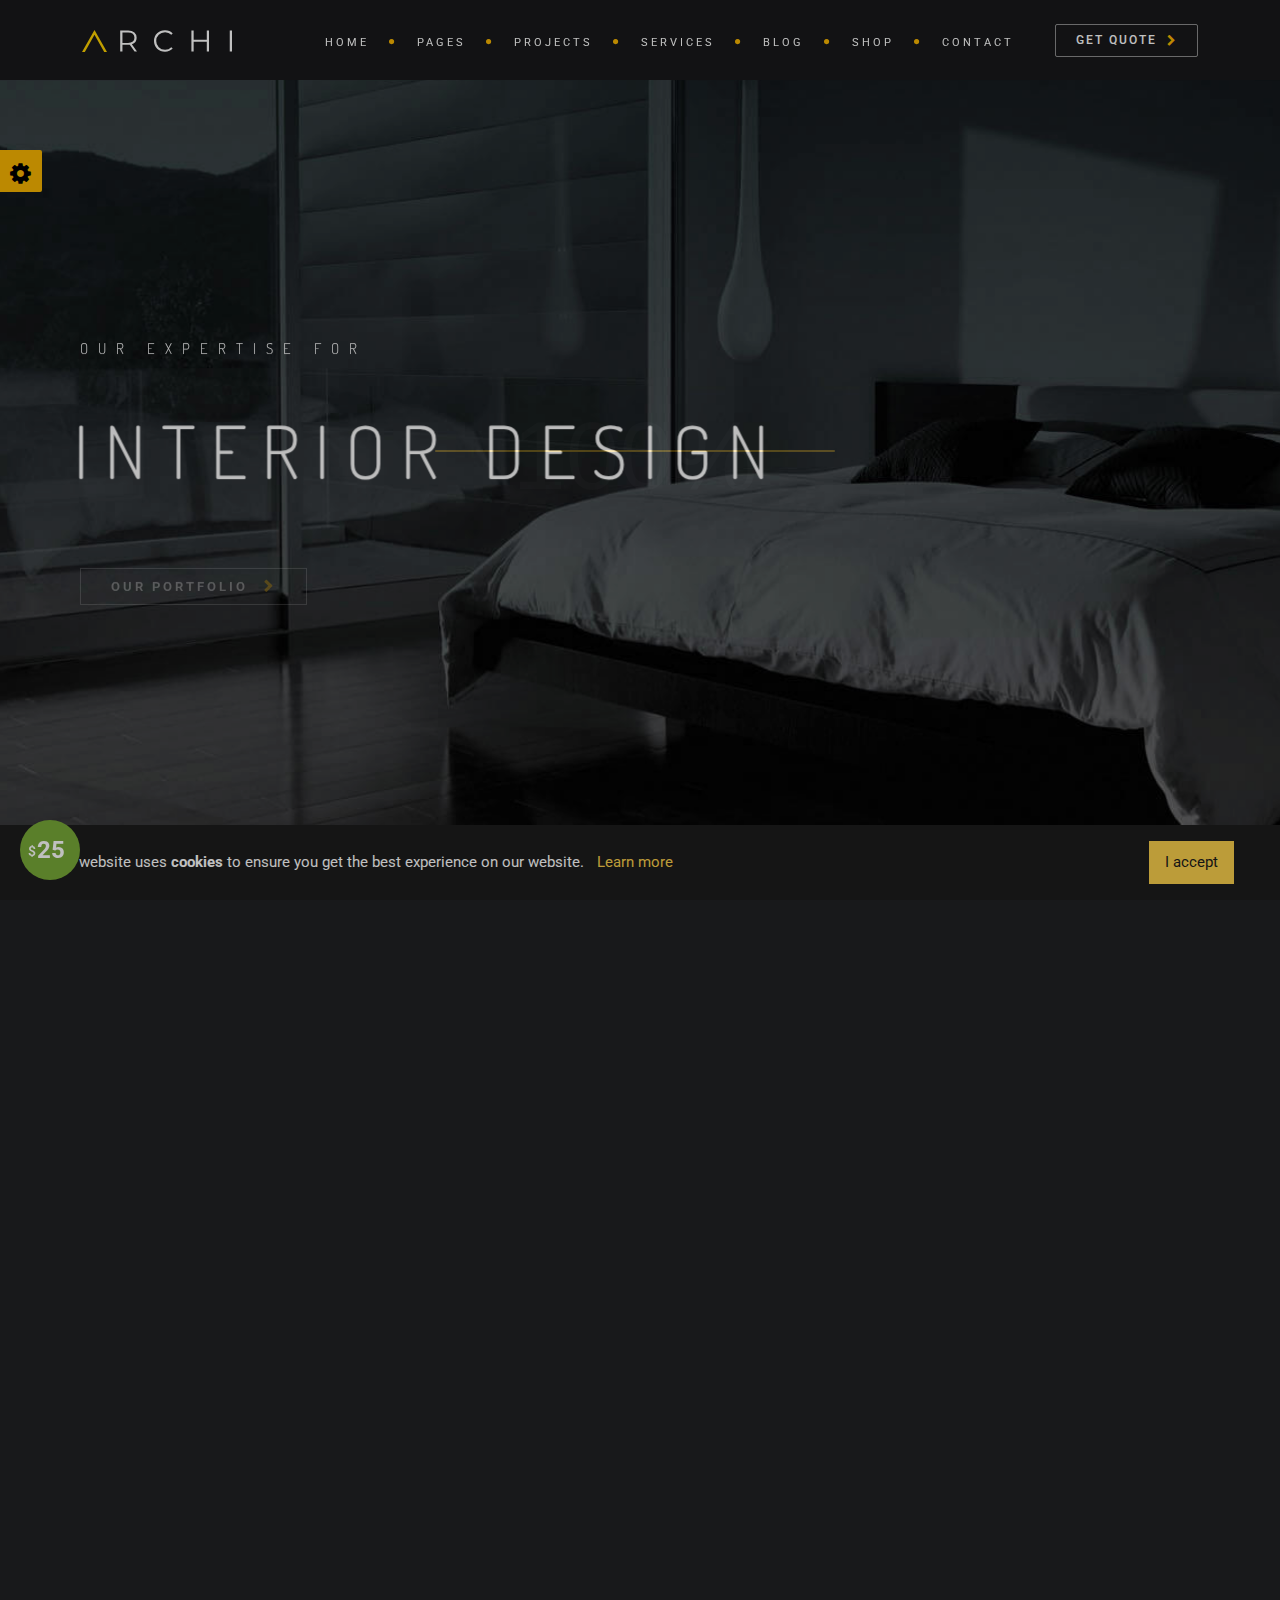
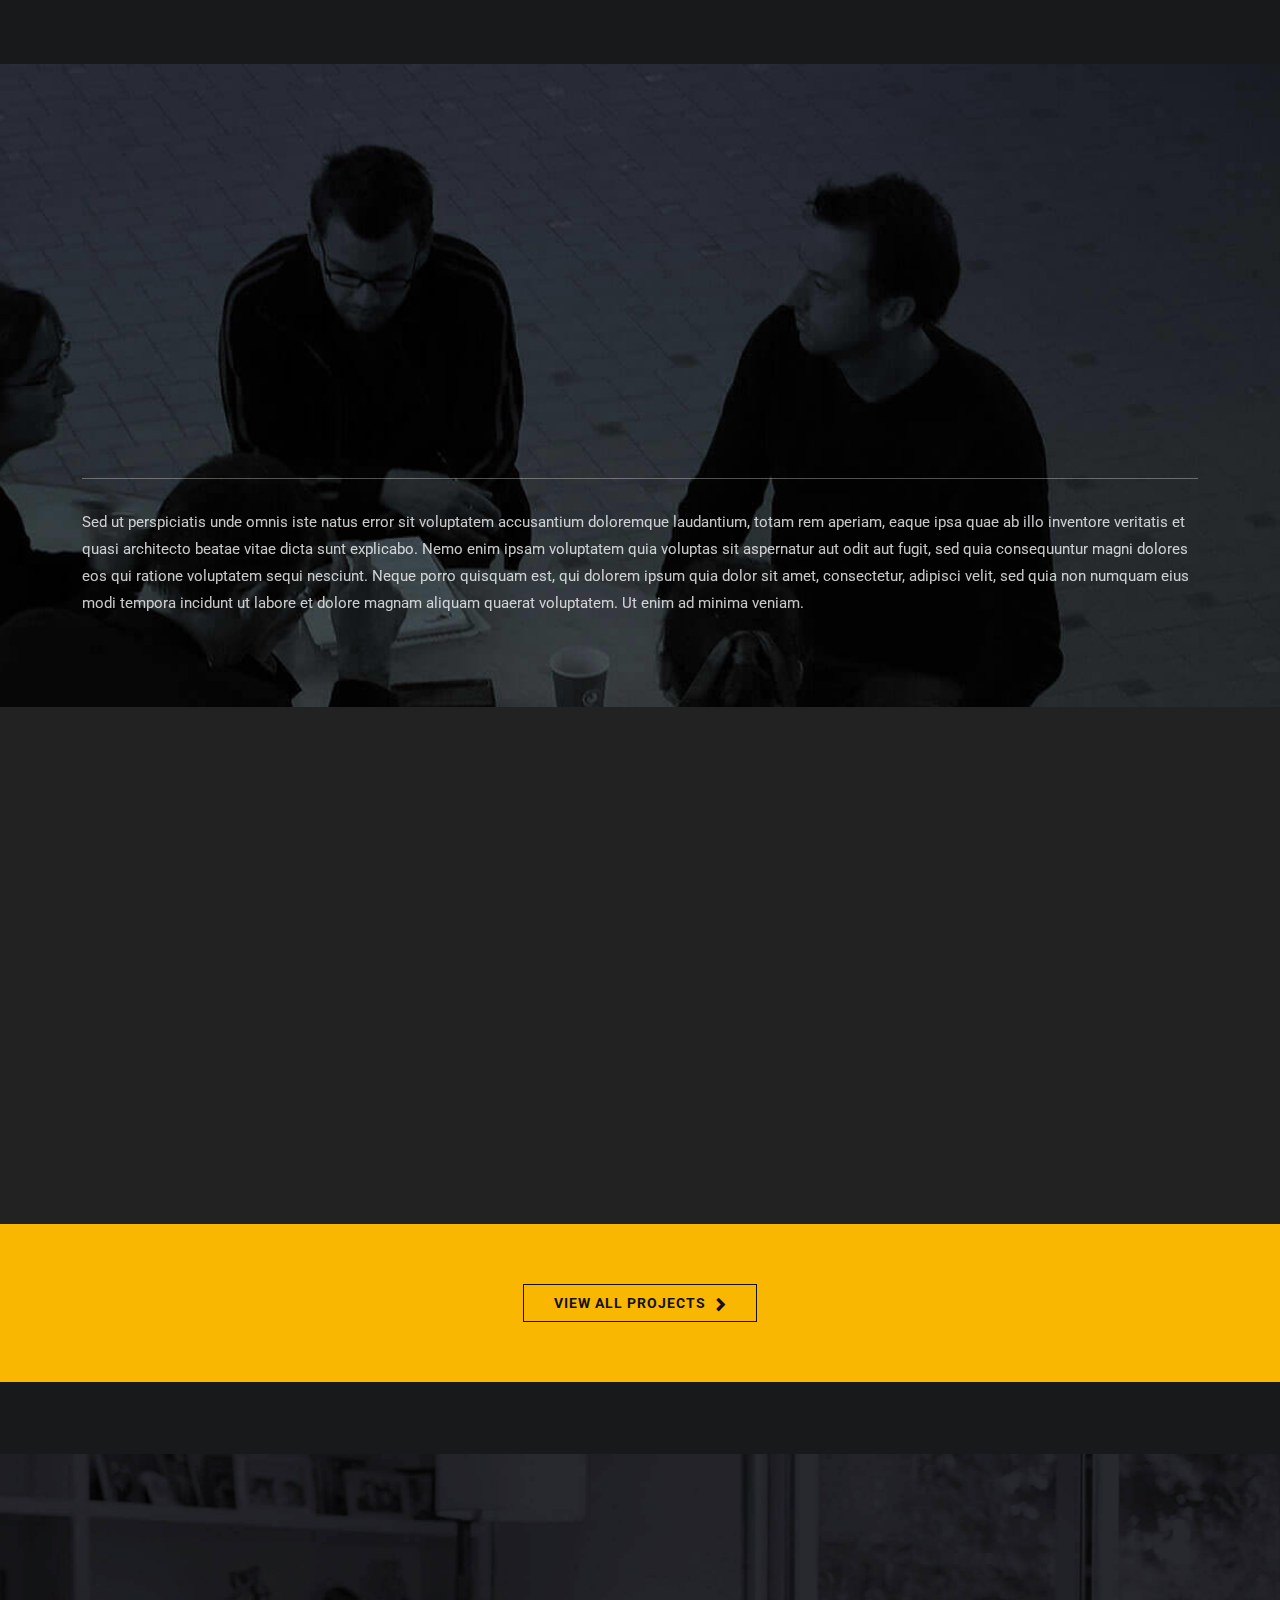
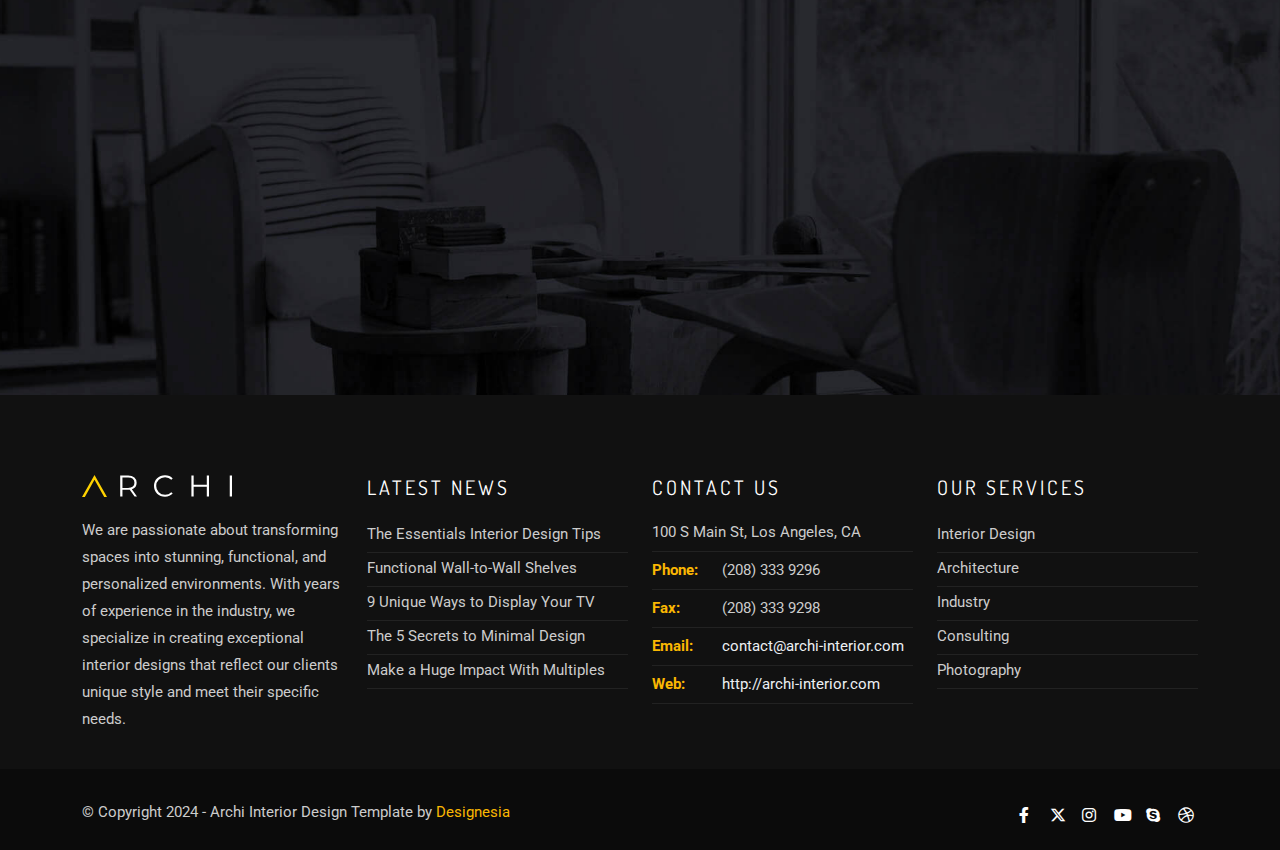
<file: index.html>
<!DOCTYPE html>
<html lang="en">


<!-- Mirrored from www.madebydesignesia.com/themes/archi/index.html by HTTrack Website Copier/3.x [XR&CO'2014], Fri, 13 Sep 2024 12:17:42 GMT -->
<head>
    <meta charset="utf-8">
    <link rel="icon" href="images/icon.png" type="image/gif" sizes="16x16">
    <title>A R C H I - Premium Interior Design & Multipurpose Template</title>
    <meta name="viewport" content="width=device-width, initial-scale=1.0">
    <meta name="description" content="Archi is best selling interior design website template with responsive stunning design">
    <meta name="keywords" content="architecture,building,business,bootstrap,creative,exterior design,furniture design,gallery,garden design,house,interior design,landscape design,multipurpose,onepage,portfolio,studio">
    <meta name="author" content="">

    <!-- CSS Files
    ================================================== -->
    <link href="css/bootstrap.min.css" rel="stylesheet" type="text/css" id="bootstrap" />
    <link href="css/plugins.css" rel="stylesheet" type="text/css">
    <link href="css/style.css" rel="stylesheet" type="text/css">
    <link href="css/color.css" rel="stylesheet" type="text/css">

    <!-- custom background -->
    <link rel="stylesheet" href="css/bg.css" type="text/css">

    <!-- color scheme -->
	<link rel="stylesheet" href="css/colors/yellow.css" type="text/css" id="colors">
    
    <!-- revolution slider -->
    <link rel="stylesheet" href="rs-plugin/css/settings.css" type="text/css">
    <link rel="stylesheet" href="css/rev-settings.css" type="text/css">
</head>

<body id="homepage">

    <div id="wrapper">

        <!-- header begin -->
        <header>
            <div class="info">
                <div class="container">
                    <div class="row">
                        <div class="col-md-12">
                            <div class="column">Working Hours Monday - Friday <span class="id-color"><strong>08:00-16:00</strong></span></div>
                            <div class="column">Toll Free <span class="id-color"><strong>1800.899.900</strong></span></div>
                            <!-- social icons -->
                            <div class="column social">
                                <a href="#"><i class="fa-brands fa-facebook-f"></i></a>
                                <a href="#"><i class="fa-brands fa-x-twitter"></i></a>
                                <a href="#"><i class="fa-brands fa-instagram"></i></a>
                                <a href="#"><i class="fa-brands fa-youtube"></i></a>
                                <a href="#"><i class="fa-brands fa-skype"></i></a>
                                <a href="#"><i class="fa-brands fa-dribbble"></i></a>
                            </div>
                            <!-- social icons close -->
                        </div>
                    </div>
                </div>
            </div>

            <div class="container">
                <div class="row">
                    <div class="col-md-12">
                    	<div class="md-flex">
	                        <!-- logo begin -->
	                        <div id="logo">
	                            <a href="index.html">
	                                <img class="logo" src="images/logo.svg" alt="">
	                            </a>
	                        </div>
	                        <!-- logo close -->

	                        <!-- small button begin -->
	                        <span id="menu-btn"></span>
	                        <!-- small button close -->

	                        <!-- mainmenu begin -->
                        	<div class="md-flex-col">
								<nav class="md-flex">
									<ul id="mainmenu">
										<li><a href="index.html">Home<span></span></a>
											<ul class="mega">
												<li>
													<div class="container-fluid">
														<div class="menu-content">
															<div class="row">
																<div class="col-lg-3 col-md-12">
																	<ul>
																		<li><a href="31_index-laundry.html">New: Laundry</a></li>
																		<li><a href="20_index-hotel.html">Hotel</a></li>
																		<li><a href="25_index-magazine.html">Archi Magazine</a></li>
																		<li><a href="27_index-doors.html">Doors &amp; Windows</a></li>
																		<li><a href="26_index-flooring.html">Flooring</a></li>
																		<li><a href="24_index-solar.html">Solar Services</a></li>
																		<li><a href="index-modern-v2.html">Modern v2</a></li>
																		<li><a href="23_index-interior-design.html">Interior Design</a></li>
																		<li><a href="22_index-roofing.html">Roofing Services</a></li>
																		<li><a href="21_index-home.html">Single Property</a></li>
																		<li><a href="19_index-pool.html">Swimming Pool</a></li>
																		<li><a href="06_index-sidebar-architecture.html">Architecture (sidebar)</a></li>
																		<li><a href="18_index-car-wash.html">Car Wash Services</a></li>
																		<li><a href="17_index-mover.html">Moving Services</a></li>
																		<li><a href="16_index-painting.html">Painting Services</a></li>
																		<li><a href="15_index-cleaning-service.html">Cleaning Services</a></li>
																		<li><a href="14_index-cctv.html">CCTV Services</a></li>
																		<li><a href="12_index-artist.html">Artist</a></li>
																		<li><a href="13_index-plumbing.html">Plumbing Services</a></li>		
																		<li><a href="30_index-store.html">Furniture Store</a></li>
																	</ul>
																</div>
																
																<div class="col-lg-3 col-md-12">
																	<ul>							
																		<li><a href="index.html">Original</a></li>
																		<li><a href="29_index-holiday.html">New: Snowy 2</a></li>
																		<li><a href="index-onepage-stacked.html">Onepage Stacked</a></li>					
																		<li><a href="30_index-store-2.html">Furniture Store 2</a></li>		
																		<li><a href="11_index-interior-design.html">Interior Design</a></li>					
																		<li><a href="07_index-photography.html">Photography</a></li>
																		<li><a href="06_index-architecture.html">Architecture</a></li>	
																		<li><a href="05_index-consulting.html">Consulting</a></li>	
																		<li><a href="03_index-apartment.html">Apartment</a></li>
																		<li><a href="04_index-kitchen.html">Kitchen</a></li>
																		<li><a href="02_index-webstudio.html">Web Studio</a></li>	
																		<li><a href="10_index-architect.html">Architect</a></li>
																		<li><a href="index-modern.html">Modern</a></li>			
																		<li><a href="08_index-industry.html">Industry</a></li>
																		<li><a href="09_index-garden.html">Garden</a></li>
																		<li><a href="index-studio.html">Studio</a></li>
																		<li><a href="28_index-coworking.html">Coworking</a></li>
																	</ul>
																</div>
																
																<div class="col-lg-3 col-md-12">
																	<ul>
																		<li><a href="index-product-slider.html">Product Slider</a></li>
																		<li><a href="index-landing-product.html">Product Landing</a></li>
																		<li><a href="index-arts.html">Arts</a></li>
																		<li><a href="index-light.html">Original Light</a></li>
																		<li><a href="index-elegant.html">Elegant</a></li>
																		<li><a href="index-header-bottom.html">Bottom Navigation</a></li>
																		<li><a href="index-header-bottom-light.html">Bottom Navigation Light</a></li>
																		<li><a href="index-landing-page.html">Onepage Landing</a></li>
																		<li><a href="index-landing-page-light.html">Onepage Landing Light</a></li>
																		<li><a href="index-sidebar.html">Side Navigation</a></li>
																		<li><a href="sidebar-light-index.html">Side Navigation Light</a></li>
																		<li><a href="index-onepage.html">Onepage</a></li>
																		<li><a href="index-onepage-light.html">Onepage Light</a></li>
																		<li><a href="index-corporate.html">Corporate</a></li>
																		<li><a href="index-rtl.html">Home (RTL)</a></li>
																		<li><a href="index-before-after.html">Before After</a></li>	
																	</ul>
																</div>
																
																<div class="col-lg-3 col-md-12">
																	<ul>					
																		<li><a href="01_index-minisite.html">Minisite</a></li>
																		<li><a href="index-masonry-med-4-cols.html">Masonry</a></li>
																		<li><a href="index-masonry-light-med-4-cols.html">Masonry Light</a></li>
																		<li><a href="index-profession.html">Profession</a></li>
																		<li><a href="index-profession-light.html">Profession Light</a></li>
																		<li><a href="index-portfolio-minimal.html">Portfolio Minimal</a></li>
																		<li><a href="index-snowy.html">Snowy</a></li>
																		<li><a href="index-coming-soon.html">Coming Soon Page</a></li>
																		<li><a href="index-minimal.html">Minimal</a></li>
																		<li><a href="index-hero-slider.html">Hero Slider</a></li>
																		<li><a href="index-hero-particle.html">Hero Particle</a></li>
																		<li><a href="index-hero-parallax.html">Hero Parallax</a></li>
																		<li><a href="index-hero-video.html">Hero Video Background</a></li>
																		<li><a href="index-hero-youtube.html">Hero Youtube Background</a></li>
																		<li><a href="index-hero-looping-image.html">Hero Looping Image</a></li>
																	</ul>
																</div>
															</div>
														</div>
													</div>
												</li>                                        
											</ul>
										</li>
										<li><a href="#">Pages</a>
											<ul class="mega">
												<li>
													<div class="container-fluid">
														<div class="menu-content">
															<div class="row">
																<div class="col-lg-3 col-md-12">
																	<ul>
																		<li class="title">Pages</li>
																		<li><a href="pricing-table-3-cols.html">Pricing 3 Cols</a></li>
																		<li><a href="pricing-table-4-cols.html">Pricing 4 Cols</a></li>
																		<li><a href="faq.html">FAQ</a></li>
																		<li><a href="about.html">About Us</a></li>
																		<li><a href="about-rtl.html">About Us (RTL)</a></li>
																		<li><a href="pricing-table-3-cols-light.html">Pricing 3 Cols Light</a></li>
																		<li><a href="pricing-table-4-cols-light.html">Pricing 4 Cols Light</a></li>
																		<li><a href="faq-light.html">FAQ Light</a></li>
																		<li><a href="about-light.html">About Us Light</a></li>
																	</ul>
																</div>
																
																<div class="col-lg-3 col-md-12">
																	<ul>
																		<li class="title">Headers</li>
																		<li><a href="header-custom-style-1.html">Extended Header 1</a></li>
																		<li><a href="header-custom-style-2.html">Extended Header 2</a></li>
																		<li><a href="header-custom-style-3.html">Extended Header 3</a></li>
																		<li><a href="header-custom-style-1-light.html">Extended Header Light 1</a></li>
																		<li><a href="header-custom-style-2-light.html">Extended Header Light 2</a></li>
																		<li><a href="header-custom-style-3-light.html">Extended Header Light 3</a></li>
																		<li><a href="index.html">Header Default</a></li>
																		<li><a href="index-header-bottom.html">Header Bottom</a></li>
																		<li><a href="index-sidebar.html">Header Side</a></li>
																		<li><a href="index-arts.html">Header Autoshow</a></li>
																	</ul>
																</div>
																
																<div class="col-lg-3 col-md-12">
																	<ul>
																		<li class="title">Elements</li>
																		<li><a href="icons-fontawesome.html">768 FontAwesome Icons</a></li>
																		<li><a href="icons-elegant.html">358 Elegant Icons</a></li>
																		<li><a href="icons-etline.html">100 Etline Icons</a></li>
																		<li><a href="accordion.html">Accordion</a></li>
																		<li><a href="alerts.html">Alerts</a></li>
																		<li><a href="before-after.html">Before After</a></li>
																		<li><a href="buttons.html">Buttons</a></li>
																		<li><a href="carousel.html">Carousel</a></li>
																		<li><a href="countdown.html">Countdown</a></li>
																		<li><a href="counters.html">Counters</a></li>
																	</ul>
																</div>
																
																<div class="col-lg-3 col-md-12">
																	<ul>
																		<li class="title">Elements</li>
																		<li><a href="form-style.html">Form Style</a></li>
																		<li><a href="icon-box.html">Icon Box</a></li>
																		<li><a href="modal.html">Modal</a></li>
																		<li><a href="skill-bar.html">Skill Bar</a></li>
																		<li><a href="steps.html">Steps</a></li>
																		<li><a href="tabs.html">Tabs</a></li>
																		<li><a href="team.html">Team</a></li>
																		<li><a href="timeline.html">Timeline</a></li>
																	</ul>
																</div>
																
																<div class="clearfix"></div>
															</div>
														</div>
													</div>
												</li>                                        
											</ul>
										</li>
										<li><a href="project-wide-4-cols.html">Projects</a>
											<ul>
												<li><a href="project-wide-4-cols.html">New: Creative Style</a>
													<ul>
														<li><a href="project-creative-one.html">Creative One</a></li>
														<li><a href="project-creative-two.html">Creative Two</a></li>
														<li><a href="project-creative-three.html">Creative Three</a></li>
													</ul>
												</li>
												<li><a href="project-wide-4-cols.html">Wide Style</a>
													<ul>
														<li><a href="project-wide-2-cols.html">2 Cols Wide</a></li>
														<li><a href="project-wide-3-cols.html">3 Cols Wide</a></li>
														<li><a href="project-wide-4-cols.html">4 Cols Wide</a></li>
													</ul>
												</li>
												<li><a href="project-contained-3-cols.html">Contained Style</a>
													<ul>
														<li><a href="project-contained-2-cols.html">2 Cols Contained</a></li>
														<li><a href="project-contained-3-cols.html">3 Cols Contained</a></li>
														<li><a href="project-contained-4-cols.html">4 Cols Contained</a></li>
													</ul>
												</li>
												<li><a href="project-carousel-3-cols.html">Carousel Style</a>
													<ul>
														<li><a href="project-carousel-2-cols.html">2 Cols Carousel</a></li>
														<li><a href="project-carousel-3-cols.html">3 Cols Carousel</a></li>
														<li><a href="project-carousel-4-cols.html">4 Cols Carousel</a></li>
													</ul>
												</li>
												<li><a href="project-inverted-3-cols.html">Inverted Style</a>
													<ul>
														<li><a href="project-inverted-2-cols.html">2 Cols Inverted</a></li>
														<li><a href="project-inverted-3-cols.html">3 Cols Inverted</a></li>
														<li><a href="project-inverted-4-cols.html">4 Cols Inverted</a></li>
													</ul>
												</li>
												<li><a href="project-contained-3-cols.html">Masonry Gallery</a>
													<ul>
														<li><a href="project-masonry-4-cols.html">3 Cols Masonry</a></li>
														<li><a href="project-masonry-3-cols.html">4 Cols Masonry</a></li>
													</ul>
												</li>
												<li><a href="project-contained-3-cols.html">Simple Gallery</a>
													<ul>
														<li><a href="gallery-2-cols.html">2 Cols</a></li>
														<li><a href="gallery-3-cols.html">3 Cols</a></li>
														<li><a href="gallery-4-cols.html">4 Cols</a></li>
													</ul>
												</li>
												<li><a href="#">Single Project</a>
													<ul>
														<li><a href="10_project-details.html">Architect</a></li>
														<li><a href="02_project-details.html">Web Studio</a></li>
														<li><a href="08_project-details-industry.html">Industry</a></li>
													</ul>
												</li>
												<li><a href="#">Misc</a>
													<ul>
														<li><a href="project-before-after.html">Before After</a></li>
													</ul>
												</li>
											</ul>
										</li>
										<li><a href="services.html">Services</a>
											<ul>
												<li><a href="service-1.html">Residential Design</a></li>
												<li><a href="service-2.html">Hospitaly Design</a></li>
												<li><a href="service-3.html">Office Design</a></li>
												<li><a href="service-4.html">Commercial Design</a></li>
												<li><a href="services.html">All Services</a></li>
												<li><a href="services-style-2.html">New All Services</a></li>
											</ul>
										</li>
										<li><a href="blog.html">Blog</a>
											<ul>
												<li><a href="#">Blog Default</a>
													<ul>
														<li><a href="blog.html">Dark + Right Sidebar</a></li>
														<li><a href="blog-light.html">Light + Right Sidebar</a></li>
														<li><a href="blog-left-sidebar.html">Dark + Left Sidebar</a></li>
														<li><a href="blog-left-sidebar-light.html">Light + Left Sidebar</a></li>
													</ul>
												</li>
												<li><a href="#">Blog Grid</a>
													<ul>
														<li><a href="blog-grid.html">Dark</a></li>
														<li><a href="blog-grid-light.html">Light</a></li>
														<li><a href="blog-grid-sidebar-right.html">Dark + Sidebar</a></li>
														<li><a href="blog-grid-light-sidebar-right.html">Light + Sidebar</a></li>
													</ul>
												</li>
												<li><a href="#">New: Blog Poster</a>
													<ul>
														<li><a href="blog-poster.html">Default</a></li>
														<li><a href="blog-poster-sidebar-right.html">Right Sidebar</a></li>
														<li><a href="blog-poster-sidebar-left.html">Left Sidebar</a></li>
														<li><a href="blog-poster-fullwidth-3-cols.html">Fullwidth 3 Cols</a></li>
														<li><a href="blog-poster-fullwidth-2-cols.html">Fullwidth 2 Cols</a></li>
													</ul>
												</li>
												<li><a href="#">Blog Single</a>
													<ul>
														<li><a href="blog-single.html">Single</a></li>
														<li><a href="blog-single-light.html">Single Light</a></li>
													</ul>
												</li>
											</ul>
										</li>
										<li><a href="shop.html">Shop</a>
											<ul>
												<li><a href="shop.html">Shop Dark</a></li>
												<li><a href="shop-light.html">Shop Light</a></li>
												<li><a href="product-single.html">Product Single</a></li>
												<li><a href="product-single-light.html">Product Single Light</a></li>
												<li><a href="shop-cart.html">Shopping Cart</a></li>
												<li><a href="shop-cart-light.html">Shopping Cart Light</a></li>
											</ul>
										</li>
										<li><a href="contact.html">Contact</a>
											<ul>
												<li><a href="contact.html">Contact</a></li>
												<li><a href="contact-light.html">Contact Light</a></li>
												<li><a href="renovation-form.html">Renovation Form</a></li>
												<li><a href="renovation-form-light.html">Renovation Form Light</a></li>
											</ul>
										</li>
									</ul>
								</nav>
								<!-- mainmenu close -->
							</div>

							<div class="md-flex-col col-extra">
								<a href="renovation-form.html" class="btn-on-header btn-line">Get Quote</a>
							</div>
						</div>
					</div>
                </div>
            </div>
        </header>
        <!-- header close -->

        <!-- content begin -->
        <div id="content" class="no-bottom no-top">

            <!-- revolution slider begin -->
            <section id="section-slider" class="fullwidthbanner-container" aria-label="section-slider">
                <div id="revolution-slider">
                    <ul>
                        <li data-transition="fade" data-slotamount="10" data-masterspeed="200" data-thumb="">
                            <!--  BACKGROUND IMAGE -->
                            <img src="images/slider/wide1.jpg" alt="" />
                            <div class="tp-caption big-white sft" data-x="0" data-y="150" data-speed="800" data-start="400" data-easing="easeInOutExpo"
                                data-endspeed="450">
                                Our Expertise For
                            </div>

                            <div class="tp-caption ultra-big-white customin customout start" data-x="0" data-y="center" data-customin="x:0;y:0;z:0;rotationX:0;rotationY:0;rotationZ:0;scaleX:2;scaleY:2;skewX:0;skewY:0;opacity:0;transformPerspective:600;transformOrigin:50% 50%;"
                                data-customout="x:0;y:0;z:0;rotationX:0;rotationY:0;rotationZ:0;scaleX:0.85;scaleY:0.85;skewX:0;skewY:0;opacity:0;transformPerspective:600;transformOrigin:50% 50%;"
                                data-speed="800" data-start="400" data-easing="easeInOutExpo" data-endspeed="400">
                                Interior Design
                            </div>

                            <div class="tp-caption sfb" data-x="0" data-y="335" data-speed="400" data-start="800" data-easing="easeInOutExpo">
                                <a href="#" class="btn-slider">Our Portfolio
                                </a>
                            </div>
                        </li>

                        <li data-transition="fade" data-slotamount="10" data-masterspeed="200" data-thumb="">
                            <!--  BACKGROUND IMAGE -->
                            <img src="images/slider/wide2.jpg" alt="" />
                            <div class="tp-caption big-white sft" data-x="0" data-y="160" data-speed="800" data-start="400" data-easing="easeInOutExpo"
                                data-endspeed="450">
                                Featured Project
                            </div>

                            <div class="tp-caption ultra-big-white customin customout start" data-x="0" data-y="center" data-customin="x:0;y:0;z:0;rotationX:0;rotationY:0;rotationZ:0;scaleX:2;scaleY:2;skewX:0;skewY:0;opacity:0;transformPerspective:600;transformOrigin:50% 50%;"
                                data-customout="x:0;y:0;z:0;rotationX:0;rotationY:0;rotationZ:0;scaleX:0.85;scaleY:0.85;skewX:0;skewY:0;opacity:0;transformPerspective:600;transformOrigin:50% 50%;"
                                data-speed="800" data-start="400" data-easing="easeInOutExpo" data-endspeed="400">
                                Green Interior
                            </div>

                            <div class="tp-caption sfb" data-x="0" data-y="335" data-speed="400" data-start="800" data-easing="easeInOutExpo">
                                <a href="#" class="btn-slider">Our Portfolio
                                </a>
                            </div>
                        </li>

                        <li data-transition="fade" data-slotamount="10" data-masterspeed="200" data-thumb="">
                            <!--  BACKGROUND IMAGE -->
                            <img src="images/slider/wide3.jpg" alt="" />
                            <div class="tp-caption big-white sft" data-x="0" data-y="160" data-speed="800" data-start="400" data-easing="easeInOutExpo"
                                data-endspeed="450">
                                Interior Remodeling To Makes
                            </div>

                            <div class="tp-caption ultra-big-white customin customout start" data-x="0" data-y="center" data-customin="x:0;y:0;z:0;rotationX:0;rotationY:0;rotationZ:0;scaleX:2;scaleY:2;skewX:0;skewY:0;opacity:0;transformPerspective:600;transformOrigin:50% 50%;"
                                data-customout="x:0;y:0;z:0;rotationX:0;rotationY:0;rotationZ:0;scaleX:0.85;scaleY:0.85;skewX:0;skewY:0;opacity:0;transformPerspective:600;transformOrigin:50% 50%;"
                                data-speed="800" data-start="400" data-easing="easeInOutExpo" data-endspeed="400">
                                Your Life Easier
                            </div>

                            <div class="tp-caption sfb" data-x="0" data-y="335" data-speed="400" data-start="800" data-easing="easeInOutExpo">
                                <a href="#" class="btn-slider">Our Portfolio
                                </a>
                            </div>
                        </li>

                    </ul>
                </div>
            </section>
            <!-- revolution slider close -->

            <!-- section begin -->
            <section id="section-about">
                <div class="container">
                    <div class="row">
                        <div class="col-md-6 offset-md-3 text-center wow fadeInUp">
                            <h1>What We Do</h1>
                            <div class="separator"><span><i class="fa fa-circle"></i></span></div>
                            <div class="spacer-single"></div>
                        </div>


                        <div class="col-md-4 wow fadeInLeft">
                            <h3><span class="id-color">Residential</span> Design</h3>
                           The art and science of creating functional, aesthetically pleasing living spaces within homes. It involves carefully planning and organizing the layout, selecting and arranging furniture, choosing color schemes, and incorporating decorative elements to create an inviting environment.
                            <div class="spacer-single"></div>
                            <a class="image-popup-no-margins" href="images/misc/pic_1.jpg">
                                <img src="images/misc/pic_1.jpg" class="img-responsive" alt="">
                            </a>
                        </div>

                        <div class="col-md-4 wow fadeInUp" data-wow-delay=".2s">
                            <h3><span class="id-color">Office</span> Design</h3>
                            Establishing a conducive and efficient workspace that aligns with the organization's objectives. It encompasses creating a functional and well-organized environment that enhances productivity, supports effective collaboration, and prioritizes employee well-being and motivation.
                            <div class="spacer-single"></div>
                            <a class="image-popup-no-margins" href="images/misc/pic_2.jpg">
                                <img src="images/misc/pic_2.jpg" class="img-responsive" alt="">
                            </a>
                        </div>

                        <div class="col-md-4 wow fadeInRight">
                            <h3><span class="id-color">Commercial</span> Design</h3>
                            Creating functional and visually appealing spaces for businesses, retail stores, and other commercial establishments. It involves understanding the unique needs and goals of the business and translating them into a well-designed space that enhances the customer experience. 
                            <div class="spacer-single"></div>
                            <a class="image-popup-no-margins" href="images/misc/pic_3.jpg">
                                <img src="images/misc/pic_3.jpg" class="img-responsive" alt="">
                            </a>
                        </div>

                    </div>
                </div>
            </section>
            <!-- section close -->


            <!-- section begin -->
            <section id="section-steps" class="jarallax text-light">
            	<img src="images/background/bg-2.jpg" class="jarallax-img" alt="">
                <div class="container">
                    <div class="row">
                        <div class="col-md-6 offset-md-3 text-center wow fadeInUp">
                            <h1>Our Process</h1>
                            <div class="separator"><span><i class="fa fa-circle"></i></span></div>
                            <div class="spacer-single"></div>
                        </div>

                        <div class="col-md-12">
                            <div class="de_tab tab_steps">
                                <ul class="de_nav">
                                    <li class="active wow fadeIn" data-wow-delay="0s"><span>Meet &amp; Agree</span>
                                        <div class="v-border"></div>
                                    </li>
                                    <li class="wow fadeIn" data-wow-delay=".4s"><span>Idea &amp; Concept</span>
                                        <div class="v-border"></div>
                                    </li>
                                    <li class="wow fadeIn" data-wow-delay=".8s"><span>Design &amp; Create</span>
                                        <div class="v-border"></div>
                                    </li>
                                    <li class="wow fadeIn" data-wow-delay="1.2s"><span>Build &amp; Install</span>
                                        <div class="v-border"></div>
                                    </li>
                                </ul>

                                <div class="de_tab_content">

                                    <div id="tab1">
                                        Sed ut perspiciatis unde omnis iste natus error sit voluptatem accusantium doloremque laudantium, totam rem aperiam, eaque
                                        ipsa quae ab illo inventore veritatis et quasi architecto beatae vitae dicta sunt
                                        explicabo. Nemo enim ipsam voluptatem quia voluptas sit aspernatur aut odit aut fugit,
                                        sed quia consequuntur magni dolores eos qui ratione voluptatem sequi nesciunt. Neque
                                        porro quisquam est, qui dolorem ipsum quia dolor sit amet, consectetur, adipisci
                                        velit, sed quia non numquam eius modi tempora incidunt ut labore et dolore magnam
                                        aliquam quaerat voluptatem. Ut enim ad minima veniam.
                                    </div>

                                    <div id="tab2">
                                        Sed ut perspiciatis unde omnis iste natus error sit voluptatem accusantium doloremque laudantium, totam rem aperiam, eaque
                                        ipsa quae ab illo inventore veritatis et quasi architecto beatae vitae dicta sunt
                                        explicabo. Nemo enim ipsam voluptatem quia voluptas sit aspernatur aut odit aut fugit,
                                        sed quia consequuntur magni dolores eos qui ratione voluptatem sequi nesciunt. Neque
                                        porro quisquam est, qui dolorem ipsum quia dolor sit amet, consectetur, adipisci
                                        velit, sed quia non numquam eius modi tempora incidunt ut labore et dolore magnam
                                        aliquam quaerat voluptatem. Ut enim ad minima veniam.
                                    </div>

                                    <div id="tab3">
                                        Sed ut perspiciatis unde omnis iste natus error sit voluptatem accusantium doloremque laudantium, totam rem aperiam, eaque
                                        ipsa quae ab illo inventore veritatis et quasi architecto beatae vitae dicta sunt
                                        explicabo. Nemo enim ipsam voluptatem quia voluptas sit aspernatur aut odit aut fugit,
                                        sed quia consequuntur magni dolores eos qui ratione voluptatem sequi nesciunt. Neque
                                        porro quisquam est, qui dolorem ipsum quia dolor sit amet, consectetur, adipisci
                                        velit, sed quia non numquam eius modi tempora incidunt ut labore et dolore magnam
                                        aliquam quaerat voluptatem. Ut enim ad minima veniam.
                                    </div>

                                    <div id="tab4">
                                        Sed ut perspiciatis unde omnis iste natus error sit voluptatem accusantium doloremque laudantium, totam rem aperiam, eaque
                                        ipsa quae ab illo inventore veritatis et quasi architecto beatae vitae dicta sunt
                                        explicabo. Nemo enim ipsam voluptatem quia voluptas sit aspernatur aut odit aut fugit,
                                        sed quia consequuntur magni dolores eos qui ratione voluptatem sequi nesciunt. Neque
                                        porro quisquam est, qui dolorem ipsum quia dolor sit amet, consectetur, adipisci
                                        velit, sed quia non numquam eius modi tempora incidunt ut labore et dolore magnam
                                        aliquam quaerat voluptatem. Ut enim ad minima veniam.
                                    </div>

                                </div>

                            </div>
                        </div>
                    </div>
                </div>
            </section>
            <!-- section close -->


            <!-- section begin -->
            <section id="section-portfolio" class="no-top no-bottom" aria-label="section-portfolio">
                <div class="container">

                    <div class="spacer-single"></div>

                    <!-- portfolio filter begin -->
                    <div class="row">
                        <div class="col-md-12 text-center">
                            <ul id="filters" class="wow fadeInUp" data-wow-delay="0s">
                                <li><a href="#" data-filter="*" class="selected">All Projects</a></li>
                                <li><a href="#" data-filter=".residential">Residential</a></li>
                                <li><a href="#" data-filter=".hospitaly">Hospitaly</a></li>
                                <li><a href="#" data-filter=".office">Office</a></li>
                                <li><a href="#" data-filter=".commercial">Commercial</a></li>
                            </ul>

                        </div>
                    </div>
                    <!-- portfolio filter close -->

                </div>

                <div id="gallery" class="row g-0 wow fadeInUp" data-wow-delay=".3s">

                    <!-- gallery item -->
                    <div class="col-md-3 col-sm-6 col-12 item residential">
                        <div class="picframe">
                            <a class="simple-ajax-popup-align-top" href="project-details-1.html">
                                <span class="overlay">
                                    <span class="pf_text">
                                        <span class="project-name">Eco Green Interior</span>
                                    </span>
                                </span>
                            </a>
                            <img src="images/portfolio/cols-4/pf%20(1).jpg" alt="" />
                        </div>
                    </div>
                    <!-- close gallery item -->

                    <!-- gallery item -->
                    <div class="col-md-3 col-sm-6 col-12 item hospitaly">
                        <div class="picframe">
                            <a class="simple-ajax-popup-align-top" href="project-details-2.html">
                                <span class="overlay">
                                    <span class="pf_text">
                                        <span class="project-name">Modern Elegance Suite</span>
                                    </span>
                                </span>
                            </a>

                            <img src="images/portfolio/cols-4/pf%20(2).jpg" alt="" />
                        </div>
                    </div>
                    <!-- close gallery item -->

                    <!-- gallery item -->
                    <div class="col-md-3 col-sm-6 col-12 item hospitaly">
                        <div class="picframe">
                            <a class="simple-ajax-popup-align-top" href="project-details-3.html">
                                <span class="overlay">
                                    <span class="pf_text">
                                        <span class="project-name">Apartment Renovation</span>
                                    </span>
                                </span>
                            </a>

                            <img src="images/portfolio/cols-4/pf%20(3).jpg" alt="" />
                        </div>
                    </div>
                    <!-- close gallery item -->

                    <!-- gallery item -->
                    <div class="col-md-3 col-sm-6 col-12 item residential">
                        <div class="picframe">
                            <a class="simple-ajax-popup-align-top" href="project-details-youtube.html">
                                <span class="overlay">
                                    <span class="pf_text">
                                        <span class="project-name">Youtube Video</span>
                                    </span>
                                </span>
                            </a>
                            <img src="images/portfolio/cols-4/pf%20(4).jpg" alt="" />
                        </div>
                    </div>
                    <!-- close gallery item -->

                    <!-- gallery item -->
                    <div class="col-md-3 col-sm-6 col-12 item office">
                        <div class="picframe">
                            <a class="simple-ajax-popup-align-top" href="project-details-vimeo.html">
                                <span class="overlay">
                                    <span class="pf_text">
                                        <span class="project-name">Vimeo Video</span>
                                    </span>
                                </span>
                            </a>
                            <img src="images/portfolio/cols-4/pf%20(5).jpg" alt="" />
                        </div>
                    </div>
                    <!-- close gallery item -->

                    <!-- gallery item -->
                    <div class="col-md-3 col-sm-6 col-12 item commercial">
                        <div class="picframe">
                            <a class="simple-ajax-popup-align-top" href="project-details.html">
                                <span class="overlay">
                                    <span class="pf_text">
                                        <span class="project-name">Restaurant In Texas</span>
                                    </span>
                                </span>
                            </a>
                            <img src="images/portfolio/cols-4/pf%20(6).jpg" alt="" />
                        </div>
                    </div>
                    <!-- close gallery item -->

                    <!-- gallery item -->
                    <div class="col-md-3 col-sm-6 col-12 item residential">
                        <div class="picframe">
                            <a class="simple-ajax-popup-align-top" href="project-details-youtube.html">
                                <span class="overlay">
                                    <span class="pf_text">
                                        <span class="project-name">Summer House</span>
                                    </span>
                                </span>
                            </a>

                            <img src="images/portfolio/cols-4/pf%20(7).jpg" alt="" />
                        </div>
                    </div>
                    <!-- close gallery item -->

                    <!-- gallery item -->
                    <div class="col-md-3 col-sm-6 col-12 item office">
                        <div class="picframe">
                            <a class="simple-ajax-popup-align-top" href="project-details-vimeo.html">
                                <span class="overlay">
                                    <span class="pf_text">
                                        <span class="project-name">Office On Space</span>
                                    </span>
                                </span>
                            </a>

                            <img src="images/portfolio/cols-4/pf%20(8).jpg" alt="" />
                        </div>
                    </div>
                    <!-- close gallery item -->

                </div>

                <div id="loader-area">
                    <div class="project-load"></div>
                </div>
            </section>
            <!-- section close -->


            <!-- section begin -->
            <section id="view-all-projects" class="call-to-action bg-color text-center" data-speed="5" data-type="background" aria-label="view-all-projects">
                <a href="project-wide-4-cols.html" class="btn btn-line black btn-big">View All Projects</a>
            </section>
            <!-- logo carousel section close -->


            <!-- section begin -->
            <section id="section-testimonial" class="jarallax text-light">
            	<img src="images/background/bg-3.jpg" class="jarallax-img" alt="">
                <div class="container">
                    <div class="row">
                        <div class="col-md-6 offset-md-3 text-center wow fadeInUp">
                            <h1>Customer Says</h1>
                            <div class="separator"><span><i class="fa fa-circle"></i></span></div>
                            <div class="spacer-single"></div>
                        </div>
                    </div>
                    <div id="testimonial-carousel" class="owl-carousel owl-theme de_carousel wow fadeInUp" data-wow-delay=".3s">

                        <div class="col-md-3 col-sm-6 col-12 item">
                            <div class="de_testi">
                                <blockquote>
                                    <p>I'm always impressed with the services. Lorem ipsum dolor sit amet, consectetur adipisicing
                                        elit, sed do eiusmod tempor incididunt ut labore et dolore magna aliqua. Ut enim
                                        ad minim veniam, quis nostrud exercitation ullamco laboris nisi ut aliquip.</p>
                                    <div class="de_testi_by">
                                        John, Customer
                                    </div>
                                </blockquote>

                            </div>
                        </div>

                        <div class="col-md-3 col-sm-6 col-12 item">
                            <div class="de_testi">
                                <blockquote>
                                    <p>I have very much enjoyed with your services. Lorem ipsum dolor sit amet, consectetur
                                        adipisicing elit, sed do eiusmod tempor incididunt ut labore et dolore magna aliqua.
                                        Ut enim ad minim veniam, quis nostrud exercitation ullamco laboris nisi ut aliquip.</p>
                                    <div class="de_testi_by">
                                        Michael, Customer
                                    </div>
                                </blockquote>
                            </div>
                        </div>

                        <div class="col-md-3 col-sm-6 col-12 item">
                            <div class="de_testi">
                                <blockquote>
                                    <p>I totally recommend your services. Lorem ipsum dolor sit amet, consectetur adipisicing
                                        elit, sed do eiusmod tempor incididunt ut labore et dolore magna aliqua. Ut enim
                                        ad minim veniam, quis nostrud exercitation ullamco laboris nisi ut aliquip.</p>
                                    <div class="de_testi_by">
                                        Patrick, Customer
                                    </div>
                                </blockquote>
                            </div>
                        </div>

                        <div class="col-md-3 col-sm-6 col-12 item">
                            <div class="de_testi">
                                <blockquote>
                                    <p>I have very much enjoyed with your services. Lorem ipsum dolor sit amet, consectetur
                                        adipisicing elit, sed do eiusmod tempor incididunt ut labore et dolore magna aliqua.
                                        Ut enim ad minim veniam, quis nostrud exercitation ullamco laboris nisi ut aliquip.</p>
                                    <div class="de_testi_by">
                                        James, Customer
                                    </div>
                                </blockquote>
                            </div>
                        </div>
                    </div>
                </div>
            </section>
            <!-- section close -->


            <!-- footer begin -->
        <footer>
            <div class="container">
                <div class="row">
                    <div class="col-lg-3">
                        <img src="images/logo.svg" class="logo-small" alt=""><br>We are passionate about transforming spaces into stunning, functional, and personalized environments. With years of experience in the industry, we specialize in creating exceptional interior designs that reflect our clients unique style and meet their specific needs.
                    </div>

                    <div class="col-lg-3">
                        <div class="widget widget_recent_post">
                            <h3>Latest News</h3>
                            <ul>
                                <li><a href="#">The Essentials Interior Design Tips</a></li>
                                <li><a href="#">Functional Wall-to-Wall Shelves</a></li>
                                <li><a href="#">9 Unique Ways to Display Your TV</a></li>
                                <li><a href="#">The 5 Secrets to Minimal Design</a></li>
                                <li><a href="#">Make a Huge Impact With Multiples</a></li>
                            </ul>
                        </div>
                    </div>

                    <div class="col-lg-3">
                        <h3>Contact Us</h3>
                        <div class="widget widget-address">
                            <address>
                                <span>100 S Main St, Los Angeles, CA</span>
                                <span><strong>Phone:</strong>(208) 333 9296</span>
                                <span><strong>Fax:</strong>(208) 333 9298</span>
                                <span><strong>Email:</strong><a href="mailto:contact@archi-interior.com">contact@archi-interior.com</a></span>
                                <span><strong>Web:</strong><a href="#">http://archi-interior.com</a></span>
                            </address>
                        </div>
                    </div>

                    <div class="col-lg-3">
                        <div class="widget widget_recent_post">
                            <h3>Our Services</h3>
                            <ul>
                                <li><a href="#">Interior Design</a></li>
                                <li><a href="#">Architecture</a></li>
                                <li><a href="#">Industry</a></li>
                                <li><a href="#">Consulting</a></li>
                                <li><a href="#">Photography</a></li>
                            </ul>
                        </div>
                    </div>
                </div>
            </div>

            <div class="subfooter">
                <div class="container">
                    <div class="row">
                        <div class="col-md-6">
                            &copy; Copyright 2024 - Archi Interior Design Template by <span class="id-color">Designesia</span>
                        </div>
                        <div class="col-md-6 text-right">
                            <div class="social-icons">
                                <a href="#"><i class="fa-brands fa-facebook-f"></i></a>
                                <a href="#"><i class="fa-brands fa-x-twitter"></i></a>
                                <a href="#"><i class="fa-brands fa-instagram"></i></a>
                                <a href="#"><i class="fa-brands fa-youtube"></i></a>
                                <a href="#"><i class="fa-brands fa-skype"></i></a>
                                <a href="#"><i class="fa-brands fa-dribbble"></i></a>
                            </div>
                        </div>
                    </div>
                </div>
            </div>
            <a href="#" id="back-to-top"></a>
        </footer>
        <!-- footer close -->
        </div>
    </div>

    <!-- style switcher
    ================================================== -->


    <div id="switcher">
        <span class="custom-close"></span>
        <span class="custom-show"></span>
        <span class="sw-title">Header Layout</span>
        <select name="switcher" id="de-header-layout">
            <option value="opt-1" selected>Simple</option>
            <option value="opt-2">Extended</option>
        </select>
        <div class="clearfix"></div>
        <span class="sw-title">Color :</span>
        <ul id="de-color">
            <li class="bg1"></li>
            <li class="bg2"></li>
            <li class="bg3"></li>
            <li class="bg4"></li>
            <li class="bg5"></li>
            <li class="bg6"></li>
            <li class="bg7"></li>
            <li class="bg8"></li>
            <li class="bg9"></li>
            <li class="bg10"></li>
        </ul>
    </div>

    <div id="purchase-now">
    	<a href="https://themeforest.net/cart/configure_before_adding/10940889"><span>$</span>25</a>
    	<div class="pn-hover">Buy Now</div>
    </div>

    <!-- Javascript Files
    ================================================== -->
    <script src="js/plugins.js"></script>
    <script src="js/designesia.js"></script>

    <!-- SLIDER REVOLUTION SCRIPTS  -->
    <script src="rs-plugin/js/jquery.themepunch.plugins.min.js"></script>
    <script src="rs-plugin/js/jquery.themepunch.revolution.min.js"></script>

    <!-- COOKIES PLUGIN  -->
     <script>
      $(document).ready(function() {
        $.cookit({
          backgroundColor: '#1c1c1c',
          messageColor: '#fff',
          linkColor: '#fad04c',
          buttonColor: '#fad04c',
          messageText: "This website uses <b>cookies</b> to ensure you get the best experience on our website.",
          linkText: "Learn more",
          linkUrl: "index.html",
          buttonText: "I accept",
        });
      });
    </script>

    <script>
        // revolution slider
		(function($) {})(jQuery);
        var revapi;
        revapi = jQuery('#revolution-slider').revolution({
            delay: 5000,
            startwidth: 1120,
            startheight: 500,
            hideThumbs: 10,
            fullWidth: "on",
            fullScreen: "on",
            fullScreenOffsetContainer: "",
            touchenabled: "on",
            navigationType: "none",
            dottedOverlay: ""
        });
    </script>

</body>


<!-- Mirrored from www.madebydesignesia.com/themes/archi/index.html by HTTrack Website Copier/3.x [XR&CO'2014], Fri, 13 Sep 2024 12:18:25 GMT -->
</html>
</file>
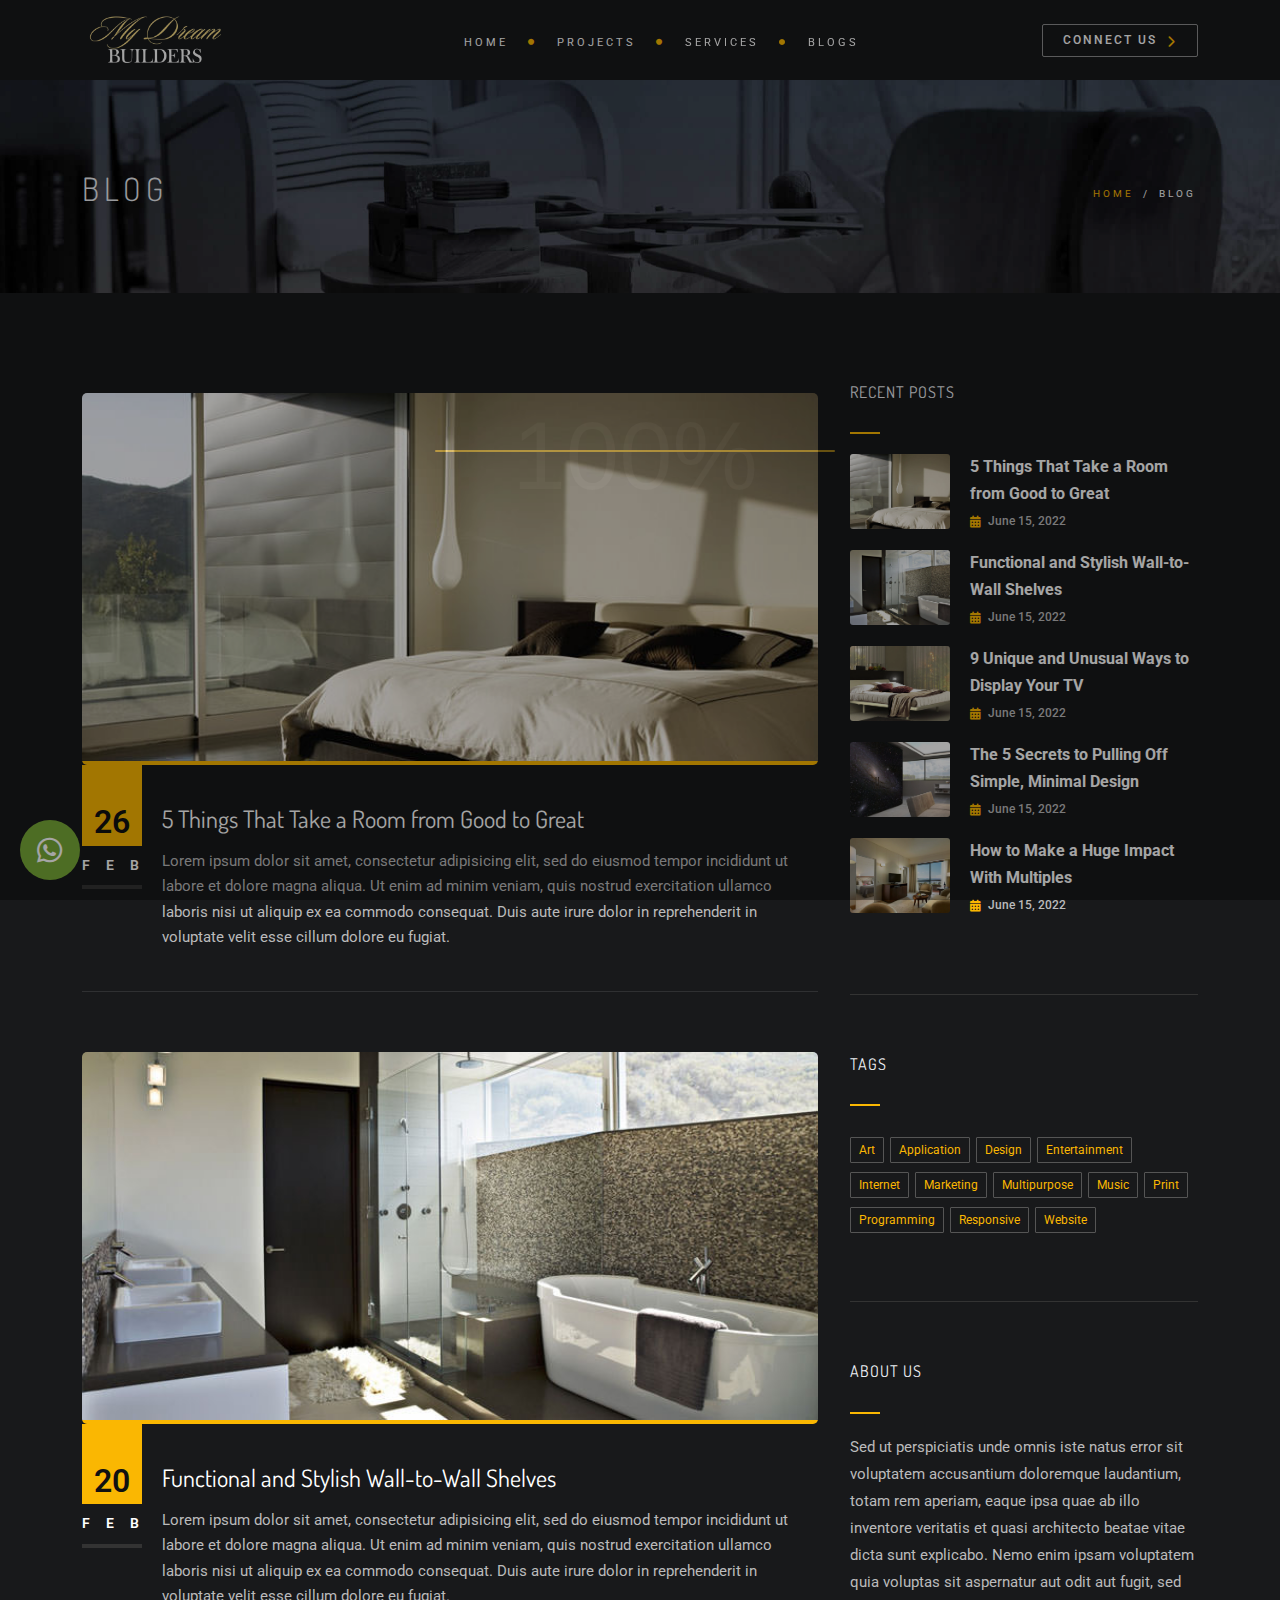
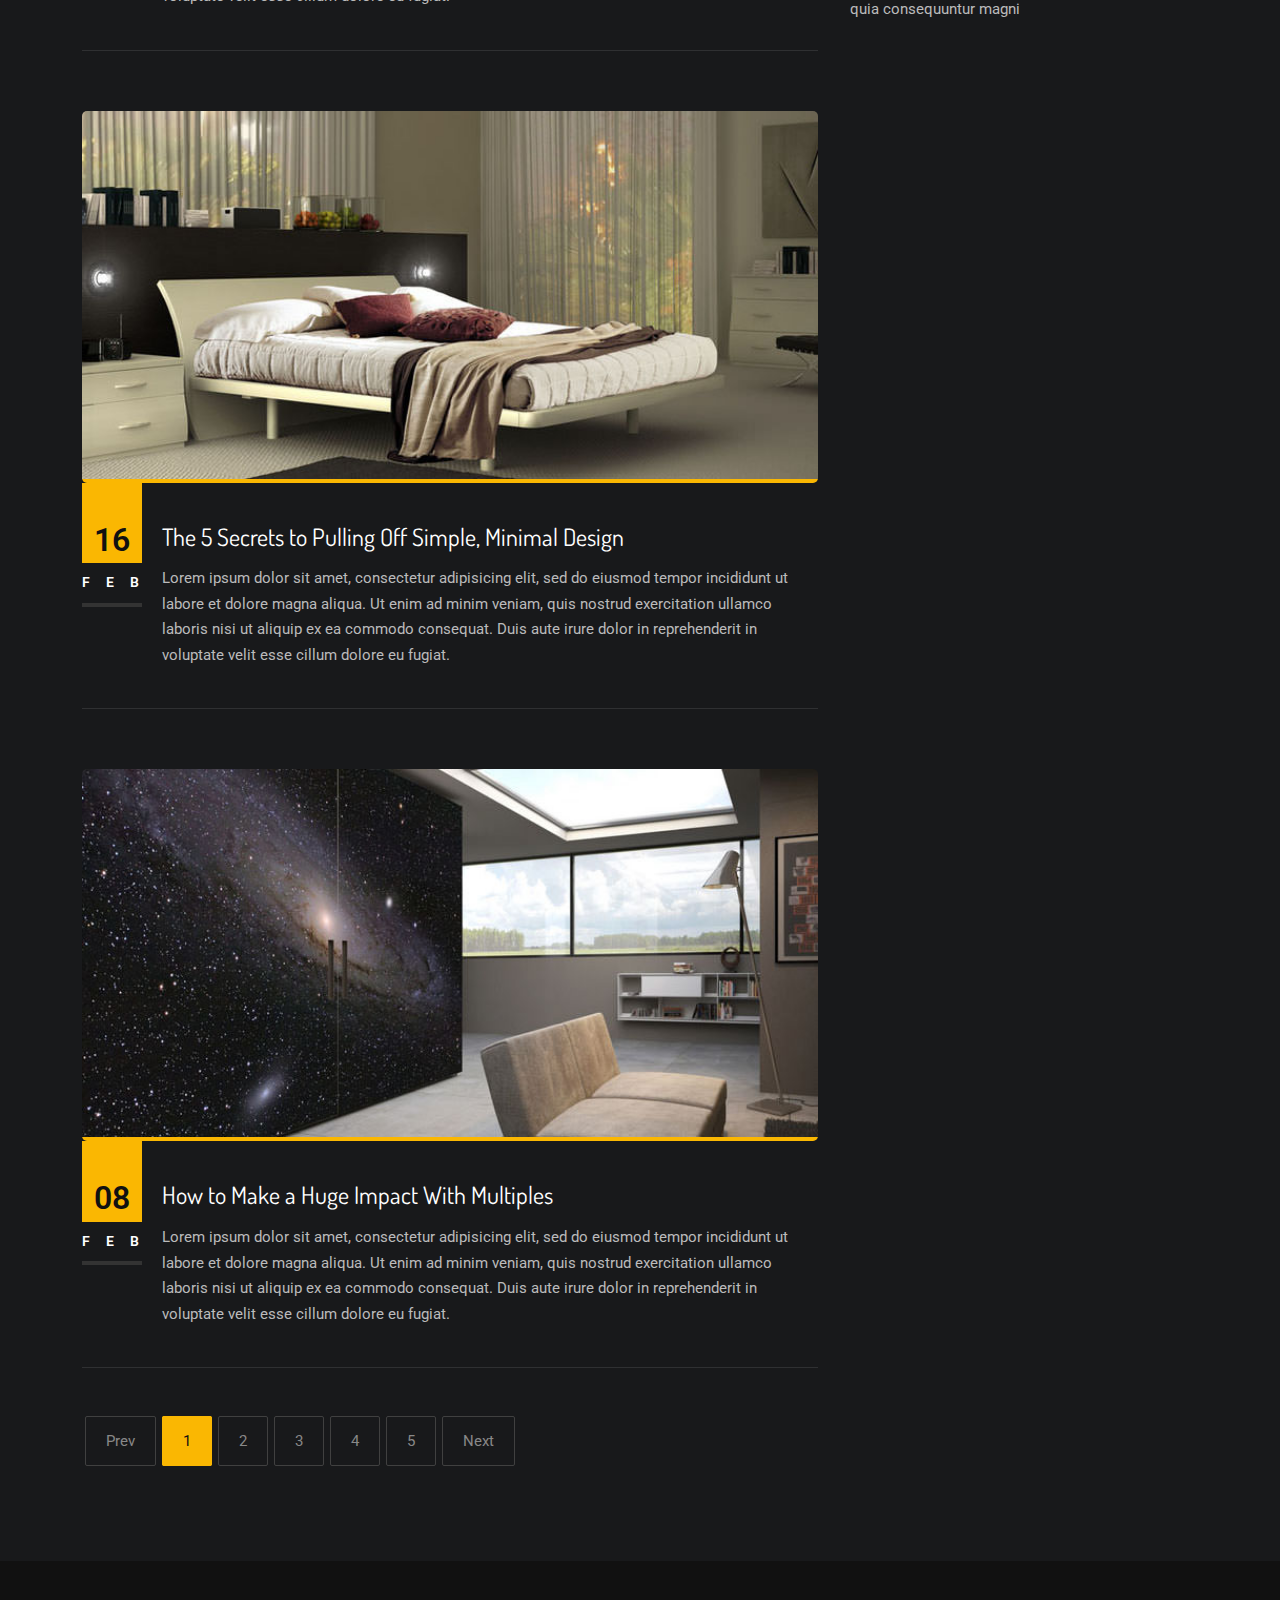
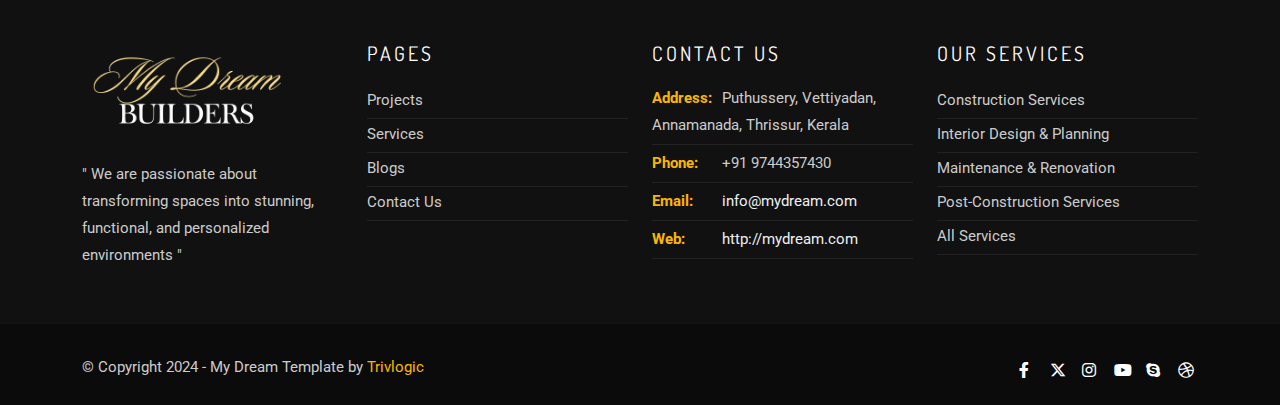
<file: blog.html>
<!DOCTYPE html>
<html lang="en">


<!-- Mirrored from www.madebydesignesia.com/themes/archi/blog.html by HTTrack Website Copier/3.x [XR&CO'2014], Fri, 13 Sep 2024 12:21:46 GMT -->
<head>
    <meta charset="utf-8">
    <link rel="icon" href="images/icon.png" type="image/gif" sizes="16x16">
    <title>A R C H I - Premium Interior Design & Multipurpose Template</title>
    <meta name="viewport" content="width=device-width, initial-scale=1.0">
    <meta name="description" content="Archi is best selling interior design website template with responsive stunning design">
    <meta name="keywords" content="architecture,building,business,bootstrap,creative,exterior design,furniture design,gallery,garden design,house,interior design,landscape design,multipurpose,onepage,portfolio,studio">
    <meta name="author" content="">

    <!-- CSS Files
    ================================================== -->
    <link href="css/bootstrap.min.css" rel="stylesheet" type="text/css" id="bootstrap" />
    <link href="css/plugins.css" rel="stylesheet" type="text/css">
    <link href="css/style.css" rel="stylesheet" type="text/css">
    <link href="css/color.css" rel="stylesheet" type="text/css">

    <!-- custom background -->
    <link rel="stylesheet" href="css/bg.css" type="text/css">

    <!-- color scheme -->
	<link rel="stylesheet" href="css/colors/yellow.css" type="text/css" id="colors">
    <link rel="stylesheet" href="https://cdnjs.cloudflare.com/ajax/libs/font-awesome/6.0.0/css/all.min.css">
    


</head>

<body class="page-blog">

    <div id="wrapper">
       <!-- header begin -->
       <header>
        <div class="info">
            <div class="container">
                <div class="row">
                    <div class="col-md-12">
                        <div class="column">Working Hours Monday - Friday <span class="id-color"><strong>08:00-16:00</strong></span></div>
                        <div class="column">Toll Free <span class="id-color"><strong>1800.899.900</strong></span></div>
                        <!-- social icons -->
                        <div class="column social">
                            <a href="#"><i class="fa-brands fa-facebook-f"></i></a>
                            <a href="#"><i class="fa-brands fa-x-twitter"></i></a>
                            <a href="#"><i class="fa-brands fa-instagram"></i></a>
                            <a href="#"><i class="fa-brands fa-youtube"></i></a>
                            <a href="#"><i class="fa-brands fa-skype"></i></a>
                            <a href="#"><i class="fa-brands fa-dribbble"></i></a>
                        </div>
                        <!-- social icons close -->
                    </div>
                </div>
            </div>
        </div>

        <div class="container">
            <div class="row">
                <div class="col-md-12">
                    <div class="md-flex">
                        <!-- logo begin -->
                        <div id="logo">
                            <a href="index.html">
                                <img class="logo" src="images/Dream-Logo.png" style="height: 70px;" alt="">
                            </a>
                        </div>
                        <!-- logo close -->

                        <!-- small button begin -->
                        <span id="menu-btn"></span>
                        <!-- small button close -->

                        <!-- mainmenu begin -->
                        <div class="md-flex-col">
                            <nav class="md-flex">
                                <ul id="mainmenu">
                                    <li><a href="index.html">Home<span></span></a>
                                    </li>									
                                    <li><a href="project-wide-4-cols.html">Projects</a>
                                        
                                    </li>
                                    <li><a href="services.html">Services</a>
                                        <ul>
                                            <li><a href="service-1.html"> Construction Services</a></li>
                                            <li><a href="service-2.html">Interior Design & Planning</a></li>
                                            <li><a href="service-3.html">Maintenance & Renovation</a></li>
                                            <li><a href="service-4.html">Post-Construction Services</a></li>
                                            <li><a href="services.html">All Services</a></li>
                                            
                                        </ul>
                                    </li>
                                    <li><a href="blog.html">Blogs</a>
                                    </li>
                                </ul>
                            </nav>
                            <!-- mainmenu close -->
                        </div>

                        <div class="md-flex-col col-extra">
                            <a href="contact.html" class="btn-on-header btn-line">Connect us</a>
                        </div>
                    </div>
                </div>
            </div>
        </div>
    </header>
    <!-- header close -->

        <!-- subheader -->
        <section id="subheader" data-speed="8" data-type="background">
            <div class="container">
                <div class="row">
                    <div class="col-md-12">
                        <h1>Blog</h1>
                        <ul class="crumb">
                            <li><a href="index.html">Home</a></li>
                            <li class="sep">/</li>
                            <li>Blog</li>
                        </ul>
                    </div>
                </div>
            </div>
        </section>
        <!-- subheader close -->

        <!-- content begin -->
        <div id="content">
            <div class="container">
                <div class="row">
                    <div class="col-md-8">
                        <ul class="blog-list">
                            <li>
                                <div class="post-content">
                                    <div class="post-image">
                                        <img src="images/blog/pic-blog-1.jpg" alt="" />
                                    </div>


                                    <div class="date-box">
                                        <div class="day">26</div>
                                        <div class="month">FEB</div>
                                    </div>

                                    <div class="post-text">
                                        <h3><a href="#">5 Things That Take a Room from Good to Great</a></h3>
                                        <p>Lorem ipsum dolor sit amet, consectetur adipisicing elit, sed do eiusmod tempor incididunt
                                            ut labore et dolore magna aliqua. Ut enim ad minim veniam, quis nostrud exercitation
                                            ullamco laboris nisi ut aliquip ex ea commodo consequat. Duis aute irure dolor
                                            in reprehenderit in voluptate velit esse cillum dolore eu fugiat.</p>
                                    </div>

                                    <!-- <a href="blog-single.html" class="btn-more">Read More</a> -->
                                </div>
                            </li>

                            <li>
                                <div class="post-content">
                                    <div class="post-image">
                                        <img src="images/blog/pic-blog-2.jpg" alt="" />
                                    </div>


                                    <div class="date-box">
                                        <div class="day">20</div>
                                        <div class="month">FEB</div>
                                    </div>

                                    <div class="post-text">
                                        <h3><a href="#">Functional and Stylish Wall-to-Wall Shelves</a></h3>
                                        <p>Lorem ipsum dolor sit amet, consectetur adipisicing elit, sed do eiusmod tempor incididunt
                                            ut labore et dolore magna aliqua. Ut enim ad minim veniam, quis nostrud exercitation
                                            ullamco laboris nisi ut aliquip ex ea commodo consequat. Duis aute irure dolor
                                            in reprehenderit in voluptate velit esse cillum dolore eu fugiat.</p>
                                    </div>

                                    <!-- <a href="blog-single.html" class="btn-more">Read More</a> -->
                                </div>
                            </li>

                            <li>
                                <div class="post-content">
                                    <div class="post-image">
                                        <img src="images/blog/pic-blog-3.jpg" alt="" />
                                    </div>


                                    <div class="date-box">
                                        <div class="day">16</div>
                                        <div class="month">FEB</div>
                                    </div>

                                    <div class="post-text">
                                        <h3><a href="#">The 5 Secrets to Pulling Off Simple, Minimal Design</a></h3>
                                        <p>Lorem ipsum dolor sit amet, consectetur adipisicing elit, sed do eiusmod tempor incididunt
                                            ut labore et dolore magna aliqua. Ut enim ad minim veniam, quis nostrud exercitation
                                            ullamco laboris nisi ut aliquip ex ea commodo consequat. Duis aute irure dolor
                                            in reprehenderit in voluptate velit esse cillum dolore eu fugiat.</p>
                                    </div>

                                    <!-- <a href="blog-single.html" class="btn-more">Read More</a> -->
                                </div>
                            </li>

                            <li>
                                <div class="post-content">
                                    <div class="post-image">
                                        <img src="images/blog/pic-blog-4.jpg" alt="" />
                                    </div>


                                    <div class="date-box">
                                        <div class="day">08</div>
                                        <div class="month">FEB</div>
                                    </div>

                                    <div class="post-text">
                                        <h3><a href="#">How to Make a Huge Impact With Multiples</a></h3>
                                        <p>Lorem ipsum dolor sit amet, consectetur adipisicing elit, sed do eiusmod tempor incididunt
                                            ut labore et dolore magna aliqua. Ut enim ad minim veniam, quis nostrud exercitation
                                            ullamco laboris nisi ut aliquip ex ea commodo consequat. Duis aute irure dolor
                                            in reprehenderit in voluptate velit esse cillum dolore eu fugiat.</p>
                                    </div>

                                    <!-- <a href="blog-single.html" class="btn-more">Read More</a> -->
                                </div>
                            </li>


                        </ul>

                        <div class="text-center">
                            <ul class="pagination">
                                <li><a href="#">Prev</a></li>
                                <li class="active"><a href="#">1</a></li>
                                <li><a href="#">2</a></li>
                                <li><a href="#">3</a></li>
                                <li><a href="#">4</a></li>
                                <li><a href="#">5</a></li>
                                <li><a href="#">Next</a></li>
                            </ul>
                        </div>
                    </div>

                    <div id="sidebar" class="col-md-4">
                        <div class="widget widget-post">
                            <h4>Recent Posts</h4>
                            <div class="small-border"></div>

                            <ul class="de-bloglist-type-1">
                                <li>
                                    <div class="d-image">
                                        <img src="images/news-thumbnail/pic-blog-1.jpg" alt="">
                                    </div>
                                    <div class="d-content">
                                        <a href="#">5 Things That Take a Room from Good to Great</a>
                                        <div class="d-date">June 15, 2022</div>
                                    </div>
                                </li>
                                <li>
                                    <div class="d-image">
                                        <img src="images/news-thumbnail/pic-blog-2.jpg" alt="">
                                    </div>
                                    <div class="d-content">
                                        <a href="#">Functional and Stylish Wall-to-Wall Shelves</a>
                                        <div class="d-date">June 15, 2022</div>
                                    </div>
                                </li>
                                <li>
                                    <div class="d-image">
                                        <img src="images/news-thumbnail/pic-blog-3.jpg" alt="">
                                    </div>
                                    <div class="d-content">
                                        <a href="#">9 Unique and Unusual Ways to Display Your TV</a>
                                        <div class="d-date">June 15, 2022</div>
                                    </div>
                                </li>
                                <li>
                                    <div class="d-image">
                                        <img src="images/news-thumbnail/pic-blog-4.jpg" alt="">
                                    </div>
                                    <div class="d-content">
                                        <a href="#">The 5 Secrets to Pulling Off Simple, Minimal Design</a>
                                        <div class="d-date">June 15, 2022</div>
                                    </div>
                                </li>
                                <li>
                                    <div class="d-image">
                                        <img src="images/news-thumbnail/pic-blog-5.jpg" alt="">
                                    </div>
                                    <div class="d-content">
                                        <a href="#">How to Make a Huge Impact With Multiples</a>
                                        <div class="d-date">June 15, 2022</div>
                                    </div>
                                </li>
                            </ul>                            
                        </div>

                        <div class="widget widget_tags">
                            <h4>Tags</h4>
                            <div class="small-border"></div>
                            <ul>
                                <li><a href="#link">Art</a></li>
                                <li><a href="#link">Application</a></li>
                                <li><a href="#link">Design</a></li>
                                <li><a href="#link">Entertainment</a></li>
                                <li><a href="#link">Internet</a></li>
                                <li><a href="#link">Marketing</a></li>
                                <li><a href="#link">Multipurpose</a></li>
                                <li><a href="#link">Music</a></li>
                                <li><a href="#link">Print</a></li>
                                <li><a href="#link">Programming</a></li>
                                <li><a href="#link">Responsive</a></li>
                                <li><a href="#link">Website</a></li>
                            </ul>
                        </div>

                        <div class="widget widget-text">
                            <h4>About Us</h4>
                            <div class="small-border"></div>
                            Sed ut perspiciatis unde omnis iste natus error sit voluptatem accusantium doloremque laudantium, totam rem aperiam, eaque
                            ipsa quae ab illo inventore veritatis et quasi architecto beatae vitae dicta sunt explicabo.
                            Nemo enim ipsam voluptatem quia voluptas sit aspernatur aut odit aut fugit, sed quia consequuntur
                            magni
                        </div>

                    </div>
                </div>
            </div>
        </div>

        <!-- footer begin -->
        <footer>
            <div class="container">
                <div class="row">
                    <div class="col-lg-3">
                        <img src="images/Dream-Logo.png" style="height: 100px;" class="logo-small" alt=""><br>" We are passionate about transforming spaces into stunning, functional, and personalized environments "
                    </div>

                    <div class="col-lg-3">
                        <div class="widget widget_recent_post">
                            <h3>Pages</h3>
                            <ul>
                                <li><a href="project-wide-4-cols.html">Projects</a></li>
                                <li><a href="services.html">Services</a></li>
                                <li><a href="blog.html">Blogs</a></li>
                                <li><a href="contact.html">Contact Us</a></li>
                               
                               
                            </ul>
                        </div>
                    </div>

                    <div class="col-lg-3">
                        <h3>Contact Us</h3>
                        <div class="widget widget-address">
                            <address>
                                <span><strong>Address:</strong>Puthussery, Vettiyadan,<br> Annamanada, Thrissur, Kerala</span>
                                <span><strong>Phone:</strong>+91 9744357430</span>
                                <!-- <span><strong>Fax:</strong>(208) 333 9298</span> -->
                                <span><strong>Email:</strong><a href="mailto:info@mydream.com">info@mydream.com</a></span>
                                <span><strong>Web:</strong><a href="#">http://mydream.com</a></span>
                            </address>
                        </div>
                    </div>

                    <div class="col-lg-3">
                        <div class="widget widget_recent_post">
                            <h3>Our Services</h3>
                            <ul>
                                <li><a href="service-1.html">Construction Services</a></li>
                                <li><a href="service-2.html">Interior Design & Planning</a></li>
                                <li><a href="service-3.html">Maintenance & Renovation</a></li>
                                <li><a href="service-4.html">Post-Construction Services</a></li>
                                <li><a href="services.html">All Services</a></li>
                            </ul>
                        </div>
                    </div>
                </div>
            </div>

            <div class="subfooter">
                <div class="container">
                    <div class="row">
                        <div class="col-md-6">
                            &copy; Copyright 2024 - My Dream Template by <span class="id-color">Trivlogic</span>
                        </div>
                        <div class="col-md-6 text-right">
                            <div class="social-icons">
                                <a href="#"><i class="fa-brands fa-facebook-f"></i></a>
                                <a href="#"><i class="fa-brands fa-x-twitter"></i></a>
                                <a href="#"><i class="fa-brands fa-instagram"></i></a>
                                <a href="#"><i class="fa-brands fa-youtube"></i></a>
                                <a href="#"><i class="fa-brands fa-skype"></i></a>
                                <a href="#"><i class="fa-brands fa-dribbble"></i></a>
                            </div>
                        </div>
                    </div>
                </div>
            </div>
            <a href="#" id="back-to-top"></a>
        </footer>
        <!-- footer close -->

    </div>

    <!-- style switcher
    ================================================== -->


    <!-- <div id="switcher">
        <span class="custom-close"></span>
        <span class="custom-show"></span>
        <span class="sw-title">Header Layout</span>
        <select name="switcher" id="de-header-layout">
            <option value="opt-1" selected>Simple</option>
            <option value="opt-2">Extended</option>
        </select>
        <div class="clearfix"></div>
        <span class="sw-title">Color :</span>
        <ul id="de-color">
            <li class="bg1"></li>
            <li class="bg2"></li>
            <li class="bg3"></li>
            <li class="bg4"></li>
            <li class="bg5"></li>
            <li class="bg6"></li>
            <li class="bg7"></li>
            <li class="bg8"></li>
            <li class="bg9"></li>
            <li class="bg10"></li>
        </ul>
    </div> -->

    <div id="purchase-now">
    	<a href="https://themeforest.net/cart/configure_before_adding/10940889"><i class="fa-brands fa-whatsapp" style="font-size:larger;"></i></a>
    	<div class="pn-hover">Chat now</div>
    </div>

    <!-- Javascript Files
    ================================================== -->
    <script src="js/plugins.js"></script>
    <script src="js/designesia.js"></script>

    <!-- SLIDER REVOLUTION SCRIPTS  -->
    <script src="rs-plugin/js/jquery.themepunch.plugins.min.js"></script>
    <script src="rs-plugin/js/jquery.themepunch.revolution.min.js"></script>

</body>


<!-- Mirrored from www.madebydesignesia.com/themes/archi/blog.html by HTTrack Website Copier/3.x [XR&CO'2014], Fri, 13 Sep 2024 12:21:47 GMT -->
</html>
</file>
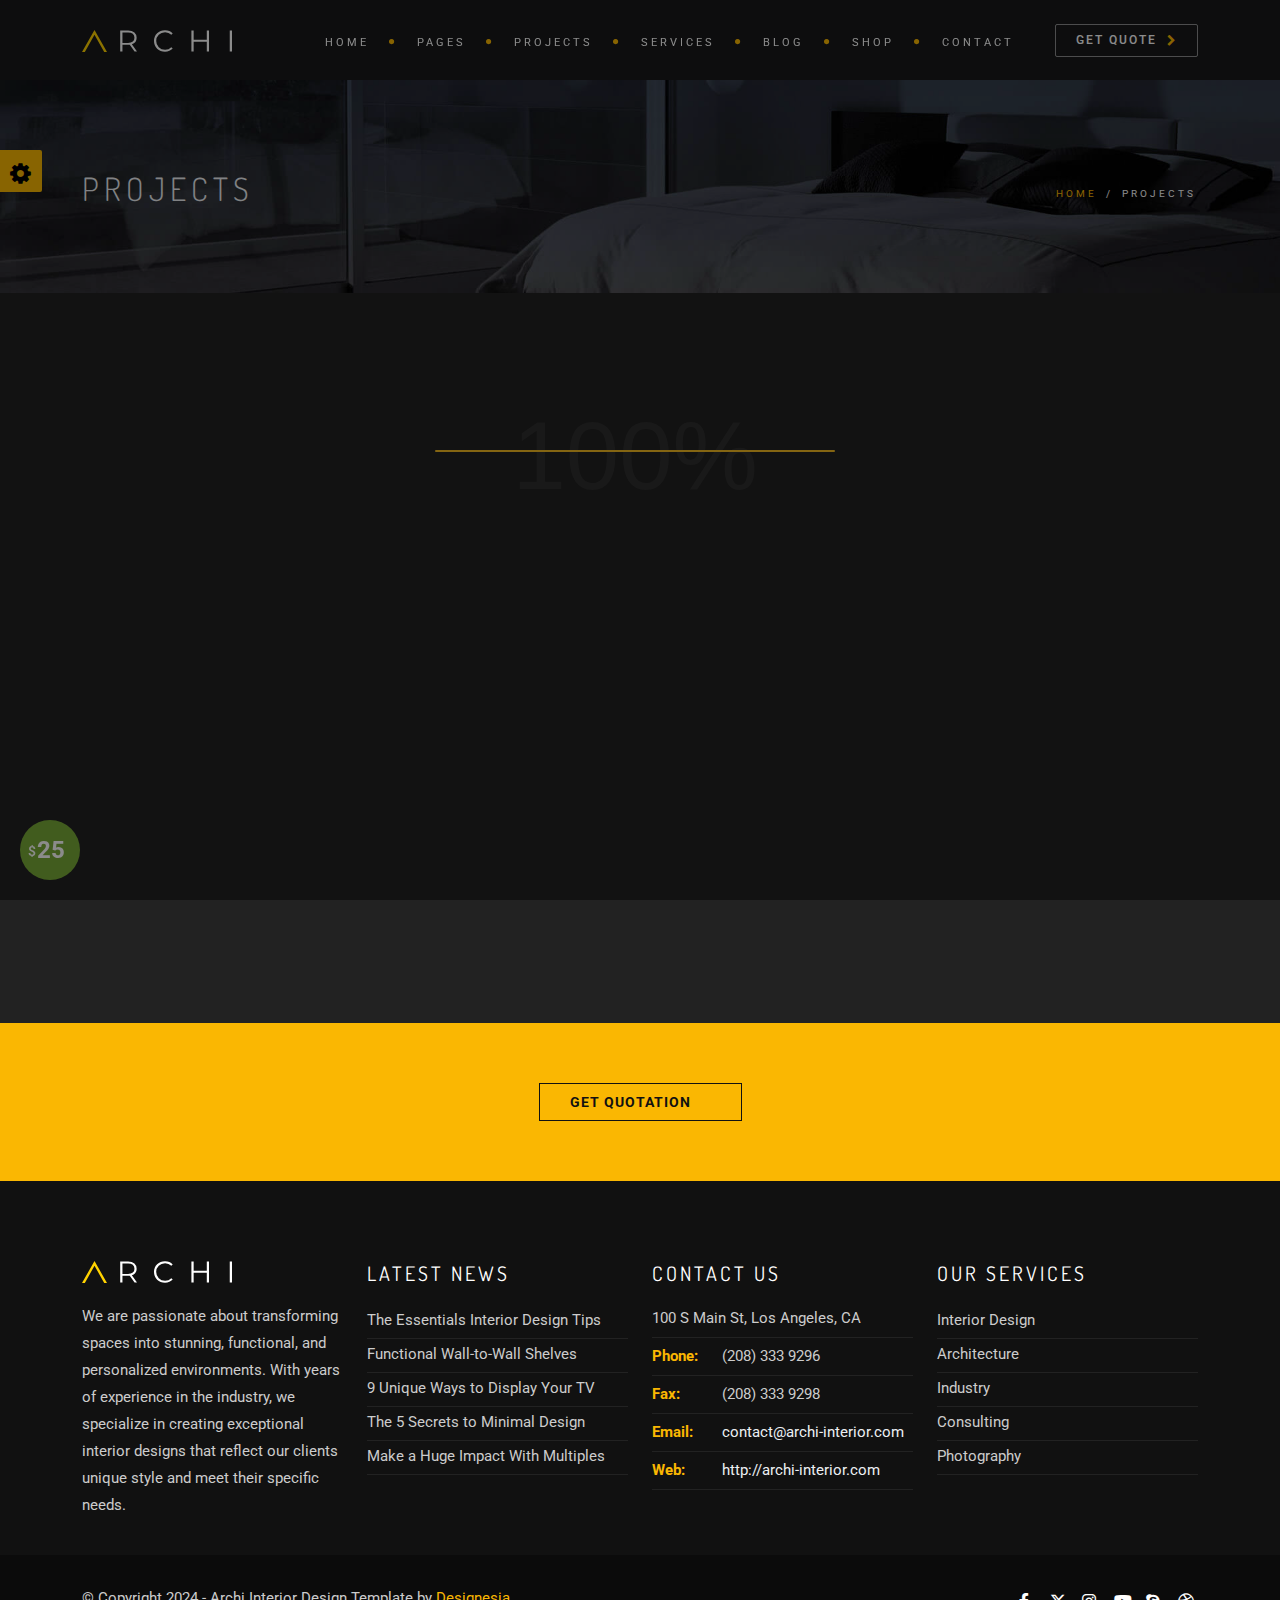
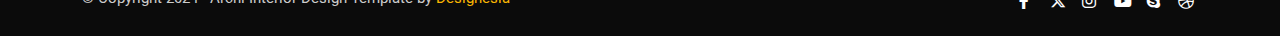
<file: project-wide-4-cols.html>
<!DOCTYPE html>
<html lang="en">


<!-- Mirrored from www.madebydesignesia.com/themes/archi/project-wide-4-cols.html by HTTrack Website Copier/3.x [XR&CO'2014], Fri, 13 Sep 2024 12:21:39 GMT -->
<head>
    <meta charset="utf-8">
    <link rel="icon" href="images/icon.png" type="image/gif" sizes="16x16">
    <title>A R C H I - Premium Interior Design & Multipurpose Template</title>
    <meta name="viewport" content="width=device-width, initial-scale=1.0">
    <meta name="description" content="Archi is best selling interior design website template with responsive stunning design">
    <meta name="keywords" content="architecture,building,business,bootstrap,creative,exterior design,furniture design,gallery,garden design,house,interior design,landscape design,multipurpose,onepage,portfolio,studio">
    <meta name="author" content="">

    <!-- CSS Files
    ================================================== -->
    <link href="css/bootstrap.min.css" rel="stylesheet" type="text/css" id="bootstrap" />
    <link href="css/plugins.css" rel="stylesheet" type="text/css">
    <link href="css/style.css" rel="stylesheet" type="text/css">
    <link href="css/color.css" rel="stylesheet" type="text/css">

    <!-- custom background -->
    <link rel="stylesheet" href="css/bg.css" type="text/css">

    <!-- color scheme -->
	<link rel="stylesheet" href="css/colors/yellow.css" type="text/css" id="colors">
    
    <!-- revolution slider -->
    <link rel="stylesheet" href="rs-plugin/css/settings.css" type="text/css">
    <link rel="stylesheet" href="css/rev-settings.css" type="text/css">
</head>

<body class="page-projects">

    <div id="wrapper">
        <!-- header begin -->
        <header>
            <div class="info">
                <div class="container">
                    <div class="row">
                        <div class="col-md-12">
                            <div class="column">Working Hours Monday - Friday <span class="id-color"><strong>08:00-16:00</strong></span></div>
                            <div class="column">Toll Free <span class="id-color"><strong>1800.899.900</strong></span></div>
                            <!-- social icons -->
                            <div class="column social">
                                <a href="#"><i class="fa-brands fa-facebook-f"></i></a>
                                <a href="#"><i class="fa-brands fa-x-twitter"></i></a>
                                <a href="#"><i class="fa-brands fa-instagram"></i></a>
                                <a href="#"><i class="fa-brands fa-youtube"></i></a>
                                <a href="#"><i class="fa-brands fa-skype"></i></a>
                                <a href="#"><i class="fa-brands fa-dribbble"></i></a>
                            </div>
                            <!-- social icons close -->
                        </div>
                    </div>
                </div>
            </div>

            <div class="container">
                <div class="row">
                    <div class="col-md-12">
                    	<div class="md-flex">
	                        <!-- logo begin -->
	                        <div id="logo">
	                            <a href="index.html">
	                                <img class="logo" src="images/logo.svg" alt="">
	                            </a>
	                        </div>
	                        <!-- logo close -->

	                        <!-- small button begin -->
	                        <span id="menu-btn"></span>
	                        <!-- small button close -->

	                        <!-- mainmenu begin -->
                        	<div class="md-flex-col">
								<nav class="md-flex">
									<ul id="mainmenu">
										<li><a href="index.html">Home<span></span></a>
											<ul class="mega">
												<li>
													<div class="container-fluid">
														<div class="menu-content">
															<div class="row">
																<div class="col-lg-3 col-md-12">
																	<ul>
																		<li><a href="31_index-laundry.html">New: Laundry</a></li>
																		<li><a href="20_index-hotel.html">Hotel</a></li>
																		<li><a href="25_index-magazine.html">Archi Magazine</a></li>
																		<li><a href="27_index-doors.html">Doors &amp; Windows</a></li>
																		<li><a href="26_index-flooring.html">Flooring</a></li>
																		<li><a href="24_index-solar.html">Solar Services</a></li>
																		<li><a href="index-modern-v2.html">Modern v2</a></li>
																		<li><a href="23_index-interior-design.html">Interior Design</a></li>
																		<li><a href="22_index-roofing.html">Roofing Services</a></li>
																		<li><a href="21_index-home.html">Single Property</a></li>
																		<li><a href="19_index-pool.html">Swimming Pool</a></li>
																		<li><a href="06_index-sidebar-architecture.html">Architecture (sidebar)</a></li>
																		<li><a href="18_index-car-wash.html">Car Wash Services</a></li>
																		<li><a href="17_index-mover.html">Moving Services</a></li>
																		<li><a href="16_index-painting.html">Painting Services</a></li>
																		<li><a href="15_index-cleaning-service.html">Cleaning Services</a></li>
																		<li><a href="14_index-cctv.html">CCTV Services</a></li>
																		<li><a href="12_index-artist.html">Artist</a></li>
																		<li><a href="13_index-plumbing.html">Plumbing Services</a></li>		
																		<li><a href="30_index-store.html">Furniture Store</a></li>
																	</ul>
																</div>
																
																<div class="col-lg-3 col-md-12">
																	<ul>							
																		<li><a href="index.html">Original</a></li>
																		<li><a href="29_index-holiday.html">New: Snowy 2</a></li>
																		<li><a href="index-onepage-stacked.html">Onepage Stacked</a></li>					
																		<li><a href="30_index-store-2.html">Furniture Store 2</a></li>		
																		<li><a href="11_index-interior-design.html">Interior Design</a></li>					
																		<li><a href="07_index-photography.html">Photography</a></li>
																		<li><a href="06_index-architecture.html">Architecture</a></li>	
																		<li><a href="05_index-consulting.html">Consulting</a></li>	
																		<li><a href="03_index-apartment.html">Apartment</a></li>
																		<li><a href="04_index-kitchen.html">Kitchen</a></li>
																		<li><a href="02_index-webstudio.html">Web Studio</a></li>	
																		<li><a href="10_index-architect.html">Architect</a></li>
																		<li><a href="index-modern.html">Modern</a></li>			
																		<li><a href="08_index-industry.html">Industry</a></li>
																		<li><a href="09_index-garden.html">Garden</a></li>
																		<li><a href="index-studio.html">Studio</a></li>
																		<li><a href="28_index-coworking.html">Coworking</a></li>
																	</ul>
																</div>
																
																<div class="col-lg-3 col-md-12">
																	<ul>
																		<li><a href="index-product-slider.html">Product Slider</a></li>
																		<li><a href="index-landing-product.html">Product Landing</a></li>
																		<li><a href="index-arts.html">Arts</a></li>
																		<li><a href="index-light.html">Original Light</a></li>
																		<li><a href="index-elegant.html">Elegant</a></li>
																		<li><a href="index-header-bottom.html">Bottom Navigation</a></li>
																		<li><a href="index-header-bottom-light.html">Bottom Navigation Light</a></li>
																		<li><a href="index-landing-page.html">Onepage Landing</a></li>
																		<li><a href="index-landing-page-light.html">Onepage Landing Light</a></li>
																		<li><a href="index-sidebar.html">Side Navigation</a></li>
																		<li><a href="sidebar-light-index.html">Side Navigation Light</a></li>
																		<li><a href="index-onepage.html">Onepage</a></li>
																		<li><a href="index-onepage-light.html">Onepage Light</a></li>
																		<li><a href="index-corporate.html">Corporate</a></li>
																		<li><a href="index-rtl.html">Home (RTL)</a></li>
																		<li><a href="index-before-after.html">Before After</a></li>	
																	</ul>
																</div>
																
																<div class="col-lg-3 col-md-12">
																	<ul>					
																		<li><a href="01_index-minisite.html">Minisite</a></li>
																		<li><a href="index-masonry-med-4-cols.html">Masonry</a></li>
																		<li><a href="index-masonry-light-med-4-cols.html">Masonry Light</a></li>
																		<li><a href="index-profession.html">Profession</a></li>
																		<li><a href="index-profession-light.html">Profession Light</a></li>
																		<li><a href="index-portfolio-minimal.html">Portfolio Minimal</a></li>
																		<li><a href="index-snowy.html">Snowy</a></li>
																		<li><a href="index-coming-soon.html">Coming Soon Page</a></li>
																		<li><a href="index-minimal.html">Minimal</a></li>
																		<li><a href="index-hero-slider.html">Hero Slider</a></li>
																		<li><a href="index-hero-particle.html">Hero Particle</a></li>
																		<li><a href="index-hero-parallax.html">Hero Parallax</a></li>
																		<li><a href="index-hero-video.html">Hero Video Background</a></li>
																		<li><a href="index-hero-youtube.html">Hero Youtube Background</a></li>
																		<li><a href="index-hero-looping-image.html">Hero Looping Image</a></li>
																	</ul>
																</div>
															</div>
														</div>
													</div>
												</li>                                        
											</ul>
										</li>
										<li><a href="#">Pages</a>
											<ul class="mega">
												<li>
													<div class="container-fluid">
														<div class="menu-content">
															<div class="row">
																<div class="col-lg-3 col-md-12">
																	<ul>
																		<li class="title">Pages</li>
																		<li><a href="pricing-table-3-cols.html">Pricing 3 Cols</a></li>
																		<li><a href="pricing-table-4-cols.html">Pricing 4 Cols</a></li>
																		<li><a href="faq.html">FAQ</a></li>
																		<li><a href="about.html">About Us</a></li>
																		<li><a href="about-rtl.html">About Us (RTL)</a></li>
																		<li><a href="pricing-table-3-cols-light.html">Pricing 3 Cols Light</a></li>
																		<li><a href="pricing-table-4-cols-light.html">Pricing 4 Cols Light</a></li>
																		<li><a href="faq-light.html">FAQ Light</a></li>
																		<li><a href="about-light.html">About Us Light</a></li>
																	</ul>
																</div>
																
																<div class="col-lg-3 col-md-12">
																	<ul>
																		<li class="title">Headers</li>
																		<li><a href="header-custom-style-1.html">Extended Header 1</a></li>
																		<li><a href="header-custom-style-2.html">Extended Header 2</a></li>
																		<li><a href="header-custom-style-3.html">Extended Header 3</a></li>
																		<li><a href="header-custom-style-1-light.html">Extended Header Light 1</a></li>
																		<li><a href="header-custom-style-2-light.html">Extended Header Light 2</a></li>
																		<li><a href="header-custom-style-3-light.html">Extended Header Light 3</a></li>
																		<li><a href="index.html">Header Default</a></li>
																		<li><a href="index-header-bottom.html">Header Bottom</a></li>
																		<li><a href="index-sidebar.html">Header Side</a></li>
																		<li><a href="index-arts.html">Header Autoshow</a></li>
																	</ul>
																</div>
																
																<div class="col-lg-3 col-md-12">
																	<ul>
																		<li class="title">Elements</li>
																		<li><a href="icons-fontawesome.html">768 FontAwesome Icons</a></li>
																		<li><a href="icons-elegant.html">358 Elegant Icons</a></li>
																		<li><a href="icons-etline.html">100 Etline Icons</a></li>
																		<li><a href="accordion.html">Accordion</a></li>
																		<li><a href="alerts.html">Alerts</a></li>
																		<li><a href="before-after.html">Before After</a></li>
																		<li><a href="buttons.html">Buttons</a></li>
																		<li><a href="carousel.html">Carousel</a></li>
																		<li><a href="countdown.html">Countdown</a></li>
																		<li><a href="counters.html">Counters</a></li>
																	</ul>
																</div>
																
																<div class="col-lg-3 col-md-12">
																	<ul>
																		<li class="title">Elements</li>
																		<li><a href="form-style.html">Form Style</a></li>
																		<li><a href="icon-box.html">Icon Box</a></li>
																		<li><a href="modal.html">Modal</a></li>
																		<li><a href="skill-bar.html">Skill Bar</a></li>
																		<li><a href="steps.html">Steps</a></li>
																		<li><a href="tabs.html">Tabs</a></li>
																		<li><a href="team.html">Team</a></li>
																		<li><a href="timeline.html">Timeline</a></li>
																	</ul>
																</div>
																
																<div class="clearfix"></div>
															</div>
														</div>
													</div>
												</li>                                        
											</ul>
										</li>
										<li><a href="project-wide-4-cols.html">Projects</a>
											<ul>
												<li><a href="project-wide-4-cols.html">New: Creative Style</a>
													<ul>
														<li><a href="project-creative-one.html">Creative One</a></li>
														<li><a href="project-creative-two.html">Creative Two</a></li>
														<li><a href="project-creative-three.html">Creative Three</a></li>
													</ul>
												</li>
												<li><a href="project-wide-4-cols.html">Wide Style</a>
													<ul>
														<li><a href="project-wide-2-cols.html">2 Cols Wide</a></li>
														<li><a href="project-wide-3-cols.html">3 Cols Wide</a></li>
														<li><a href="project-wide-4-cols.html">4 Cols Wide</a></li>
													</ul>
												</li>
												<li><a href="project-contained-3-cols.html">Contained Style</a>
													<ul>
														<li><a href="project-contained-2-cols.html">2 Cols Contained</a></li>
														<li><a href="project-contained-3-cols.html">3 Cols Contained</a></li>
														<li><a href="project-contained-4-cols.html">4 Cols Contained</a></li>
													</ul>
												</li>
												<li><a href="project-carousel-3-cols.html">Carousel Style</a>
													<ul>
														<li><a href="project-carousel-2-cols.html">2 Cols Carousel</a></li>
														<li><a href="project-carousel-3-cols.html">3 Cols Carousel</a></li>
														<li><a href="project-carousel-4-cols.html">4 Cols Carousel</a></li>
													</ul>
												</li>
												<li><a href="project-inverted-3-cols.html">Inverted Style</a>
													<ul>
														<li><a href="project-inverted-2-cols.html">2 Cols Inverted</a></li>
														<li><a href="project-inverted-3-cols.html">3 Cols Inverted</a></li>
														<li><a href="project-inverted-4-cols.html">4 Cols Inverted</a></li>
													</ul>
												</li>
												<li><a href="project-contained-3-cols.html">Masonry Gallery</a>
													<ul>
														<li><a href="project-masonry-4-cols.html">3 Cols Masonry</a></li>
														<li><a href="project-masonry-3-cols.html">4 Cols Masonry</a></li>
													</ul>
												</li>
												<li><a href="project-contained-3-cols.html">Simple Gallery</a>
													<ul>
														<li><a href="gallery-2-cols.html">2 Cols</a></li>
														<li><a href="gallery-3-cols.html">3 Cols</a></li>
														<li><a href="gallery-4-cols.html">4 Cols</a></li>
													</ul>
												</li>
												<li><a href="#">Single Project</a>
													<ul>
														<li><a href="10_project-details.html">Architect</a></li>
														<li><a href="02_project-details.html">Web Studio</a></li>
														<li><a href="08_project-details-industry.html">Industry</a></li>
													</ul>
												</li>
												<li><a href="#">Misc</a>
													<ul>
														<li><a href="project-before-after.html">Before After</a></li>
													</ul>
												</li>
											</ul>
										</li>
										<li><a href="services.html">Services</a>
											<ul>
												<li><a href="service-1.html">Residential Design</a></li>
												<li><a href="service-2.html">Hospitaly Design</a></li>
												<li><a href="service-3.html">Office Design</a></li>
												<li><a href="service-4.html">Commercial Design</a></li>
												<li><a href="services.html">All Services</a></li>
												<li><a href="services-style-2.html">New All Services</a></li>
											</ul>
										</li>
										<li><a href="blog.html">Blog</a>
											<ul>
												<li><a href="#">Blog Default</a>
													<ul>
														<li><a href="blog.html">Dark + Right Sidebar</a></li>
														<li><a href="blog-light.html">Light + Right Sidebar</a></li>
														<li><a href="blog-left-sidebar.html">Dark + Left Sidebar</a></li>
														<li><a href="blog-left-sidebar-light.html">Light + Left Sidebar</a></li>
													</ul>
												</li>
												<li><a href="#">Blog Grid</a>
													<ul>
														<li><a href="blog-grid.html">Dark</a></li>
														<li><a href="blog-grid-light.html">Light</a></li>
														<li><a href="blog-grid-sidebar-right.html">Dark + Sidebar</a></li>
														<li><a href="blog-grid-light-sidebar-right.html">Light + Sidebar</a></li>
													</ul>
												</li>
												<li><a href="#">New: Blog Poster</a>
													<ul>
														<li><a href="blog-poster.html">Default</a></li>
														<li><a href="blog-poster-sidebar-right.html">Right Sidebar</a></li>
														<li><a href="blog-poster-sidebar-left.html">Left Sidebar</a></li>
														<li><a href="blog-poster-fullwidth-3-cols.html">Fullwidth 3 Cols</a></li>
														<li><a href="blog-poster-fullwidth-2-cols.html">Fullwidth 2 Cols</a></li>
													</ul>
												</li>
												<li><a href="#">Blog Single</a>
													<ul>
														<li><a href="blog-single.html">Single</a></li>
														<li><a href="blog-single-light.html">Single Light</a></li>
													</ul>
												</li>
											</ul>
										</li>
										<li><a href="shop.html">Shop</a>
											<ul>
												<li><a href="shop.html">Shop Dark</a></li>
												<li><a href="shop-light.html">Shop Light</a></li>
												<li><a href="product-single.html">Product Single</a></li>
												<li><a href="product-single-light.html">Product Single Light</a></li>
												<li><a href="shop-cart.html">Shopping Cart</a></li>
												<li><a href="shop-cart-light.html">Shopping Cart Light</a></li>
											</ul>
										</li>
										<li><a href="contact.html">Contact</a>
											<ul>
												<li><a href="contact.html">Contact</a></li>
												<li><a href="contact-light.html">Contact Light</a></li>
												<li><a href="renovation-form.html">Renovation Form</a></li>
												<li><a href="renovation-form-light.html">Renovation Form Light</a></li>
											</ul>
										</li>
									</ul>
								</nav>
								<!-- mainmenu close -->
							</div>

							<div class="md-flex-col col-extra">
								<a href="renovation-form.html" class="btn-on-header btn-line">Get Quote</a>
							</div>
						</div>
					</div>
                </div>
            </div>
        </header>
        <!-- header close -->

        <!-- subheader -->
        <section id="subheader" data-speed="8" data-type="background">
            <div class="container">
                <div class="row">
                    <div class="col-md-12">
                        <h1>Projects</h1>
                        <ul class="crumb">
                            <li><a href="index.html">Home</a></li>
                            <li class="sep">/</li>
                            <li>Projects</li>
                        </ul>
                    </div>
                </div>
            </div>
        </section>
        <!-- subheader close -->

        <!-- content begin -->
        <div id="content" class="no-top no-bottom">
            <!-- section begin -->
            <section id="section-portfolio" class="no-top no-bottom" aria-label="section-portfolio">
                <div class="container">

                    <div class="spacer-single"></div>

                    <!-- portfolio filter begin -->
                    <div class="row">
                        <div class="col-md-12 text-center">
                            <ul id="filters" class="wow fadeInUp" data-wow-delay="0s">
                                <li><a href="#" data-filter="*" class="selected">All Projects</a></li>
                                <li><a href="#" data-filter=".residential">Residential</a></li>
                                <li><a href="#" data-filter=".hospitaly">Hospitaly</a></li>
                                <li><a href="#" data-filter=".office">Office</a></li>
                                <li><a href="#" data-filter=".commercial">Commercial</a></li>
                            </ul>

                        </div>
                    </div>
                    <!-- portfolio filter close -->

                </div>

                <div id="gallery" class="gallery full-gallery de-gallery pf_full_width pf_4_cols wow fadeInUp" data-wow-delay=".3s">

                    <!-- gallery item -->
                    <div class="item residential">
                        <div class="picframe">
                            <a class="simple-ajax-popup-align-top" href="project-details-1.html">
                                <span class="overlay">
                                    <span class="pf_text">
                                        <span class="project-name">Eco Green Interior</span>
                                    </span>
                                </span>
                            </a>
                            <img src="images/portfolio/pf%20(1).jpg" alt="" />
                        </div>
                    </div>
                    <!-- close gallery item -->

                    <!-- gallery item -->
                    <div class="item hospitaly">
                        <div class="picframe">
                            <a class="simple-ajax-popup-align-top" href="project-details-2.html">
                                <span class="overlay">
                                    <span class="pf_text">
                                        <span class="project-name">Modern Elegance Suite</span>
                                    </span>
                                </span>
                            </a>

                            <img src="images/portfolio/pf%20(2).jpg" alt="" />
                        </div>
                    </div>
                    <!-- close gallery item -->

                    <!-- gallery item -->
                    <div class="item hospitaly">
                        <div class="picframe">
                            <a class="simple-ajax-popup-align-top" href="project-details-3.html">
                                <span class="overlay">
                                    <span class="pf_text">
                                        <span class="project-name">Apartment Renovation</span>
                                    </span>
                                </span>
                            </a>

                            <img src="images/portfolio/pf%20(3).jpg" alt="" />
                        </div>
                    </div>
                    <!-- close gallery item -->

                    <!-- gallery item -->
                    <div class="item residential">
                        <div class="picframe">
                            <a class="simple-ajax-popup-align-top" href="project-details-youtube.html">
                                <span class="overlay">
                                    <span class="pf_text">
                                        <span class="project-name">Youtube Video</span>
                                    </span>
                                </span>
                            </a>
                            <img src="images/portfolio/pf%20(4).jpg" alt="" />
                        </div>
                    </div>
                    <!-- close gallery item -->

                    <!-- gallery item -->
                    <div class="item office">
                        <div class="picframe">
                            <a class="simple-ajax-popup-align-top" href="project-details-vimeo.html">
                                <span class="overlay">
                                    <span class="pf_text">
                                        <span class="project-name">Vimeo Video</span>
                                    </span>
                                </span>
                            </a>
                            <img src="images/portfolio/pf%20(5).jpg" alt="" />
                        </div>
                    </div>
                    <!-- close gallery item -->

                    <!-- gallery item -->
                    <div class="item commercial">
                        <div class="picframe">
                            <a class="simple-ajax-popup-align-top" href="project-details.html">
                                <span class="overlay">
                                    <span class="pf_text">
                                        <span class="project-name">Restaurant In Texas</span>
                                    </span>
                                </span>
                            </a>
                            <img src="images/portfolio/pf%20(6).jpg" alt="" />
                        </div>
                    </div>
                    <!-- close gallery item -->

                    <!-- gallery item -->
                    <div class="item residential">
                        <div class="picframe">
                            <a class="simple-ajax-popup-align-top" href="project-details.html">
                                <span class="overlay">
                                    <span class="pf_text">
                                        <span class="project-name">Summer House</span>
                                    </span>
                                </span>
                            </a>

                            <img src="images/portfolio/pf%20(7).jpg" alt="" />
                        </div>
                    </div>
                    <!-- close gallery item -->

                    <!-- gallery item -->
                    <div class="item office">
                        <div class="picframe">
                            <a class="simple-ajax-popup-align-top" href="project-details.html">
                                <span class="overlay">
                                    <span class="pf_text">
                                        <span class="project-name">Office On Space</span>
                                    </span>
                                </span>
                            </a>

                            <img src="images/portfolio/pf%20(8).jpg" alt="" />
                        </div>
                    </div>
                    <!-- close gallery item -->

                    <!-- gallery item -->
                    <div class="item office">
                        <div class="picframe">
                            <a class="simple-ajax-popup-align-top" href="project-details-youtube.html">
                                <span class="overlay">
                                    <span class="pf_text">
                                        <span class="project-name">Luxury Living Room</span>
                                    </span>
                                </span>
                            </a>

                            <img src="images/portfolio/pf%20(9).jpg" alt="" />
                        </div>
                    </div>
                    <!-- close gallery item -->

                    <!-- gallery item -->
                    <div class="item residential">
                        <div class="picframe">
                            <a class="simple-ajax-popup-align-top" href="project-details-vimeo.html">
                                <span class="overlay">
                                    <span class="pf_text">
                                        <span class="project-name">Cozy Bedroom</span>
                                    </span>
                                </span>
                            </a>

                            <img src="images/portfolio/pf%20(10).jpg" alt="" />
                        </div>
                    </div>
                    <!-- close gallery item -->

                    <!-- gallery item -->
                    <div class="item hospitaly">
                        <div class="picframe">
                            <a class="simple-ajax-popup-align-top" href="project-details.html">
                                <span class="overlay">
                                    <span class="pf_text">
                                        <span class="project-name">Classic Furnishing</span>
                                    </span>
                                </span>
                            </a>

                            <img src="images/portfolio/pf%20(11).jpg" alt="" />
                        </div>
                    </div>
                    <!-- close gallery item -->

                    <!-- gallery item -->
                    <div class="item commercial">
                        <div class="picframe">
                            <a class="simple-ajax-popup-align-top" href="project-details-youtube.html">
                                <span class="overlay">
                                    <span class="pf_text">
                                        <span class="project-name">Restaurant In Cannes</span>
                                    </span>
                                </span>
                            </a>

                            <img src="images/portfolio/pf%20(12).jpg" alt="" />
                        </div>
                    </div>
                    <!-- close gallery item -->

                </div>

            </section>
            <!-- section close -->


            <!-- section begin -->
            <section id="call-to-action" class="call-to-action bg-color dark text-center" data-speed="5" data-type="background" aria-label="call-to-action">
                <a href="contact.html" class="btn btn-line black btn-big">Get Quotation</a>
            </section>
            <!-- logo carousel section close -->



        </div>

        <!-- footer begin -->
        <footer>
            <div class="container">
                <div class="row">
                    <div class="col-lg-3">
                        <img src="images/logo.svg" class="logo-small" alt=""><br>We are passionate about transforming spaces into stunning, functional, and personalized environments. With years of experience in the industry, we specialize in creating exceptional interior designs that reflect our clients unique style and meet their specific needs.
                    </div>

                    <div class="col-lg-3">
                        <div class="widget widget_recent_post">
                            <h3>Latest News</h3>
                            <ul>
                                <li><a href="#">The Essentials Interior Design Tips</a></li>
                                <li><a href="#">Functional Wall-to-Wall Shelves</a></li>
                                <li><a href="#">9 Unique Ways to Display Your TV</a></li>
                                <li><a href="#">The 5 Secrets to Minimal Design</a></li>
                                <li><a href="#">Make a Huge Impact With Multiples</a></li>
                            </ul>
                        </div>
                    </div>

                    <div class="col-lg-3">
                        <h3>Contact Us</h3>
                        <div class="widget widget-address">
                            <address>
                                <span>100 S Main St, Los Angeles, CA</span>
                                <span><strong>Phone:</strong>(208) 333 9296</span>
                                <span><strong>Fax:</strong>(208) 333 9298</span>
                                <span><strong>Email:</strong><a href="mailto:contact@archi-interior.com">contact@archi-interior.com</a></span>
                                <span><strong>Web:</strong><a href="#">http://archi-interior.com</a></span>
                            </address>
                        </div>
                    </div>

                    <div class="col-lg-3">
                        <div class="widget widget_recent_post">
                            <h3>Our Services</h3>
                            <ul>
                                <li><a href="#">Interior Design</a></li>
                                <li><a href="#">Architecture</a></li>
                                <li><a href="#">Industry</a></li>
                                <li><a href="#">Consulting</a></li>
                                <li><a href="#">Photography</a></li>
                            </ul>
                        </div>
                    </div>
                </div>
            </div>

            <div class="subfooter">
                <div class="container">
                    <div class="row">
                        <div class="col-md-6">
                            &copy; Copyright 2024 - Archi Interior Design Template by <span class="id-color">Designesia</span>
                        </div>
                        <div class="col-md-6 text-right">
                            <div class="social-icons">
                                <a href="#"><i class="fa-brands fa-facebook-f"></i></a>
                                <a href="#"><i class="fa-brands fa-x-twitter"></i></a>
                                <a href="#"><i class="fa-brands fa-instagram"></i></a>
                                <a href="#"><i class="fa-brands fa-youtube"></i></a>
                                <a href="#"><i class="fa-brands fa-skype"></i></a>
                                <a href="#"><i class="fa-brands fa-dribbble"></i></a>
                            </div>
                        </div>
                    </div>
                </div>
            </div>
            <a href="#" id="back-to-top"></a>
        </footer>
        <!-- footer close -->

    </div>

    <!-- style switcher
    ================================================== -->


    <div id="switcher">
        <span class="custom-close"></span>
        <span class="custom-show"></span>
        <span class="sw-title">Header Layout</span>
        <select name="switcher" id="de-header-layout">
            <option value="opt-1" selected>Simple</option>
            <option value="opt-2">Extended</option>
        </select>
        <div class="clearfix"></div>
        <span class="sw-title">Color :</span>
        <ul id="de-color">
            <li class="bg1"></li>
            <li class="bg2"></li>
            <li class="bg3"></li>
            <li class="bg4"></li>
            <li class="bg5"></li>
            <li class="bg6"></li>
            <li class="bg7"></li>
            <li class="bg8"></li>
            <li class="bg9"></li>
            <li class="bg10"></li>
        </ul>
    </div>

    <div id="purchase-now">
    	<a href="https://themeforest.net/cart/configure_before_adding/10940889"><span>$</span>25</a>
    	<div class="pn-hover">Buy Now</div>
    </div>

    <!-- Javascript Files
    ================================================== -->
    <script src="js/plugins.js"></script>
    <script src="js/designesia.js"></script>

</body>


<!-- Mirrored from www.madebydesignesia.com/themes/archi/project-wide-4-cols.html by HTTrack Website Copier/3.x [XR&CO'2014], Fri, 13 Sep 2024 12:21:39 GMT -->
</html>
</file>
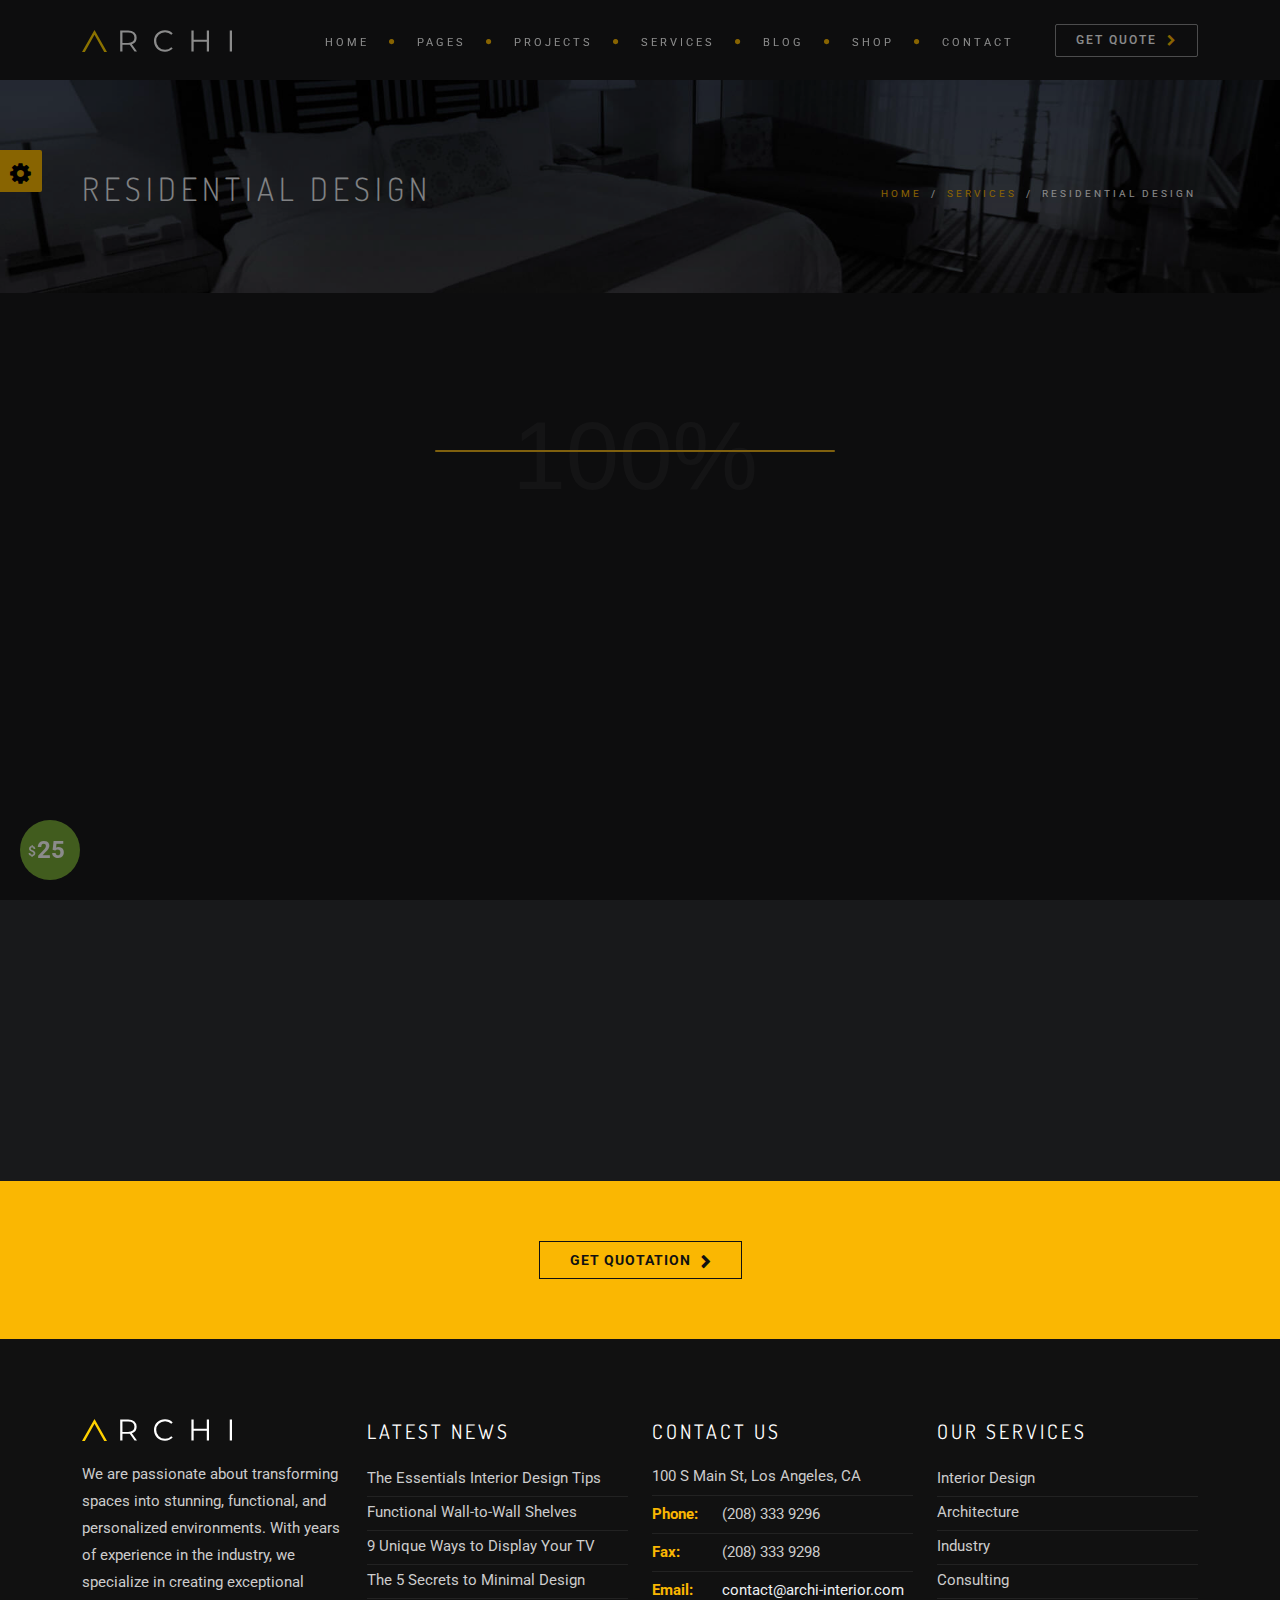
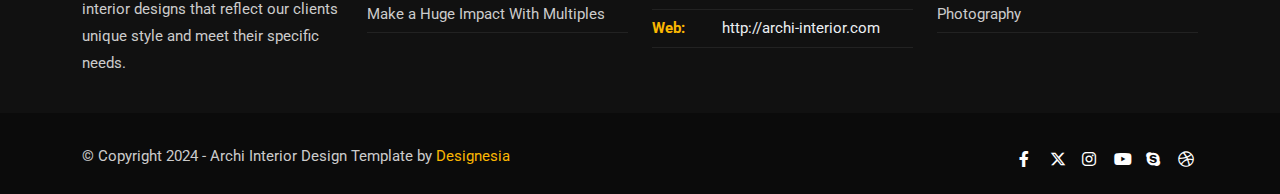
<file: service-1.html>
<!DOCTYPE html>
<html lang="en">


<!-- Mirrored from www.madebydesignesia.com/themes/archi/service-1.html by HTTrack Website Copier/3.x [XR&CO'2014], Fri, 13 Sep 2024 12:21:44 GMT -->
<head>
    <meta charset="utf-8">
    <link rel="icon" href="images/icon.png" type="image/gif" sizes="16x16">
    <title>A R C H I - Premium Interior Design & Multipurpose Template</title>
    <meta name="viewport" content="width=device-width, initial-scale=1.0">
    <meta name="description" content="Archi is best selling interior design website template with responsive stunning design">
    <meta name="keywords" content="architecture,building,business,bootstrap,creative,exterior design,furniture design,gallery,garden design,house,interior design,landscape design,multipurpose,onepage,portfolio,studio">
    <meta name="author" content="">

    <!-- CSS Files
    ================================================== -->
    <link href="css/bootstrap.min.css" rel="stylesheet" type="text/css" id="bootstrap" />
    <link href="css/plugins.css" rel="stylesheet" type="text/css">
    <link href="css/style.css" rel="stylesheet" type="text/css">
    <link href="css/color.css" rel="stylesheet" type="text/css">

    <!-- custom background -->
    <link rel="stylesheet" href="css/bg.css" type="text/css">

    <!-- color scheme -->
	<link rel="stylesheet" href="css/colors/yellow.css" type="text/css" id="colors">
    
    <!-- revolution slider -->
    <link rel="stylesheet" href="rs-plugin/css/settings.css" type="text/css">
    <link rel="stylesheet" href="css/rev-settings.css" type="text/css">

</head>

<body class="page-services">
    <div id="wrapper">
        <!-- header begin -->
        <header>
            <div class="info">
                <div class="container">
                    <div class="row">
                        <div class="col-md-12">
                            <div class="column">Working Hours Monday - Friday <span class="id-color"><strong>08:00-16:00</strong></span></div>
                            <div class="column">Toll Free <span class="id-color"><strong>1800.899.900</strong></span></div>
                            <!-- social icons -->
                            <div class="column social">
                                <a href="#"><i class="fa-brands fa-facebook-f"></i></a>
                                <a href="#"><i class="fa-brands fa-x-twitter"></i></a>
                                <a href="#"><i class="fa-brands fa-instagram"></i></a>
                                <a href="#"><i class="fa-brands fa-youtube"></i></a>
                                <a href="#"><i class="fa-brands fa-skype"></i></a>
                                <a href="#"><i class="fa-brands fa-dribbble"></i></a>
                            </div>
                            <!-- social icons close -->
                        </div>
                    </div>
                </div>
            </div>

            <div class="container">
                <div class="row">
                    <div class="col-md-12">
                    	<div class="md-flex">
	                        <!-- logo begin -->
	                        <div id="logo">
	                            <a href="index.html">
	                                <img class="logo" src="images/logo.svg" alt="">
	                            </a>
	                        </div>
	                        <!-- logo close -->

	                        <!-- small button begin -->
	                        <span id="menu-btn"></span>
	                        <!-- small button close -->

	                        <!-- mainmenu begin -->
                        	<div class="md-flex-col">
								<nav class="md-flex">
									<ul id="mainmenu">
										<li><a href="index.html">Home<span></span></a>
											<ul class="mega">
												<li>
													<div class="container-fluid">
														<div class="menu-content">
															<div class="row">
																<div class="col-lg-3 col-md-12">
																	<ul>
																		<li><a href="31_index-laundry.html">New: Laundry</a></li>
																		<li><a href="20_index-hotel.html">Hotel</a></li>
																		<li><a href="25_index-magazine.html">Archi Magazine</a></li>
																		<li><a href="27_index-doors.html">Doors &amp; Windows</a></li>
																		<li><a href="26_index-flooring.html">Flooring</a></li>
																		<li><a href="24_index-solar.html">Solar Services</a></li>
																		<li><a href="index-modern-v2.html">Modern v2</a></li>
																		<li><a href="23_index-interior-design.html">Interior Design</a></li>
																		<li><a href="22_index-roofing.html">Roofing Services</a></li>
																		<li><a href="21_index-home.html">Single Property</a></li>
																		<li><a href="19_index-pool.html">Swimming Pool</a></li>
																		<li><a href="06_index-sidebar-architecture.html">Architecture (sidebar)</a></li>
																		<li><a href="18_index-car-wash.html">Car Wash Services</a></li>
																		<li><a href="17_index-mover.html">Moving Services</a></li>
																		<li><a href="16_index-painting.html">Painting Services</a></li>
																		<li><a href="15_index-cleaning-service.html">Cleaning Services</a></li>
																		<li><a href="14_index-cctv.html">CCTV Services</a></li>
																		<li><a href="12_index-artist.html">Artist</a></li>
																		<li><a href="13_index-plumbing.html">Plumbing Services</a></li>		
																		<li><a href="30_index-store.html">Furniture Store</a></li>
																	</ul>
																</div>
																
																<div class="col-lg-3 col-md-12">
																	<ul>							
																		<li><a href="index.html">Original</a></li>
																		<li><a href="29_index-holiday.html">New: Snowy 2</a></li>
																		<li><a href="index-onepage-stacked.html">Onepage Stacked</a></li>					
																		<li><a href="30_index-store-2.html">Furniture Store 2</a></li>		
																		<li><a href="11_index-interior-design.html">Interior Design</a></li>					
																		<li><a href="07_index-photography.html">Photography</a></li>
																		<li><a href="06_index-architecture.html">Architecture</a></li>	
																		<li><a href="05_index-consulting.html">Consulting</a></li>	
																		<li><a href="03_index-apartment.html">Apartment</a></li>
																		<li><a href="04_index-kitchen.html">Kitchen</a></li>
																		<li><a href="02_index-webstudio.html">Web Studio</a></li>	
																		<li><a href="10_index-architect.html">Architect</a></li>
																		<li><a href="index-modern.html">Modern</a></li>			
																		<li><a href="08_index-industry.html">Industry</a></li>
																		<li><a href="09_index-garden.html">Garden</a></li>
																		<li><a href="index-studio.html">Studio</a></li>
																		<li><a href="28_index-coworking.html">Coworking</a></li>
																	</ul>
																</div>
																
																<div class="col-lg-3 col-md-12">
																	<ul>
																		<li><a href="index-product-slider.html">Product Slider</a></li>
																		<li><a href="index-landing-product.html">Product Landing</a></li>
																		<li><a href="index-arts.html">Arts</a></li>
																		<li><a href="index-light.html">Original Light</a></li>
																		<li><a href="index-elegant.html">Elegant</a></li>
																		<li><a href="index-header-bottom.html">Bottom Navigation</a></li>
																		<li><a href="index-header-bottom-light.html">Bottom Navigation Light</a></li>
																		<li><a href="index-landing-page.html">Onepage Landing</a></li>
																		<li><a href="index-landing-page-light.html">Onepage Landing Light</a></li>
																		<li><a href="index-sidebar.html">Side Navigation</a></li>
																		<li><a href="sidebar-light-index.html">Side Navigation Light</a></li>
																		<li><a href="index-onepage.html">Onepage</a></li>
																		<li><a href="index-onepage-light.html">Onepage Light</a></li>
																		<li><a href="index-corporate.html">Corporate</a></li>
																		<li><a href="index-rtl.html">Home (RTL)</a></li>
																		<li><a href="index-before-after.html">Before After</a></li>	
																	</ul>
																</div>
																
																<div class="col-lg-3 col-md-12">
																	<ul>					
																		<li><a href="01_index-minisite.html">Minisite</a></li>
																		<li><a href="index-masonry-med-4-cols.html">Masonry</a></li>
																		<li><a href="index-masonry-light-med-4-cols.html">Masonry Light</a></li>
																		<li><a href="index-profession.html">Profession</a></li>
																		<li><a href="index-profession-light.html">Profession Light</a></li>
																		<li><a href="index-portfolio-minimal.html">Portfolio Minimal</a></li>
																		<li><a href="index-snowy.html">Snowy</a></li>
																		<li><a href="index-coming-soon.html">Coming Soon Page</a></li>
																		<li><a href="index-minimal.html">Minimal</a></li>
																		<li><a href="index-hero-slider.html">Hero Slider</a></li>
																		<li><a href="index-hero-particle.html">Hero Particle</a></li>
																		<li><a href="index-hero-parallax.html">Hero Parallax</a></li>
																		<li><a href="index-hero-video.html">Hero Video Background</a></li>
																		<li><a href="index-hero-youtube.html">Hero Youtube Background</a></li>
																		<li><a href="index-hero-looping-image.html">Hero Looping Image</a></li>
																	</ul>
																</div>
															</div>
														</div>
													</div>
												</li>                                        
											</ul>
										</li>
										<li><a href="#">Pages</a>
											<ul class="mega">
												<li>
													<div class="container-fluid">
														<div class="menu-content">
															<div class="row">
																<div class="col-lg-3 col-md-12">
																	<ul>
																		<li class="title">Pages</li>
																		<li><a href="pricing-table-3-cols.html">Pricing 3 Cols</a></li>
																		<li><a href="pricing-table-4-cols.html">Pricing 4 Cols</a></li>
																		<li><a href="faq.html">FAQ</a></li>
																		<li><a href="about.html">About Us</a></li>
																		<li><a href="about-rtl.html">About Us (RTL)</a></li>
																		<li><a href="pricing-table-3-cols-light.html">Pricing 3 Cols Light</a></li>
																		<li><a href="pricing-table-4-cols-light.html">Pricing 4 Cols Light</a></li>
																		<li><a href="faq-light.html">FAQ Light</a></li>
																		<li><a href="about-light.html">About Us Light</a></li>
																	</ul>
																</div>
																
																<div class="col-lg-3 col-md-12">
																	<ul>
																		<li class="title">Headers</li>
																		<li><a href="header-custom-style-1.html">Extended Header 1</a></li>
																		<li><a href="header-custom-style-2.html">Extended Header 2</a></li>
																		<li><a href="header-custom-style-3.html">Extended Header 3</a></li>
																		<li><a href="header-custom-style-1-light.html">Extended Header Light 1</a></li>
																		<li><a href="header-custom-style-2-light.html">Extended Header Light 2</a></li>
																		<li><a href="header-custom-style-3-light.html">Extended Header Light 3</a></li>
																		<li><a href="index.html">Header Default</a></li>
																		<li><a href="index-header-bottom.html">Header Bottom</a></li>
																		<li><a href="index-sidebar.html">Header Side</a></li>
																		<li><a href="index-arts.html">Header Autoshow</a></li>
																	</ul>
																</div>
																
																<div class="col-lg-3 col-md-12">
																	<ul>
																		<li class="title">Elements</li>
																		<li><a href="icons-fontawesome.html">768 FontAwesome Icons</a></li>
																		<li><a href="icons-elegant.html">358 Elegant Icons</a></li>
																		<li><a href="icons-etline.html">100 Etline Icons</a></li>
																		<li><a href="accordion.html">Accordion</a></li>
																		<li><a href="alerts.html">Alerts</a></li>
																		<li><a href="before-after.html">Before After</a></li>
																		<li><a href="buttons.html">Buttons</a></li>
																		<li><a href="carousel.html">Carousel</a></li>
																		<li><a href="countdown.html">Countdown</a></li>
																		<li><a href="counters.html">Counters</a></li>
																	</ul>
																</div>
																
																<div class="col-lg-3 col-md-12">
																	<ul>
																		<li class="title">Elements</li>
																		<li><a href="form-style.html">Form Style</a></li>
																		<li><a href="icon-box.html">Icon Box</a></li>
																		<li><a href="modal.html">Modal</a></li>
																		<li><a href="skill-bar.html">Skill Bar</a></li>
																		<li><a href="steps.html">Steps</a></li>
																		<li><a href="tabs.html">Tabs</a></li>
																		<li><a href="team.html">Team</a></li>
																		<li><a href="timeline.html">Timeline</a></li>
																	</ul>
																</div>
																
																<div class="clearfix"></div>
															</div>
														</div>
													</div>
												</li>                                        
											</ul>
										</li>
										<li><a href="project-wide-4-cols.html">Projects</a>
											<ul>
												<li><a href="project-wide-4-cols.html">New: Creative Style</a>
													<ul>
														<li><a href="project-creative-one.html">Creative One</a></li>
														<li><a href="project-creative-two.html">Creative Two</a></li>
														<li><a href="project-creative-three.html">Creative Three</a></li>
													</ul>
												</li>
												<li><a href="project-wide-4-cols.html">Wide Style</a>
													<ul>
														<li><a href="project-wide-2-cols.html">2 Cols Wide</a></li>
														<li><a href="project-wide-3-cols.html">3 Cols Wide</a></li>
														<li><a href="project-wide-4-cols.html">4 Cols Wide</a></li>
													</ul>
												</li>
												<li><a href="project-contained-3-cols.html">Contained Style</a>
													<ul>
														<li><a href="project-contained-2-cols.html">2 Cols Contained</a></li>
														<li><a href="project-contained-3-cols.html">3 Cols Contained</a></li>
														<li><a href="project-contained-4-cols.html">4 Cols Contained</a></li>
													</ul>
												</li>
												<li><a href="project-carousel-3-cols.html">Carousel Style</a>
													<ul>
														<li><a href="project-carousel-2-cols.html">2 Cols Carousel</a></li>
														<li><a href="project-carousel-3-cols.html">3 Cols Carousel</a></li>
														<li><a href="project-carousel-4-cols.html">4 Cols Carousel</a></li>
													</ul>
												</li>
												<li><a href="project-inverted-3-cols.html">Inverted Style</a>
													<ul>
														<li><a href="project-inverted-2-cols.html">2 Cols Inverted</a></li>
														<li><a href="project-inverted-3-cols.html">3 Cols Inverted</a></li>
														<li><a href="project-inverted-4-cols.html">4 Cols Inverted</a></li>
													</ul>
												</li>
												<li><a href="project-contained-3-cols.html">Masonry Gallery</a>
													<ul>
														<li><a href="project-masonry-4-cols.html">3 Cols Masonry</a></li>
														<li><a href="project-masonry-3-cols.html">4 Cols Masonry</a></li>
													</ul>
												</li>
												<li><a href="project-contained-3-cols.html">Simple Gallery</a>
													<ul>
														<li><a href="gallery-2-cols.html">2 Cols</a></li>
														<li><a href="gallery-3-cols.html">3 Cols</a></li>
														<li><a href="gallery-4-cols.html">4 Cols</a></li>
													</ul>
												</li>
												<li><a href="#">Single Project</a>
													<ul>
														<li><a href="10_project-details.html">Architect</a></li>
														<li><a href="02_project-details.html">Web Studio</a></li>
														<li><a href="08_project-details-industry.html">Industry</a></li>
													</ul>
												</li>
												<li><a href="#">Misc</a>
													<ul>
														<li><a href="project-before-after.html">Before After</a></li>
													</ul>
												</li>
											</ul>
										</li>
										<li><a href="services.html">Services</a>
											<ul>
												<li><a href="service-1.html">Residential Design</a></li>
												<li><a href="service-2.html">Hospitaly Design</a></li>
												<li><a href="service-3.html">Office Design</a></li>
												<li><a href="service-4.html">Commercial Design</a></li>
												<li><a href="services.html">All Services</a></li>
												<li><a href="services-style-2.html">New All Services</a></li>
											</ul>
										</li>
										<li><a href="blog.html">Blog</a>
											<ul>
												<li><a href="#">Blog Default</a>
													<ul>
														<li><a href="blog.html">Dark + Right Sidebar</a></li>
														<li><a href="blog-light.html">Light + Right Sidebar</a></li>
														<li><a href="blog-left-sidebar.html">Dark + Left Sidebar</a></li>
														<li><a href="blog-left-sidebar-light.html">Light + Left Sidebar</a></li>
													</ul>
												</li>
												<li><a href="#">Blog Grid</a>
													<ul>
														<li><a href="blog-grid.html">Dark</a></li>
														<li><a href="blog-grid-light.html">Light</a></li>
														<li><a href="blog-grid-sidebar-right.html">Dark + Sidebar</a></li>
														<li><a href="blog-grid-light-sidebar-right.html">Light + Sidebar</a></li>
													</ul>
												</li>
												<li><a href="#">New: Blog Poster</a>
													<ul>
														<li><a href="blog-poster.html">Default</a></li>
														<li><a href="blog-poster-sidebar-right.html">Right Sidebar</a></li>
														<li><a href="blog-poster-sidebar-left.html">Left Sidebar</a></li>
														<li><a href="blog-poster-fullwidth-3-cols.html">Fullwidth 3 Cols</a></li>
														<li><a href="blog-poster-fullwidth-2-cols.html">Fullwidth 2 Cols</a></li>
													</ul>
												</li>
												<li><a href="#">Blog Single</a>
													<ul>
														<li><a href="blog-single.html">Single</a></li>
														<li><a href="blog-single-light.html">Single Light</a></li>
													</ul>
												</li>
											</ul>
										</li>
										<li><a href="shop.html">Shop</a>
											<ul>
												<li><a href="shop.html">Shop Dark</a></li>
												<li><a href="shop-light.html">Shop Light</a></li>
												<li><a href="product-single.html">Product Single</a></li>
												<li><a href="product-single-light.html">Product Single Light</a></li>
												<li><a href="shop-cart.html">Shopping Cart</a></li>
												<li><a href="shop-cart-light.html">Shopping Cart Light</a></li>
											</ul>
										</li>
										<li><a href="contact.html">Contact</a>
											<ul>
												<li><a href="contact.html">Contact</a></li>
												<li><a href="contact-light.html">Contact Light</a></li>
												<li><a href="renovation-form.html">Renovation Form</a></li>
												<li><a href="renovation-form-light.html">Renovation Form Light</a></li>
											</ul>
										</li>
									</ul>
								</nav>
								<!-- mainmenu close -->
							</div>

							<div class="md-flex-col col-extra">
								<a href="renovation-form.html" class="btn-on-header btn-line">Get Quote</a>
							</div>
						</div>
					</div>
                </div>
            </div>
        </header>
        <!-- header close -->

        <!-- subheader -->
        <section id="subheader" data-speed="8" data-type="background">
            <div class="container">
                <div class="row">
                    <div class="col-md-12">
                        <h1>Residential Design</h1>
                        <ul class="crumb">
                            <li><a href="index.html">Home</a></li>
                            <li class="sep">/</li>
                            <li><a href="services.html">Services</a></li>
                            <li class="sep">/</li>
                            <li>Residential Design</li>
                        </ul>
                    </div>
                </div>
            </div>
        </section>
        <!-- subheader close -->

        <!-- content begin -->
        <div id="content">
            <div class="container">
                <div class="row">
                    <div id="sidebar" class="col-md-3 wow fadeInUp">
                        <ul id="services-list">
                            <li class="active"><a href="service-1.html">Residential Design</a></li>
                            <li><a href="service-2.html">Hospitaly Design</a></li>
                            <li><a href="service-3.html">Office Design</a></li>
                            <li><a href="service-4.html">Commercial Design</a></li>
                        </ul>
                    </div>

                    <div class="col-md-9">
                        <div class="row">
                            <div class="col-md-6 wow fadeInUp" data-wow-delay=".3s">
                                <p>Sed ut perspiciatis unde omnis iste natus error sit voluptatem accusantium doloremque laudantium,
                                    totam rem aperiam, eaque ipsa quae ab illo inventore veritatis et quasi architecto beatae
                                    vitae dicta sunt explicabo. Nemo enim ipsam voluptatem quia voluptas sit aspernatur aut
                                    odit aut fugit, sed quia consequuntur magni dolores eos qui ratione voluptatem sequi
                                    nesciunt.</p>
                                <p>Neque porro quisquam est, qui dolorem ipsum quia dolor sit amet, consectetur, adipisci velit,
                                    sed quia non numquam eius modi tempora incidunt ut labore et dolore magnam aliquam quaerat
                                    voluptatem. Ut enim ad minima veniam, quis nostrum exercitationem ullam corporis suscipit
                                    laboriosam, nisi ut aliquid ex ea commodi consequatur? Quis autem vel eum iure reprehenderit
                                    qui in ea voluptate velit esse quam nihil molestiae consequatur, vel illum qui dolorem
                                    eum fugiat quo voluptas nulla pariatur.</p>
                                <p>Lorem ipsum dolor sit amet, consectetur adipiscing elit, sed do eiusmod tempor incididunt
                                    ut labore et dolore magna aliqua. Ut enim ad minim veniam, quis nostrud exercitation
                                    ullamco laboris nisi ut aliquip ex ea commodo consequat. Duis aute irure dolor in reprehenderit
                                    in voluptate velit esse cillum dolore eu fugiat nulla pariatur. Excepteur sint occaecat
                                    cupidatat non proident, sunt in culpa qui officia deserunt mollit anim id est laborum.</p>
                            </div>
                            <div class="col-md-6 pic-services wow fadeInUp" data-wow-delay=".6s">
                                <img src="images/services/p1_a.jpg" class="img-responsive" alt="">
                                <img src="images/services/p1_b.jpg" class="img-responsive" alt="">
                            </div>
                        </div>
                    </div>

                </div>
            </div>



        </div>

        <section id="view-all-projects" class="call-to-action bg-color text-center" data-speed="5" data-type="background" aria-label="view-all-projects">
            <a href="contact.html" class="btn btn-line black btn-big">Get Quotation</a>
        </section>

        <!-- footer begin -->
        <footer>
            <div class="container">
                <div class="row">
                    <div class="col-lg-3">
                        <img src="images/logo.svg" class="logo-small" alt=""><br>We are passionate about transforming spaces into stunning, functional, and personalized environments. With years of experience in the industry, we specialize in creating exceptional interior designs that reflect our clients unique style and meet their specific needs.
                    </div>

                    <div class="col-lg-3">
                        <div class="widget widget_recent_post">
                            <h3>Latest News</h3>
                            <ul>
                                <li><a href="#">The Essentials Interior Design Tips</a></li>
                                <li><a href="#">Functional Wall-to-Wall Shelves</a></li>
                                <li><a href="#">9 Unique Ways to Display Your TV</a></li>
                                <li><a href="#">The 5 Secrets to Minimal Design</a></li>
                                <li><a href="#">Make a Huge Impact With Multiples</a></li>
                            </ul>
                        </div>
                    </div>

                    <div class="col-lg-3">
                        <h3>Contact Us</h3>
                        <div class="widget widget-address">
                            <address>
                                <span>100 S Main St, Los Angeles, CA</span>
                                <span><strong>Phone:</strong>(208) 333 9296</span>
                                <span><strong>Fax:</strong>(208) 333 9298</span>
                                <span><strong>Email:</strong><a href="mailto:contact@archi-interior.com">contact@archi-interior.com</a></span>
                                <span><strong>Web:</strong><a href="#">http://archi-interior.com</a></span>
                            </address>
                        </div>
                    </div>

                    <div class="col-lg-3">
                        <div class="widget widget_recent_post">
                            <h3>Our Services</h3>
                            <ul>
                                <li><a href="#">Interior Design</a></li>
                                <li><a href="#">Architecture</a></li>
                                <li><a href="#">Industry</a></li>
                                <li><a href="#">Consulting</a></li>
                                <li><a href="#">Photography</a></li>
                            </ul>
                        </div>
                    </div>
                </div>
            </div>

            <div class="subfooter">
                <div class="container">
                    <div class="row">
                        <div class="col-md-6">
                            &copy; Copyright 2024 - Archi Interior Design Template by <span class="id-color">Designesia</span>
                        </div>
                        <div class="col-md-6 text-right">
                            <div class="social-icons">
                                <a href="#"><i class="fa-brands fa-facebook-f"></i></a>
                                <a href="#"><i class="fa-brands fa-x-twitter"></i></a>
                                <a href="#"><i class="fa-brands fa-instagram"></i></a>
                                <a href="#"><i class="fa-brands fa-youtube"></i></a>
                                <a href="#"><i class="fa-brands fa-skype"></i></a>
                                <a href="#"><i class="fa-brands fa-dribbble"></i></a>
                            </div>
                        </div>
                    </div>
                </div>
            </div>
            <a href="#" id="back-to-top"></a>
        </footer>
        <!-- footer close -->
    </div>
    <!-- style switcher
    ================================================== -->


    <div id="switcher">
        <span class="custom-close"></span>
        <span class="custom-show"></span>
        <span class="sw-title">Header Layout</span>
        <select name="switcher" id="de-header-layout">
            <option value="opt-1" selected>Simple</option>
            <option value="opt-2">Extended</option>
        </select>
        <div class="clearfix"></div>
        <span class="sw-title">Color :</span>
        <ul id="de-color">
            <li class="bg1"></li>
            <li class="bg2"></li>
            <li class="bg3"></li>
            <li class="bg4"></li>
            <li class="bg5"></li>
            <li class="bg6"></li>
            <li class="bg7"></li>
            <li class="bg8"></li>
            <li class="bg9"></li>
            <li class="bg10"></li>
        </ul>
    </div>

    <div id="purchase-now">
    	<a href="https://themeforest.net/cart/configure_before_adding/10940889"><span>$</span>25</a>
    	<div class="pn-hover">Buy Now</div>
    </div>

    <!-- Javascript Files
    ================================================== -->
    <script src="js/plugins.js"></script>
    <script src="js/designesia.js"></script>

</body>


<!-- Mirrored from www.madebydesignesia.com/themes/archi/service-1.html by HTTrack Website Copier/3.x [XR&CO'2014], Fri, 13 Sep 2024 12:21:44 GMT -->
</html>
</file>
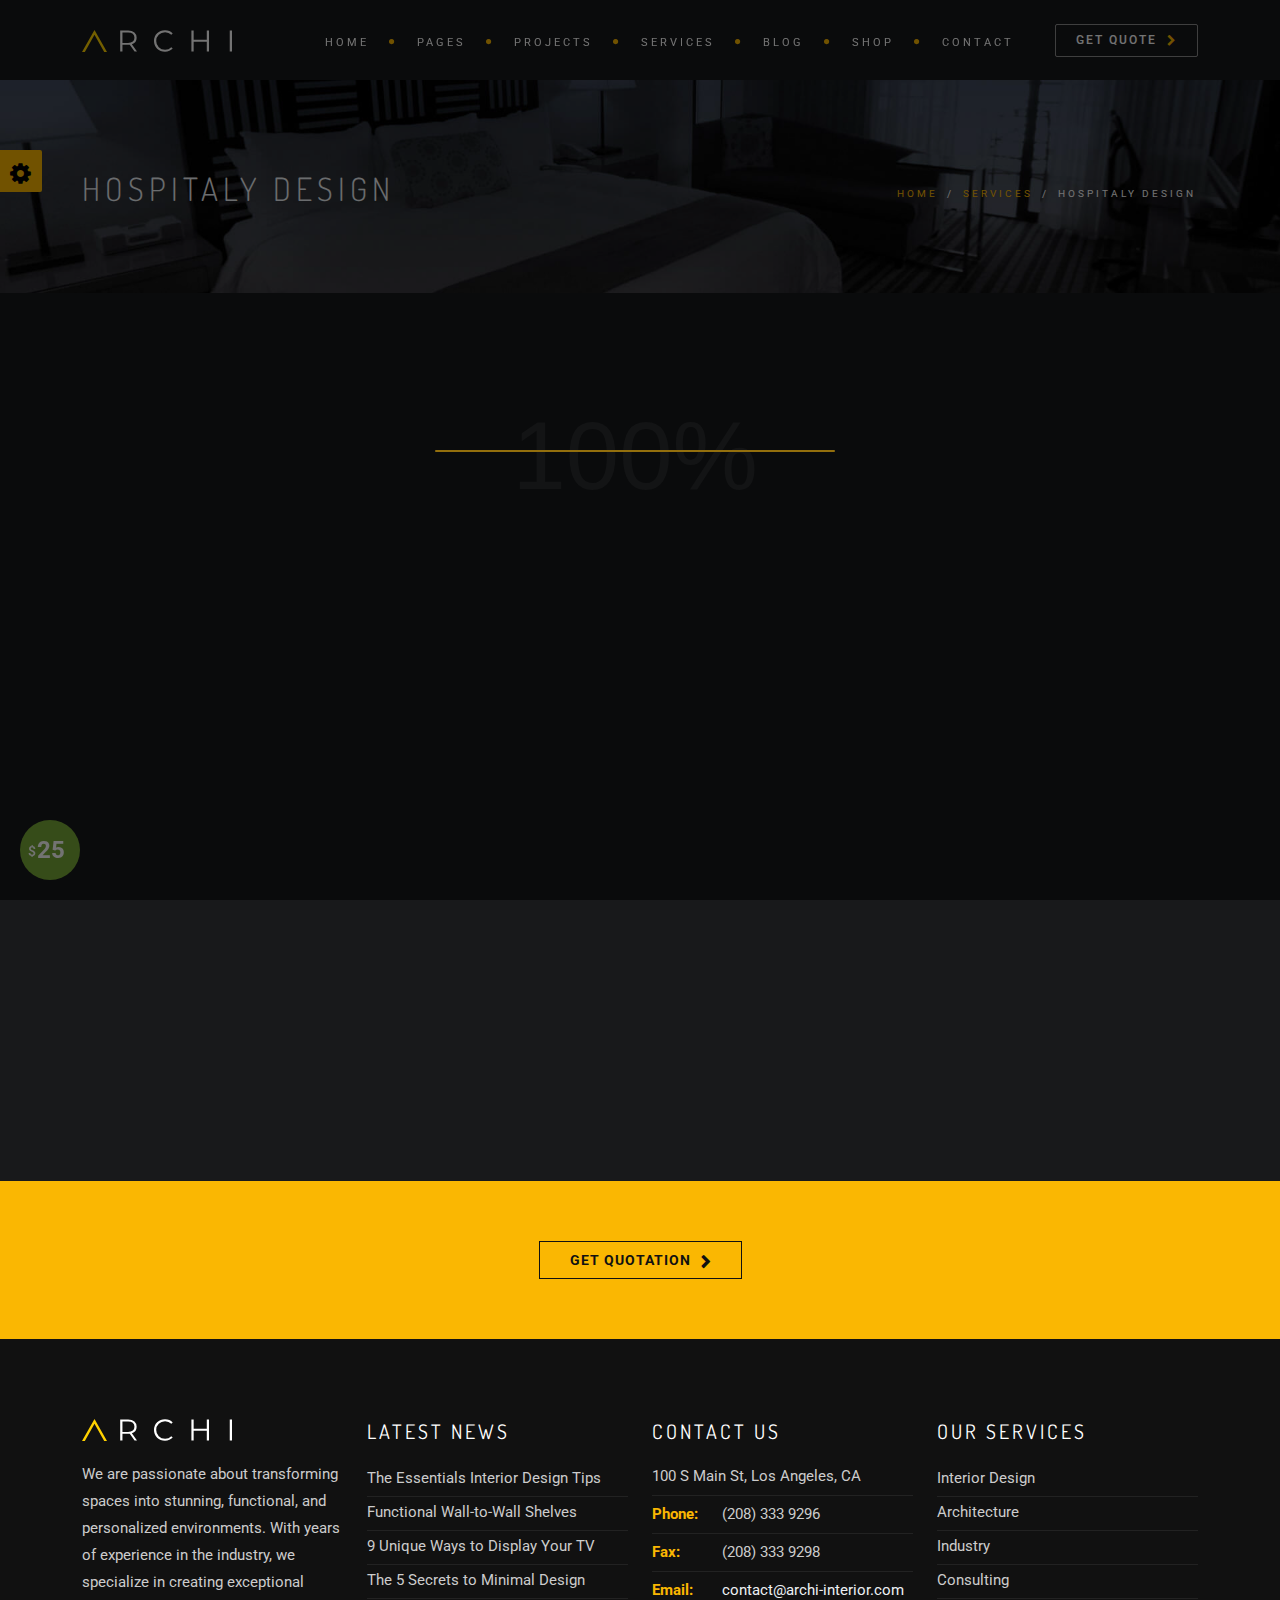
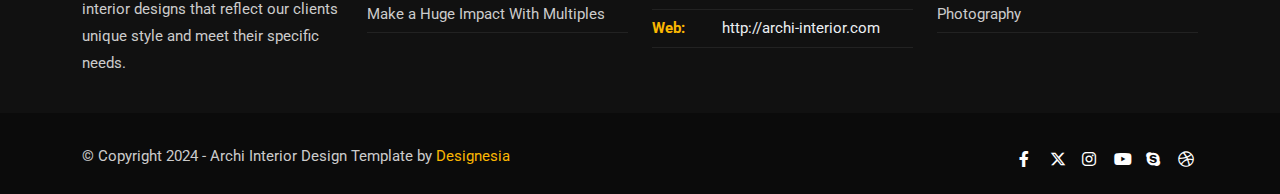
<file: service-2.html>
<!DOCTYPE html>
<html lang="en">


<!-- Mirrored from www.madebydesignesia.com/themes/archi/service-2.html by HTTrack Website Copier/3.x [XR&CO'2014], Fri, 13 Sep 2024 12:21:45 GMT -->
<head>
    <meta charset="utf-8">
    <link rel="icon" href="images/icon.png" type="image/gif" sizes="16x16">
    <title>A R C H I - Premium Interior Design & Multipurpose Template</title>
    <meta name="viewport" content="width=device-width, initial-scale=1.0">
    <meta name="description" content="Archi is best selling interior design website template with responsive stunning design">
    <meta name="keywords" content="architecture,building,business,bootstrap,creative,exterior design,furniture design,gallery,garden design,house,interior design,landscape design,multipurpose,onepage,portfolio,studio">
    <meta name="author" content="">

    <!-- CSS Files
    ================================================== -->
    <link href="css/bootstrap.min.css" rel="stylesheet" type="text/css" id="bootstrap" />
    <link href="css/plugins.css" rel="stylesheet" type="text/css">
    <link href="css/style.css" rel="stylesheet" type="text/css">
    <link href="css/color.css" rel="stylesheet" type="text/css">

    <!-- custom background -->
    <link rel="stylesheet" href="css/bg.css" type="text/css">

    <!-- color scheme -->
	<link rel="stylesheet" href="css/colors/yellow.css" type="text/css" id="colors">
    
    <!-- revolution slider -->
    <link rel="stylesheet" href="rs-plugin/css/settings.css" type="text/css">
    <link rel="stylesheet" href="css/rev-settings.css" type="text/css">

</head>

<body class="page-services">

    <div id="wrapper">
        <!-- header begin -->
        <header>
            <div class="info">
                <div class="container">
                    <div class="row">
                        <div class="col-md-12">
                            <div class="column">Working Hours Monday - Friday <span class="id-color"><strong>08:00-16:00</strong></span></div>
                            <div class="column">Toll Free <span class="id-color"><strong>1800.899.900</strong></span></div>
                            <!-- social icons -->
                            <div class="column social">
                                <a href="#"><i class="fa-brands fa-facebook-f"></i></a>
                                <a href="#"><i class="fa-brands fa-x-twitter"></i></a>
                                <a href="#"><i class="fa-brands fa-instagram"></i></a>
                                <a href="#"><i class="fa-brands fa-youtube"></i></a>
                                <a href="#"><i class="fa-brands fa-skype"></i></a>
                                <a href="#"><i class="fa-brands fa-dribbble"></i></a>
                            </div>
                            <!-- social icons close -->
                        </div>
                    </div>
                </div>
            </div>

            <div class="container">
                <div class="row">
                    <div class="col-md-12">
                    	<div class="md-flex">
	                        <!-- logo begin -->
	                        <div id="logo">
	                            <a href="index.html">
	                                <img class="logo" src="images/logo.svg" alt="">
	                            </a>
	                        </div>
	                        <!-- logo close -->

	                        <!-- small button begin -->
	                        <span id="menu-btn"></span>
	                        <!-- small button close -->

	                        <!-- mainmenu begin -->
                        	<div class="md-flex-col">
								<nav class="md-flex">
									<ul id="mainmenu">
										<li><a href="index.html">Home<span></span></a>
											<ul class="mega">
												<li>
													<div class="container-fluid">
														<div class="menu-content">
															<div class="row">
																<div class="col-lg-3 col-md-12">
																	<ul>
																		<li><a href="31_index-laundry.html">New: Laundry</a></li>
																		<li><a href="20_index-hotel.html">Hotel</a></li>
																		<li><a href="25_index-magazine.html">Archi Magazine</a></li>
																		<li><a href="27_index-doors.html">Doors &amp; Windows</a></li>
																		<li><a href="26_index-flooring.html">Flooring</a></li>
																		<li><a href="24_index-solar.html">Solar Services</a></li>
																		<li><a href="index-modern-v2.html">Modern v2</a></li>
																		<li><a href="23_index-interior-design.html">Interior Design</a></li>
																		<li><a href="22_index-roofing.html">Roofing Services</a></li>
																		<li><a href="21_index-home.html">Single Property</a></li>
																		<li><a href="19_index-pool.html">Swimming Pool</a></li>
																		<li><a href="06_index-sidebar-architecture.html">Architecture (sidebar)</a></li>
																		<li><a href="18_index-car-wash.html">Car Wash Services</a></li>
																		<li><a href="17_index-mover.html">Moving Services</a></li>
																		<li><a href="16_index-painting.html">Painting Services</a></li>
																		<li><a href="15_index-cleaning-service.html">Cleaning Services</a></li>
																		<li><a href="14_index-cctv.html">CCTV Services</a></li>
																		<li><a href="12_index-artist.html">Artist</a></li>
																		<li><a href="13_index-plumbing.html">Plumbing Services</a></li>		
																		<li><a href="30_index-store.html">Furniture Store</a></li>
																	</ul>
																</div>
																
																<div class="col-lg-3 col-md-12">
																	<ul>							
																		<li><a href="index.html">Original</a></li>
																		<li><a href="29_index-holiday.html">New: Snowy 2</a></li>
																		<li><a href="index-onepage-stacked.html">Onepage Stacked</a></li>					
																		<li><a href="30_index-store-2.html">Furniture Store 2</a></li>		
																		<li><a href="11_index-interior-design.html">Interior Design</a></li>					
																		<li><a href="07_index-photography.html">Photography</a></li>
																		<li><a href="06_index-architecture.html">Architecture</a></li>	
																		<li><a href="05_index-consulting.html">Consulting</a></li>	
																		<li><a href="03_index-apartment.html">Apartment</a></li>
																		<li><a href="04_index-kitchen.html">Kitchen</a></li>
																		<li><a href="02_index-webstudio.html">Web Studio</a></li>	
																		<li><a href="10_index-architect.html">Architect</a></li>
																		<li><a href="index-modern.html">Modern</a></li>			
																		<li><a href="08_index-industry.html">Industry</a></li>
																		<li><a href="09_index-garden.html">Garden</a></li>
																		<li><a href="index-studio.html">Studio</a></li>
																		<li><a href="28_index-coworking.html">Coworking</a></li>
																	</ul>
																</div>
																
																<div class="col-lg-3 col-md-12">
																	<ul>
																		<li><a href="index-product-slider.html">Product Slider</a></li>
																		<li><a href="index-landing-product.html">Product Landing</a></li>
																		<li><a href="index-arts.html">Arts</a></li>
																		<li><a href="index-light.html">Original Light</a></li>
																		<li><a href="index-elegant.html">Elegant</a></li>
																		<li><a href="index-header-bottom.html">Bottom Navigation</a></li>
																		<li><a href="index-header-bottom-light.html">Bottom Navigation Light</a></li>
																		<li><a href="index-landing-page.html">Onepage Landing</a></li>
																		<li><a href="index-landing-page-light.html">Onepage Landing Light</a></li>
																		<li><a href="index-sidebar.html">Side Navigation</a></li>
																		<li><a href="sidebar-light-index.html">Side Navigation Light</a></li>
																		<li><a href="index-onepage.html">Onepage</a></li>
																		<li><a href="index-onepage-light.html">Onepage Light</a></li>
																		<li><a href="index-corporate.html">Corporate</a></li>
																		<li><a href="index-rtl.html">Home (RTL)</a></li>
																		<li><a href="index-before-after.html">Before After</a></li>	
																	</ul>
																</div>
																
																<div class="col-lg-3 col-md-12">
																	<ul>					
																		<li><a href="01_index-minisite.html">Minisite</a></li>
																		<li><a href="index-masonry-med-4-cols.html">Masonry</a></li>
																		<li><a href="index-masonry-light-med-4-cols.html">Masonry Light</a></li>
																		<li><a href="index-profession.html">Profession</a></li>
																		<li><a href="index-profession-light.html">Profession Light</a></li>
																		<li><a href="index-portfolio-minimal.html">Portfolio Minimal</a></li>
																		<li><a href="index-snowy.html">Snowy</a></li>
																		<li><a href="index-coming-soon.html">Coming Soon Page</a></li>
																		<li><a href="index-minimal.html">Minimal</a></li>
																		<li><a href="index-hero-slider.html">Hero Slider</a></li>
																		<li><a href="index-hero-particle.html">Hero Particle</a></li>
																		<li><a href="index-hero-parallax.html">Hero Parallax</a></li>
																		<li><a href="index-hero-video.html">Hero Video Background</a></li>
																		<li><a href="index-hero-youtube.html">Hero Youtube Background</a></li>
																		<li><a href="index-hero-looping-image.html">Hero Looping Image</a></li>
																	</ul>
																</div>
															</div>
														</div>
													</div>
												</li>                                        
											</ul>
										</li>
										<li><a href="#">Pages</a>
											<ul class="mega">
												<li>
													<div class="container-fluid">
														<div class="menu-content">
															<div class="row">
																<div class="col-lg-3 col-md-12">
																	<ul>
																		<li class="title">Pages</li>
																		<li><a href="pricing-table-3-cols.html">Pricing 3 Cols</a></li>
																		<li><a href="pricing-table-4-cols.html">Pricing 4 Cols</a></li>
																		<li><a href="faq.html">FAQ</a></li>
																		<li><a href="about.html">About Us</a></li>
																		<li><a href="about-rtl.html">About Us (RTL)</a></li>
																		<li><a href="pricing-table-3-cols-light.html">Pricing 3 Cols Light</a></li>
																		<li><a href="pricing-table-4-cols-light.html">Pricing 4 Cols Light</a></li>
																		<li><a href="faq-light.html">FAQ Light</a></li>
																		<li><a href="about-light.html">About Us Light</a></li>
																	</ul>
																</div>
																
																<div class="col-lg-3 col-md-12">
																	<ul>
																		<li class="title">Headers</li>
																		<li><a href="header-custom-style-1.html">Extended Header 1</a></li>
																		<li><a href="header-custom-style-2.html">Extended Header 2</a></li>
																		<li><a href="header-custom-style-3.html">Extended Header 3</a></li>
																		<li><a href="header-custom-style-1-light.html">Extended Header Light 1</a></li>
																		<li><a href="header-custom-style-2-light.html">Extended Header Light 2</a></li>
																		<li><a href="header-custom-style-3-light.html">Extended Header Light 3</a></li>
																		<li><a href="index.html">Header Default</a></li>
																		<li><a href="index-header-bottom.html">Header Bottom</a></li>
																		<li><a href="index-sidebar.html">Header Side</a></li>
																		<li><a href="index-arts.html">Header Autoshow</a></li>
																	</ul>
																</div>
																
																<div class="col-lg-3 col-md-12">
																	<ul>
																		<li class="title">Elements</li>
																		<li><a href="icons-fontawesome.html">768 FontAwesome Icons</a></li>
																		<li><a href="icons-elegant.html">358 Elegant Icons</a></li>
																		<li><a href="icons-etline.html">100 Etline Icons</a></li>
																		<li><a href="accordion.html">Accordion</a></li>
																		<li><a href="alerts.html">Alerts</a></li>
																		<li><a href="before-after.html">Before After</a></li>
																		<li><a href="buttons.html">Buttons</a></li>
																		<li><a href="carousel.html">Carousel</a></li>
																		<li><a href="countdown.html">Countdown</a></li>
																		<li><a href="counters.html">Counters</a></li>
																	</ul>
																</div>
																
																<div class="col-lg-3 col-md-12">
																	<ul>
																		<li class="title">Elements</li>
																		<li><a href="form-style.html">Form Style</a></li>
																		<li><a href="icon-box.html">Icon Box</a></li>
																		<li><a href="modal.html">Modal</a></li>
																		<li><a href="skill-bar.html">Skill Bar</a></li>
																		<li><a href="steps.html">Steps</a></li>
																		<li><a href="tabs.html">Tabs</a></li>
																		<li><a href="team.html">Team</a></li>
																		<li><a href="timeline.html">Timeline</a></li>
																	</ul>
																</div>
																
																<div class="clearfix"></div>
															</div>
														</div>
													</div>
												</li>                                        
											</ul>
										</li>
										<li><a href="project-wide-4-cols.html">Projects</a>
											<ul>
												<li><a href="project-wide-4-cols.html">New: Creative Style</a>
													<ul>
														<li><a href="project-creative-one.html">Creative One</a></li>
														<li><a href="project-creative-two.html">Creative Two</a></li>
														<li><a href="project-creative-three.html">Creative Three</a></li>
													</ul>
												</li>
												<li><a href="project-wide-4-cols.html">Wide Style</a>
													<ul>
														<li><a href="project-wide-2-cols.html">2 Cols Wide</a></li>
														<li><a href="project-wide-3-cols.html">3 Cols Wide</a></li>
														<li><a href="project-wide-4-cols.html">4 Cols Wide</a></li>
													</ul>
												</li>
												<li><a href="project-contained-3-cols.html">Contained Style</a>
													<ul>
														<li><a href="project-contained-2-cols.html">2 Cols Contained</a></li>
														<li><a href="project-contained-3-cols.html">3 Cols Contained</a></li>
														<li><a href="project-contained-4-cols.html">4 Cols Contained</a></li>
													</ul>
												</li>
												<li><a href="project-carousel-3-cols.html">Carousel Style</a>
													<ul>
														<li><a href="project-carousel-2-cols.html">2 Cols Carousel</a></li>
														<li><a href="project-carousel-3-cols.html">3 Cols Carousel</a></li>
														<li><a href="project-carousel-4-cols.html">4 Cols Carousel</a></li>
													</ul>
												</li>
												<li><a href="project-inverted-3-cols.html">Inverted Style</a>
													<ul>
														<li><a href="project-inverted-2-cols.html">2 Cols Inverted</a></li>
														<li><a href="project-inverted-3-cols.html">3 Cols Inverted</a></li>
														<li><a href="project-inverted-4-cols.html">4 Cols Inverted</a></li>
													</ul>
												</li>
												<li><a href="project-contained-3-cols.html">Masonry Gallery</a>
													<ul>
														<li><a href="project-masonry-4-cols.html">3 Cols Masonry</a></li>
														<li><a href="project-masonry-3-cols.html">4 Cols Masonry</a></li>
													</ul>
												</li>
												<li><a href="project-contained-3-cols.html">Simple Gallery</a>
													<ul>
														<li><a href="gallery-2-cols.html">2 Cols</a></li>
														<li><a href="gallery-3-cols.html">3 Cols</a></li>
														<li><a href="gallery-4-cols.html">4 Cols</a></li>
													</ul>
												</li>
												<li><a href="#">Single Project</a>
													<ul>
														<li><a href="10_project-details.html">Architect</a></li>
														<li><a href="02_project-details.html">Web Studio</a></li>
														<li><a href="08_project-details-industry.html">Industry</a></li>
													</ul>
												</li>
												<li><a href="#">Misc</a>
													<ul>
														<li><a href="project-before-after.html">Before After</a></li>
													</ul>
												</li>
											</ul>
										</li>
										<li><a href="services.html">Services</a>
											<ul>
												<li><a href="service-1.html">Residential Design</a></li>
												<li><a href="service-2.html">Hospitaly Design</a></li>
												<li><a href="service-3.html">Office Design</a></li>
												<li><a href="service-4.html">Commercial Design</a></li>
												<li><a href="services.html">All Services</a></li>
												<li><a href="services-style-2.html">New All Services</a></li>
											</ul>
										</li>
										<li><a href="blog.html">Blog</a>
											<ul>
												<li><a href="#">Blog Default</a>
													<ul>
														<li><a href="blog.html">Dark + Right Sidebar</a></li>
														<li><a href="blog-light.html">Light + Right Sidebar</a></li>
														<li><a href="blog-left-sidebar.html">Dark + Left Sidebar</a></li>
														<li><a href="blog-left-sidebar-light.html">Light + Left Sidebar</a></li>
													</ul>
												</li>
												<li><a href="#">Blog Grid</a>
													<ul>
														<li><a href="blog-grid.html">Dark</a></li>
														<li><a href="blog-grid-light.html">Light</a></li>
														<li><a href="blog-grid-sidebar-right.html">Dark + Sidebar</a></li>
														<li><a href="blog-grid-light-sidebar-right.html">Light + Sidebar</a></li>
													</ul>
												</li>
												<li><a href="#">New: Blog Poster</a>
													<ul>
														<li><a href="blog-poster.html">Default</a></li>
														<li><a href="blog-poster-sidebar-right.html">Right Sidebar</a></li>
														<li><a href="blog-poster-sidebar-left.html">Left Sidebar</a></li>
														<li><a href="blog-poster-fullwidth-3-cols.html">Fullwidth 3 Cols</a></li>
														<li><a href="blog-poster-fullwidth-2-cols.html">Fullwidth 2 Cols</a></li>
													</ul>
												</li>
												<li><a href="#">Blog Single</a>
													<ul>
														<li><a href="blog-single.html">Single</a></li>
														<li><a href="blog-single-light.html">Single Light</a></li>
													</ul>
												</li>
											</ul>
										</li>
										<li><a href="shop.html">Shop</a>
											<ul>
												<li><a href="shop.html">Shop Dark</a></li>
												<li><a href="shop-light.html">Shop Light</a></li>
												<li><a href="product-single.html">Product Single</a></li>
												<li><a href="product-single-light.html">Product Single Light</a></li>
												<li><a href="shop-cart.html">Shopping Cart</a></li>
												<li><a href="shop-cart-light.html">Shopping Cart Light</a></li>
											</ul>
										</li>
										<li><a href="contact.html">Contact</a>
											<ul>
												<li><a href="contact.html">Contact</a></li>
												<li><a href="contact-light.html">Contact Light</a></li>
												<li><a href="renovation-form.html">Renovation Form</a></li>
												<li><a href="renovation-form-light.html">Renovation Form Light</a></li>
											</ul>
										</li>
									</ul>
								</nav>
								<!-- mainmenu close -->
							</div>

							<div class="md-flex-col col-extra">
								<a href="renovation-form.html" class="btn-on-header btn-line">Get Quote</a>
							</div>
						</div>
					</div>
                </div>
            </div>
        </header>
        <!-- header close -->

        <!-- subheader -->
        <section id="subheader" data-speed="8" data-type="background">
            <div class="container">
                <div class="row">
                    <div class="col-md-12">
                        <h1>Hospitaly Design</h1>
                        <ul class="crumb">
                            <li><a href="index.html">Home</a></li>
                            <li class="sep">/</li>
                            <li><a href="services.html">Services</a></li>
                            <li class="sep">/</li>
                            <li>Hospitaly Design</li>
                        </ul>
                    </div>
                </div>
            </div>
        </section>
        <!-- subheader close -->

        <!-- content begin -->
        <div id="content">
            <div class="container">
                <div class="row">
                    <div id="sidebar" class="col-md-3 wow fadeInUp">
                        <ul id="services-list">
                            <li><a href="service-1.html">Residential Design</a></li>
                            <li class="active"><a href="service-2.html">Hospitaly Design</a></li>
                            <li><a href="service-3.html">Office Design</a></li>
                            <li><a href="service-4.html">Commercial Design</a></li>
                        </ul>
                    </div>

                    <div class="col-md-9">
                        <div class="row">
                            <div class="col-md-6 wow fadeInUp" data-wow-delay=".3s">
                                <p>Sed ut perspiciatis unde omnis iste natus error sit voluptatem accusantium doloremque laudantium,
                                    totam rem aperiam, eaque ipsa quae ab illo inventore veritatis et quasi architecto beatae
                                    vitae dicta sunt explicabo. Nemo enim ipsam voluptatem quia voluptas sit aspernatur aut
                                    odit aut fugit, sed quia consequuntur magni dolores eos qui ratione voluptatem sequi
                                    nesciunt.</p>
                                <p>Neque porro quisquam est, qui dolorem ipsum quia dolor sit amet, consectetur, adipisci velit,
                                    sed quia non numquam eius modi tempora incidunt ut labore et dolore magnam aliquam quaerat
                                    voluptatem. Ut enim ad minima veniam, quis nostrum exercitationem ullam corporis suscipit
                                    laboriosam, nisi ut aliquid ex ea commodi consequatur? Quis autem vel eum iure reprehenderit
                                    qui in ea voluptate velit esse quam nihil molestiae consequatur, vel illum qui dolorem
                                    eum fugiat quo voluptas nulla pariatur.</p>
                                <p>Lorem ipsum dolor sit amet, consectetur adipiscing elit, sed do eiusmod tempor incididunt
                                    ut labore et dolore magna aliqua. Ut enim ad minim veniam, quis nostrud exercitation
                                    ullamco laboris nisi ut aliquip ex ea commodo consequat. Duis aute irure dolor in reprehenderit
                                    in voluptate velit esse cillum dolore eu fugiat nulla pariatur. Excepteur sint occaecat
                                    cupidatat non proident, sunt in culpa qui officia deserunt mollit anim id est laborum.</p>
                            </div>
                            <div class="col-md-6 pic-services wow fadeInUp" data-wow-delay=".6s">
                                <img src="images/services/p2_a.jpg" class="img-responsive" alt="">
                                <img src="images/services/p2_b.jpg" class="img-responsive" alt="">
                            </div>
                        </div>
                    </div>

                </div>
            </div>



        </div>

        <section id="view-all-projects" class="call-to-action bg-color text-center" data-speed="5" data-type="background" aria-label="view-all-projects">
            <a href="contact.html" class="btn btn-line black btn-big">Get Quotation</a>
        </section>

        <!-- footer begin -->
        <footer>
            <div class="container">
                <div class="row">
                    <div class="col-lg-3">
                        <img src="images/logo.svg" class="logo-small" alt=""><br>We are passionate about transforming spaces into stunning, functional, and personalized environments. With years of experience in the industry, we specialize in creating exceptional interior designs that reflect our clients unique style and meet their specific needs.
                    </div>

                    <div class="col-lg-3">
                        <div class="widget widget_recent_post">
                            <h3>Latest News</h3>
                            <ul>
                                <li><a href="#">The Essentials Interior Design Tips</a></li>
                                <li><a href="#">Functional Wall-to-Wall Shelves</a></li>
                                <li><a href="#">9 Unique Ways to Display Your TV</a></li>
                                <li><a href="#">The 5 Secrets to Minimal Design</a></li>
                                <li><a href="#">Make a Huge Impact With Multiples</a></li>
                            </ul>
                        </div>
                    </div>

                    <div class="col-lg-3">
                        <h3>Contact Us</h3>
                        <div class="widget widget-address">
                            <address>
                                <span>100 S Main St, Los Angeles, CA</span>
                                <span><strong>Phone:</strong>(208) 333 9296</span>
                                <span><strong>Fax:</strong>(208) 333 9298</span>
                                <span><strong>Email:</strong><a href="mailto:contact@archi-interior.com">contact@archi-interior.com</a></span>
                                <span><strong>Web:</strong><a href="#">http://archi-interior.com</a></span>
                            </address>
                        </div>
                    </div>

                    <div class="col-lg-3">
                        <div class="widget widget_recent_post">
                            <h3>Our Services</h3>
                            <ul>
                                <li><a href="#">Interior Design</a></li>
                                <li><a href="#">Architecture</a></li>
                                <li><a href="#">Industry</a></li>
                                <li><a href="#">Consulting</a></li>
                                <li><a href="#">Photography</a></li>
                            </ul>
                        </div>
                    </div>
                </div>
            </div>

            <div class="subfooter">
                <div class="container">
                    <div class="row">
                        <div class="col-md-6">
                            &copy; Copyright 2024 - Archi Interior Design Template by <span class="id-color">Designesia</span>
                        </div>
                        <div class="col-md-6 text-right">
                            <div class="social-icons">
                                <a href="#"><i class="fa-brands fa-facebook-f"></i></a>
                                <a href="#"><i class="fa-brands fa-x-twitter"></i></a>
                                <a href="#"><i class="fa-brands fa-instagram"></i></a>
                                <a href="#"><i class="fa-brands fa-youtube"></i></a>
                                <a href="#"><i class="fa-brands fa-skype"></i></a>
                                <a href="#"><i class="fa-brands fa-dribbble"></i></a>
                            </div>
                        </div>
                    </div>
                </div>
            </div>
            <a href="#" id="back-to-top"></a>
        </footer>
        <!-- footer close -->
    </div>
    <!-- style switcher
    ================================================== -->


    <div id="switcher">
        <span class="custom-close"></span>
        <span class="custom-show"></span>
        <span class="sw-title">Header Layout</span>
        <select name="switcher" id="de-header-layout">
            <option value="opt-1" selected>Simple</option>
            <option value="opt-2">Extended</option>
        </select>
        <div class="clearfix"></div>
        <span class="sw-title">Color :</span>
        <ul id="de-color">
            <li class="bg1"></li>
            <li class="bg2"></li>
            <li class="bg3"></li>
            <li class="bg4"></li>
            <li class="bg5"></li>
            <li class="bg6"></li>
            <li class="bg7"></li>
            <li class="bg8"></li>
            <li class="bg9"></li>
            <li class="bg10"></li>
        </ul>
    </div>

    <div id="purchase-now">
    	<a href="https://themeforest.net/cart/configure_before_adding/10940889"><span>$</span>25</a>
    	<div class="pn-hover">Buy Now</div>
    </div>

    <!-- Javascript Files
    ================================================== -->
    <script src="js/plugins.js"></script>
    <script src="js/designesia.js"></script>

</body>


<!-- Mirrored from www.madebydesignesia.com/themes/archi/service-2.html by HTTrack Website Copier/3.x [XR&CO'2014], Fri, 13 Sep 2024 12:21:45 GMT -->
</html>
</file>
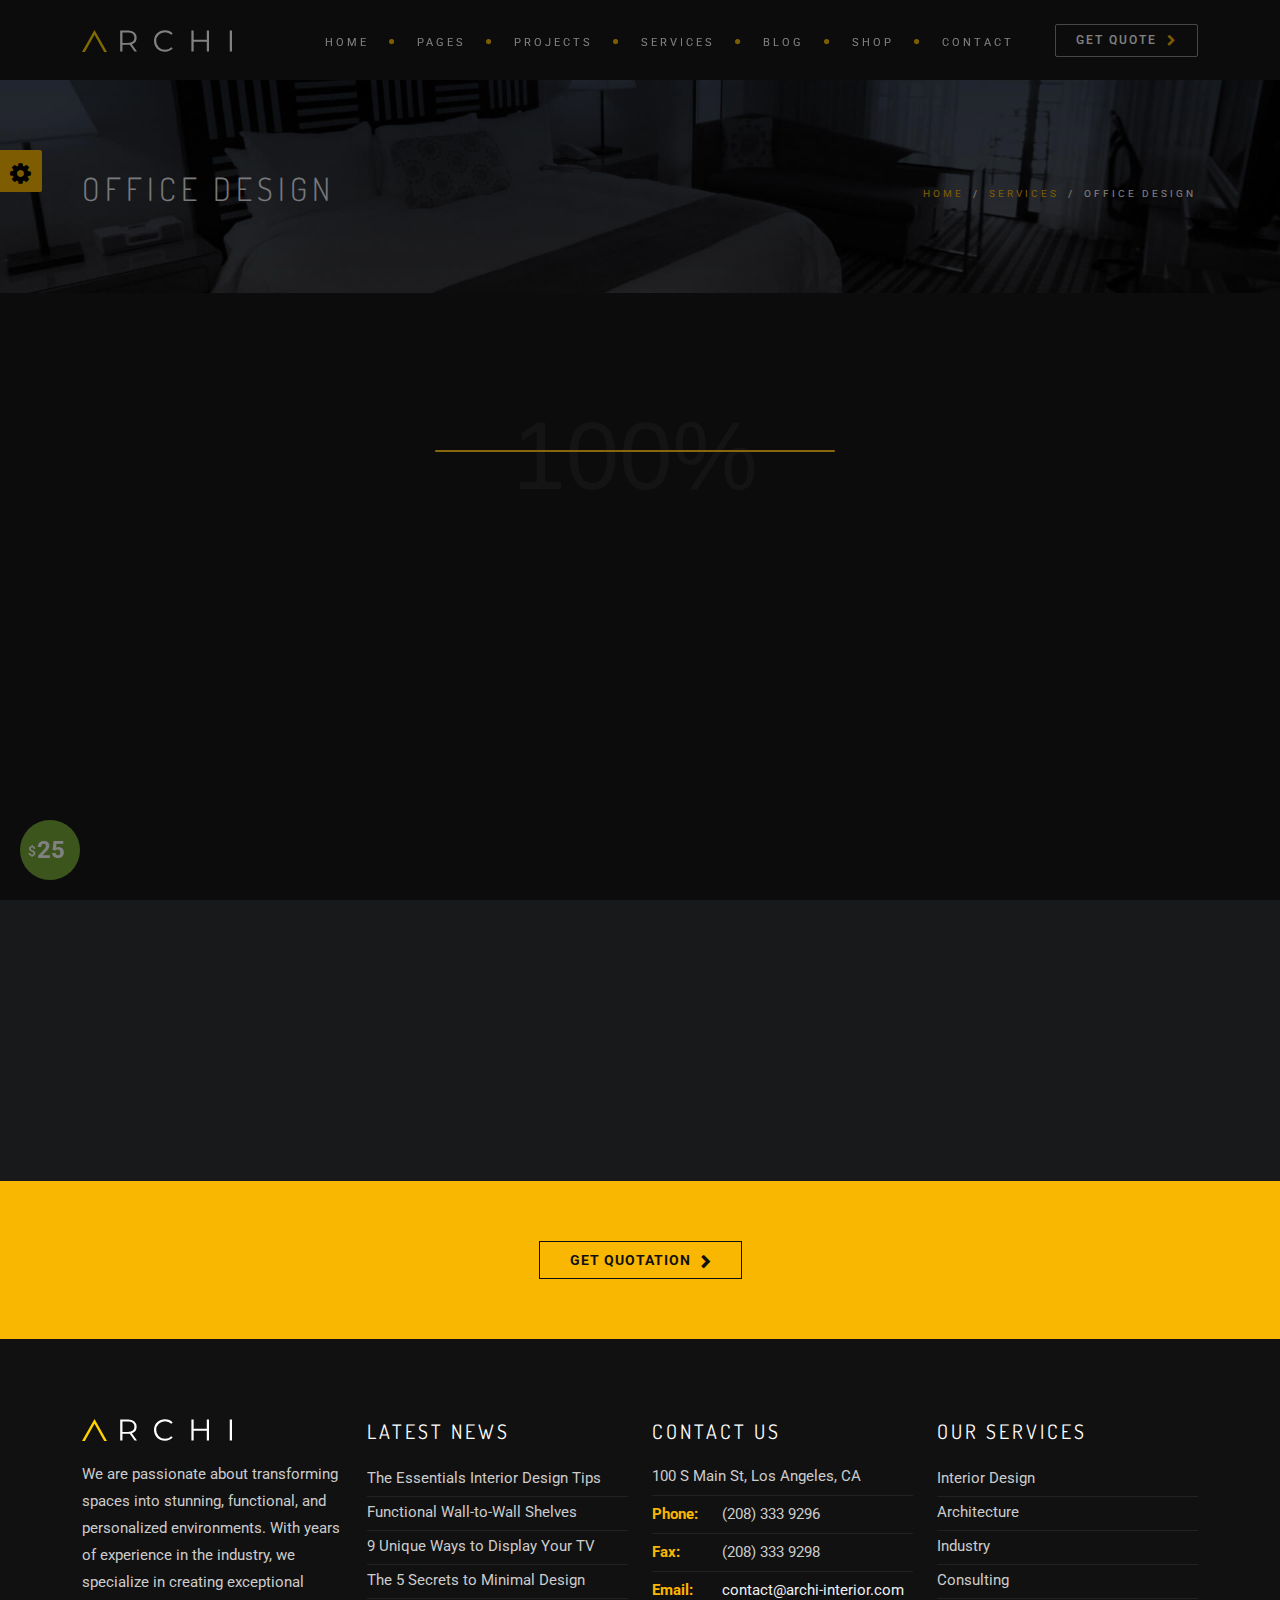
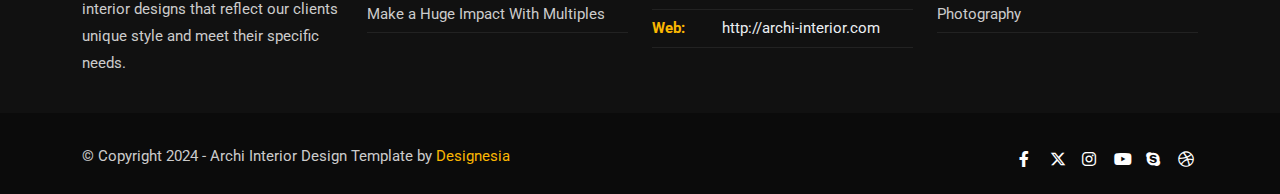
<file: service-3.html>
<!DOCTYPE html>
<html lang="en">


<!-- Mirrored from www.madebydesignesia.com/themes/archi/service-3.html by HTTrack Website Copier/3.x [XR&CO'2014], Fri, 13 Sep 2024 12:21:45 GMT -->
<head>
    <meta charset="utf-8">
    <link rel="icon" href="images/icon.png" type="image/gif" sizes="16x16">
    <title>A R C H I - Premium Interior Design & Multipurpose Template</title>
    <meta name="viewport" content="width=device-width, initial-scale=1.0">
    <meta name="description" content="Archi is best selling interior design website template with responsive stunning design">
    <meta name="keywords" content="architecture,building,business,bootstrap,creative,exterior design,furniture design,gallery,garden design,house,interior design,landscape design,multipurpose,onepage,portfolio,studio">
    <meta name="author" content="">

    <!-- CSS Files
    ================================================== -->
    <link href="css/bootstrap.min.css" rel="stylesheet" type="text/css" id="bootstrap" />
    <link href="css/plugins.css" rel="stylesheet" type="text/css">
    <link href="css/style.css" rel="stylesheet" type="text/css">
    <link href="css/color.css" rel="stylesheet" type="text/css">

    <!-- custom background -->
    <link rel="stylesheet" href="css/bg.css" type="text/css">

    <!-- color scheme -->
	<link rel="stylesheet" href="css/colors/yellow.css" type="text/css" id="colors">
    
    <!-- revolution slider -->
    <link rel="stylesheet" href="rs-plugin/css/settings.css" type="text/css">
    <link rel="stylesheet" href="css/rev-settings.css" type="text/css">

</head>

<body class="page-services">

    <div id="wrapper">
        <!-- header begin -->
        <header>
            <div class="info">
                <div class="container">
                    <div class="row">
                        <div class="col-md-12">
                            <div class="column">Working Hours Monday - Friday <span class="id-color"><strong>08:00-16:00</strong></span></div>
                            <div class="column">Toll Free <span class="id-color"><strong>1800.899.900</strong></span></div>
                            <!-- social icons -->
                            <div class="column social">
                                <a href="#"><i class="fa-brands fa-facebook-f"></i></a>
                                <a href="#"><i class="fa-brands fa-x-twitter"></i></a>
                                <a href="#"><i class="fa-brands fa-instagram"></i></a>
                                <a href="#"><i class="fa-brands fa-youtube"></i></a>
                                <a href="#"><i class="fa-brands fa-skype"></i></a>
                                <a href="#"><i class="fa-brands fa-dribbble"></i></a>
                            </div>
                            <!-- social icons close -->
                        </div>
                    </div>
                </div>
            </div>

            <div class="container">
                <div class="row">
                    <div class="col-md-12">
                    	<div class="md-flex">
	                        <!-- logo begin -->
	                        <div id="logo">
	                            <a href="index.html">
	                                <img class="logo" src="images/logo.svg" alt="">
	                            </a>
	                        </div>
	                        <!-- logo close -->

	                        <!-- small button begin -->
	                        <span id="menu-btn"></span>
	                        <!-- small button close -->

	                        <!-- mainmenu begin -->
                        	<div class="md-flex-col">
								<nav class="md-flex">
									<ul id="mainmenu">
										<li><a href="index.html">Home<span></span></a>
											<ul class="mega">
												<li>
													<div class="container-fluid">
														<div class="menu-content">
															<div class="row">
																<div class="col-lg-3 col-md-12">
																	<ul>
																		<li><a href="31_index-laundry.html">New: Laundry</a></li>
																		<li><a href="20_index-hotel.html">Hotel</a></li>
																		<li><a href="25_index-magazine.html">Archi Magazine</a></li>
																		<li><a href="27_index-doors.html">Doors &amp; Windows</a></li>
																		<li><a href="26_index-flooring.html">Flooring</a></li>
																		<li><a href="24_index-solar.html">Solar Services</a></li>
																		<li><a href="index-modern-v2.html">Modern v2</a></li>
																		<li><a href="23_index-interior-design.html">Interior Design</a></li>
																		<li><a href="22_index-roofing.html">Roofing Services</a></li>
																		<li><a href="21_index-home.html">Single Property</a></li>
																		<li><a href="19_index-pool.html">Swimming Pool</a></li>
																		<li><a href="06_index-sidebar-architecture.html">Architecture (sidebar)</a></li>
																		<li><a href="18_index-car-wash.html">Car Wash Services</a></li>
																		<li><a href="17_index-mover.html">Moving Services</a></li>
																		<li><a href="16_index-painting.html">Painting Services</a></li>
																		<li><a href="15_index-cleaning-service.html">Cleaning Services</a></li>
																		<li><a href="14_index-cctv.html">CCTV Services</a></li>
																		<li><a href="12_index-artist.html">Artist</a></li>
																		<li><a href="13_index-plumbing.html">Plumbing Services</a></li>		
																		<li><a href="30_index-store.html">Furniture Store</a></li>
																	</ul>
																</div>
																
																<div class="col-lg-3 col-md-12">
																	<ul>							
																		<li><a href="index.html">Original</a></li>
																		<li><a href="29_index-holiday.html">New: Snowy 2</a></li>
																		<li><a href="index-onepage-stacked.html">Onepage Stacked</a></li>					
																		<li><a href="30_index-store-2.html">Furniture Store 2</a></li>		
																		<li><a href="11_index-interior-design.html">Interior Design</a></li>					
																		<li><a href="07_index-photography.html">Photography</a></li>
																		<li><a href="06_index-architecture.html">Architecture</a></li>	
																		<li><a href="05_index-consulting.html">Consulting</a></li>	
																		<li><a href="03_index-apartment.html">Apartment</a></li>
																		<li><a href="04_index-kitchen.html">Kitchen</a></li>
																		<li><a href="02_index-webstudio.html">Web Studio</a></li>	
																		<li><a href="10_index-architect.html">Architect</a></li>
																		<li><a href="index-modern.html">Modern</a></li>			
																		<li><a href="08_index-industry.html">Industry</a></li>
																		<li><a href="09_index-garden.html">Garden</a></li>
																		<li><a href="index-studio.html">Studio</a></li>
																		<li><a href="28_index-coworking.html">Coworking</a></li>
																	</ul>
																</div>
																
																<div class="col-lg-3 col-md-12">
																	<ul>
																		<li><a href="index-product-slider.html">Product Slider</a></li>
																		<li><a href="index-landing-product.html">Product Landing</a></li>
																		<li><a href="index-arts.html">Arts</a></li>
																		<li><a href="index-light.html">Original Light</a></li>
																		<li><a href="index-elegant.html">Elegant</a></li>
																		<li><a href="index-header-bottom.html">Bottom Navigation</a></li>
																		<li><a href="index-header-bottom-light.html">Bottom Navigation Light</a></li>
																		<li><a href="index-landing-page.html">Onepage Landing</a></li>
																		<li><a href="index-landing-page-light.html">Onepage Landing Light</a></li>
																		<li><a href="index-sidebar.html">Side Navigation</a></li>
																		<li><a href="sidebar-light-index.html">Side Navigation Light</a></li>
																		<li><a href="index-onepage.html">Onepage</a></li>
																		<li><a href="index-onepage-light.html">Onepage Light</a></li>
																		<li><a href="index-corporate.html">Corporate</a></li>
																		<li><a href="index-rtl.html">Home (RTL)</a></li>
																		<li><a href="index-before-after.html">Before After</a></li>	
																	</ul>
																</div>
																
																<div class="col-lg-3 col-md-12">
																	<ul>					
																		<li><a href="01_index-minisite.html">Minisite</a></li>
																		<li><a href="index-masonry-med-4-cols.html">Masonry</a></li>
																		<li><a href="index-masonry-light-med-4-cols.html">Masonry Light</a></li>
																		<li><a href="index-profession.html">Profession</a></li>
																		<li><a href="index-profession-light.html">Profession Light</a></li>
																		<li><a href="index-portfolio-minimal.html">Portfolio Minimal</a></li>
																		<li><a href="index-snowy.html">Snowy</a></li>
																		<li><a href="index-coming-soon.html">Coming Soon Page</a></li>
																		<li><a href="index-minimal.html">Minimal</a></li>
																		<li><a href="index-hero-slider.html">Hero Slider</a></li>
																		<li><a href="index-hero-particle.html">Hero Particle</a></li>
																		<li><a href="index-hero-parallax.html">Hero Parallax</a></li>
																		<li><a href="index-hero-video.html">Hero Video Background</a></li>
																		<li><a href="index-hero-youtube.html">Hero Youtube Background</a></li>
																		<li><a href="index-hero-looping-image.html">Hero Looping Image</a></li>
																	</ul>
																</div>
															</div>
														</div>
													</div>
												</li>                                        
											</ul>
										</li>
										<li><a href="#">Pages</a>
											<ul class="mega">
												<li>
													<div class="container-fluid">
														<div class="menu-content">
															<div class="row">
																<div class="col-lg-3 col-md-12">
																	<ul>
																		<li class="title">Pages</li>
																		<li><a href="pricing-table-3-cols.html">Pricing 3 Cols</a></li>
																		<li><a href="pricing-table-4-cols.html">Pricing 4 Cols</a></li>
																		<li><a href="faq.html">FAQ</a></li>
																		<li><a href="about.html">About Us</a></li>
																		<li><a href="about-rtl.html">About Us (RTL)</a></li>
																		<li><a href="pricing-table-3-cols-light.html">Pricing 3 Cols Light</a></li>
																		<li><a href="pricing-table-4-cols-light.html">Pricing 4 Cols Light</a></li>
																		<li><a href="faq-light.html">FAQ Light</a></li>
																		<li><a href="about-light.html">About Us Light</a></li>
																	</ul>
																</div>
																
																<div class="col-lg-3 col-md-12">
																	<ul>
																		<li class="title">Headers</li>
																		<li><a href="header-custom-style-1.html">Extended Header 1</a></li>
																		<li><a href="header-custom-style-2.html">Extended Header 2</a></li>
																		<li><a href="header-custom-style-3.html">Extended Header 3</a></li>
																		<li><a href="header-custom-style-1-light.html">Extended Header Light 1</a></li>
																		<li><a href="header-custom-style-2-light.html">Extended Header Light 2</a></li>
																		<li><a href="header-custom-style-3-light.html">Extended Header Light 3</a></li>
																		<li><a href="index.html">Header Default</a></li>
																		<li><a href="index-header-bottom.html">Header Bottom</a></li>
																		<li><a href="index-sidebar.html">Header Side</a></li>
																		<li><a href="index-arts.html">Header Autoshow</a></li>
																	</ul>
																</div>
																
																<div class="col-lg-3 col-md-12">
																	<ul>
																		<li class="title">Elements</li>
																		<li><a href="icons-fontawesome.html">768 FontAwesome Icons</a></li>
																		<li><a href="icons-elegant.html">358 Elegant Icons</a></li>
																		<li><a href="icons-etline.html">100 Etline Icons</a></li>
																		<li><a href="accordion.html">Accordion</a></li>
																		<li><a href="alerts.html">Alerts</a></li>
																		<li><a href="before-after.html">Before After</a></li>
																		<li><a href="buttons.html">Buttons</a></li>
																		<li><a href="carousel.html">Carousel</a></li>
																		<li><a href="countdown.html">Countdown</a></li>
																		<li><a href="counters.html">Counters</a></li>
																	</ul>
																</div>
																
																<div class="col-lg-3 col-md-12">
																	<ul>
																		<li class="title">Elements</li>
																		<li><a href="form-style.html">Form Style</a></li>
																		<li><a href="icon-box.html">Icon Box</a></li>
																		<li><a href="modal.html">Modal</a></li>
																		<li><a href="skill-bar.html">Skill Bar</a></li>
																		<li><a href="steps.html">Steps</a></li>
																		<li><a href="tabs.html">Tabs</a></li>
																		<li><a href="team.html">Team</a></li>
																		<li><a href="timeline.html">Timeline</a></li>
																	</ul>
																</div>
																
																<div class="clearfix"></div>
															</div>
														</div>
													</div>
												</li>                                        
											</ul>
										</li>
										<li><a href="project-wide-4-cols.html">Projects</a>
											<ul>
												<li><a href="project-wide-4-cols.html">New: Creative Style</a>
													<ul>
														<li><a href="project-creative-one.html">Creative One</a></li>
														<li><a href="project-creative-two.html">Creative Two</a></li>
														<li><a href="project-creative-three.html">Creative Three</a></li>
													</ul>
												</li>
												<li><a href="project-wide-4-cols.html">Wide Style</a>
													<ul>
														<li><a href="project-wide-2-cols.html">2 Cols Wide</a></li>
														<li><a href="project-wide-3-cols.html">3 Cols Wide</a></li>
														<li><a href="project-wide-4-cols.html">4 Cols Wide</a></li>
													</ul>
												</li>
												<li><a href="project-contained-3-cols.html">Contained Style</a>
													<ul>
														<li><a href="project-contained-2-cols.html">2 Cols Contained</a></li>
														<li><a href="project-contained-3-cols.html">3 Cols Contained</a></li>
														<li><a href="project-contained-4-cols.html">4 Cols Contained</a></li>
													</ul>
												</li>
												<li><a href="project-carousel-3-cols.html">Carousel Style</a>
													<ul>
														<li><a href="project-carousel-2-cols.html">2 Cols Carousel</a></li>
														<li><a href="project-carousel-3-cols.html">3 Cols Carousel</a></li>
														<li><a href="project-carousel-4-cols.html">4 Cols Carousel</a></li>
													</ul>
												</li>
												<li><a href="project-inverted-3-cols.html">Inverted Style</a>
													<ul>
														<li><a href="project-inverted-2-cols.html">2 Cols Inverted</a></li>
														<li><a href="project-inverted-3-cols.html">3 Cols Inverted</a></li>
														<li><a href="project-inverted-4-cols.html">4 Cols Inverted</a></li>
													</ul>
												</li>
												<li><a href="project-contained-3-cols.html">Masonry Gallery</a>
													<ul>
														<li><a href="project-masonry-4-cols.html">3 Cols Masonry</a></li>
														<li><a href="project-masonry-3-cols.html">4 Cols Masonry</a></li>
													</ul>
												</li>
												<li><a href="project-contained-3-cols.html">Simple Gallery</a>
													<ul>
														<li><a href="gallery-2-cols.html">2 Cols</a></li>
														<li><a href="gallery-3-cols.html">3 Cols</a></li>
														<li><a href="gallery-4-cols.html">4 Cols</a></li>
													</ul>
												</li>
												<li><a href="#">Single Project</a>
													<ul>
														<li><a href="10_project-details.html">Architect</a></li>
														<li><a href="02_project-details.html">Web Studio</a></li>
														<li><a href="08_project-details-industry.html">Industry</a></li>
													</ul>
												</li>
												<li><a href="#">Misc</a>
													<ul>
														<li><a href="project-before-after.html">Before After</a></li>
													</ul>
												</li>
											</ul>
										</li>
										<li><a href="services.html">Services</a>
											<ul>
												<li><a href="service-1.html">Residential Design</a></li>
												<li><a href="service-2.html">Hospitaly Design</a></li>
												<li><a href="service-3.html">Office Design</a></li>
												<li><a href="service-4.html">Commercial Design</a></li>
												<li><a href="services.html">All Services</a></li>
												<li><a href="services-style-2.html">New All Services</a></li>
											</ul>
										</li>
										<li><a href="blog.html">Blog</a>
											<ul>
												<li><a href="#">Blog Default</a>
													<ul>
														<li><a href="blog.html">Dark + Right Sidebar</a></li>
														<li><a href="blog-light.html">Light + Right Sidebar</a></li>
														<li><a href="blog-left-sidebar.html">Dark + Left Sidebar</a></li>
														<li><a href="blog-left-sidebar-light.html">Light + Left Sidebar</a></li>
													</ul>
												</li>
												<li><a href="#">Blog Grid</a>
													<ul>
														<li><a href="blog-grid.html">Dark</a></li>
														<li><a href="blog-grid-light.html">Light</a></li>
														<li><a href="blog-grid-sidebar-right.html">Dark + Sidebar</a></li>
														<li><a href="blog-grid-light-sidebar-right.html">Light + Sidebar</a></li>
													</ul>
												</li>
												<li><a href="#">New: Blog Poster</a>
													<ul>
														<li><a href="blog-poster.html">Default</a></li>
														<li><a href="blog-poster-sidebar-right.html">Right Sidebar</a></li>
														<li><a href="blog-poster-sidebar-left.html">Left Sidebar</a></li>
														<li><a href="blog-poster-fullwidth-3-cols.html">Fullwidth 3 Cols</a></li>
														<li><a href="blog-poster-fullwidth-2-cols.html">Fullwidth 2 Cols</a></li>
													</ul>
												</li>
												<li><a href="#">Blog Single</a>
													<ul>
														<li><a href="blog-single.html">Single</a></li>
														<li><a href="blog-single-light.html">Single Light</a></li>
													</ul>
												</li>
											</ul>
										</li>
										<li><a href="shop.html">Shop</a>
											<ul>
												<li><a href="shop.html">Shop Dark</a></li>
												<li><a href="shop-light.html">Shop Light</a></li>
												<li><a href="product-single.html">Product Single</a></li>
												<li><a href="product-single-light.html">Product Single Light</a></li>
												<li><a href="shop-cart.html">Shopping Cart</a></li>
												<li><a href="shop-cart-light.html">Shopping Cart Light</a></li>
											</ul>
										</li>
										<li><a href="contact.html">Contact</a>
											<ul>
												<li><a href="contact.html">Contact</a></li>
												<li><a href="contact-light.html">Contact Light</a></li>
												<li><a href="renovation-form.html">Renovation Form</a></li>
												<li><a href="renovation-form-light.html">Renovation Form Light</a></li>
											</ul>
										</li>
									</ul>
								</nav>
								<!-- mainmenu close -->
							</div>

							<div class="md-flex-col col-extra">
								<a href="renovation-form.html" class="btn-on-header btn-line">Get Quote</a>
							</div>
						</div>
					</div>
                </div>
            </div>
        </header>
        <!-- header close -->

        <!-- subheader -->
        <section id="subheader" data-speed="8" data-type="background">
            <div class="container">
                <div class="row">
                    <div class="col-md-12">
                        <h1>Office Design</h1>
                        <ul class="crumb">
                            <li><a href="index.html">Home</a></li>
                            <li class="sep">/</li>
                            <li><a href="services.html">Services</a></li>
                            <li class="sep">/</li>
                            <li>Office Design</li>
                        </ul>
                    </div>
                </div>
            </div>
        </section>
        <!-- subheader close -->

        <!-- content begin -->
        <div id="content">
            <div class="container">
                <div class="row">
                    <div id="sidebar" class="col-md-3 wow fadeInUp">
                        <ul id="services-list">
                            <li><a href="service-1.html">Residential Design</a></li>
                            <li><a href="service-2.html">Hospitaly Design</a></li>
                            <li class="active"><a href="service-3.html">Office Design</a></li>
                            <li><a href="service-4.html">Commercial Design</a></li>
                        </ul>
                    </div>

                    <div class="col-md-9">
                        <div class="row">
                            <div class="col-md-6 wow fadeInUp" data-wow-delay=".3s">
                                <p>Sed ut perspiciatis unde omnis iste natus error sit voluptatem accusantium doloremque laudantium,
                                    totam rem aperiam, eaque ipsa quae ab illo inventore veritatis et quasi architecto beatae
                                    vitae dicta sunt explicabo. Nemo enim ipsam voluptatem quia voluptas sit aspernatur aut
                                    odit aut fugit, sed quia consequuntur magni dolores eos qui ratione voluptatem sequi
                                    nesciunt.</p>
                                <p>Neque porro quisquam est, qui dolorem ipsum quia dolor sit amet, consectetur, adipisci velit,
                                    sed quia non numquam eius modi tempora incidunt ut labore et dolore magnam aliquam quaerat
                                    voluptatem. Ut enim ad minima veniam, quis nostrum exercitationem ullam corporis suscipit
                                    laboriosam, nisi ut aliquid ex ea commodi consequatur? Quis autem vel eum iure reprehenderit
                                    qui in ea voluptate velit esse quam nihil molestiae consequatur, vel illum qui dolorem
                                    eum fugiat quo voluptas nulla pariatur.</p>
                                <p>Lorem ipsum dolor sit amet, consectetur adipiscing elit, sed do eiusmod tempor incididunt
                                    ut labore et dolore magna aliqua. Ut enim ad minim veniam, quis nostrud exercitation
                                    ullamco laboris nisi ut aliquip ex ea commodo consequat. Duis aute irure dolor in reprehenderit
                                    in voluptate velit esse cillum dolore eu fugiat nulla pariatur. Excepteur sint occaecat
                                    cupidatat non proident, sunt in culpa qui officia deserunt mollit anim id est laborum.</p>
                            </div>
                            <div class="col-md-6 pic-services wow fadeInUp" data-wow-delay=".6s">
                                <img src="images/services/p3_a.jpg" class="img-responsive" alt="">
                                <img src="images/services/p3_b.jpg" class="img-responsive" alt="">
                            </div>
                        </div>
                    </div>

                </div>
            </div>



        </div>

        <section id="view-all-projects" class="call-to-action bg-color text-center" data-speed="5" data-type="background" aria-label="view-all-projects">
            <a href="contact.html" class="btn btn-line black btn-big">Get Quotation</a>
        </section>

        <!-- footer begin -->
        <footer>
            <div class="container">
                <div class="row">
                    <div class="col-lg-3">
                        <img src="images/logo.svg" class="logo-small" alt=""><br>We are passionate about transforming spaces into stunning, functional, and personalized environments. With years of experience in the industry, we specialize in creating exceptional interior designs that reflect our clients unique style and meet their specific needs.
                    </div>

                    <div class="col-lg-3">
                        <div class="widget widget_recent_post">
                            <h3>Latest News</h3>
                            <ul>
                                <li><a href="#">The Essentials Interior Design Tips</a></li>
                                <li><a href="#">Functional Wall-to-Wall Shelves</a></li>
                                <li><a href="#">9 Unique Ways to Display Your TV</a></li>
                                <li><a href="#">The 5 Secrets to Minimal Design</a></li>
                                <li><a href="#">Make a Huge Impact With Multiples</a></li>
                            </ul>
                        </div>
                    </div>

                    <div class="col-lg-3">
                        <h3>Contact Us</h3>
                        <div class="widget widget-address">
                            <address>
                                <span>100 S Main St, Los Angeles, CA</span>
                                <span><strong>Phone:</strong>(208) 333 9296</span>
                                <span><strong>Fax:</strong>(208) 333 9298</span>
                                <span><strong>Email:</strong><a href="mailto:contact@archi-interior.com">contact@archi-interior.com</a></span>
                                <span><strong>Web:</strong><a href="#">http://archi-interior.com</a></span>
                            </address>
                        </div>
                    </div>

                    <div class="col-lg-3">
                        <div class="widget widget_recent_post">
                            <h3>Our Services</h3>
                            <ul>
                                <li><a href="#">Interior Design</a></li>
                                <li><a href="#">Architecture</a></li>
                                <li><a href="#">Industry</a></li>
                                <li><a href="#">Consulting</a></li>
                                <li><a href="#">Photography</a></li>
                            </ul>
                        </div>
                    </div>
                </div>
            </div>

            <div class="subfooter">
                <div class="container">
                    <div class="row">
                        <div class="col-md-6">
                            &copy; Copyright 2024 - Archi Interior Design Template by <span class="id-color">Designesia</span>
                        </div>
                        <div class="col-md-6 text-right">
                            <div class="social-icons">
                                <a href="#"><i class="fa-brands fa-facebook-f"></i></a>
                                <a href="#"><i class="fa-brands fa-x-twitter"></i></a>
                                <a href="#"><i class="fa-brands fa-instagram"></i></a>
                                <a href="#"><i class="fa-brands fa-youtube"></i></a>
                                <a href="#"><i class="fa-brands fa-skype"></i></a>
                                <a href="#"><i class="fa-brands fa-dribbble"></i></a>
                            </div>
                        </div>
                    </div>
                </div>
            </div>
            <a href="#" id="back-to-top"></a>
        </footer>
        <!-- footer close -->
    </div>
    <!-- style switcher
    ================================================== -->


    <div id="switcher">
        <span class="custom-close"></span>
        <span class="custom-show"></span>
        <span class="sw-title">Header Layout</span>
        <select name="switcher" id="de-header-layout">
            <option value="opt-1" selected>Simple</option>
            <option value="opt-2">Extended</option>
        </select>
        <div class="clearfix"></div>
        <span class="sw-title">Color :</span>
        <ul id="de-color">
            <li class="bg1"></li>
            <li class="bg2"></li>
            <li class="bg3"></li>
            <li class="bg4"></li>
            <li class="bg5"></li>
            <li class="bg6"></li>
            <li class="bg7"></li>
            <li class="bg8"></li>
            <li class="bg9"></li>
            <li class="bg10"></li>
        </ul>
    </div>

    <div id="purchase-now">
    	<a href="https://themeforest.net/cart/configure_before_adding/10940889"><span>$</span>25</a>
    	<div class="pn-hover">Buy Now</div>
    </div>

    <!-- Javascript Files
    ================================================== -->
    <script src="js/plugins.js"></script>
    <script src="js/designesia.js"></script>

</body>


<!-- Mirrored from www.madebydesignesia.com/themes/archi/service-3.html by HTTrack Website Copier/3.x [XR&CO'2014], Fri, 13 Sep 2024 12:21:46 GMT -->
</html>
</file>
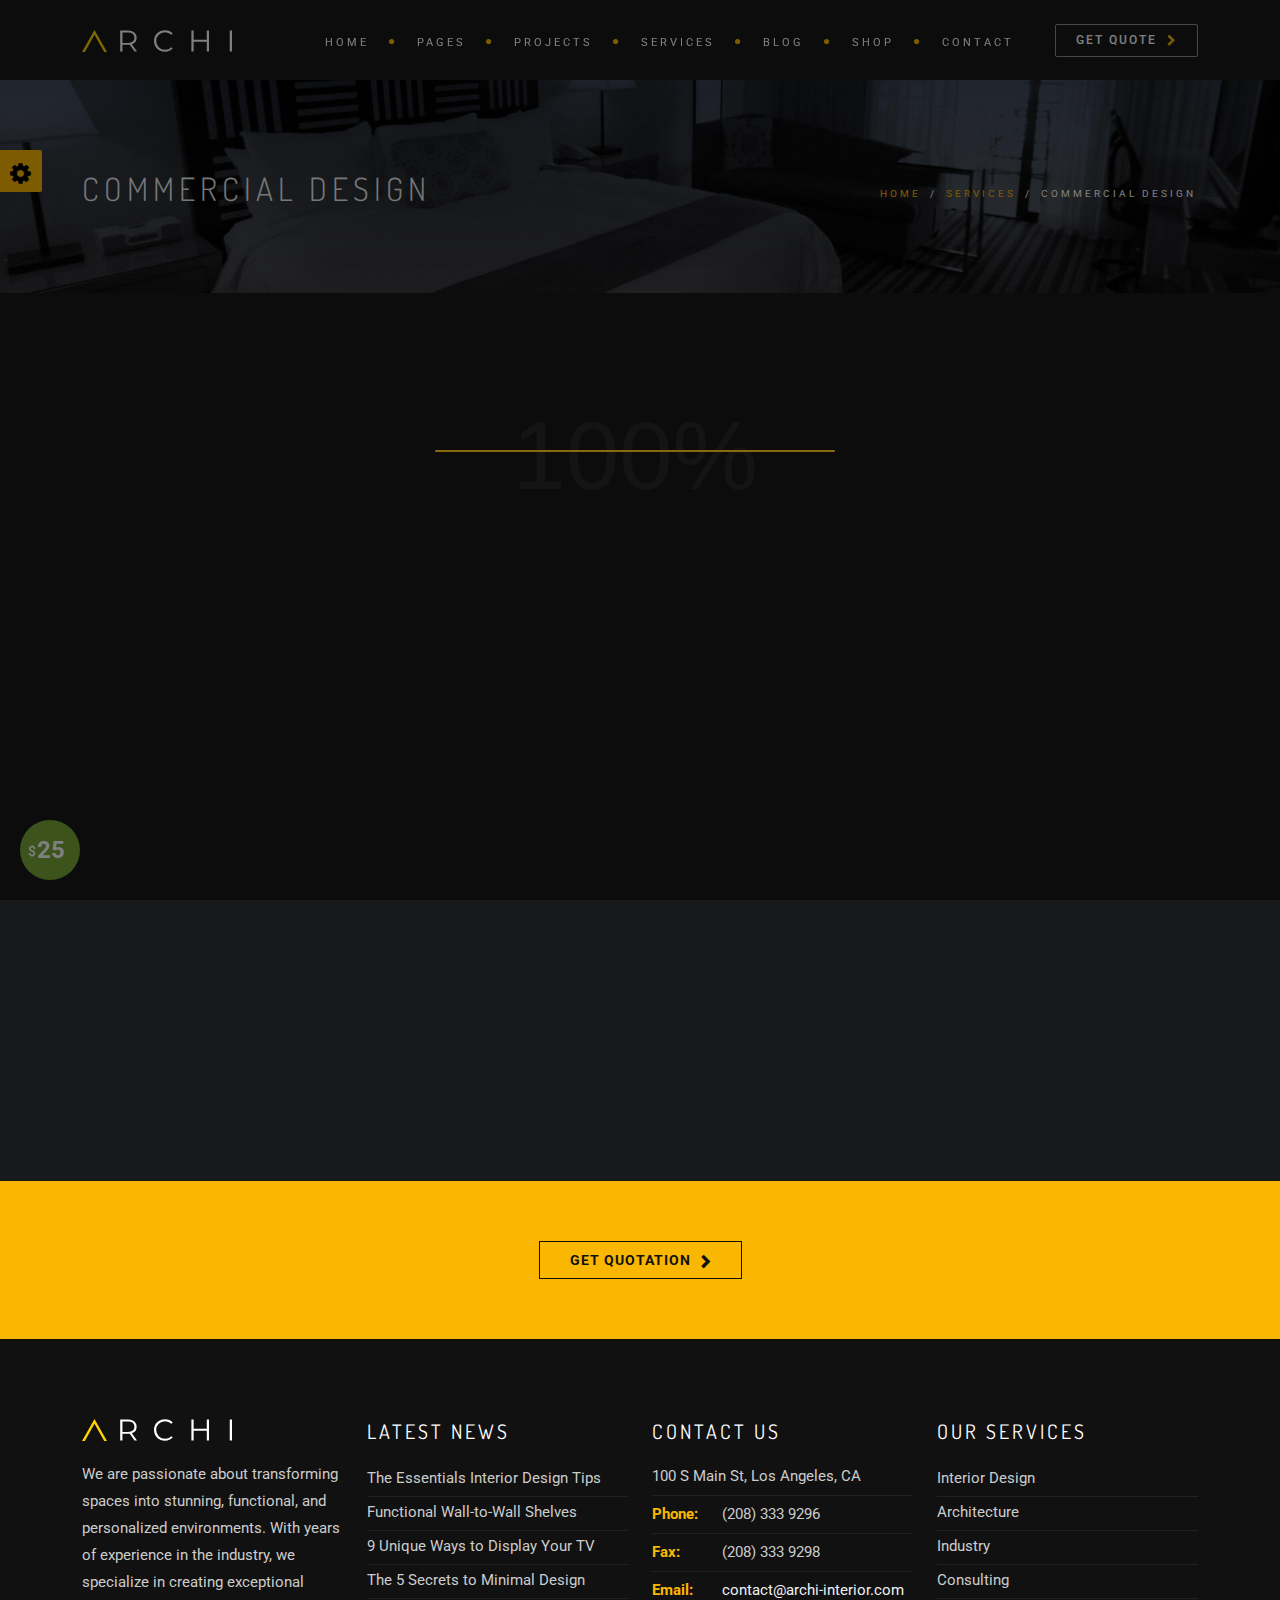
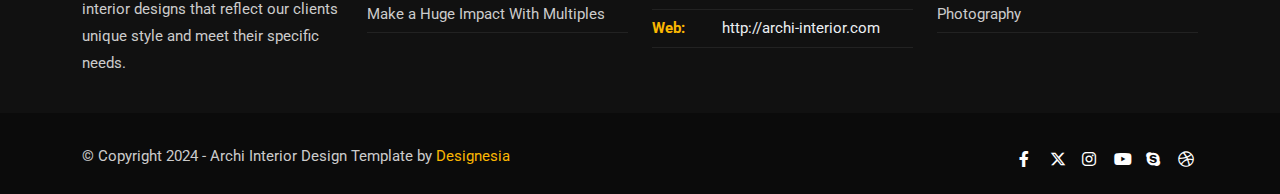
<file: service-4.html>
<!DOCTYPE html>
<html lang="en">


<!-- Mirrored from www.madebydesignesia.com/themes/archi/service-4.html by HTTrack Website Copier/3.x [XR&CO'2014], Fri, 13 Sep 2024 12:21:46 GMT -->
<head>
    <meta charset="utf-8">
    <link rel="icon" href="images/icon.png" type="image/gif" sizes="16x16">
    <title>A R C H I - Premium Interior Design & Multipurpose Template</title>
    <meta name="viewport" content="width=device-width, initial-scale=1.0">
    <meta name="description" content="Archi is best selling interior design website template with responsive stunning design">
    <meta name="keywords" content="architecture,building,business,bootstrap,creative,exterior design,furniture design,gallery,garden design,house,interior design,landscape design,multipurpose,onepage,portfolio,studio">
    <meta name="author" content="">

    <!-- CSS Files
    ================================================== -->
    <link href="css/bootstrap.min.css" rel="stylesheet" type="text/css" id="bootstrap" />
    <link href="css/plugins.css" rel="stylesheet" type="text/css">
    <link href="css/style.css" rel="stylesheet" type="text/css">
    <link href="css/color.css" rel="stylesheet" type="text/css">

    <!-- custom background -->
    <link rel="stylesheet" href="css/bg.css" type="text/css">

    <!-- color scheme -->
	<link rel="stylesheet" href="css/colors/yellow.css" type="text/css" id="colors">
    
    <!-- revolution slider -->
    <link rel="stylesheet" href="rs-plugin/css/settings.css" type="text/css">
    <link rel="stylesheet" href="css/rev-settings.css" type="text/css">

</head>

<body class="page-services">

    <div id="wrapper">
        <!-- header begin -->
        <header>
            <div class="info">
                <div class="container">
                    <div class="row">
                        <div class="col-md-12">
                            <div class="column">Working Hours Monday - Friday <span class="id-color"><strong>08:00-16:00</strong></span></div>
                            <div class="column">Toll Free <span class="id-color"><strong>1800.899.900</strong></span></div>
                            <!-- social icons -->
                            <div class="column social">
                                <a href="#"><i class="fa-brands fa-facebook-f"></i></a>
                                <a href="#"><i class="fa-brands fa-x-twitter"></i></a>
                                <a href="#"><i class="fa-brands fa-instagram"></i></a>
                                <a href="#"><i class="fa-brands fa-youtube"></i></a>
                                <a href="#"><i class="fa-brands fa-skype"></i></a>
                                <a href="#"><i class="fa-brands fa-dribbble"></i></a>
                            </div>
                            <!-- social icons close -->
                        </div>
                    </div>
                </div>
            </div>

            <div class="container">
                <div class="row">
                    <div class="col-md-12">
                    	<div class="md-flex">
	                        <!-- logo begin -->
	                        <div id="logo">
	                            <a href="index.html">
	                                <img class="logo" src="images/logo.svg" alt="">
	                            </a>
	                        </div>
	                        <!-- logo close -->

	                        <!-- small button begin -->
	                        <span id="menu-btn"></span>
	                        <!-- small button close -->

	                        <!-- mainmenu begin -->
                        	<div class="md-flex-col">
								<nav class="md-flex">
									<ul id="mainmenu">
										<li><a href="index.html">Home<span></span></a>
											<ul class="mega">
												<li>
													<div class="container-fluid">
														<div class="menu-content">
															<div class="row">
																<div class="col-lg-3 col-md-12">
																	<ul>
																		<li><a href="31_index-laundry.html">New: Laundry</a></li>
																		<li><a href="20_index-hotel.html">Hotel</a></li>
																		<li><a href="25_index-magazine.html">Archi Magazine</a></li>
																		<li><a href="27_index-doors.html">Doors &amp; Windows</a></li>
																		<li><a href="26_index-flooring.html">Flooring</a></li>
																		<li><a href="24_index-solar.html">Solar Services</a></li>
																		<li><a href="index-modern-v2.html">Modern v2</a></li>
																		<li><a href="23_index-interior-design.html">Interior Design</a></li>
																		<li><a href="22_index-roofing.html">Roofing Services</a></li>
																		<li><a href="21_index-home.html">Single Property</a></li>
																		<li><a href="19_index-pool.html">Swimming Pool</a></li>
																		<li><a href="06_index-sidebar-architecture.html">Architecture (sidebar)</a></li>
																		<li><a href="18_index-car-wash.html">Car Wash Services</a></li>
																		<li><a href="17_index-mover.html">Moving Services</a></li>
																		<li><a href="16_index-painting.html">Painting Services</a></li>
																		<li><a href="15_index-cleaning-service.html">Cleaning Services</a></li>
																		<li><a href="14_index-cctv.html">CCTV Services</a></li>
																		<li><a href="12_index-artist.html">Artist</a></li>
																		<li><a href="13_index-plumbing.html">Plumbing Services</a></li>		
																		<li><a href="30_index-store.html">Furniture Store</a></li>
																	</ul>
																</div>
																
																<div class="col-lg-3 col-md-12">
																	<ul>							
																		<li><a href="index.html">Original</a></li>
																		<li><a href="29_index-holiday.html">New: Snowy 2</a></li>
																		<li><a href="index-onepage-stacked.html">Onepage Stacked</a></li>					
																		<li><a href="30_index-store-2.html">Furniture Store 2</a></li>		
																		<li><a href="11_index-interior-design.html">Interior Design</a></li>					
																		<li><a href="07_index-photography.html">Photography</a></li>
																		<li><a href="06_index-architecture.html">Architecture</a></li>	
																		<li><a href="05_index-consulting.html">Consulting</a></li>	
																		<li><a href="03_index-apartment.html">Apartment</a></li>
																		<li><a href="04_index-kitchen.html">Kitchen</a></li>
																		<li><a href="02_index-webstudio.html">Web Studio</a></li>	
																		<li><a href="10_index-architect.html">Architect</a></li>
																		<li><a href="index-modern.html">Modern</a></li>			
																		<li><a href="08_index-industry.html">Industry</a></li>
																		<li><a href="09_index-garden.html">Garden</a></li>
																		<li><a href="index-studio.html">Studio</a></li>
																		<li><a href="28_index-coworking.html">Coworking</a></li>
																	</ul>
																</div>
																
																<div class="col-lg-3 col-md-12">
																	<ul>
																		<li><a href="index-product-slider.html">Product Slider</a></li>
																		<li><a href="index-landing-product.html">Product Landing</a></li>
																		<li><a href="index-arts.html">Arts</a></li>
																		<li><a href="index-light.html">Original Light</a></li>
																		<li><a href="index-elegant.html">Elegant</a></li>
																		<li><a href="index-header-bottom.html">Bottom Navigation</a></li>
																		<li><a href="index-header-bottom-light.html">Bottom Navigation Light</a></li>
																		<li><a href="index-landing-page.html">Onepage Landing</a></li>
																		<li><a href="index-landing-page-light.html">Onepage Landing Light</a></li>
																		<li><a href="index-sidebar.html">Side Navigation</a></li>
																		<li><a href="sidebar-light-index.html">Side Navigation Light</a></li>
																		<li><a href="index-onepage.html">Onepage</a></li>
																		<li><a href="index-onepage-light.html">Onepage Light</a></li>
																		<li><a href="index-corporate.html">Corporate</a></li>
																		<li><a href="index-rtl.html">Home (RTL)</a></li>
																		<li><a href="index-before-after.html">Before After</a></li>	
																	</ul>
																</div>
																
																<div class="col-lg-3 col-md-12">
																	<ul>					
																		<li><a href="01_index-minisite.html">Minisite</a></li>
																		<li><a href="index-masonry-med-4-cols.html">Masonry</a></li>
																		<li><a href="index-masonry-light-med-4-cols.html">Masonry Light</a></li>
																		<li><a href="index-profession.html">Profession</a></li>
																		<li><a href="index-profession-light.html">Profession Light</a></li>
																		<li><a href="index-portfolio-minimal.html">Portfolio Minimal</a></li>
																		<li><a href="index-snowy.html">Snowy</a></li>
																		<li><a href="index-coming-soon.html">Coming Soon Page</a></li>
																		<li><a href="index-minimal.html">Minimal</a></li>
																		<li><a href="index-hero-slider.html">Hero Slider</a></li>
																		<li><a href="index-hero-particle.html">Hero Particle</a></li>
																		<li><a href="index-hero-parallax.html">Hero Parallax</a></li>
																		<li><a href="index-hero-video.html">Hero Video Background</a></li>
																		<li><a href="index-hero-youtube.html">Hero Youtube Background</a></li>
																		<li><a href="index-hero-looping-image.html">Hero Looping Image</a></li>
																	</ul>
																</div>
															</div>
														</div>
													</div>
												</li>                                        
											</ul>
										</li>
										<li><a href="#">Pages</a>
											<ul class="mega">
												<li>
													<div class="container-fluid">
														<div class="menu-content">
															<div class="row">
																<div class="col-lg-3 col-md-12">
																	<ul>
																		<li class="title">Pages</li>
																		<li><a href="pricing-table-3-cols.html">Pricing 3 Cols</a></li>
																		<li><a href="pricing-table-4-cols.html">Pricing 4 Cols</a></li>
																		<li><a href="faq.html">FAQ</a></li>
																		<li><a href="about.html">About Us</a></li>
																		<li><a href="about-rtl.html">About Us (RTL)</a></li>
																		<li><a href="pricing-table-3-cols-light.html">Pricing 3 Cols Light</a></li>
																		<li><a href="pricing-table-4-cols-light.html">Pricing 4 Cols Light</a></li>
																		<li><a href="faq-light.html">FAQ Light</a></li>
																		<li><a href="about-light.html">About Us Light</a></li>
																	</ul>
																</div>
																
																<div class="col-lg-3 col-md-12">
																	<ul>
																		<li class="title">Headers</li>
																		<li><a href="header-custom-style-1.html">Extended Header 1</a></li>
																		<li><a href="header-custom-style-2.html">Extended Header 2</a></li>
																		<li><a href="header-custom-style-3.html">Extended Header 3</a></li>
																		<li><a href="header-custom-style-1-light.html">Extended Header Light 1</a></li>
																		<li><a href="header-custom-style-2-light.html">Extended Header Light 2</a></li>
																		<li><a href="header-custom-style-3-light.html">Extended Header Light 3</a></li>
																		<li><a href="index.html">Header Default</a></li>
																		<li><a href="index-header-bottom.html">Header Bottom</a></li>
																		<li><a href="index-sidebar.html">Header Side</a></li>
																		<li><a href="index-arts.html">Header Autoshow</a></li>
																	</ul>
																</div>
																
																<div class="col-lg-3 col-md-12">
																	<ul>
																		<li class="title">Elements</li>
																		<li><a href="icons-fontawesome.html">768 FontAwesome Icons</a></li>
																		<li><a href="icons-elegant.html">358 Elegant Icons</a></li>
																		<li><a href="icons-etline.html">100 Etline Icons</a></li>
																		<li><a href="accordion.html">Accordion</a></li>
																		<li><a href="alerts.html">Alerts</a></li>
																		<li><a href="before-after.html">Before After</a></li>
																		<li><a href="buttons.html">Buttons</a></li>
																		<li><a href="carousel.html">Carousel</a></li>
																		<li><a href="countdown.html">Countdown</a></li>
																		<li><a href="counters.html">Counters</a></li>
																	</ul>
																</div>
																
																<div class="col-lg-3 col-md-12">
																	<ul>
																		<li class="title">Elements</li>
																		<li><a href="form-style.html">Form Style</a></li>
																		<li><a href="icon-box.html">Icon Box</a></li>
																		<li><a href="modal.html">Modal</a></li>
																		<li><a href="skill-bar.html">Skill Bar</a></li>
																		<li><a href="steps.html">Steps</a></li>
																		<li><a href="tabs.html">Tabs</a></li>
																		<li><a href="team.html">Team</a></li>
																		<li><a href="timeline.html">Timeline</a></li>
																	</ul>
																</div>
																
																<div class="clearfix"></div>
															</div>
														</div>
													</div>
												</li>                                        
											</ul>
										</li>
										<li><a href="project-wide-4-cols.html">Projects</a>
											<ul>
												<li><a href="project-wide-4-cols.html">New: Creative Style</a>
													<ul>
														<li><a href="project-creative-one.html">Creative One</a></li>
														<li><a href="project-creative-two.html">Creative Two</a></li>
														<li><a href="project-creative-three.html">Creative Three</a></li>
													</ul>
												</li>
												<li><a href="project-wide-4-cols.html">Wide Style</a>
													<ul>
														<li><a href="project-wide-2-cols.html">2 Cols Wide</a></li>
														<li><a href="project-wide-3-cols.html">3 Cols Wide</a></li>
														<li><a href="project-wide-4-cols.html">4 Cols Wide</a></li>
													</ul>
												</li>
												<li><a href="project-contained-3-cols.html">Contained Style</a>
													<ul>
														<li><a href="project-contained-2-cols.html">2 Cols Contained</a></li>
														<li><a href="project-contained-3-cols.html">3 Cols Contained</a></li>
														<li><a href="project-contained-4-cols.html">4 Cols Contained</a></li>
													</ul>
												</li>
												<li><a href="project-carousel-3-cols.html">Carousel Style</a>
													<ul>
														<li><a href="project-carousel-2-cols.html">2 Cols Carousel</a></li>
														<li><a href="project-carousel-3-cols.html">3 Cols Carousel</a></li>
														<li><a href="project-carousel-4-cols.html">4 Cols Carousel</a></li>
													</ul>
												</li>
												<li><a href="project-inverted-3-cols.html">Inverted Style</a>
													<ul>
														<li><a href="project-inverted-2-cols.html">2 Cols Inverted</a></li>
														<li><a href="project-inverted-3-cols.html">3 Cols Inverted</a></li>
														<li><a href="project-inverted-4-cols.html">4 Cols Inverted</a></li>
													</ul>
												</li>
												<li><a href="project-contained-3-cols.html">Masonry Gallery</a>
													<ul>
														<li><a href="project-masonry-4-cols.html">3 Cols Masonry</a></li>
														<li><a href="project-masonry-3-cols.html">4 Cols Masonry</a></li>
													</ul>
												</li>
												<li><a href="project-contained-3-cols.html">Simple Gallery</a>
													<ul>
														<li><a href="gallery-2-cols.html">2 Cols</a></li>
														<li><a href="gallery-3-cols.html">3 Cols</a></li>
														<li><a href="gallery-4-cols.html">4 Cols</a></li>
													</ul>
												</li>
												<li><a href="#">Single Project</a>
													<ul>
														<li><a href="10_project-details.html">Architect</a></li>
														<li><a href="02_project-details.html">Web Studio</a></li>
														<li><a href="08_project-details-industry.html">Industry</a></li>
													</ul>
												</li>
												<li><a href="#">Misc</a>
													<ul>
														<li><a href="project-before-after.html">Before After</a></li>
													</ul>
												</li>
											</ul>
										</li>
										<li><a href="services.html">Services</a>
											<ul>
												<li><a href="service-1.html">Residential Design</a></li>
												<li><a href="service-2.html">Hospitaly Design</a></li>
												<li><a href="service-3.html">Office Design</a></li>
												<li><a href="service-4.html">Commercial Design</a></li>
												<li><a href="services.html">All Services</a></li>
												<li><a href="services-style-2.html">New All Services</a></li>
											</ul>
										</li>
										<li><a href="blog.html">Blog</a>
											<ul>
												<li><a href="#">Blog Default</a>
													<ul>
														<li><a href="blog.html">Dark + Right Sidebar</a></li>
														<li><a href="blog-light.html">Light + Right Sidebar</a></li>
														<li><a href="blog-left-sidebar.html">Dark + Left Sidebar</a></li>
														<li><a href="blog-left-sidebar-light.html">Light + Left Sidebar</a></li>
													</ul>
												</li>
												<li><a href="#">Blog Grid</a>
													<ul>
														<li><a href="blog-grid.html">Dark</a></li>
														<li><a href="blog-grid-light.html">Light</a></li>
														<li><a href="blog-grid-sidebar-right.html">Dark + Sidebar</a></li>
														<li><a href="blog-grid-light-sidebar-right.html">Light + Sidebar</a></li>
													</ul>
												</li>
												<li><a href="#">New: Blog Poster</a>
													<ul>
														<li><a href="blog-poster.html">Default</a></li>
														<li><a href="blog-poster-sidebar-right.html">Right Sidebar</a></li>
														<li><a href="blog-poster-sidebar-left.html">Left Sidebar</a></li>
														<li><a href="blog-poster-fullwidth-3-cols.html">Fullwidth 3 Cols</a></li>
														<li><a href="blog-poster-fullwidth-2-cols.html">Fullwidth 2 Cols</a></li>
													</ul>
												</li>
												<li><a href="#">Blog Single</a>
													<ul>
														<li><a href="blog-single.html">Single</a></li>
														<li><a href="blog-single-light.html">Single Light</a></li>
													</ul>
												</li>
											</ul>
										</li>
										<li><a href="shop.html">Shop</a>
											<ul>
												<li><a href="shop.html">Shop Dark</a></li>
												<li><a href="shop-light.html">Shop Light</a></li>
												<li><a href="product-single.html">Product Single</a></li>
												<li><a href="product-single-light.html">Product Single Light</a></li>
												<li><a href="shop-cart.html">Shopping Cart</a></li>
												<li><a href="shop-cart-light.html">Shopping Cart Light</a></li>
											</ul>
										</li>
										<li><a href="contact.html">Contact</a>
											<ul>
												<li><a href="contact.html">Contact</a></li>
												<li><a href="contact-light.html">Contact Light</a></li>
												<li><a href="renovation-form.html">Renovation Form</a></li>
												<li><a href="renovation-form-light.html">Renovation Form Light</a></li>
											</ul>
										</li>
									</ul>
								</nav>
								<!-- mainmenu close -->
							</div>

							<div class="md-flex-col col-extra">
								<a href="renovation-form.html" class="btn-on-header btn-line">Get Quote</a>
							</div>
						</div>
					</div>
                </div>
            </div>
        </header>
        <!-- header close -->

        <!-- subheader -->
        <section id="subheader" data-speed="8" data-type="background">
            <div class="container">
                <div class="row">
                    <div class="col-md-12">
                        <h1>Commercial Design</h1>
                        <ul class="crumb">
                            <li><a href="index.html">Home</a></li>
                            <li class="sep">/</li>
                            <li><a href="services.html">Services</a></li>
                            <li class="sep">/</li>
                            <li>Commercial Design</li>
                        </ul>
                    </div>
                </div>
            </div>
        </section>
        <!-- subheader close -->

        <!-- content begin -->
        <div id="content">
            <div class="container">
                <div class="row">
                    <div id="sidebar" class="col-md-3 wow fadeInUp">
                        <ul id="services-list">
                            <li><a href="service-1.html">Residential Design</a></li>
                            <li><a href="service-2.html">Hospitaly Design</a></li>
                            <li><a href="service-3.html">Office Design</a></li>
                            <li class="active"><a href="service-4.html">Commercial Design</a></li>
                        </ul>
                    </div>

                    <div class="col-md-9">
                        <div class="row">
                            <div class="col-md-6 wow fadeInUp" data-wow-delay=".3s">
                                <p>Sed ut perspiciatis unde omnis iste natus error sit voluptatem accusantium doloremque laudantium,
                                    totam rem aperiam, eaque ipsa quae ab illo inventore veritatis et quasi architecto beatae
                                    vitae dicta sunt explicabo. Nemo enim ipsam voluptatem quia voluptas sit aspernatur aut
                                    odit aut fugit, sed quia consequuntur magni dolores eos qui ratione voluptatem sequi
                                    nesciunt.</p>
                                <p>Neque porro quisquam est, qui dolorem ipsum quia dolor sit amet, consectetur, adipisci velit,
                                    sed quia non numquam eius modi tempora incidunt ut labore et dolore magnam aliquam quaerat
                                    voluptatem. Ut enim ad minima veniam, quis nostrum exercitationem ullam corporis suscipit
                                    laboriosam, nisi ut aliquid ex ea commodi consequatur? Quis autem vel eum iure reprehenderit
                                    qui in ea voluptate velit esse quam nihil molestiae consequatur, vel illum qui dolorem
                                    eum fugiat quo voluptas nulla pariatur.</p>
                                <p>Lorem ipsum dolor sit amet, consectetur adipiscing elit, sed do eiusmod tempor incididunt
                                    ut labore et dolore magna aliqua. Ut enim ad minim veniam, quis nostrud exercitation
                                    ullamco laboris nisi ut aliquip ex ea commodo consequat. Duis aute irure dolor in reprehenderit
                                    in voluptate velit esse cillum dolore eu fugiat nulla pariatur. Excepteur sint occaecat
                                    cupidatat non proident, sunt in culpa qui officia deserunt mollit anim id est laborum.</p>
                            </div>
                            <div class="col-md-6 pic-services wow fadeInUp" data-wow-delay=".6s">
                                <img src="images/services/p4_a.jpg" class="img-responsive" alt="">
                                <img src="images/services/p4_b.jpg" class="img-responsive" alt="">
                            </div>
                        </div>
                    </div>

                </div>
            </div>



        </div>

        <section id="view-all-projects" class="call-to-action bg-color text-center" data-speed="5" data-type="background" aria-label="view-all-projects">
            <a href="contact.html" class="btn btn-line black btn-big">Get Quotation</a>
        </section>

        <!-- footer begin -->
        <footer>
            <div class="container">
                <div class="row">
                    <div class="col-lg-3">
                        <img src="images/logo.svg" class="logo-small" alt=""><br>We are passionate about transforming spaces into stunning, functional, and personalized environments. With years of experience in the industry, we specialize in creating exceptional interior designs that reflect our clients unique style and meet their specific needs.
                    </div>

                    <div class="col-lg-3">
                        <div class="widget widget_recent_post">
                            <h3>Latest News</h3>
                            <ul>
                                <li><a href="#">The Essentials Interior Design Tips</a></li>
                                <li><a href="#">Functional Wall-to-Wall Shelves</a></li>
                                <li><a href="#">9 Unique Ways to Display Your TV</a></li>
                                <li><a href="#">The 5 Secrets to Minimal Design</a></li>
                                <li><a href="#">Make a Huge Impact With Multiples</a></li>
                            </ul>
                        </div>
                    </div>

                    <div class="col-lg-3">
                        <h3>Contact Us</h3>
                        <div class="widget widget-address">
                            <address>
                                <span>100 S Main St, Los Angeles, CA</span>
                                <span><strong>Phone:</strong>(208) 333 9296</span>
                                <span><strong>Fax:</strong>(208) 333 9298</span>
                                <span><strong>Email:</strong><a href="mailto:contact@archi-interior.com">contact@archi-interior.com</a></span>
                                <span><strong>Web:</strong><a href="#">http://archi-interior.com</a></span>
                            </address>
                        </div>
                    </div>

                    <div class="col-lg-3">
                        <div class="widget widget_recent_post">
                            <h3>Our Services</h3>
                            <ul>
                                <li><a href="#">Interior Design</a></li>
                                <li><a href="#">Architecture</a></li>
                                <li><a href="#">Industry</a></li>
                                <li><a href="#">Consulting</a></li>
                                <li><a href="#">Photography</a></li>
                            </ul>
                        </div>
                    </div>
                </div>
            </div>

            <div class="subfooter">
                <div class="container">
                    <div class="row">
                        <div class="col-md-6">
                            &copy; Copyright 2024 - Archi Interior Design Template by <span class="id-color">Designesia</span>
                        </div>
                        <div class="col-md-6 text-right">
                            <div class="social-icons">
                                <a href="#"><i class="fa-brands fa-facebook-f"></i></a>
                                <a href="#"><i class="fa-brands fa-x-twitter"></i></a>
                                <a href="#"><i class="fa-brands fa-instagram"></i></a>
                                <a href="#"><i class="fa-brands fa-youtube"></i></a>
                                <a href="#"><i class="fa-brands fa-skype"></i></a>
                                <a href="#"><i class="fa-brands fa-dribbble"></i></a>
                            </div>
                        </div>
                    </div>
                </div>
            </div>
            <a href="#" id="back-to-top"></a>
        </footer>
        <!-- footer close -->
    </div>
    <!-- style switcher
    ================================================== -->


    <div id="switcher">
        <span class="custom-close"></span>
        <span class="custom-show"></span>
        <span class="sw-title">Header Layout</span>
        <select name="switcher" id="de-header-layout">
            <option value="opt-1" selected>Simple</option>
            <option value="opt-2">Extended</option>
        </select>
        <div class="clearfix"></div>
        <span class="sw-title">Color :</span>
        <ul id="de-color">
            <li class="bg1"></li>
            <li class="bg2"></li>
            <li class="bg3"></li>
            <li class="bg4"></li>
            <li class="bg5"></li>
            <li class="bg6"></li>
            <li class="bg7"></li>
            <li class="bg8"></li>
            <li class="bg9"></li>
            <li class="bg10"></li>
        </ul>
    </div>

    <div id="purchase-now">
    	<a href="https://themeforest.net/cart/configure_before_adding/10940889"><span>$</span>25</a>
    	<div class="pn-hover">Buy Now</div>
    </div>

    <!-- Javascript Files
    ================================================== -->
    <script src="js/plugins.js"></script>
    <script src="js/designesia.js"></script>

</body>


<!-- Mirrored from www.madebydesignesia.com/themes/archi/service-4.html by HTTrack Website Copier/3.x [XR&CO'2014], Fri, 13 Sep 2024 12:21:46 GMT -->
</html>
</file>
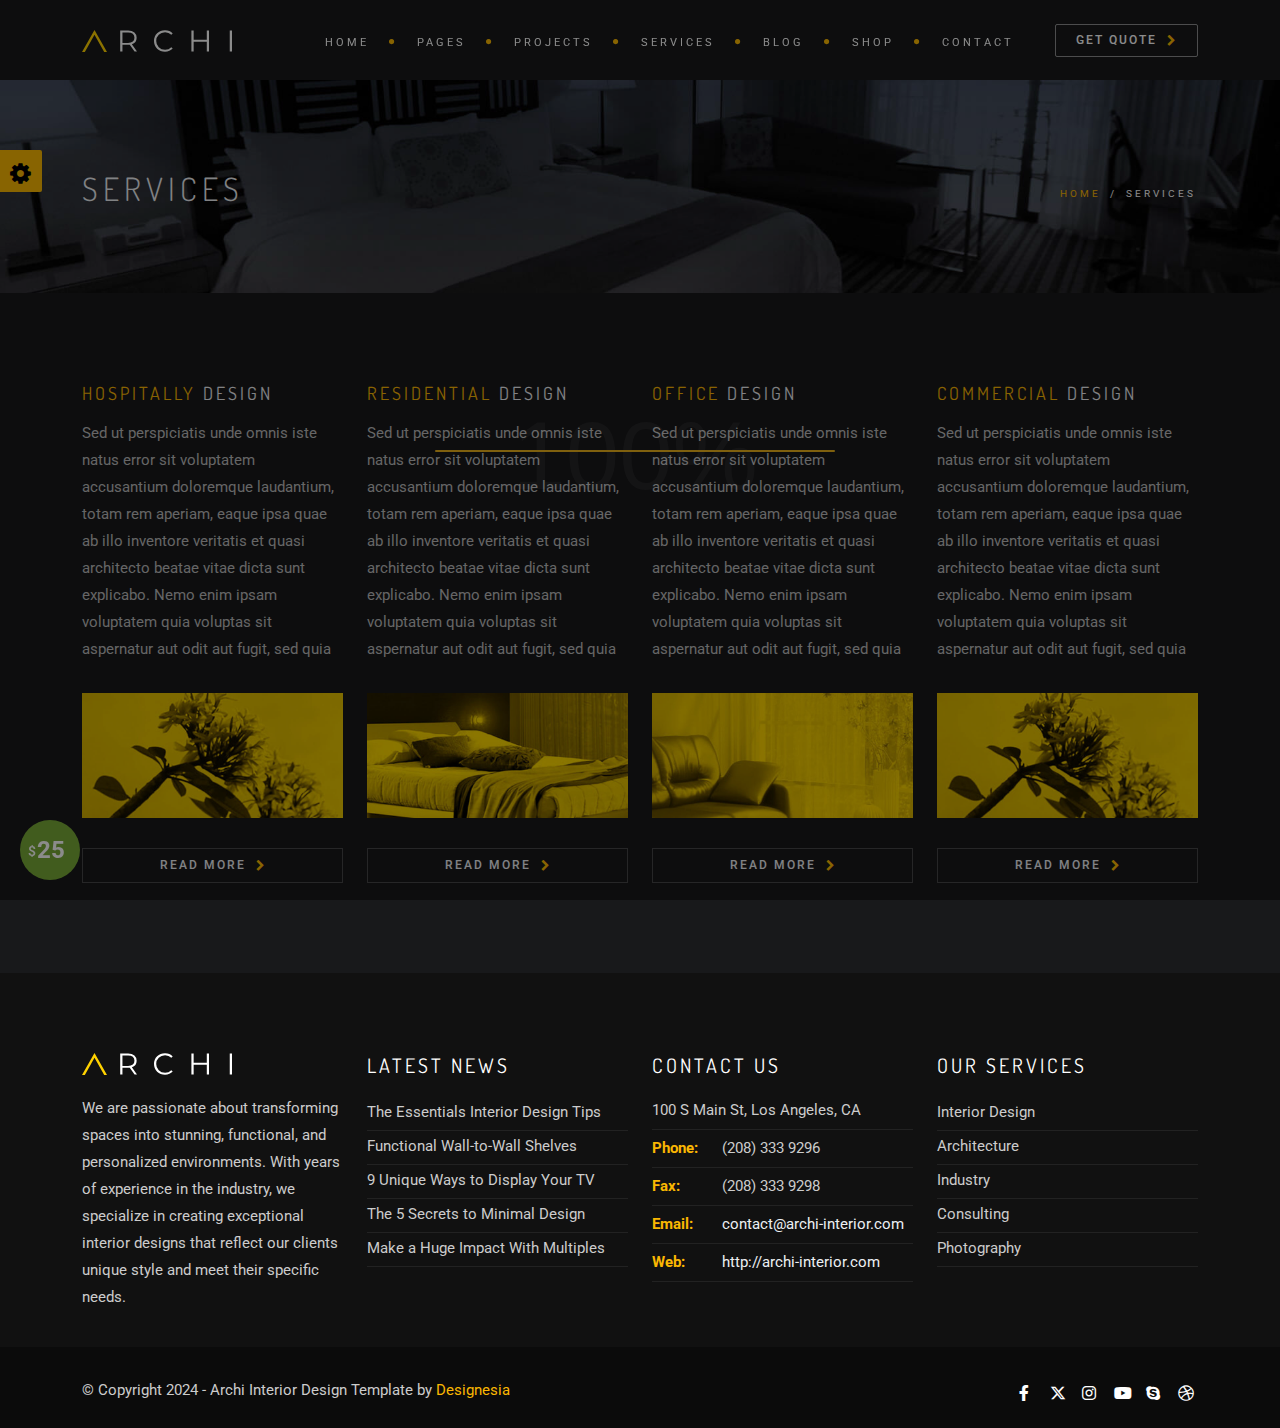
<file: services.html>
<!DOCTYPE html>
<html lang="en">


<!-- Mirrored from www.madebydesignesia.com/themes/archi/services.html by HTTrack Website Copier/3.x [XR&CO'2014], Fri, 13 Sep 2024 12:21:44 GMT -->
<head>
    <meta charset="utf-8">
    <link rel="icon" href="images/icon.png" type="image/gif" sizes="16x16">
    <title>A R C H I - Premium Interior Design & Multipurpose Template</title>
    <meta name="viewport" content="width=device-width, initial-scale=1.0">
    <meta name="description" content="Archi is best selling interior design website template with responsive stunning design">
    <meta name="keywords" content="architecture,building,business,bootstrap,creative,exterior design,furniture design,gallery,garden design,house,interior design,landscape design,multipurpose,onepage,portfolio,studio">
    <meta name="author" content="">

    <!-- CSS Files
    ================================================== -->
    <link href="css/bootstrap.min.css" rel="stylesheet" type="text/css" id="bootstrap" />
    <link href="css/plugins.css" rel="stylesheet" type="text/css">
    <link href="css/style.css" rel="stylesheet" type="text/css">
    <link href="css/color.css" rel="stylesheet" type="text/css">

    <!-- custom background -->
    <link rel="stylesheet" href="css/bg.css" type="text/css">

    <!-- color scheme -->
	<link rel="stylesheet" href="css/colors/yellow.css" type="text/css" id="colors">
    
    <!-- revolution slider -->
    <link rel="stylesheet" href="rs-plugin/css/settings.css" type="text/css">
    <link rel="stylesheet" href="css/rev-settings.css" type="text/css">

</head>

<body class="page-services">

    <div id="wrapper">
        <!-- header begin -->
        <header>
            <div class="info">
                <div class="container">
                    <div class="row">
                        <div class="col-md-12">
                            <div class="column">Working Hours Monday - Friday <span class="id-color"><strong>08:00-16:00</strong></span></div>
                            <div class="column">Toll Free <span class="id-color"><strong>1800.899.900</strong></span></div>
                            <!-- social icons -->
                            <div class="column social">
                                <a href="#"><i class="fa-brands fa-facebook-f"></i></a>
                                <a href="#"><i class="fa-brands fa-x-twitter"></i></a>
                                <a href="#"><i class="fa-brands fa-instagram"></i></a>
                                <a href="#"><i class="fa-brands fa-youtube"></i></a>
                                <a href="#"><i class="fa-brands fa-skype"></i></a>
                                <a href="#"><i class="fa-brands fa-dribbble"></i></a>
                            </div>
                            <!-- social icons close -->
                        </div>
                    </div>
                </div>
            </div>

            <div class="container">
                <div class="row">
                    <div class="col-md-12">
                    	<div class="md-flex">
	                        <!-- logo begin -->
	                        <div id="logo">
	                            <a href="index.html">
	                                <img class="logo" src="images/logo.svg" alt="">
	                            </a>
	                        </div>
	                        <!-- logo close -->

	                        <!-- small button begin -->
	                        <span id="menu-btn"></span>
	                        <!-- small button close -->

	                        <!-- mainmenu begin -->
                        	<div class="md-flex-col">
								<nav class="md-flex">
									<ul id="mainmenu">
										<li><a href="index.html">Home<span></span></a>
											<ul class="mega">
												<li>
													<div class="container-fluid">
														<div class="menu-content">
															<div class="row">
																<div class="col-lg-3 col-md-12">
																	<ul>
																		<li><a href="31_index-laundry.html">New: Laundry</a></li>
																		<li><a href="20_index-hotel.html">Hotel</a></li>
																		<li><a href="25_index-magazine.html">Archi Magazine</a></li>
																		<li><a href="27_index-doors.html">Doors &amp; Windows</a></li>
																		<li><a href="26_index-flooring.html">Flooring</a></li>
																		<li><a href="24_index-solar.html">Solar Services</a></li>
																		<li><a href="index-modern-v2.html">Modern v2</a></li>
																		<li><a href="23_index-interior-design.html">Interior Design</a></li>
																		<li><a href="22_index-roofing.html">Roofing Services</a></li>
																		<li><a href="21_index-home.html">Single Property</a></li>
																		<li><a href="19_index-pool.html">Swimming Pool</a></li>
																		<li><a href="06_index-sidebar-architecture.html">Architecture (sidebar)</a></li>
																		<li><a href="18_index-car-wash.html">Car Wash Services</a></li>
																		<li><a href="17_index-mover.html">Moving Services</a></li>
																		<li><a href="16_index-painting.html">Painting Services</a></li>
																		<li><a href="15_index-cleaning-service.html">Cleaning Services</a></li>
																		<li><a href="14_index-cctv.html">CCTV Services</a></li>
																		<li><a href="12_index-artist.html">Artist</a></li>
																		<li><a href="13_index-plumbing.html">Plumbing Services</a></li>		
																		<li><a href="30_index-store.html">Furniture Store</a></li>
																	</ul>
																</div>
																
																<div class="col-lg-3 col-md-12">
																	<ul>							
																		<li><a href="index.html">Original</a></li>
																		<li><a href="29_index-holiday.html">New: Snowy 2</a></li>
																		<li><a href="index-onepage-stacked.html">Onepage Stacked</a></li>					
																		<li><a href="30_index-store-2.html">Furniture Store 2</a></li>		
																		<li><a href="11_index-interior-design.html">Interior Design</a></li>					
																		<li><a href="07_index-photography.html">Photography</a></li>
																		<li><a href="06_index-architecture.html">Architecture</a></li>	
																		<li><a href="05_index-consulting.html">Consulting</a></li>	
																		<li><a href="03_index-apartment.html">Apartment</a></li>
																		<li><a href="04_index-kitchen.html">Kitchen</a></li>
																		<li><a href="02_index-webstudio.html">Web Studio</a></li>	
																		<li><a href="10_index-architect.html">Architect</a></li>
																		<li><a href="index-modern.html">Modern</a></li>			
																		<li><a href="08_index-industry.html">Industry</a></li>
																		<li><a href="09_index-garden.html">Garden</a></li>
																		<li><a href="index-studio.html">Studio</a></li>
																		<li><a href="28_index-coworking.html">Coworking</a></li>
																	</ul>
																</div>
																
																<div class="col-lg-3 col-md-12">
																	<ul>
																		<li><a href="index-product-slider.html">Product Slider</a></li>
																		<li><a href="index-landing-product.html">Product Landing</a></li>
																		<li><a href="index-arts.html">Arts</a></li>
																		<li><a href="index-light.html">Original Light</a></li>
																		<li><a href="index-elegant.html">Elegant</a></li>
																		<li><a href="index-header-bottom.html">Bottom Navigation</a></li>
																		<li><a href="index-header-bottom-light.html">Bottom Navigation Light</a></li>
																		<li><a href="index-landing-page.html">Onepage Landing</a></li>
																		<li><a href="index-landing-page-light.html">Onepage Landing Light</a></li>
																		<li><a href="index-sidebar.html">Side Navigation</a></li>
																		<li><a href="sidebar-light-index.html">Side Navigation Light</a></li>
																		<li><a href="index-onepage.html">Onepage</a></li>
																		<li><a href="index-onepage-light.html">Onepage Light</a></li>
																		<li><a href="index-corporate.html">Corporate</a></li>
																		<li><a href="index-rtl.html">Home (RTL)</a></li>
																		<li><a href="index-before-after.html">Before After</a></li>	
																	</ul>
																</div>
																
																<div class="col-lg-3 col-md-12">
																	<ul>					
																		<li><a href="01_index-minisite.html">Minisite</a></li>
																		<li><a href="index-masonry-med-4-cols.html">Masonry</a></li>
																		<li><a href="index-masonry-light-med-4-cols.html">Masonry Light</a></li>
																		<li><a href="index-profession.html">Profession</a></li>
																		<li><a href="index-profession-light.html">Profession Light</a></li>
																		<li><a href="index-portfolio-minimal.html">Portfolio Minimal</a></li>
																		<li><a href="index-snowy.html">Snowy</a></li>
																		<li><a href="index-coming-soon.html">Coming Soon Page</a></li>
																		<li><a href="index-minimal.html">Minimal</a></li>
																		<li><a href="index-hero-slider.html">Hero Slider</a></li>
																		<li><a href="index-hero-particle.html">Hero Particle</a></li>
																		<li><a href="index-hero-parallax.html">Hero Parallax</a></li>
																		<li><a href="index-hero-video.html">Hero Video Background</a></li>
																		<li><a href="index-hero-youtube.html">Hero Youtube Background</a></li>
																		<li><a href="index-hero-looping-image.html">Hero Looping Image</a></li>
																	</ul>
																</div>
															</div>
														</div>
													</div>
												</li>                                        
											</ul>
										</li>
										<li><a href="#">Pages</a>
											<ul class="mega">
												<li>
													<div class="container-fluid">
														<div class="menu-content">
															<div class="row">
																<div class="col-lg-3 col-md-12">
																	<ul>
																		<li class="title">Pages</li>
																		<li><a href="pricing-table-3-cols.html">Pricing 3 Cols</a></li>
																		<li><a href="pricing-table-4-cols.html">Pricing 4 Cols</a></li>
																		<li><a href="faq.html">FAQ</a></li>
																		<li><a href="about.html">About Us</a></li>
																		<li><a href="about-rtl.html">About Us (RTL)</a></li>
																		<li><a href="pricing-table-3-cols-light.html">Pricing 3 Cols Light</a></li>
																		<li><a href="pricing-table-4-cols-light.html">Pricing 4 Cols Light</a></li>
																		<li><a href="faq-light.html">FAQ Light</a></li>
																		<li><a href="about-light.html">About Us Light</a></li>
																	</ul>
																</div>
																
																<div class="col-lg-3 col-md-12">
																	<ul>
																		<li class="title">Headers</li>
																		<li><a href="header-custom-style-1.html">Extended Header 1</a></li>
																		<li><a href="header-custom-style-2.html">Extended Header 2</a></li>
																		<li><a href="header-custom-style-3.html">Extended Header 3</a></li>
																		<li><a href="header-custom-style-1-light.html">Extended Header Light 1</a></li>
																		<li><a href="header-custom-style-2-light.html">Extended Header Light 2</a></li>
																		<li><a href="header-custom-style-3-light.html">Extended Header Light 3</a></li>
																		<li><a href="index.html">Header Default</a></li>
																		<li><a href="index-header-bottom.html">Header Bottom</a></li>
																		<li><a href="index-sidebar.html">Header Side</a></li>
																		<li><a href="index-arts.html">Header Autoshow</a></li>
																	</ul>
																</div>
																
																<div class="col-lg-3 col-md-12">
																	<ul>
																		<li class="title">Elements</li>
																		<li><a href="icons-fontawesome.html">768 FontAwesome Icons</a></li>
																		<li><a href="icons-elegant.html">358 Elegant Icons</a></li>
																		<li><a href="icons-etline.html">100 Etline Icons</a></li>
																		<li><a href="accordion.html">Accordion</a></li>
																		<li><a href="alerts.html">Alerts</a></li>
																		<li><a href="before-after.html">Before After</a></li>
																		<li><a href="buttons.html">Buttons</a></li>
																		<li><a href="carousel.html">Carousel</a></li>
																		<li><a href="countdown.html">Countdown</a></li>
																		<li><a href="counters.html">Counters</a></li>
																	</ul>
																</div>
																
																<div class="col-lg-3 col-md-12">
																	<ul>
																		<li class="title">Elements</li>
																		<li><a href="form-style.html">Form Style</a></li>
																		<li><a href="icon-box.html">Icon Box</a></li>
																		<li><a href="modal.html">Modal</a></li>
																		<li><a href="skill-bar.html">Skill Bar</a></li>
																		<li><a href="steps.html">Steps</a></li>
																		<li><a href="tabs.html">Tabs</a></li>
																		<li><a href="team.html">Team</a></li>
																		<li><a href="timeline.html">Timeline</a></li>
																	</ul>
																</div>
																
																<div class="clearfix"></div>
															</div>
														</div>
													</div>
												</li>                                        
											</ul>
										</li>
										<li><a href="project-wide-4-cols.html">Projects</a>
											<ul>
												<li><a href="project-wide-4-cols.html">New: Creative Style</a>
													<ul>
														<li><a href="project-creative-one.html">Creative One</a></li>
														<li><a href="project-creative-two.html">Creative Two</a></li>
														<li><a href="project-creative-three.html">Creative Three</a></li>
													</ul>
												</li>
												<li><a href="project-wide-4-cols.html">Wide Style</a>
													<ul>
														<li><a href="project-wide-2-cols.html">2 Cols Wide</a></li>
														<li><a href="project-wide-3-cols.html">3 Cols Wide</a></li>
														<li><a href="project-wide-4-cols.html">4 Cols Wide</a></li>
													</ul>
												</li>
												<li><a href="project-contained-3-cols.html">Contained Style</a>
													<ul>
														<li><a href="project-contained-2-cols.html">2 Cols Contained</a></li>
														<li><a href="project-contained-3-cols.html">3 Cols Contained</a></li>
														<li><a href="project-contained-4-cols.html">4 Cols Contained</a></li>
													</ul>
												</li>
												<li><a href="project-carousel-3-cols.html">Carousel Style</a>
													<ul>
														<li><a href="project-carousel-2-cols.html">2 Cols Carousel</a></li>
														<li><a href="project-carousel-3-cols.html">3 Cols Carousel</a></li>
														<li><a href="project-carousel-4-cols.html">4 Cols Carousel</a></li>
													</ul>
												</li>
												<li><a href="project-inverted-3-cols.html">Inverted Style</a>
													<ul>
														<li><a href="project-inverted-2-cols.html">2 Cols Inverted</a></li>
														<li><a href="project-inverted-3-cols.html">3 Cols Inverted</a></li>
														<li><a href="project-inverted-4-cols.html">4 Cols Inverted</a></li>
													</ul>
												</li>
												<li><a href="project-contained-3-cols.html">Masonry Gallery</a>
													<ul>
														<li><a href="project-masonry-4-cols.html">3 Cols Masonry</a></li>
														<li><a href="project-masonry-3-cols.html">4 Cols Masonry</a></li>
													</ul>
												</li>
												<li><a href="project-contained-3-cols.html">Simple Gallery</a>
													<ul>
														<li><a href="gallery-2-cols.html">2 Cols</a></li>
														<li><a href="gallery-3-cols.html">3 Cols</a></li>
														<li><a href="gallery-4-cols.html">4 Cols</a></li>
													</ul>
												</li>
												<li><a href="#">Single Project</a>
													<ul>
														<li><a href="10_project-details.html">Architect</a></li>
														<li><a href="02_project-details.html">Web Studio</a></li>
														<li><a href="08_project-details-industry.html">Industry</a></li>
													</ul>
												</li>
												<li><a href="#">Misc</a>
													<ul>
														<li><a href="project-before-after.html">Before After</a></li>
													</ul>
												</li>
											</ul>
										</li>
										<li><a href="services.html">Services</a>
											<ul>
												<li><a href="service-1.html">Residential Design</a></li>
												<li><a href="service-2.html">Hospitaly Design</a></li>
												<li><a href="service-3.html">Office Design</a></li>
												<li><a href="service-4.html">Commercial Design</a></li>
												<li><a href="services.html">All Services</a></li>
												<li><a href="services-style-2.html">New All Services</a></li>
											</ul>
										</li>
										<li><a href="blog.html">Blog</a>
											<ul>
												<li><a href="#">Blog Default</a>
													<ul>
														<li><a href="blog.html">Dark + Right Sidebar</a></li>
														<li><a href="blog-light.html">Light + Right Sidebar</a></li>
														<li><a href="blog-left-sidebar.html">Dark + Left Sidebar</a></li>
														<li><a href="blog-left-sidebar-light.html">Light + Left Sidebar</a></li>
													</ul>
												</li>
												<li><a href="#">Blog Grid</a>
													<ul>
														<li><a href="blog-grid.html">Dark</a></li>
														<li><a href="blog-grid-light.html">Light</a></li>
														<li><a href="blog-grid-sidebar-right.html">Dark + Sidebar</a></li>
														<li><a href="blog-grid-light-sidebar-right.html">Light + Sidebar</a></li>
													</ul>
												</li>
												<li><a href="#">New: Blog Poster</a>
													<ul>
														<li><a href="blog-poster.html">Default</a></li>
														<li><a href="blog-poster-sidebar-right.html">Right Sidebar</a></li>
														<li><a href="blog-poster-sidebar-left.html">Left Sidebar</a></li>
														<li><a href="blog-poster-fullwidth-3-cols.html">Fullwidth 3 Cols</a></li>
														<li><a href="blog-poster-fullwidth-2-cols.html">Fullwidth 2 Cols</a></li>
													</ul>
												</li>
												<li><a href="#">Blog Single</a>
													<ul>
														<li><a href="blog-single.html">Single</a></li>
														<li><a href="blog-single-light.html">Single Light</a></li>
													</ul>
												</li>
											</ul>
										</li>
										<li><a href="shop.html">Shop</a>
											<ul>
												<li><a href="shop.html">Shop Dark</a></li>
												<li><a href="shop-light.html">Shop Light</a></li>
												<li><a href="product-single.html">Product Single</a></li>
												<li><a href="product-single-light.html">Product Single Light</a></li>
												<li><a href="shop-cart.html">Shopping Cart</a></li>
												<li><a href="shop-cart-light.html">Shopping Cart Light</a></li>
											</ul>
										</li>
										<li><a href="contact.html">Contact</a>
											<ul>
												<li><a href="contact.html">Contact</a></li>
												<li><a href="contact-light.html">Contact Light</a></li>
												<li><a href="renovation-form.html">Renovation Form</a></li>
												<li><a href="renovation-form-light.html">Renovation Form Light</a></li>
											</ul>
										</li>
									</ul>
								</nav>
								<!-- mainmenu close -->
							</div>

							<div class="md-flex-col col-extra">
								<a href="renovation-form.html" class="btn-on-header btn-line">Get Quote</a>
							</div>
						</div>
					</div>
                </div>
            </div>
        </header>
        <!-- header close -->

        <!-- subheader -->
        <section id="subheader" data-speed="8" data-type="background">
            <div class="container">
                <div class="row">
                    <div class="col-md-12">
                        <h1>Services</h1>
                        <ul class="crumb">
                            <li><a href="index.html">Home</a></li>
                            <li class="sep">/</li>
                            <li>Services</li>
                        </ul>
                    </div>
                </div>
            </div>
        </section>
        <!-- subheader close -->

        <!-- content begin -->
        <div id="content">
            <div class="container">
                <div class="row">
                    <div class="col-md-3">
                        <h3><span class="id-color">Hospitally</span> Design</h3>
                        Sed ut perspiciatis unde omnis iste natus error sit voluptatem accusantium doloremque laudantium, totam rem aperiam, eaque
                        ipsa quae ab illo inventore veritatis et quasi architecto beatae vitae dicta sunt explicabo. Nemo
                        enim ipsam voluptatem quia voluptas sit aspernatur aut odit aut fugit, sed quia
                        <div class="spacer-single"></div>
                        <img src="images/misc/pic_3.jpg" class="img-responsive" alt="">
                        <div class="spacer-single"></div>
                        <a href="service-1.html" class="btn-line btn-fullwidth">Read More</a>
                    </div>

                    <div class="col-md-3">
                        <h3><span class="id-color">Residential</span> Design</h3>
                        Sed ut perspiciatis unde omnis iste natus error sit voluptatem accusantium doloremque laudantium, totam rem aperiam, eaque
                        ipsa quae ab illo inventore veritatis et quasi architecto beatae vitae dicta sunt explicabo. Nemo
                        enim ipsam voluptatem quia voluptas sit aspernatur aut odit aut fugit, sed quia
                        <div class="spacer-single"></div>
                        <img src="images/misc/pic_1.jpg" class="img-responsive" alt="">
                        <div class="spacer-single"></div>
                        <a href="service-2.html" class="btn-line btn-fullwidth">Read More</a>
                    </div>

                    <div class="col-md-3">
                        <h3><span class="id-color">Office</span> Design</h3>
                        Sed ut perspiciatis unde omnis iste natus error sit voluptatem accusantium doloremque laudantium, totam rem aperiam, eaque
                        ipsa quae ab illo inventore veritatis et quasi architecto beatae vitae dicta sunt explicabo. Nemo
                        enim ipsam voluptatem quia voluptas sit aspernatur aut odit aut fugit, sed quia
                        <div class="spacer-single"></div>
                        <img src="images/misc/pic_2.jpg" class="img-responsive" alt="">
                        <div class="spacer-single"></div>
                        <a href="service-3.html" class="btn-line btn-fullwidth">Read More</a>
                    </div>


                    <div class="col-md-3">
                        <h3><span class="id-color">Commercial</span> Design</h3>
                        Sed ut perspiciatis unde omnis iste natus error sit voluptatem accusantium doloremque laudantium, totam rem aperiam, eaque
                        ipsa quae ab illo inventore veritatis et quasi architecto beatae vitae dicta sunt explicabo. Nemo
                        enim ipsam voluptatem quia voluptas sit aspernatur aut odit aut fugit, sed quia
                        <div class="spacer-single"></div>
                        <img src="images/misc/pic_3.jpg" class="img-responsive" alt="">
                        <div class="spacer-single"></div>
                        <a href="service-4.html" class="btn-line btn-fullwidth">Read More</a>
                    </div>

                </div>
            </div>



        </div>

        <!-- footer begin -->
        <footer>
            <div class="container">
                <div class="row">
                    <div class="col-lg-3">
                        <img src="images/logo.svg" class="logo-small" alt=""><br>We are passionate about transforming spaces into stunning, functional, and personalized environments. With years of experience in the industry, we specialize in creating exceptional interior designs that reflect our clients unique style and meet their specific needs.
                    </div>

                    <div class="col-lg-3">
                        <div class="widget widget_recent_post">
                            <h3>Latest News</h3>
                            <ul>
                                <li><a href="#">The Essentials Interior Design Tips</a></li>
                                <li><a href="#">Functional Wall-to-Wall Shelves</a></li>
                                <li><a href="#">9 Unique Ways to Display Your TV</a></li>
                                <li><a href="#">The 5 Secrets to Minimal Design</a></li>
                                <li><a href="#">Make a Huge Impact With Multiples</a></li>
                            </ul>
                        </div>
                    </div>

                    <div class="col-lg-3">
                        <h3>Contact Us</h3>
                        <div class="widget widget-address">
                            <address>
                                <span>100 S Main St, Los Angeles, CA</span>
                                <span><strong>Phone:</strong>(208) 333 9296</span>
                                <span><strong>Fax:</strong>(208) 333 9298</span>
                                <span><strong>Email:</strong><a href="mailto:contact@archi-interior.com">contact@archi-interior.com</a></span>
                                <span><strong>Web:</strong><a href="#">http://archi-interior.com</a></span>
                            </address>
                        </div>
                    </div>

                    <div class="col-lg-3">
                        <div class="widget widget_recent_post">
                            <h3>Our Services</h3>
                            <ul>
                                <li><a href="#">Interior Design</a></li>
                                <li><a href="#">Architecture</a></li>
                                <li><a href="#">Industry</a></li>
                                <li><a href="#">Consulting</a></li>
                                <li><a href="#">Photography</a></li>
                            </ul>
                        </div>
                    </div>
                </div>
            </div>

            <div class="subfooter">
                <div class="container">
                    <div class="row">
                        <div class="col-md-6">
                            &copy; Copyright 2024 - Archi Interior Design Template by <span class="id-color">Designesia</span>
                        </div>
                        <div class="col-md-6 text-right">
                            <div class="social-icons">
                                <a href="#"><i class="fa-brands fa-facebook-f"></i></a>
                                <a href="#"><i class="fa-brands fa-x-twitter"></i></a>
                                <a href="#"><i class="fa-brands fa-instagram"></i></a>
                                <a href="#"><i class="fa-brands fa-youtube"></i></a>
                                <a href="#"><i class="fa-brands fa-skype"></i></a>
                                <a href="#"><i class="fa-brands fa-dribbble"></i></a>
                            </div>
                        </div>
                    </div>
                </div>
            </div>
            <a href="#" id="back-to-top"></a>
        </footer>
        <!-- footer close -->

    </div>

    <!-- style switcher
    ================================================== -->


    <div id="switcher">
        <span class="custom-close"></span>
        <span class="custom-show"></span>
        <span class="sw-title">Header Layout</span>
        <select name="switcher" id="de-header-layout">
            <option value="opt-1" selected>Simple</option>
            <option value="opt-2">Extended</option>
        </select>
        <div class="clearfix"></div>
        <span class="sw-title">Color :</span>
        <ul id="de-color">
            <li class="bg1"></li>
            <li class="bg2"></li>
            <li class="bg3"></li>
            <li class="bg4"></li>
            <li class="bg5"></li>
            <li class="bg6"></li>
            <li class="bg7"></li>
            <li class="bg8"></li>
            <li class="bg9"></li>
            <li class="bg10"></li>
        </ul>
    </div>

    <div id="purchase-now">
    	<a href="https://themeforest.net/cart/configure_before_adding/10940889"><span>$</span>25</a>
    	<div class="pn-hover">Buy Now</div>
    </div>

    <!-- Javascript Files
    ================================================== -->
    <script src="js/plugins.js"></script>
    <script src="js/designesia.js"></script>

</body>


<!-- Mirrored from www.madebydesignesia.com/themes/archi/services.html by HTTrack Website Copier/3.x [XR&CO'2014], Fri, 13 Sep 2024 12:21:44 GMT -->
</html>
</file>
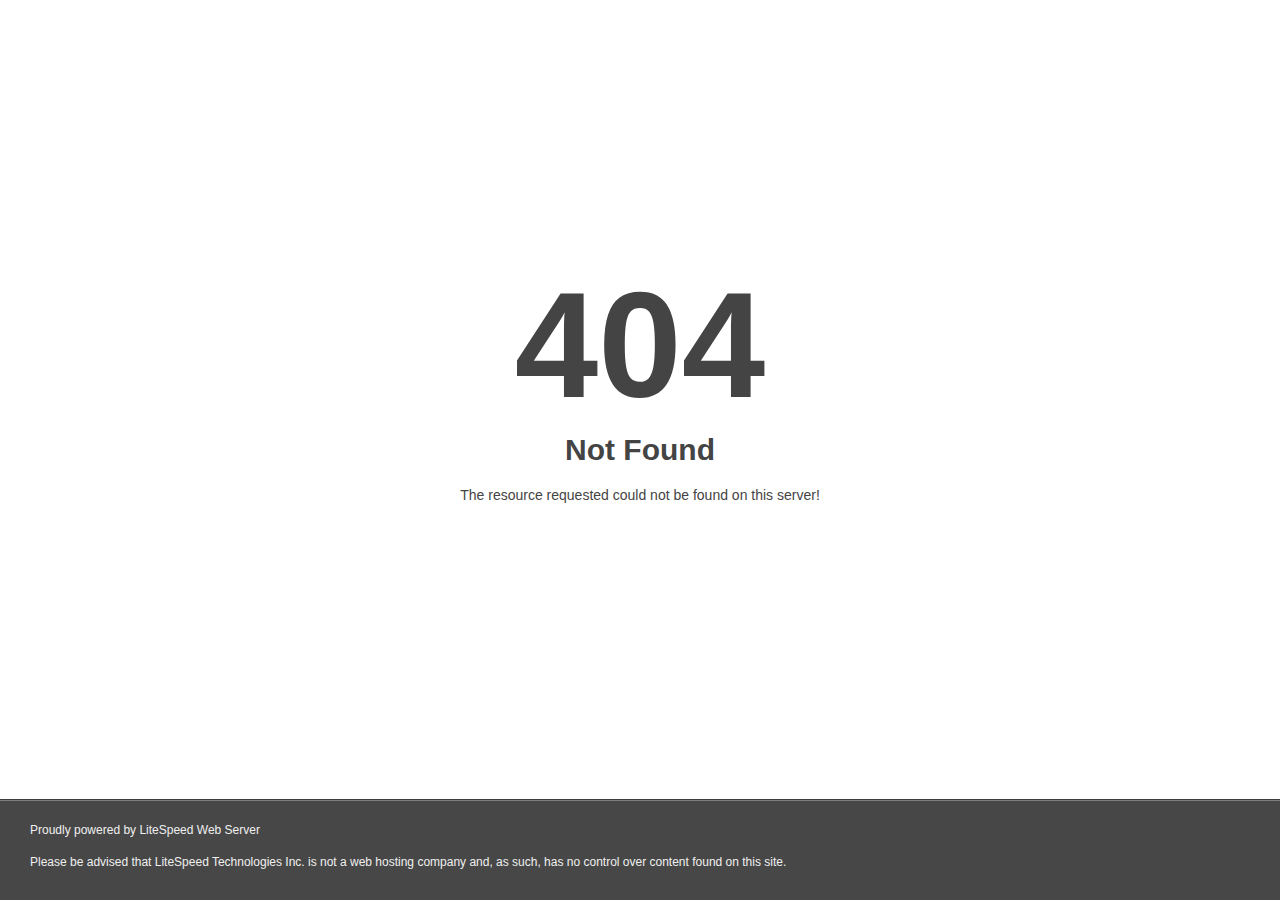
<file: css/owl.video.play.html>
<!DOCTYPE html>
<html style="height:100%">
<head>
<meta name="viewport" content="width=device-width, initial-scale=1, shrink-to-fit=no" />
<title> 404 Not Found
</title><style>@media (prefers-color-scheme:dark){body{background-color:#000!important}}</style></head>
<body style="color: #444; margin:0;font: normal 14px/20px Arial, Helvetica, sans-serif; height:100%; background-color: #fff;">
<div style="height:auto; min-height:100%; ">     <div style="text-align: center; width:800px; margin-left: -400px; position:absolute; top: 30%; left:50%;">
        <h1 style="margin:0; font-size:150px; line-height:150px; font-weight:bold;">404</h1>
<h2 style="margin-top:20px;font-size: 30px;">Not Found
</h2>
<p>The resource requested could not be found on this server!</p>
</div></div><div style="color:#f0f0f0; font-size:12px;margin:auto;padding:0px 30px 0px 30px;position:relative;clear:both;height:100px;margin-top:-101px;background-color:#474747;border-top: 1px solid rgba(0,0,0,0.15);box-shadow: 0 1px 0 rgba(255, 255, 255, 0.3) inset;">
<br>Proudly powered by LiteSpeed Web Server<p>Please be advised that LiteSpeed Technologies Inc. is not a web hosting company and, as such, has no control over content found on this site.</p></div></body></html>
</file>
<file: css/style.css>
@charset "utf-8";

/* ================================================== */
/* created by designesia

* body
* header
	* subheader
* navigation
* content
* section
* footer
* sidebar
* blog
* products
* contact
* coming soon page
* elements
	* address
	* border
	* breadcrumb
	* button
	* columns
	* counter
	* divider
	* dropcap
	* form
	* heading
	* icon font
	* list
	* map
	* package
	* page heading
	* pagination
	* pricing
	* progress bar
	* social icons
	* spacer
	* tabs
	* team
	* testimonial
* media query

/* import fonts */
@import url(https://fonts.googleapis.com/css?family=Roboto:300,300i,400,400i,600,600i,700,700i,800,800i);
@import url(https://fonts.googleapis.com/css?family=Dosis:400,200,300,500,600,700,800);
@import url(https://fonts.googleapis.com/css?family=Allura);

/* import icons */
@import url("../fonts/font-awesome/css/font-awesome.css");
@import url("../fonts/fontawesome6/css/fontawesome.css");
@import url("../fonts/fontawesome6/css/brands.css");
@import url("../fonts/fontawesome6/css/solid.css");
@import url("../fonts/elegant_font/HTML_CSS/style.css");
@import url("../fonts/et-line-font/style.css");

*{
	--bg-dark-1:#18191b;
}

/* ================================================== */
/* body */
/* ================================================== */
html{
background:#000000 !important;
}

body {
	display:none;
	font-family: "Roboto",Arial, Helvetica, sans-serif;
	font-size: 15px;
	font-weight:400;
	color: #bbbbbb;
	line-height: 1.8em;
	padding: 0;
	background:#18191B;
}

body.de_light{
	background: #ffffff;
}

body.de_light,.de_light,
.text-dark,.modal-body{
	color:#606060;
}

html.no-scroll,
body.no-scroll {
    overflow: hidden;
}

html.no-scroll::-webkit-scrollbar,
body.no-scroll::-webkit-scrollbar {
    display: none;
}

.noselect {
  -webkit-touch-callout: none; /* iOS Safari */
    -webkit-user-select: none; /* Safari */
     -khtml-user-select: none; /* Konqueror HTML */
       -moz-user-select: none; /* Old versions of Firefox */
        -ms-user-select: none; /* Internet Explorer/Edge */
            user-select: none; /* Non-prefixed version, currently
                                  supported by Chrome, Edge, Opera and Firefox */
}

.rtl,
.rtl .tp-caption{
	text-align:right;
}
.rtl header div#logo{
	float:right;
}
.rtl header nav {
	float:left;
}
.rtl #subheader h1{
	float:right;
	padding-right: 0px;
	margin-right: 0px;
}
.rtl .crumb {
	float:left;
	padding:0;
	margin:0;
}
.rtl .de-team-list .small-border{
	float:right;
}
.rtl .crumb li{
	float:right;
	padding:0 5px;
}

.de_phone-simple {
	font-size: 12px;
	font-weight: bold;
	line-height: 1.6em;
	position: relative;
	padding-left: 46px;
}

.de_phone-simple i{
	position: absolute;
	font-size: 42px;
	left: 0;
}

.de_phone-simple .d-num{
	font-size: 20px;
	display: block;
}

.col-extra .de_phone-simple{
	margin-top: -18px;
}

.header-s2 .col-extra .de_phone-simple{
	margin-top: -5px;
}

#wrapper{
overflow:hidden;
}

#wrapper.wrapper-s2{
	background: #ffffff;
}

#page-overlay{
background: rgba(0,0,0,.7);
position: fixed;
height: 100%;
width:100%;
z-index: -1;
}

.de-navbar-left #wrapper{
overflow:visible;
}

/* ================================================== */
/*  header	*/ 
/* ================================================== */
	header {
	width: 100%;
	height: 80px;
	position: fixed;
	top: 0;
	left: 0;
	z-index: 1001;
	-webkit-transition: height 0.3s;
	-moz-transition: height 0.3s;
	-ms-transition: height 0.3s;
	-o-transition: height 0.3s;
	transition: height 0.3s;
	background:#18191b;
	border-bottom:solid 1px rgba(0,0,0,0.0);
	}
	
	header .info{
	display:none;
	color:#fff;
	text-align:right;
	padding:10px 0 10px 0;
	width:100%;
	z-index:100;
	border-bottom:solid 1px rgba(255,255,255,.2);
	}
	header .info .column{
	display:inline-block;
	padding:0 15px 0 15px;
	font-size:11px;
	letter-spacing:1px;
	float: left;
	}
	header .info .social.column{
	border:none;
	float: right;
	}
	header .info .social i{
	color:#fff;
	font-size:14px;
	display:inline-block;
	float:none;
	padding:0 10px 0 10px;
	}
	header .info strong{
	font-size:12px;
	}
	
	header.header-light .info{
	color:#333;
	}
	header.header-light .info .social i{
	color:#333;
	}
	header.transparent.header-light .info,
	header.transparent.header-light .info .social i{
	color:#fff;
	}
	
	header.header-bg{
	background:rgba(0,0,0,0.5);
	}
	
	header.transparent{
	background:rgba(0,0,0,0.0);
	}
	
	header.autoshow{
	top:-80px;
	}	
	
	header.autoshow.scrollOn,header.autoshow.scrollOff{
	-o-transition:.5s;
	-ms-transition:.5s;
	-moz-transition:.5s;
	-webkit-transition:.5s;
	transition:.5s;
	outline: none;	
	}
	
	header.autoshow.scrollOn{
	top:0;
	}
	
	header.autoshow.scrollOff{
	top:-80px;
	}
	
	header div#logo {
	display: table;
	height: 80px;
	float: left;
	-webkit-transition: all 0.3s;
	-moz-transition: all 0.3s;
	-ms-transition: all 0.3s;
	-o-transition: all 0.3s;
	transition: all 0.3s; 
	}
	header div#logo .logo-2{
	display:none;
	}
	header div#logo a{
	display:table-cell;
    vertical-align:middle;
	}
	header nav {
	float:right;
	}
	header nav a {
	-webkit-transition: all 0.3s;
	-moz-transition: all 0.3s;
	-ms-transition: all 0.3s;
	-o-transition: all 0.3s;
	transition: all 0.3s; 
	}
	header nav a:hover {
	color: #555; 
	}
	header.smaller:not(.header-bottom):not(.side-header):not(.force-header-mobile):not(.header-s2) #mainmenu > li > a{
	padding-top: 18px;
	padding-bottom:18px;
	}
	header.smaller:not(.header-bottom):not(.side-header):not(.force-header-mobile) #mainmenu li li a{
	padding-top: 0px;
	padding-bottom: 0px;
	}
	header.smaller:not(.header-bottom):not(.side-header):not(.force-header-mobile) #mainmenu ul{
	top:70px;
	}
	header.smaller:not(.header-bottom):not(.side-header):not(.force-header-mobile) #mainmenu ul ul{
	top:0px;
	}
	header.smaller:not(.header-bottom):not(.side-header):not(.force-header-mobile):not(.header-s2){
	height: 70px;
	background:#18191b;
	}
	header.header-light.smaller:not(.header-bottom):not(.side-header):not(.force-header-mobile):not(.header-s2){
	height: 70px;
	background:#ffffff;
	}
	header.smaller.no-border:not(.header-bottom):not(.side-header){
	border:none;
	}
	header.smaller:not(.header-bottom):not(.side-header):not(.force-header-mobile):not(.header-s2) div#logo {
	height:70px;
	}
	
	.logo-smaller div#logo {
	width: 150px;
	height:30px;
	line-height: 65px;
	font-size: 30px;
	}
	.logo-smaller div#logo img{
	line-height: 75px;
	font-size: 30px;
	}
	.logo-smaller  div#logo .logo-1{
	display:none;
	}
	.logo-smaller  div#logo .logo-2{
		display:inline-block;
	}
	.logo-small{
	margin-bottom:20px;
	}
		
	header.de_header_2{
		height:125px;	
	}
	
	header.de_header_2.smaller {
		height:70px;
	}
	
	header.de_header_2.smaller .info{
		position:absolute;
		opacity:0;
		z-index:-1;
	}
	
	header.header-light{
	background:#fff;
	}
	
	header.header-light.transparent{
	background:none;
	}
	
	header.smaller:not(.header-bottom).header-light:not(.header-s2){
	background:#fff;
	border-bottom-color:#eee;
	}
	
	header.smaller.scroll-transparent{
		background: none !important;
	}


	.de-navbar-left{
	background:#151618 ;
	}
	
	.de-navbar-left #logo{
	padding:40px;
	text-align:center;
	width:100%;
	}
	
	.de-navbar-left header{
	position:relative;
	display:block;
	width:100%;
	height:100%;
	left:0;
	background:none;
	padding:30px;
	padding-right:20px;
	}
	
	
	.de-navbar-left header #mainmenu{
	float:none;
	margin:0;
	padding:0;
	}	
	
	.de-navbar-left header #mainmenu > li{
	display:block !important;
	margin:0;
	float:none;
	text-align:center;
	font-family:"Dosis";
	letter-spacing:5px;
	font-size:14px;
	padding:0;
	padding-top:10px;
	padding-bottom:10px;
	border-bottom:solid 1px rgba(255,255,255,.1);
	}	
	.de_light.de-navbar-left header #mainmenu > li{
	border-bottom:solid 1px rgba(0,0,0,.05);
	}
	.de-navbar-left header #mainmenu > li > a{
	padding:0;
	opacity:.5;
	}	
	.de_light.de-navbar-left header #mainmenu > li > a{
	color:#222;
	}	
	.de-navbar-left header #mainmenu > li a:hover{
	opacity:1;
	}
	.de-navbar-left header #mainmenu > li >a:after{
	content:none;
	}
	.de-navbar-left header nav{
	float:none !important;
	}
	
	
	/* subheader */
	#subheader{
	padding-bottom:70px;
	background:#222;
	}
	#subheader{
	-webkit-background-size: 100% auto !important;
	-moz-background-size: 100% auto !important;
	-o-background-size: 100% auto !important;
	background-size: 100% auto !important;
	}
	.de-navbar-left  #subheader{
	padding-bottom:120px;
	}
	#subheader h1 {
	color:#eceff3;
	margin-top:80px;
	font-size: 32px;
	letter-spacing: 5px;
	float: left;
	padding-right: 40px;
	margin-right: 40px;
	text-transform:uppercase;
	}
	#subheader span {
	letter-spacing:2px;
	display: inline-block;
	font-size: 15px;
	margin-top:88px;
	color:#fff;
	}
	#subheader .crumb{
	font-size:10px;
	letter-spacing:3px;
	margin-top: 90px;
	color:#fff;
	text-transform:uppercase;
	}
	.de-navbar-left.de_light #subheader h1{
	color:#222;
	}
	
	#subheader.style-2 .title-wrap{
	float:left;
	margin-top:60px;
	}
	#subheader.style-2{
	padding:150px 0 150px 0;
	}
	#subheader.style-2 h1{
	font-size:56px;
	text-align:left;
	margin:0;
	float:none;
	font-weight:bold;
	letter-spacing:1px;
	}
	#subheader.style-2 h4{
	color:#fff;
	margin-top:10px;
	font-weight:500;
	text-transform:none;
	}
	#subheader.style-3,
	#subheader.style-4{
		background:#f8f8f8;
		padding:30px 0 30px 0;
	}
	#subheader.style-3 h1,
	#subheader.style-4 h1{		
		font-size: 28px;
		padding-top: 10px;
	}
	#subheader.style-4{
		background: #202124;
	}

#subheader.style-5 h1{
	display: block;
	text-align: center;
	width: 100%;
	padding: 0;
}

/* ================================================== */
/* navigation */
/* ================================================== */
	.header-custom:not(.header-mobile){
	height:auto;
	position:relative;
	width:100%;
	left:0;
	}
	.header-custom:not(.header-mobile) nav{
	display:block;
	width:100%;
	text-align:center;
	margin-bottom:-1px;
	float:none;
	}
	.header-custom:not(.header-mobile).s2 nav{
	text-align:left;
	background:none;
	margin:0;
	padding:0;
	float:left;
	}	
	.header-custom:not(.header-mobile) nav #mainmenu{
	display:inline-block !important;
	margin:0;
	float:none;
	padding:0;
	}
	.header-custom:not(.header-mobile) #mainmenu > li > a{
	padding: 20px 0px 20px 20px;
	line-height:20px;
	}
	.header-custom:not(.header-mobile) #mainmenu > li:first-child > a{
	padding-left:0;
	}
	.header-custom:not(.header-mobile) div#logo{
	width:100%;
	}
	.header-custom:not(.header-mobile) div#logo img{
	text-align:center;
	}
	.header-custom:not(.header-mobile) #mainmenu li > ul,
	.header-custom:not(.header-mobile) #mainmenu li:hover > ul{
	margin-top:-20px;
	}
	
	.header-custom:not(.header-mobile) #mainmenu li ul ul,
	.header-custom:not(.header-mobile) #mainmenu li:hover ul ul {
	top:20px;
	}
	.header-custom:not(.header-mobile) #mainmenu li ul.mega,
	.header-custom:not(.header-mobile) #mainmenu li:hover ul.mega{
	margin-top:60px;
	}
	.header-custom:not(.header-mobile) .menu-group{
	background:rgba(255,255,255,.02);
	margin-bottom:-1px;
	height:60px;
	padding-top:-1
	}
	.header-custom:not(.header-mobile) .form-default{
		margin-top:-5px;
	}
	.header-custom.header-light:not(.header-mobile) .menu-group{
	background:rgba(0,0,0,.05);
	}
	
	#mainmenu {
	font-family:"Roboto", Arial, Helvetica, sans-serif;
	float: right;
	font-size:11px;
	font-weight:400;
	letter-spacing:3px;
	text-transform:uppercase;
	}	
	
	#mainmenu ul {
	float: right;
	margin: 0px 0px;
	padding: 0px 0px;
	height: 30px;
	}
	
	#mainmenu li {
	margin: 0px 0px;
	padding: 0px 0px;
	float: left;
	display: inline;
	list-style: none;
	position: relative;
	}
	
	#mainmenu a{
	line-height:30px;
	}
		
	#mainmenu > li > a{
	line-height:35px;
	}
		
	#mainmenu a {
	display: inline-block;
	padding: 25px 0px 25px 20px;
	text-decoration: none;
	text-align:center;
	outline:none;
	}
	
	#mainmenu a,
	header.transparent.header-light #mainmenu a{
	color:#fff;
	}

	#mainmenu.style-2 a{
		font-size: 14px;
		letter-spacing: 0;
		text-transform: none;
	}
	
	#mainmenu li a:after { float:right; position:relative; font-family:"FontAwesome"; content:"\f111"; font-size:6px; margin-left:20px; margin-top:0px; color:#FAB702; }
	
	#mainmenu li:last-child a:after{display:none;}	

	#mainmenu.no-separator li a:after{
		margin-left: 5px;
	}
	
	
	#mainmenu.dotted-separator li a:after{
	content:"\f111";
	font-size:6px;
	}	
	
	#mainmenu.line-separator li a:after{
	content:"/";
	font-size:14px;
	}	
	
	#mainmenu.circle-separator li a:after{
	content:"\f10c";
	font-size:9px;
	}	
	
	#mainmenu.strip-separator li a:after{
	content:"\f068";
	font-size:9px;
	}	
	
	#mainmenu.plus-separator li a:after{
	content:"\f067";
	font-size:11px;
	}	
	
	#mainmenu.square-separator li a:after{
	content:"\f096";
	font-size:11px;
	}		
	
	#mainmenu.no-separator li a:after{
	font-size:0px;
	}
	
	#mainmenu.ms-2{
		text-transform:none;
		letter-spacing:0;
	}
	
	#mainmenu.ms-2 li{
		font-size:15px;
	}
	
	#mainmenu.ms-2 > li{
		font-weight:500;
	}
	
	#mainmenu li li {
	font-size: 10px;
	font-weight: normal; 
	border-bottom: solid 1px #333;
	}
	
	#mainmenu li li:last-child {
	border-bottom: none;
	}
	

	#mainmenu li li a {
	padding: 0px 12px 0px 12px;
	border-top: none;
	color: #ccc;
	width:201px;
	border-left:none;
	text-align:left;
	}
	
	#mainmenu li li a:hover{
	color:#111;
	}
	
	#mainmenu li li a:after {
	content:none !important;
	}
	
	#mainmenu li li li a {
	background: #222327;
	}
	
	#mainmenu li li a:hover {
	color:#111;
	background: #1a8b49;
	}
	
	/* new added menu */
	
	#mainmenu li > ul {
	width: 201px;
	height: 0;
	position: absolute;
	top: 80px;
	left: 0px;
	z-index: 10;
	opacity:0;
	margin-top:5px;
	overflow:hidden;
	}	
	
	#mainmenu li:hover > ul {
	opacity:1;
	height:auto;
	margin-top:0px;
	overflow:visible;
	}	
	
	#mainmenu li ul.mega ul {
	width: 201px;
	height: auto;
	position: absolute;
	top: 80px;
	left: 0px;
	z-index: 10;
	visibility:hidden;
	opacity:0;
	margin-top:5px;
	}
	
	/* close new added menu */
	
	#mainmenu li li {
	display: block;
	float: none;
	}
	
	
	#mainmenu ul li:hover > a{
	color:#222;
	}
	
	header.header-mobile #mainmenu li ul {
	visibility: visible;
	opacity:1;
	margin-top:0px;
	}
	
	#mainmenu li ul{		
	background: #222327;
	}

	#mainmenu.sub-transparent li ul{		
	background: rgba(10,10,10,.7);
	}
	
	#mainmenu li ul ul {
	left: 100%;
	top: 0px;
	}
	
	#mainmenu li:hover > ul {
	color: #1a8b49;
	}
	
	#mainmenu select {
	padding: 10px;
	height: 36px;
	font-size: 14px;
	border: none;
	background: #ff4200;
	color:#eceff3;
	}
	
	#mainmenu select option {
	padding: 10px;
	}
	
	
	header.header-light #mainmenu > li > a,
	header.header-light.transparent #mainmenu > li > a,
	header.transparent.smaller.header-light #mainmenu > li > a,
	header.header-s2.header-light #mainmenu > li > a:hover{
	color:#333 !important;
	}
	
	#mainmenu > li ul.mega{
	position:fixed;
	left:0;
	height:0%;
	width:100%;
	visibility: hidden;
	opacity: 0;
	overflow:hidden;
	}
	#mainmenu li:hover ul.mega{
	visibility: visible;
	opacity: 1;
	}
	#mainmenu li ul.mega > li,
	#mainmenu li ul.mega > li a{
		width:100%;
	}
	#mainmenu li ul.mega li.title{
		font-size: 12px;
		padding:0px 10px 10px 15px;
		text-align:left;
		color:#fff;
		font-weight:bold;
	}
	#mainmenu li ul.mega > li ul{
		position:static;
		visibility: visible;
		opacity: 1;
		left:0;
		float:none;		
		width:100%;
	}
	#mainmenu ul.mega > li ul li{
		margin:0;
		padding:0;
	}
	
	#mainmenu ul.mega > li ul li a{
		margin:0;
	}
	
	#mainmenu ul.mega > li ul li:last-child{
		border-bottom:solid 1px #333333;
	}

	#mainmenu li ul.mega .menu-content{
		background:#222327;
		padding:30px;
	}

	#mainmenu ul.mega ul,
	#mainmenu ul.mega li,
	#mainmenu ul.mega li li a{
		background: none;
	}

	#mainmenu.sub-transparent li ul.mega .menu-content{
		background: rgba(10,10,10,.7);
	}

	#mainmenu.menu-flex{
		display:-webkit-box;
		width:80%;
	    -webkit-box-orient: horizontal;
	    -webkit-box-pack:justify;
	}

	#mainmenu.menu-flex > li{
		-webkit-box-flex:1;
	    text-align:center;
	    margin: 0 10px;
	}

	#mainmenu.menu-flex.mf-left > li{
		text-align: left;
	}

	header.header-mobile #mainmenu > li ul.mega{
	visibility: visible;
	opacity: 1;
	}
	header.header-mobile.header-light #mainmenu li ul.mega li.title{
		color:#222222;
	}
	header:not(.header-mobile):not(.force-header-mobile) #mainmenu > li:hover ul.mega{
		height:auto;
	}

	header.header-s2{
    background: none;
    top: 30px;
    -webkit-box-shadow:none;
    -moz-box-shadow:none;
    box-shadow:none;
	}

	header.header-s2 #mainmenu{
		margin: 0;
	}

	header.header-s2 .d-menu-wrap{
	    background: var(--bg-dark-1);
	    border-radius:3px;
	    -moz-border-radius:3px;
	    -webkit-border-radius:3px;
	}

	header.header-light.header-s2 .d-menu-wrap{
	    background: white;
	}


	header.header-s2.smaller .d-menu-wrap{
	    -webkit-box-shadow: 0 20px 60px rgb(0 0 0 / 20%);
	    -moz-box-shadow: 0 20px 60px rgb(0 0 0 / 20%);
	    box-shadow: 0 20px 60px rgb(0 0 0 / 20%);
	}

#menu-overlay{
	position:fixed;
	width:100%;
	height:100%;
	background:rgba(0,0,0,.9);
	color:#ffffff;
	z-index:10000;
	overflow-y:auto;
	display:none;
	overflow-x: hidden;
	}
	#menu-overlay.slideDown{
		top:-100%;
	}
	
	#mo-button-open{
	position:absolute;
	display:block;
	width:30px;
	right:20px;
	margin-top:22px;
	overflow:hidden;
}

	#mo-button-open div{
		width:100%;
		height:3px;
		background:#ffffff;
		margin-bottom:7px;
	}
	#mo-button-open.mo-bo-s1{
		top:10px;
	}
	#mo-button-open.mo-bo-s1 div{
		height:1px;
	}

	#mo-button-open:hover div:nth-child(1){
		margin-left:50%;
	}

	#mo-button-open:hover div:nth-child(2){
		margin-left:25%;
	}

	#mo-button-close {
		position:absolute;
		top: 0px;
		right:20px;
		display: block;
		width: 30px;
		height: 45px;
		cursor: pointer;
	}

	#mo-button-close .line-1,
	#mo-button-close .line-2 {
		top:32px;
		width: 30px;
		height: 3px;
		background: #ffffff;
		position: absolute;
		border-radius: 10px;
		right:0px;
	}

	#mo-button-close .line-1 {
		-webkit-transform: rotate(-45deg);
		-moz-transform: rotate(-45deg);
		-o-transform: rotate(-45deg);
		transform: rotate(-45deg);
	}

	#mo-button-close .line-2 {
		-webkit-transform: rotate(45deg);
		-moz-transform: rotate(45deg);
		-o-transform: rotate(45deg);
		transform: rotate(45deg);
	}

	#mo-button-close:hover .line-1,
	#mo-button-close:hover .line-2 {
		-webkit-transform: rotate(0deg);
		-moz-transform: rotate(0deg);
		-o-transform: rotate(0deg);
		transform: rotate(0deg);
	}



	#mo-menu ul, #mo-menu li{
		padding:0;
		margin:0;
		list-style:none;
	}

	#mo-menu{
		font-size:16px;
		margin-left:-30px;
	}

	#mo-menu a{
		text-decoration:none;
		color:#ffffff;
	}

	#mo-menu li ul a{
		color:#888888;
	}

	#mo-menu li ul a:hover{
		color:#ffffff;
	}

	#mo-menu > li > a{
		font-size:40px;
		padding:15px 0;
		display:inline-block;
	}

	#mo-menu > li{
		display:block;
		width:100%;
		opacity:0;
	}

	#mo-menu > li.show{
		opacity:1;
	}

	#mo-menu > li > ul{
		overflow: hidden;
		max-height: 0;
		transition: max-height 0.5s cubic-bezier(0, 1, 0, 1);
	}

	#mo-menu:not(.mo-center) > li > ul{
		width:100%;
	}

	#mo-menu > li > ul.full {
	  max-height: 2000px;
	  transition: max-height 1s ease-in-out;
	}

	#mo-menu.mo-center{
		text-align:center;
	}

	#mo-menu.mo-center > li > ul{
		margin-left:15px;
	}

	#mo-menu .menu-content ul li{
		padding:0;
		margin:0;
		list-style:none;
	}

	#mo-menu li ul.mega .menu-content{
		padding:0px;
	}

	#mo-menu.mm-hover-underline > li span{
		border-bottom:solid 1px #ffffff;
		width:0;
		display: block;
		position: relative;
	}

	#mo-menu.mm-hover-underline > li:hover span{
		width:100%;
	}

	#mo-menu.mm-style-1{
		text-transform:uppercase;
		letter-spacing:5px;
	}
	#mo-menu.mm-style-1 > li > a{
		font-size: 20px;
	}

	#mo-menu.mm-style-2{
		letter-spacing:5px;
	}
	#mo-menu.mm-style-2 > li > a{
		font-size: 64px;
		line-height: 60px;
		font-weight: bold;
		padding: 20px;
		letter-spacing: 20px;
		text-transform: uppercase;
		color:rgba(0,0,0,0);
		-webkit-text-stroke-width: 1px;
		-webkit-text-stroke-color: rgba(255,255,255,.5);
	}
	#mo-menu.mm-style-2 > li > a:hover{
		-webkit-text-stroke-color: rgba(255,255,255,1);
		transform: scale(1.2);
		color:#ffffff;
	}

	#mo-menu.mm-style-2 > li{
		transform: scale(0);
	}

	#mo-menu.mm-style-2 > li.show{
		transform: scale(1);
	}


	#mo-menu.mm-style-3{
		letter-spacing:5px;
	}
	#mo-menu.mm-style-3 > li > a{
		font-size: 64px;
		line-height: 60px;
		font-weight: bold;
		padding: 20px;
		letter-spacing: 20px;
		text-transform: uppercase;
	}
	#mo-menu.mm-style-3 > li > a:hover{
		transform: scale(1.2);
		color:#ffffff;
	}

	#mo-menu.mm-style-3 > li{
		transform: scale(0);
	}

	#mo-menu.mm-style-3 > li.show{
		transform: scale(1);
	}


	/* menu toggle for mobile */
	#menu-btn{
	display:none;
	float:right;
	margin-top:5px;
	width:36px;
	height:36px;
	padding:6px;
	text-align:center;
	cursor:pointer;
	}
	
	.header-light #menu-btn{
	background:none;
	}
	
	#menu-btn:before{
	font-family:FontAwesome;
	content: "\f0c9";
	font-size:24px;
	color:#eceff3;
	}
	
	.header-light #menu-btn:before{
	color:#333;
	}
	
	#menu-btn.unclick:before{
	content: "\f0c9";
	}
	
	#menu-btn.clicked:before{
	content: "\f00d";
	}
	
	#menu-btn:hover{
	background:#fff;
	}
	
	#menu-btn:hover:before{
	color:#222;
	}
	
	/* menu toggle animated */
	
	#nav-toggle {
	float:right;
	  width: 60px;
	  height: 20px;
	  position: relative;
	  margin: 15px auto;
	  -webkit-transform: rotate(0deg);
	  -moz-transform: rotate(0deg);
	  -o-transform: rotate(0deg);
	  transform: rotate(0deg);
	  -webkit-transition: .5s ease-in-out;
	  -moz-transition: .5s ease-in-out;
	  -o-transition: .5s ease-in-out;
	  transition: .5s ease-in-out;
	  cursor: pointer;
	  padding:10px;
	  z-index:100;
	}

	#nav-toggle span{
	  display: block;
	  position: absolute;
	  height: 2px;
	  width: 50%;
	  background: #fff;
	  border-radius: 9px;
	  opacity: 1;
	  -webkit-transform: rotate(0deg);
	  -moz-transform: rotate(0deg);
	  -o-transform: rotate(0deg);
	  transform: rotate(0deg);
	  -webkit-transition: .25s ease-in-out;
	  -moz-transition: .25s ease-in-out;
	  -o-transition: .25s ease-in-out;
	  transition: .25s ease-in-out;
	}

	#nav-toggle span:nth-child(1) {
	  top: 10px;
	}

	#nav-toggle span:nth-child(2) {
	  top: 18px;
	}

	#nav-toggle span:nth-child(3) {
	  top: 26px;
	}

	#nav-toggle.open span:nth-child(1) {
	  top: 18px;
	  -webkit-transform: rotate(135deg);
	  -moz-transform: rotate(135deg);
	  -o-transform: rotate(135deg);
	  transform: rotate(135deg);
	}

	#nav-toggle.open span:nth-child(2) {
	  opacity: 0;
	}

	#nav-toggle.open span:nth-child(3) {
	  top: 18px;
	  -webkit-transform: rotate(-135deg);
	  -moz-transform: rotate(-135deg);
	  -o-transform: rotate(-135deg);
	  transform: rotate(-135deg);
	}
	
	#menu-wrapper{
	width:100%;
	height:100%;
	background:rgba(0,0,0,.95);
	position:fixed;
	top:0;
	left:0;	
	text-align:center;
	height:0;
	overflow-y:auto;
	}
	
	#menu-wrapper  nav{
	display:inline-block;
	margin:20px auto 80px auto;
	padding:0;
	float:none;
	font-size:26px;
	opacity:0;
	}


/* ================================================== */
/* content */
/* ================================================== */
	#content {
	width:100%;
	background:#fff;
	padding:90px 0 90px 0;
	z-index:100;
	}
	
	.de_light #content{
	background:#fff;
	}
		
	
	#content{
	background:#18191b;
	}


/* ================================================== */
/* section */
/* ================================================== */
	section{padding:90px 0 90px 0;}
	section{background:#18191b;}
	
	section.custom-1{
	border-bottom-left-radius: 100% 100%;
	border-bottom-right-radius: 100% 100%;
	overflow:hidden;
	}
	
	.de-navbar-left .container-fluid .container{
	width:100% !important;
	}
	
	.de-navbar-left section{
	padding:70px;
	}
	
	.de_light section{
	background:#fff;
	}
	
	.bg-white{
	background:#ffffff;
	}
	
	.section-fixed {
	position:fixed;
	width:100%;
	min-height:100%;
	height:auto;
	}

	.gradient-dark-top{
		position: absolute;
		width: 100%;
		height: 50%;
		z-index: 1;
		background: -moz-linear-gradient(0deg, rgba(0,0,0,0) 0%, rgba(0,0,0,.5) 100%);
		background: -webkit-linear-gradient(0deg, rgba(0,0,0,0) 0%, rgba(0,0,0,.5) 100%);
		background: linear-gradient(0deg, rgba(0,0,0,0) 0%, rgba(0,0,0,.5) 100%);
	}
	
/* ================================================== */
/* footer */
/* ================================================== */
footer {
	background: #111;
	color: #ccc;
	padding: 80px 0 0 0;
	}
	
	footer h3, .de_light footer h3 {
	color:#fff;
	font-size: 20px;
	}
	
	footer a {
	color: #ccc;
	text-decoration:none !important;
	}
	
	footer a:visited {
	color: #ccc;
	}
	
	footer.light{
		color:#606060;
		background:#fff;
	}
	
	footer.light .subfooter{
	background:#f8f8f8;
	}
	
	footer.light a{
		color:#606060 !important;
		text-decoration:none;
	}

	footer.footer-fixed{
		position:fixed;
		bottom: 0;
		z-index: 1000;
		width:100%;
		height:55px;
	}

	footer.footer-transparent,
	footer.footer-transparent .subfooter{
		background: none;
	}

	.de-navbar-left footer{
	padding:70px 70px 0 70px;
	}
	
	.subfooter{
	background:#0b0b0b;
	padding:30px 0 20px 0;
	}

	footer.footer-fixed .subfooter{
	padding:15px 0 15px 0;
	}

	footer.footer-s2{
		font-size: 12px;
		text-transform: uppercase;
	}

	footer.text-light a{
		color:#bbbbbb;
	}
	
	.subfooter.light{
		border-top:solid 1px #ddd;
		background:#fff;
	}
	
	.de-navbar-left footer.light .subfooter{
	background:none;
	}
	
	.de-navbar-left .subfooter{
	background:none;
	}
	
	header.side-header{
	border-bottom:none !important;
	margin:0;
	}
	
	header.side-header .social-icons-2{
	margin:0 auto;
	margin-top:50px !important;
	float:none;
	text-align:center;
	}
	
	header.side-header .social-icons-2 a{
	display:inline-block;
	margin:0 2px 0 2px;
	background:#555;
	width:36px;
	height:36px;
	padding-top:5px;
	display:inline-block;
	text-align:center;
	border-radius:20px;
	-moz-border-radius:20px;
	-webkit-border-radius:20px;
	opacity:.2;	
	}
	
	.de_light header.side-header .social-icons-2 a{
	background:#fff;
	color:#333;
	}
	
	header.side-header .social-icons-2 a:hover{
	opacity:1;
	}	
	
	.de-navbar-left.de_light header, .de-navbar-left.de_light{background:#f9f9f9;}

	header.header-mobile{
	position:relative;
	background:#111;
	z-index:1000;
	}
	
	header.header-mobile.header-light{
	background:#fff;
	}
	
	header.smaller.header-scroll:not(.autoshow){
	position:absolute;
	}
	
	.header-bottom .info{
	display:none !important;
	}
	
	#de-sidebar{
	position:absolute;
	}
	

/* ================================================== */
/* blog */
/* ================================================== */

	/* de-blogpost-1 */
	.de-blogpost-1 .d-image{
		position: relative;
		margin-bottom: 10px;
	}
	.de-blogpost-1 .d-image a{
		position: absolute;
		width: 100%;
		height: 100%;
	}
	.de-blogpost-1 img{
		width: 100%;
	}
	.de-blogpost-1 .d-content h4{
		font-size: 16px;
	}
	.de-blogpost-1 .d-date{
		font-size: 12px;
		text-transform: uppercase;
	}

	/* de-blogpost-2 */
	.de-blogpost-2{
		position: relative;
		margin-bottom: 30px;
	}
	.de-blogpost-2 .d-image{
		width: 350px;
		float: left;
		margin-right: 30px;
	}
	.de-blogpost-2 .d-content h4{
		font-size: 22px;
		margin-bottom: 5px;
	}
	.de-blogpost-2 .d-image a{
		position: absolute;
		width: 100%;
		height: 100%;
	}
	.de-blogpost-2 .d-image img{
		width: 100%;
	}
	.de-blogpost-2 .d-content{
		overflow: hidden;
		width: calc(100% - 380px);
	}
	.de-blogpost-2 .d-cat{
		font-weight: 500;
		font-size: 12px;
		color:#ffffff;
		background: var(--primary-color-1);
		display: inline-block;
		padding: 1px 8px 1px 8px;
		line-height: 1.5em;
		margin-bottom: 10px;
		text-transform: uppercase;
		letter-spacing: 1px;
	}
	.de-blogpost-2 .d-attr div{
		display: inline-block;
		margin-right: 10px;
	}
	.de-blogpost-2 .d-attr{
		font-size: 12px;
		text-transform: uppercase;
		margin-bottom: 8px;
	}

	/* de-blogpost-3 */
	.de-blogpost-3 .d-image{
		position: relative;
		width: 100px;
		float: right;
		margin-bottom: 10px;
	}
	.de-blogpost-3.flip .d-image{
		float: left;
		margin-right: 20px;
	}
	.de-blogpost-3 .d-image img{
		width: 100%;
	}
	.de-blogpost-3 .d-content{
		width:calc(100% - 100px);
		padding-right: 10px;
	}
	.de-blogpost-3.flip .d-content{
		width:100%;
		padding-right: 0;
	}
	.de-blogpost-3 .d-image a{
		position: absolute;
		width: 100%;
		height: 100%;
	}
	.de-blogpost-3 .d-content h4{
		font-size: 16px;
	}
	.de-blogpost-3 .d-date{
		font-size: 12px;
		text-transform: uppercase;
	}


	.d-image{
		position: relative;
		overflow: hidden;
	}

	.de-blogpost-1 .d-image:hover a,
	.de-blogpost-2 .d-image:hover a,
	.de-blogpost-3 .d-image:hover a,
	.de-blogpost-4 .d-image:hover a{
		background: rgba(var(--primary-color-1-rgb), .5);
	}


	/* de-hero-block */

	.de-hero-block{
		position: relative;
		height:500px;
	}

	.de-hero-block > div{
		position: absolute;
		overflow: hidden;
	}
	.de-hero-block .d-image{
		overflow: hidden;
	}
	.de-hero-block .d-image img{
		width: calc(100% + 50px);
		margin-left: -50px;
	}
	.de-hero-block > div:hover .d-image img{
		margin-left: 0;
	}
	.de-hero-block .d-content{
		position: absolute;
		padding: 30px;
		bottom: 0;
		color:#ffffff;
		z-index: 1;
		pointer-events: none;
	}
	.de-hero-block .d-content a,
	.de-hero-block .d-content a:hover{
		color:#ffffff;
		pointer-events: auto;
	}
	.de-hero-block .d-content h3{
		color:#ffffff;
		margin-bottom: 5px;
	}
	.de-hero-block .d-cat{
		position: relative;
		z-index: 2;
		font-weight: 500;
		font-size: 12px;
		color:#ffffff;
		background: var(--primary-color-1);
		display: inline-block;
		padding: 1px 8px 1px 8px;
		line-height: 1.5em;
		margin-bottom: 20px;
		text-transform: uppercase;
		letter-spacing: 1px;
	}
	.de-hero-block .d-cat:hover{
		color:#ffffff;
		opacity: .8;
	}
	.de-hero-block .d-attr div{
		display: inline-block;
		margin-right: 10px;
	}
	.de-hero-block .d-attr{
		font-size: 12px;
		text-transform: uppercase;
		margin-bottom: 8px;
	}
	.de-hero-block .d-image a{
		position: absolute;
		width: 100%;
		height: 100%;
		background: -moz-linear-gradient(0deg, rgba(0,0,0,1) 0%, rgba(0,0,0,0) 50%);
    background: -webkit-linear-gradient(0deg, rgba(0,0,0,1) 0%, rgba(0,0,0,0) 50%);
    background: linear-gradient(0deg, rgba(0,0,0,1) 0%, rgba(0,0,0,0) 50%);
	}

	.de-hero-block .d-hero-item-4{
		position: absolute;
		height: 100%;
		background: #eee;
	}

	.de-hero-block .d-hero-item-4 .d-image {
		width: 100%;
		position: absolute;
		height: 100%;
	}


	.de-hero-block .d-hero-item-4 .d-image img{
		height: 100%;
		width: auto;
	}

	.de-hero-block .d-hero-item-1{
		top:0;
		width: calc(50% - 10px);
		margin-right: 10px;
		height: 100%;
	}
	.de-hero-block .d-hero-item-1 h3{
		font-size: 26px;
	}

	.de-hero-block .d-hero-item-2{
		left:50%;
		top:0;
		width: calc(25% - 10px);
		height: calc(50% - 5px);
	}

	.de-hero-block .d-hero-item-3{
		left:50%;
		top:calc(50% + 5px);
		width: calc(25% - 10px);
		height: calc(50% - 5px);
	}

	.de-hero-block .d-hero-item-4{
		left:75%;
		top:0;
		width: 25%;
		height: 100%;
	}

	/* d-image-hover-1 */

	.de-image-hover-1{
		position: relative;
	}
	.de-image-hover-1 img{
		width: 100%;
	}
	.de-image-hover-1 .d-overlay{
		position: absolute;
		z-index: 1;
		width: 100%;
		height: 100%;
		background: -moz-linear-gradient(0deg, rgba(0,0,0,.75) 0%, rgba(0,0,0,0) 50%);
    background: -webkit-linear-gradient(0deg, rgba(0,0,0,.75) 0%, rgba(0,0,0,0) 50%);
    background: linear-gradient(0deg, rgba(0,0,0,.75) 0%, rgba(0,0,0,0) 50%);
    padding: 0 !important;
	}
	.de-image-hover-1 .d-overlay .d-text{
		text-align: center;
		color:#ffffff;
		position: absolute;
		bottom: 20px;
		width: 100%;
	}

	.blog-list {
	margin: 0;
	padding: 0;
	}
	/* blog list */
	.blog-list li {
	list-style: none;
	line-height: 1.7em;
	margin-bottom: 60px;
	margin-top:10px;
	padding-bottom:15px;
	border-bottom:solid 1px rgba(255,255,255,.1);
	}
	.de_light .blog-list li{
	border-bottom:solid 1px #ddd;
	}
	.blog-list h3,
	.blog-read h3{
	margin-top:20px;
	}	
	.blog-list h3 a{
	color:#fff;
	}
	.de_light  .blog-list h3 a{
	color:#111;
	}
	.de_light  .text-light  .blog-list h3 a{
	color:#fff;
	}
	.blog-list .btn-more{
	padding:3px 25px 3px 25px;
	color:#111;
	text-transform:uppercase;
	text-decoration:none;
	font-weight:700;
	float:right;
	}
	.blog-list .btn-more:hover{
	background:#fff;
	}
	.de_light .blog-list .btn-more:hover{
	background:#222;
	color:#fff;
	}
	.blog-list .post-text,
	.blog-read .post-text{
	padding-left:80px;
	}
	.blog-list img{
	border-bottom:solid 4px;
	}
	.blog-list .blog-slider{
	margin-bottom:-60px;
	}
	.blog-list .date-box,
	.blog-read .date-box{
	width: 60px;
	position: absolute;
	text-align: center;
	text-shadow:none;
	}
	.blog-list .date-box .day, .blog-list .date-box .month {
	display: block;
	color:#fff;
	text-align:center;
	width:60px;
	z-index:100;
	}
	
	.de_light .blog-list .date-box .day, .de_light .blog-read .date-box .month {
	color:#111;
	}
	
		
	.blog-list .date-box .month {
	font-size:14px;
	}
	
	
	.blog-list .date-box .day,
	.blog-read .date-box .day{
	color:#111;
	font-weight:600;
	font-size: 32px;
	padding-top:45px;
	padding-bottom:10px;
	}
	
	.blog-list .date-box .month,
	.blog-read .date-box .month 	{
	color:#fff;
	font-family:"Roboto";
	font-weight:600;
	letter-spacing:16px;
	padding:7px 0 7px 0;
	border-bottom:solid 4px #333;
	}

	.de_light .blog-list .date-box .month,
	.de_light .blog-read .date-box .month	{
	border-bottom-color:#ddd;
	}
	
	.de_light  .text-light  .blog-list .date-box .month{
	color:#fff;
	}
	
	.blog-snippet li{
	border-bottom:none !important;
	margin-bottom:0;
	}

	.post-content{
	position: relative;
	overflow: hidden;
	}
	.post-content p{
		margin-bottom: 15px;
	}
	.post-content img{		
	border-radius: 3px;
	-moz-border-radius: 3px;
	-webkit-border-radius: 3px;
	}
	.post-text{
		padding:20px 0;
		padding-bottom: 10px;
	}
	.item .post-text h4{
		margin-bottom:10px;
		line-height: 2em;
	}

	.post-text h4 a{
		text-decoration:none;
		font-size:20px;
	}

	.post-text .tags{
		font-size:10px;
		text-transform:uppercase;
	}

	.p-tagline{
		color:#111111;
		position: absolute;
		z-index: 1;
		top: 20px;
		left: 20px;
	}

	.p-tagline, .p-title{
		background: rgba(var(--primary-color-rgb),.2);
		border-radius: 3px;
		display: inline-block;
		font-size: 10px;
		font-weight: bold;
		letter-spacing: 2px;
		line-height: 10px;
		padding: 7px 10px 6px 10px;
		text-transform: uppercase;
		margin-bottom: 5px;
	}

	.p-tagline, .p-title.invert{
		background: var(--secondary-color);
	}

	.p-title{
		font-size: 12px;
		margin-bottom: 20px;
	}

	.post-text .p-date{
		text-transform: uppercase;
		letter-spacing: 2px;
		font-size: 10px;
		font-weight: 500;
	}

	.post-info{
		border-top:solid 1px #eeeeee;
		padding-top:15px;
	}

	#blog-carousel .item{
	width:100%;
	}
	
	/* blog comment */
	#blog-comment {
	margin-left: 80px;
	}
	
	#blog-comment h5 {
	margin-bottom: 10px;
	}
	
	#blog-comment ul, #blog-comment li {
	list-style: none;
	margin-left: -30px;
	padding-left: 0;
	}
	
	#blog-comment ol{
	padding-left:30px;
	}
	
	#blog-comment li {
	min-height: 70px;
	margin-bottom: 20px;
	padding-bottom: 20px;
	border-bottom: solid 1px rgba(255,255,255,.1);
	}
	
	#blog-comment li .avatar {
	position: absolute;
	margin-top: 5px;
	}

	#blog-comment li .avatar img{
	max-width: 70px;
	}
	
	#blog-comment .comment {
	margin-left: 90px;
	}
	
	#blog-comment li {
	min-height: 70px;
	font-size: 12px;
	line-height: 1.6em;
	}
	
	#blog-comment li li {
	margin-left: 55px;
	padding-bottom: 0px;
	margin-top: 20px;
	padding-top:20px;
	border-top: solid 1px rgba(255,255,255,.1);
	border-bottom: none;
	}
	
	#blog-comment li li .avatar {
	position: absolute;
	}



/* de-bloglist-type-1 */

.de-bloglist-type-1{
	list-style: none;
	padding-left: 0;
}
.de-bloglist-type-1 .d-content{
    display: block;
    padding-bottom: 15px;
}
.de-bloglist-type-1 .d-image{
    position: absolute;
    overflow: hidden;
    width: 100px;
    border-radius: 3px;
    -moz-border-radius: 3px;
    -webkit-border-radius: 3px;
}
.de-bloglist-type-1 .d-image img{
    width: 100%;
}
.de-bloglist-type-1 .d-content{
    padding-left: 120px;
    display: block;
}
.de-bloglist-type-1 .d-content a{
	  font-weight: bold;
		overflow: hidden;
		position: relative;
    font-size: 16px;
    line-height: 1.5em;
}
.de-bloglist-type-1 .d-date{
    position: relative;
    font-size: 12px;
    font-weight: 500;
    padding-left: 18px;
}
.de-bloglist-type-1 .d-date:before{
    font-family: "FontAwesome";
    font-weight: 300;
    color: var(--primary-color-1);
    content: "\f073";
    left: 0;
    position: absolute;
}
/* de-bloglist-type-1 close */


/* de post poster */
.de-post-poster{
	color:#ffffff;
	overflow: hidden;
	position: relative;
	height: 300px;
}

.de-post-poster.d-portrait{
	height: 500px;
}

.de-post-poster .d-image{
	position: absolute;
	width: 120%;
	height: 120%;
	margin-left: -10%;
}

.de-post-poster .d-overlay{
	position: absolute;
	min-height: 100%;
	width: 100%;
	z-index: 1;
	background: -moz-linear-gradient(0deg, rgba(0,0,0,.75) 0%, rgba(0,0,0,0) 50%);
	background: -webkit-linear-gradient(0deg, rgba(0,0,0,.75) 0%, rgba(0,0,0,0) 50%);
	background: linear-gradient(0deg, rgba(0,0,0,.75) 0%, rgba(0,0,0,0) 50%);
}

.de-post-poster .d-content{
	margin: 30px;
	margin-bottom: 0;
	position: absolute;
	bottom: 0;
}

.de-post-poster .d-content h3{
	font-size: 26px;
	letter-spacing:0;
	text-transform: none;
	color:#ffffff;
}

.de-post-poster .d-date{
	opacity: 0;
	color:#ffffff;
}

.de-post-poster .d-tag{
	display: inline-block;
	color: #ffffff;
	text-transform: uppercase;
	font-size: 12px;
	letter-spacing: 1px;
	background: #222222;
	padding: 2px 8px;
	line-height: 1em;
	font-weight: 500;
	margin-bottom: 20px;
}

.de-post-poster:hover .d-content{
	margin-bottom: 30px;
}

.de-post-poster:hover .d-date{
	opacity: 1;
}

.de-post-poster:hover .d-image{
	margin-left: 0;
}

/* de post poster end */

	.comment-info {
	margin-left: 90px;
	margin-bottom: 5px;
	}
	
	.comment-info .c_name {
	display: block;
	font-weight: 700;
	}
	
	.comment-info .c_reply {
	padding-left: 20px;
	margin-left: 20px;
	border-left: solid 1px rgba(255,255,255,.1);
	font-size: 12px;
	}
	
	.comment-info .c_date {
	font-size: 12px;
	}
	
	.blog-list h3, .blog-read h3 {
	letter-spacing:normal;
	font-size:24px;
	text-transform:none;
	}

	/* blog comment form */
	#commentform label {
	display: block;
	}
	#commentform input {
	width: 290px;
	}
	#commentform input:focus {
	border: solid 1px #999;
	background: #fff;
	}
	#commentform textarea {
	width: 97%;
	padding: 5px;
	height: 150px;
	color:#333;
	}
	#commentform textarea:focus {
	border: solid 1px #999;
	background: #fff;
	}
	#commentform input.btn {
	width: auto;
	}
	
	.post-meta {
	margin: 0px 0 10px 0px;
	border: solid 1px #eee;
	border-left:none;
	font-size:11px;
	display:table;
	table-layout: fixed;
	margin-left:80px;
	}
	.post-meta span {
		display:table-cell;
		padding:10px 20px 10px 20px;
		text-align:center;
		border-left:solid 1px #eee;
	}
	.post-meta span i {
	float: none;
	margin-right:20px;
	}
	.post-image{
		position: relative;
		overflow: hidden;
		border-radius:5px;
		-moz-border-radius:5px;
		-webkit-border-radius:5px;
	}
	.post-image img {
	width:100%;
	margin-bottom: 0px;
	}
	.post-image:hover img{
		transform: scale(1.05);
	}
	.post-image .d-date{
		background: var(--primary-color-1);
		position: absolute;
		z-index: 1;
		color:#fff;
		text-align: center;
		padding: 12px 10px 5px 10px;
		border-radius:5px;
		-moz-border-radius:5px;
		-webkit-border-radius:5px;
		top: 20px;
		left: 20px;
		font-weight: bold;
	}
	.post-image .d-day{
		font-size: 32px;
	}
	.post-image .d-month{
		font-size: 12px;
		letter-spacing: 5px;
		padding-left: 5px;
		text-transform: uppercase;
	}
	.post-meta{
	border-color:#222;
	}
	.post-meta span{
	border-color:#222;
	}

	.bloglist.s2 h3{
		font-size: 20px;
		line-height: 1.5em;
	}
	
	.bloglist.s2 .post-text{
		padding: 40px;
		background: #ffffff;
	}

	.bloglist.s2 .post-image{
		border-radius:0px;
		-moz-border-radius:0px;
		-webkit-border-radius:0px;
	}
	
	.de_light .post-meta {
	border: solid 1px #eee;
	}
	.de_light .post-meta span {
	border-left:solid 1px #eee;
	}
	


	
	.blog-slide{
	padding:0;
	margin:0;
	}


/* ecommerce */

.de__pcard h3{
	margin-bottom: 5px;
	font-size: 17px;
}

.atr__images{
	position: relative;
	overflow: hidden;
	margin-bottom: 20px;
}

.atr__images img{
	width: 100%;
	height: auto;
}

.atr__image-hover{
	opacity: 0;
	z-index: 1;
	position: absolute;
	left: 0;
}

.atr__images:hover .atr__image-hover{
	opacity: 1;
	transform: scale(1.1);
	-o-transition:.8s;
	-ms-transition:.8s;
	-moz-transition:.8s;
	-webkit-transition:.8s;
	transition:.8s;
	-webkit-animation-timing-function: linear;
	animation-timing-function: linear;
}

.atr__colors{
	margin-top: 10px;
}

.atr__colors div{
	border: solid 1px rgba(51, 51, 51, 0);
	display: inline-block;
	margin: 0 2px;border-radius: 30px;
	-moz-border-radius: 30px;
	-webkit-border-radius: 30px;
}

.atr__colors span{
	display: block;
	background: #333333;
	width: 20px;
	height: 20px;
	border-radius: 30px;
	-moz-border-radius: 30px;
	-webkit-border-radius: 30px;
}

.atr__colors div.active{
	border: solid 1px #333333;
	padding: 3px;
}

.atr__colors div.active span{
	width: 14px;
	height: 14px;
}

.de__pcard .atr__extra-menu{
	z-index: 1;
	text-align: center;
	position: absolute;
	width: 100%;
	bottom: -40px;
}

.de__pcard .atr__extra-menu div{
	display: inline-block;
	cursor: pointer;
	margin: 0 2px;
}

.de__pcard .atr__extra-menu div i{
	background: #ffffff;
	font-size: 18px;
	padding: 10px;
	border-radius: 60px;
	-moz-border-radius: 60px;
	-webkit-border-radius: 60px;
}

.de__pcard .atr__extra-menu div.active i{
	background: #000000;
	color: #ffffff;
}


.de__pcard .atr__extra-menu div:hover i{
	background: #333333;
	color: #ffffff;
}

.de__pcard .atr__images:hover .atr__extra-menu{
	bottom: 20px;
}

.de__pcard .atr__promo{
	position: absolute;
	z-index: 1;
	display: inline-block;
	background: #ffffff;
	padding: 3px 8px;
	line-height: 1em;
	margin: 10px 0 0 10px;
	font-weight: bold;
	border-radius: 3px;
	-moz-border-radius: 3px;
	-webkit-border-radius: 3px;
}


/* pic hover */

.de__pic-hover{
	position: relative;
	display: block;
	overflow: hidden;
}

.de__pic-hover img{
	width: 100%;
}

.de__pic-hover h3{
	position: absolute;
	z-index: 1;
	bottom:30px;
	left: 30px;
	font-size: 18px;
	margin: 0;
	background: #ffffff;
	padding: 8px 15px;
	border-radius: 3px;
	-moz-border-radius: 3px;
	-webkit-border-radius: 3px;
}

.de__pic-hover h5{
	position: absolute;
	z-index: 1;
	color:#ffffff;
	display: inline-block;
	padding: 20px 10px;
	width: 80px;
	right: 30px;
	bottom: 20px;
	text-align: center;
	font-size: 10px;
	margin-bottom: 0;
	border-radius: 60px;
	-moz-border-radius: 60px;
	-webkit-border-radius: 60px;
}

.de__pic-hover h5 span{
	display: block;
	font-size: 22px;
}

.de__pic-hover:hover img{
	transform: scale(1.05);
}

/* ================================================== */
/* products */
/* ================================================== */

.products{
padding:0;
list-style:none;
}
.products li{
margin-bottom:30px;
}
.product .p-inner{
padding:15px;
border-radius: 5px;
-moz-border-radius: 5px;
-webkit-border-radius: 5px;
-webkit-box-shadow: 2px 20px 30px 0px rgba(0,0,0, 0.5);
-moz-box-shadow: 2px 20px 30px 0px rgba(0,0,0, 0.5);
box-shadow: 2px 20px 30px 0px rgba(0,0,0, 0.5);
}
.de_light .product .p-inner{
-webkit-box-shadow: 2px 20px 30px 0px rgba(20,20,20, 0.05);
-moz-box-shadow: 2px 20px 30px 0px rgba(20,20,20, 0.05);
box-shadow: 2px 20px 30px 0px rgba(20,20,20, 0.05);
}
.product .price{
margin-bottom:10px;
font-size:16px;
}
.product h4{
font-size: 16px;
font-weight:500;
margin-bottom:5px;
}
.product a{
	text-decoration: none;
}
.product img{
background:#333;
margin-bottom:10px;
border-radius:5px;
-moz-border-radius:5px;
-webkit-border-radius:5px;
}
.product .p-images{
position: relative;
}
.product .pi-2{
position: absolute;
opacity: 0;
left: 0;
}
.product .btn-line{
	width:100%;
}
.product a.btn-line:hover{
	color:#111111 !important;
}
.product:hover .pi-2{
	opacity: 1;
}
.p-rating{
	font-size: 12px;
	color:#404040;
}
.de_light .p-rating{
	color:#bbbbbb;
}

.p-rating i.checked{
	color:#FAB702;
}
.p-single h3{
	margin-bottom: 5px;
	font-size: 24px;
}
.p-single .price{
	margin-bottom: 10px;
}
.de_light .p-single .price{
	margin-bottom: 10px;
	color:#111111;
	font-size: 20px;
	font-weight: bold;
	padding: 5px 0;
}
.p-single img{
	border-radius: 3px;
	-moz-border-radius: 3px;
	-webkit-border-radius: 3px;
}
.p-desc{
	padding-left: 20px;
}
.de_light .p-single a.btn-line:hover{
	color:#111111;
}

.de-stars i{
	color: #ffa800;
	font-size: 14px;
	letter-spacing: 0px;
}

/* ================================================== */
/* contact form */
/* ================================================== */
	.error {
	padding:20px;
	border:none;
	display: none;
	color: #d9534f;
	border:solid 1px #d9534f;
	font-size: 12px;
	font-size: 16px;
	}
	.success {
	padding:20px;
	display: none;
	color: #5cb85c;
	border:solid 1px #5cb85c;
	margin-bottom: 20px;
	font-size: 16px;
	}
	.error img {
	vertical-align: top;
	}
	.full {
	width: 98%;
	}
	
	#contact_form input[type=text],#contact_form textarea,#contact_form input[type=email],#contact_form input[type=number],#search, #contact_form select{
	padding:10px;
	margin-bottom:20px;
	color:#fff;
	border:solid 1px rgba(255,255,255,.2);
	background:rgba(0,0,0,.1);
	border-radius:0 !important;
	height:auto;
	}

	.de_light #contact_form input[type=text],.de_light #contact_form textarea,.de_light #contact_form input[type=email], .de_light #search, 	.de_light #contact_form select
		{
		border-radius: 5px !important;
		-moz-border-radius: 5px !important;
		-webkit-border-radius: 5px !important;
		border:solid 1px #dddddd;
		background:#ffffff;	
		color:#333 !important;
		}


	#contact_form select{
		background: url(../images/ui/select-arrow.png) right center no-repeat !important;
	}

	#contact_form select option{
		color: #000000;
	}

	.de_light #contact_form select{
		background: url(../images/ui/select-arrow-invert.png) right center no-repeat !important;
	}
	
	
	#contact_form input[placeholder],#contact_form textarea[placeholder]{
	color:#eee;
	}

	#contact_form ::placeholder,
	.text-light #contact_form ::placeholder{
	  color: #eee;
	  opacity: 1;
	}
	
	.de_light #contact_form ::placeholder{
	  color: #111111;
	  opacity: 1;
	}
	

	#contact_form input[type=submit].btn-line{
	background:none;
	padding:8px 20px;
	}
	
	#contact_form input[type=submit].btn-line:hover{
	background:#111;
	border-color:#111;
	}
	
	#contact_form textarea{
	height:178px;
	}
	
	.form-default input[type=text]{
	background:#1D1E1F;
	border:none;
	font-size:14px;
	padding:2px 10px 2px 10px;
	color:#ffffff;
	}

	#form_coupon input[type=text] {
	    padding: 9px 12px 9px 12px;
	    width: 80%;
	    float: left;
	    display: table-cell;
	    border-radius: 2px 0 0 2px;
	    -moz-border-radius: 2px 0 0 2px;
	    -webkit-border-radius: 2px 0 0 2px;
	    border: solid 1px #333333;
	    border-right: none;
	    color: #ffffff;
	    background: rgba(255, 255, 255, .1);
	    -webkit-box-shadow: 2px 2px 20px 0px rgba(20, 20, 20, 0.05);
	    -moz-box-shadow: 2px 2px 20px 0px rgba(20, 20, 20, 0.05);
	    box-shadow: 2px 2px 20px 0px rgba(20, 20, 20, 0.05);
	}

	#form_coupon input[type=text]:focus {
	    background: #ffffff;
	    color: #111111;
	}

	#form_subscribe input[type=text] {
	    padding: 7px 12px 7px 12px;
	    width: 80%;
	    float: left;
	    display: table-cell;
	    border-radius: 5px 0 0 5px;
	    -moz-border-radius: 5px 0 0 5px;
	    -webkit-border-radius: 5px 0 0 5px;
	    border: none;
	    border-right: none;
	    background: rgba(255, 255, 255, .7);
	    -webkit-box-shadow: 2px 2px 20px 0px rgba(20, 20, 20, 0.05);
	    -moz-box-shadow: 2px 2px 20px 0px rgba(20, 20, 20, 0.05);
	    box-shadow: 2px 2px 20px 0px rgba(20, 20, 20, 0.05);
	}

	#form_coupon #btn-submit i {
	    text-align: center;
	    font-size: 20px;
	    float: left;
	    width: 20%;
	    height: 38px;
	    background: #171A21;
	    color: #111111;
	    display: table-cell;
	    padding: 10px 0 5px 0;
	    border-radius: 0 2px 2px 0;
	    -moz-border-radius: 0 2px 2px 0;
	    -webkit-border-radius: 0 2px 2px 0;
	}

	footer.light #form_subscribe input[type=text] {
	    border: solid 1px #333333;
	    border-right: none;
	    padding: 6px 12px;
	}

	#form_subscribe input[type=text]:focus {
	    background: rgba(255, 255, 255, .2);
	}

	#form_subscribe #btn-subscribe i {
	    text-align: center;
	    font-size: 28px;
	    float: left;
	    width: 20%;
	    background: #171A21;
	    color: #ffffff;
	    display: table-cell;
	    padding: 5px 0 5px 0;
	    border-radius: 0 5px 5px 0;
	    -moz-border-radius: 0 5px 5px 0;
	    -webkit-border-radius: 0 5px 5px 0;
	}


	.has-search .form-control {
	    padding-left: 2.375rem;
	    border-radius:0px;
	    -moz-border-radius:0px;
	    -webkit-border-radius:0px;
	    background: rgba(255, 255, 255, .1) !important;
	    border: solid 2px rgba(255, 255, 255, 0);
	    color:#ffffff;
	    font-size: 15px;
	}

	.de_light .has-search .form-control{
		
	}

	.has-search .form-control::placeholder {
	  color: #ffffff;
	}

	.has-search .form-control:focus{
		border-color: var(--primary-color-1);
	}


	.has-search .form-control-feedback {
	    position: absolute;
	    z-index: 2;
	    display: block;
	    width: 2.375rem;
	    height: 2.375rem;
	    line-height: 2.375rem;
	    text-align: center;
	    pointer-events: none;
	    color: #fff;
	}

	.has-search .form-control {

		background: rgba(255, 255, 255, .1) !important;
	}

	.f-num-inc{		
		border:solid 1px #ddd;
		display: inline-block;
		padding:0px;
	}

	.f-num-inc input,
	.f-num-inc span{
		padding:5px;
		width:40px;
		font-size: 15px;
		display: inline-block;
		width:30px;
		text-align: center;
		margin:0;
		border-radius: 0;
		border:none;
	}
	.f-num-inc span{
		cursor: pointer;
	}
	.f-num-inc span:first-child{
		border-right: solid 1px #dddddd;
	}
	.f-num-inc span:last-child{
		border-left: solid 1px #dddddd;
	}
	.f-num-inc span:hover{
		color: #111111;
	}

	/* Chrome, Safari, Edge, Opera */
	.f-num-inc input::-webkit-outer-spin-button,
	.f-num-inc input::-webkit-inner-spin-button {
	  -webkit-appearance: none;
	  margin: 0;
	}


	.f-input-number {
	  width: 40px;
	  padding: 0 12px;
	  vertical-align: top;
	  text-align: center;
	  outline: none;
	  background: none;
	  color:#ffffff;
	  font-weight: bold;
	}

	.f-input-number,
	.f-input-number-decrement,
	.f-input-number-increment {
	  border: 1px solid rgba(255,255,255,.1);
	  height: 40px;
	  user-select: none;
	}

	.f-input-number-decrement,
	.f-input-number-increment {
	  display: inline-block;
	  width: 30px;
	  line-height: 38px;
	  background: none;
	  color: #ffffff;
	  text-align: center;
	  font-weight: bold;
	  cursor: pointer;
	}
	.f-input-number-decrement:active,
	.f-input-number-increment:active {
	  background: #222;
	}

	.f-input-number-decrement {
	  border-right: none;
	  border-radius: 2px 0 0 2px;
	}

	.f-input-number-increment {
	  border-left: none;
	  border-radius: 0 2px 2px 0;
	}

	.de_light .f-input-number {
	  width: 40px;
	  background: #fff;
	  color:#222;
	}

	.de_light .f-input-number,
	.de_light .f-input-number-decrement,
	.de_light .f-input-number-increment {
	  border: 1px solid #ccc;
	}

	.de_light .f-input-number-decrement,
	.de_light .f-input-number-increment {
	  display: inline-block;
	  background: #f1f1f1;
	  color: #444;
	}

	.de_light .f-input-number-decrement:active,
	.de_light .f-input-number-increment:active {
	  background: #ddd;
	}

	
	
	.pop-search .form-default{
	width:100%;
	top:85px;
	left:0;
	position:absolute;
	z-index:1;
	display:none;
	}
	
	.pop-search .form-default input[type=text]{
	width:100%;
	font-size:24px;
	padding:18px;
	outline:none;
	}
	.pop-search-click{
	position: relative;
	display:inline-block;
	cursor:pointer;
	z-index:100;
	margin-top: 18px;
	}
	.pop-search-click:before{
	margin-left:-15px;
	font-family:"FontAwesome";
	content:"\f002";
	}
	.pop-search-click.click:before{
	content:"\f00d";
	}

	
	.error_input{
	border-color:#D31E2B !important;
	}

/* ================================================== */
/* coming soon page */
/* ================================================== */
	
	.coming-soon .logo{
	margin:0;
	padding:0;
	}
	
	.coming-soon h2{
	margin-top:0;
	color:rgba(255,255,255,.8);
	font-weight:400;
	}
	
	.coming-soon  .social-icons i{
	font-size:20px;
	margin-left:10px;
	margin-right:10px;
	}
	
	.coming-soon .social-icons i:hover{
	background:none;
	color:rgba(255,255,255,.2) !important;
	}
	
	
	.arrow-up, .arrow-down {
	width: 0; 
	height: 0; 
	border-left: 40px solid transparent;
	border-right: 40px solid transparent;
	border-bottom: 40px solid #fff;
	position:fixed;
	margin-left: auto;
	margin-right: auto;
	left: 0;
	right: 0;
	bottom:0;
	cursor:pointer;
	z-index:101;
	}
	
	.arrow-down {
	border-top: 40px solid #fff;
	border-bottom:none;
	position:fixed;
	z-index:102;
	top:-40px;
	}
	
	.arrow-up:before{
	font-family:"FontAwesome";
	font-size:20px;
	content:"\f067";
	color:#222;
	position:relative;
	top:12px;
	margin:0 0 0 -8px !important;
	}
	
	.arrow-down:before{
	font-family:"FontAwesome";
	font-size:20px;
	content:"\f068";
	color:#222;
	position:relative;
	top:-35px;
	margin:0 0 0 -8px !important;
	}
	

/* ================================================== */
/* elements */
/* ================================================== */
	
	/* address */
	/* ------------------------------ */
	address{
	margin:0;
	margin-top:20px;
	}
	address span {
	display: block;
	border-bottom:solid 1px #222;
	padding-bottom:5px;
	margin-bottom:5px;
	}
	
	footer.light address span {
	border-bottom:solid 1px #eee;
	}
	
	.de_light .widget_text address span {
	border-bottom:solid 1px #ddd;
	}
	
	address span strong {
       display: inline-block;
       width: 70px;
   }
	
	address span{
	border-bottom-color:#222;
	}
	
	address span i{
	margin-top:5px;
	margin-right:20px;
	float:none;
	}
	
	address span strong {
	display: inline-block;
	}
	
	address span a{
	color:#eceff3;
	}
	
	.de_light #sidebar .widget address span{
	border-bottom:solid 1px #ddd;
	}
	
	.de_light #sidebar .widget address a{
	color:#333;
	}
	
	
	/* border */
	/* ------------------------------ */
	.small-border{
	height:1px;
	width:120px;
	background:#ccc;
	display:block;
	margin:0 auto;
	margin-top:20px;
	margin-bottom:30px;
	}
	
	.tiny-border{
	height:3px;
	width:60px;
	display:block;
	margin:0 auto;
	margin-top:20px;
	margin-bottom:30px;
	}
	
	/* breadcrumb */
	/* ------------------------------ */
	.crumb {
	color:#777;
	float: right;
	font-size: 12px;
	}
	.text-light .crumb{
		color:#ffffff;
	}
	#subheader.text-dark .crumb,
	.de-navbar-left.de_light #subheader .crumb{
	color:#333;
	}
	.crumb li {
	display: inline;
	text-decoration: none;
	padding: 0 2px 0 2px;
	}
	
	.crumb a{
	text-decoration:none;
	}
	
	.de_light .crumb a:hover{
	color:#fff;
	}

	
	/* button */
	/* ------------------------------ */
	.btn-line, a.btn-line{
	border:solid 1px #222;
	color:#fff;
	font-weight:500;
	font-size:12px;
	border-radius:0;
	-moz-border-radius:0;
	-webkit-border-radius:0;
	padding:3px;
	padding-left:30px;
	padding-right:50px;
	text-transform:uppercase;
	display:inline-block;
	text-align:center;
	letter-spacing:2px;
	text-decoration:none;
	
	}

	.de_light .btn-line,
	.de_light a.btn-line{
		color:#111;
		border:solid 1px #dddddd;
	}

	.btn-line, a.btn-line,
	.text-light a.btn-line{
	border:solid 1px rgba(255,255,255,.2);
	color:#fff;
	}
	

	.btn-line:hover, a.btn-line:hover{
	background:#fff;
	color:#111;
	border-color:#fff;
	}
	
	a.btn-line:after{
		position:absolute;
		padding-left:0px;
		margin-top:1px;
	}
	
	a.btn-line:hover:after{
		position:absolute;
		padding-left:10px;
	}
	
	.btn-line:after,  a.btn-line:after{
	color:#fff;
	}
	
	.btn-line:hover:after, a.btn-line:hover:after, a.btn-line.hover:after{
	color:#fff;
	}
	
	.btn-line:hover:after, a.btn-line:hover:after, a.btn-line.hover:after{
	color:#111;
	}
	
	a.btn-text{
	text-decoration:none;
	display:inline-block;
	color:#111;
	font-weight:600;
	padding:0;
	}
	
	a.btn-text:after{
	font-family:FontAwesome;
	content: "\f054";
	padding-left:10px;
	}
	
	a.btn-text{
	color:#fff;
	}
	
	a.btn-big{
	font-size:14px;
	color:#eceff3;
	letter-spacing:1px;
	line-height:normal;
	font-weight:bold;
	text-transform:uppercase;
	border:solid 1px #fff;
	padding:10px 50px 10px 30px;
	}
	a.btn-big:after{
	font-family:FontAwesome;
	content: "\f054";
	margin-left:20px;
	margin-top:3px;
	}
	
	.de_light a.btn-big{
	font-weight:normal;
	}
	
	.btn-line, a.btn-line{
	color:#eceff3;
	}
	
	.btn-line:after, a.btn-line:after{
	font-family:FontAwesome;
	content: "\f054";
	margin-left:10px;
	}
	
	a.btn-line-black, .de_light a.btn-line-black{
	border:solid 1px #111;
	color:#111;
	padding:7px 25px 7px 25px;
	text-decoration:none;
	text-transform:uppercase;
	border-radius:0;
	-moz-border-radius:0;
	-webkit-border-radius:0;
	font-weight:normal;
	font-size:12px;
	letter-spacing:2px;
	}
	
	a.btn-line-black:hover{
	background:#111;
	color:#fff;
	}
	
	
	a.btn-line-white, .de_light a.btn-line-white{
	border:solid 1px #fff;	
	color:#fff;
	padding:7px 25px 7px 25px;
	text-decoration:none;
	text-transform:uppercase;
	border-radius:0;
	-moz-border-radius:0;
	-webkit-border-radius:0;
	font-weight:normal;
	font-size:12px;
	letter-spacing:2px;
	}
	
	a.btn-line-white:hover{
	background:#fff;
	color:#111111;
	}
	
	a.btn-line.black,
	a.btn-line.black:hover{
	border-color:#111111;
	color:#111111;
	}
	a.btn-line.black:hover{
	color:#ffffff;
	background:#111111;
	}
	a.btn-line.black:after,
	.de_light a.btn-line.black:after{
	color:#111111;	
	}
	a.btn-line.black:hover:after{
	color:#ffffff;
	}
	
	.de_light a.btn-line-black:hover{
	background:#111;
	color:#fff;
	}
	
	.btn-fullwidth{
	width:100%;
	}
	
	a.btn-slider{
	display:inline-block;
	font-size:13px;
	font-weight:600;
	color:#fff;
	letter-spacing:3px;
	line-height:normal;
	text-decoration:none;
	text-transform:uppercase;
	border:solid 1px rgba(255,255,255,.5);
	padding:10px 30px 10px 30px;
	}
	a.btn-slider.dark{
	color:#333;
	border:solid 1px rgba(0,0,0,.5);	
	}
	a.btn-slider:after{
	font-family:FontAwesome;
	content: "\f054";
	margin-left:10px;
	}
	a.btn-slider:hover{
	color:#222;
	background:#fff;
	border-color:#000;
	border:solid 2px #fff;
	}
	a.btn-slider.dark:hover{
	color:#fff;
	background:#333;
	border:solid 1px rgba(0,0,0,.5);	
	}
	
	a.btn-custom,
	input.btn-custom{
	font-size:13px;
	color:#222;
	letter-spacing:3px;
	line-height:normal;
	text-decoration:none;
	text-transform:uppercase;
	padding:7px 25px 7px 25px;
	background:#fff;
	display:inline-block;
	}
	a.btn-custom:hover{
	color:#222;
	opacity:.8;
	}
	
	a.btn-black{
	font-size:13px;
	color:#fff;
	letter-spacing:3px;
	font-weight:bold;
	text-decoration:none;
	text-transform:uppercase;
	padding:7px 25px 7px 25px;
	background:#111;
	display:inline-block;
	}

	a.btn-border-style{
		font-size:13px;
		padding:7px 25px 7px 25px;
		border: solid 1px #222222;
		font-weight: bold;
	}

	a.btn-border-style.light{
		border-color: #ffffff;
	}

	input.btn-custom{
		border: none !important;
	}
	
	/* text-color-overide bootstrap */
	.nav-pills .nav-link.active, .nav-pills .show>.nav-link{
		border-radius:0;
	}
	
	.nav-pills.np-1 .nav-item{
		font-weight:bold;
		font-size:15px;
	}
	
	/* columns */
	/* ------------------------------ */

	
	/* counter */
	/* ------------------------------ */
	.de_count{
	text-align:center;
	padding:30px 0 30px 0;
	background:none;
	}
	.de_count h3{
	font-family:"Dosis", Arial, Helvetica, sans-serif;
	font-size:40px;
	}
	.de_light .de_count h3{
	font-family:"Roboto";
	font-weight:500;
	}
	.de_count i{
		display:block;
		font-size:60px;
		margin:0 auto;
		margin-bottom:20px;
		width:100%;
		font-weight:lighter !important;
	}

	.de_count.very-big h3{
		font-size:120px;
		line-height:1em;
		margin-bottom: 0;
	}
	
	.de_count.ultra-big h3{
		font-size:180px;
		line-height:1em;
	}
	
	.de_count.ultra-big span{
		font-size:18px;
		font-weight:bold;
		letter-spacing:10px;
		padding:5px 10px;
	}

	.de_count.ultra-big.s2{
		border:solid 2px rgba(255, 255, 255, .1);
		padding:30px;
	}

	.de_light .de_count.ultra-big.s2{
		border:solid 2px rgba(0, 0, 0, .1);
	}

	.de_count.ultra-big.s2 h3{
		letter-spacing: 0;
	}
	.de_count.ultra-big.s2 span{
		font-size: 14px;
		letter-spacing: 5px;
	}


	.de_count.dc_border{
		padding:20px 0;
		border:solid 1px rgba(255,255,255,.3);
		border-radius: 3px;
		-moz-border-radius: 3px;
		-webkit-border-radius: 3px;
	}
	
	.de_count.ultra-big.font-border h3{
	color:rgba(0,0,0,0);
	-webkit-text-stroke-width: 1px;
	-webkit-text-stroke-color: rgba(255,255,255,.5);
	}

	.de_count.dc_small h3{
		font-size: 28px;
		margin-bottom: 5px;
	}
	
	/* divider */
	/* ------------------------------ */
	.spacer-single{
	width:100%;
	height:30px;
	display:block;
	clear:both;
	}
	
	.spacer-double{
	width:100%;
	height:60px;
	display:block;
	clear:both;
	}

	.spacer-triple{
	width:100%;
	height:90px;
	display:block;
	clear:both;
	}
	
	.spacer-half{
	width:100%;
	height:15px;
	display:block;
	clear:both;
	}
	
	.spacer10 {
	width: 100%;
	height: 10px;
	display: block;
	clear: both;
	}
	.spacer20 {
		width: 100%;
		height: 20px;
		display: block;
		clear: both;
	}
	.spacer30 {
		width: 100%;
		height: 30px;
		display: block;
		clear: both;
	}
	.spacer40 {
		width: 100%;
		height: 40px;
		display: block;
		clear: both;
	}
	.spacer50 {
		width: 100%;
		height: 50px;
		display: block;
		clear: both;
	}
	.spacer60 {
		width: 100%;
		height: 60px;
		display: block;
		clear: both;
	}

	.spacer-line{
		clear: both;
		margin:30px 0;
		height: 2px;
		background: rgba(255,255,255,.1);
	}

	.de_light .spacer-line{
		background: rgba(0,0,0,.1);
	}
	
	hr {
	display: block;
	clear: both;
	border-top: solid 1px #ddd;
	margin: 40px 0 40px 0;
	}


	
	/* dropcap */
	/* ------------------------------ */
	.dropcap {
	display: inline-block;
	font-size: 48px;
	float: left;
	margin: 10px 15px 15px 0;
	color:#eceff3;
	padding: 20px 10px 20px 10px;
	}
	
	
	/* form style */
	/* ------------------------------ */


	.de_form input[type="radio"], 
	.de_form input[type="checkbox"] {
	/* hide the inputs */
	display:none;
	}
	
	.de_form input[type="radio"] + label:before{
	content:"\f00c";
	font-family:"FontAwesome";
	margin-right:10px;
	}
	
	.de_form input[type="checkbox"] + label:before{
	content:"\f00c";
	font-family:"FontAwesome";
	margin-right:10px;
	}

	/* style your lables/button */
	.de_form input[type="radio"] + label, 
	.de_form input[type="checkbox"] + label {
		cursor: pointer;
		font-size: 18px;
		padding: 6px 12px;
		border: none;
		background: #222;
		color: #888888;
		border-radius: 5px;
		-moz-border-radius: 5px;
		-webkit-border-radius: 5px;
	}

	#contact_form input[type="radio"] + label, 
	#contact_form input[type="checkbox"] + label {
		margin-right: 10px;
	}
	
	.de_light .de_form input[type="radio"] + label, 
	.de_light .de_form input[type="checkbox"] + label {
		background: #eee;
		color:#999;
	}
	
	.de_form.no-bg input[type="radio"] + label, 
	.de_form.no-bg input[type="checkbox"] + label {
		padding: 4px 0px;
		border: none;
		background:none;
	}

	.de_form input[type="radio"]:checked + label,
	.de_form input[type="checkbox"]:checked + label{
		/* style for the checked/selected state */
		border: none;
		color: white;
	}
	
	.de_light .de_form input[type="radio"]:checked + label,
	.de_light .de_form input[type="checkbox"]:checked + label{
		/* style for the checked/selected state */
		color: #333;
	}

	#contact_form .radio-img input[type="radio"] + label, 
	#contact_form .radio-img input[type="checkbox"] + label{
		padding: 0px;
		position: relative;
		background: none;
		width: 150px;
		float: left;
		text-align: center;
		margin-right: 20px;
	}

	#contact_form .radio-img input[type="radio"] + label:before, 
	#contact_form .radio-img input[type="checkbox"] + label:before {
		position: absolute;
		top: 10px;
		left: 15px;
	}

	#contact_form .radio-img input[type="radio"] + label img, 
	#contact_form .radio-img input[type="checkbox"] + label img{
		width: 100%;
		margin-bottom: 10px;
	}

	#contact_form .radio-img input[type="radio"]:checked + label img, 
	#contact_form .radio-img input[type="checkbox"]:checked + label img{
		width: 100%;
		padding: 8px;
		background: var(--primary-color-1);
	}


	#contact_form.s2 .radio-img input[type="radio"] + label, 
	#contact_form.s2 .radio-img input[type="checkbox"] + label,
	#contact_form .radio-img input[type="radio"] + label img, 
	#contact_form .radio-img input[type="checkbox"] + label img{
		width: 100%;
		float: none;
	}
	

	
	/* heading */
	/* ------------------------------ */
	.form-transparent input[type=text], .form-transparent textarea, .form-transparent input[type=email]{
	padding:10px;
	margin-bottom:20px;
	color:#fff;
	border:none;
	background:rgba(0,0,0,.2);
	border-radius:0 !important;
	height:auto;
	}
	
	/* heading */
	/* ------------------------------ */
	h1, h2, h3, h4, h5, h6 {
	color: #07003b;
	font-family: 'Dosis',Arial, Helvetica, sans-serif;
	font-weight:400;
	}
	
	h1 {
	font-size:28px;
	margin:0;
	text-align:center;
	letter-spacing:5px;
	text-transform:uppercase;
	font-weight:300;
	}
	
	h1 .small-border{
		margin-top:30px;
	}
	

	h1.ultra-big{
		font-size: 120px;
	}

	h2 {
	display:inline-block;
	font-weight:500;
	margin-bottom:30px;
	line-height:1.2em;
	}
	h2 .small-border{
	margin-left:0;
	margin-bottom:15px;
	width:40px;
	}
	h3 {
	margin-top: 0;
	font-size:18px;
	letter-spacing:3px;
	text-transform:uppercase;
	margin-bottom:15px;
	}
	h3.size-2{
	font-size:24px;
	}
	h4{
	font-size:18px;
	}
	h1.slogan_big {
	font-weight: 300;
	font-size: 64px;
	line-height: 64px;
	letter-spacing: -2px;
	padding: 0;
	margin: 0px 0 30px 0;
	}
	h1.title{
	font-size:64px;
	letter-spacing:10px;
	}
	h1.title.s2{
	font-size:64px;
	letter-spacing:0px;
	}
	h1.title.s3{
	text-align: left;
	font-weight: 500;
	font-size:64px;
	letter-spacing:-1px;
	}
	h1.title strong{
	font-family:"Allura";
	text-transform:none;
	letter-spacing:0;
	font-weight:normal;
	}
	h1.title-2{
	letter-spacing:20px;
	text-transform:uppercase;
	line-height:50px;
	}
	h1.title-3{
	font-size:72px;
	}
	h1.title-3 strong{
	font-family:"Allura";
	text-transform:none;
	letter-spacing:0;
	font-weight:normal;
	}
	h1.title-4{
	font-size: 72px;
	letter-spacing: 5px;
	text-transform: uppercase;
	color:rgba(0,0,0,0);
	-webkit-text-stroke-width: 1px;
	-webkit-text-stroke-color: rgba(255,255,255,1);
	}
	h1.title-5{
	text-transform: uppercase;
	font-size: 24px;
	letter-spacing: 24px;
	font-weight: normal;
	}
	
	h1.title-6 strong{
	font-size: 100px;
	font-family:"Allura";
	text-transform:none;
	letter-spacing:0;
	font-weight:normal;
	line-height: 90px;
	}
	h1.title-7{
	font-size: 40px;
	}
	h2.subtitle{
	margin-top:0;
	}
	h2.hero{
	font-size:32px;
	font-weight:400;
	text-transform:uppercase;
	letter-spacing:32px;
	}
	h2.style-2{
	font-size:12px;
	font-weight:bold;
	text-transform:uppercase;
	letter-spacing:10px;
	}
	h2.style-3{
	font-size:64px;
	font-weight:400;
	text-transform:uppercase;
	letter-spacing:20px;
	}
	h2.style-4{
	font-size:60px;
	font-weight:400;
	text-transform:normal;
	letter-spacing:-2px;
	}
	h2.style-5{
	margin-top:0;
	line-height:1.2em;
	font-size:48px;
	font-weight:400;
	text-transform:normal;
	}
	h2.style-6{
	margin-top:0;
	line-height:1.2em;
	font-size:32px;
	text-transform:normal;
	}
	.de_light .text-light h2{
	color:#fff;
	}
	h3.title {
	border-bottom: solid 1px #ddd;
	margin-bottom: 20px;
	}
	h4.title {
	border-bottom: solid 1px #ddd;
	padding-bottom: 10px;
	margin-bottom: 20px;
	}
	form h4{
		margin-bottom: 20px;
	}
	form h4 i{
		margin-right: 10px;
		background: rgba(var(--primary-color-1-rgb),.2);
		padding: 9px;
		text-align: center;
		width: 36px;
		height: 36px;
		border-radius: 30px;
		-moz-border-radius: 30px;
		-webkit-border-radius: 30px;
	}
	h5 {
	font-weight: bold;
	}
	h5.s2{
	font-weight:500;
	text-transform:uppercase;
	font-size:12px;
	letter-spacing:2px;
	}
	h1,
	h2,
	h3,
	h4,
	h5{
	color:#eceff3;
	}
	
	h3.s2 span{
		font-family:"Allura";
		text-transform:none;
		letter-spacing:0;
		font-size:40px;
		display:block;
	}
	
	h3.s2{
	font-size:30px;
	}
	
	h3.style-1{
		font-family:"Roboto";
		letter-spacing:0;
		text-transform:none;
		margin-bottom:20px;
	}

	h6.style-2{
		font-weight: lighter;
	}
	
	.typing-wrap{
	font-family:"Dosis";
	font-size:30px;
	margin:0;
	line-height:60px;
	}
	
	span.teaser{
	font-family:"Georgia";
	font-style:italic;
	font-size:18px;
	}
	
	.text-light,
	.text-light p{
	color:#ddd;
	}
	
	.text-dark{
	color:#333;
	}
	
	.text-dark, .text-dark p, .text-dark h1, .text-dark h2, .text-dark h3, .text-dark h4, .text-dark h5, .text-dark h6{
	color:#222;
	}
	
	.text-grey{
	color:#707070;
	}
	
	.text-light h1{
	color:#fff !important;
	}	
	
	.de_light h1,.de_light h2,.de_light h3,.de_light h4,.de_light h5,.de_light h6,
	footer.light h1,footer.light h2,footer.light h3,footer.light h4,footer.light h5,footer.light h6,
	#subheader.text-dark h1,#subheader.text-dark h2,#subheader.text-dark h3,#subheader.text-dark h4,#subheader.text-dark h5,#subheader.text-dark h6,.modal-dialog h5
	{
	color:#222;
	}
	
	.text-light h1, .text-light h2, .text-light h3, .text-light h4, .text-light h5{
	color:#fff;
	}
	
	/* feature box style 1 */
	.feature-box i {
	border:solid 1px;
	}
	
	.feature-box-small-icon {
	margin-bottom: 30px;
	}
	
	.feature-box-small-icon.center{
	text-align:center;
	}
	
	.feature-box-small-icon .inner:hover > i {
	color:#fff;
	}
	
	.feature-box-small-icon .text {
	padding-left: 70px;
	}
	
	.feature-box-small-icon.center .text{
	padding-left:0;
	display:block;
	}
	
	.feature-box-small-icon i {
	text-shadow:none;
	color: #333;
	font-size: 32px;
	width: 68px;
	height: 68px;
	text-align: center;
	position: absolute;
	border-radius:60px;
	}
	
	.feature-box-small-icon i.hover {
	color:#333 !important;
	}
	
	.feature-box-small-icon i.hover {
	color:#fff !important;
	}
	
	.feature-box-small-icon .border{
	height:2px;
	width:30px;
	background:#ccc;
	display:block;
	margin-top:20px;
	margin-left:85px;
	}
	
	
	.feature-box-small-icon .btn{
	margin-top:10px;
	}
	
	.feature-box-small-icon.center i{
	position:inherit;
	float:none;
	display:inline-block;
	margin-bottom:20px;
	border:none;
	font-size:60px;
	background:none;
	padding:0px;
	}
	
	.feature-box-small-icon.center .fs1{
	position:inherit;
	float:none;
	display:inline-block;
	margin-bottom:20px;
	border:none;
	font-size:60px;
	background:none;
	padding:0px;
	}
	

	.feature-box-small-icon i{
	background-color: #333333;
	}
	
	.feature-box-small-icon h3 {
	line-height: normal;
	margin-bottom: 5px;
	}
	
	.feature-box-small-icon.no-bg h2 {
	padding-top:12px;
	}
	
	.feature-box-small-icon.no-bg .inner, .feature-box-small-icon.no-bg .inner:hover{
	padding:0;
	background:none;
	}
	
	.f-hover{
	-o-transition:.5s;
	-ms-transition:.5s;
	-moz-transition:.5s;
	-webkit-transition:.5s;
	transition:.5s;
	 outline: none;
	}
	
	/* feature-box style 2 */
	.feature-box i {
	border:solid 1px;
	}
	
	.feature-box-small-icon-2 {
	margin-bottom: 30px;
	}
	
	.feature-box-small-icon-2 .text {
	padding-left: 48px;
	}
	
	.feature-box-small-icon-2 i {
	text-shadow:none;
	color:#eceff3;
	font-size: 24px;
	text-align: center;
	position: absolute;
	}
	
	.feature-box-small-icon-2 i{
	background-color: #333333;
	}
	
	.feature-box-small-icon-2 h3 {
	line-height: normal;
	margin-bottom: 5px;
	}
	
	.feature-box-small-icon-2.no-bg h2 {
	padding-top:12px;
	}
	
	.feature-box-small-icon-2.no-bg .inner, .feature-box-small-icon-2.no-bg .inner:hover{
	padding:0;
	background:none;
	}
	
	
	/* feature-box image style 3 */
	.feature-box i {
	border:solid 1px;
	}
	.feature-box-image-2 {
	margin-bottom: 30px;
	}
	.feature-box-image-2 .text {
	padding-left: 100px;
	}
	.feature-box-image-2 img {
	position: absolute;
	}
	.feature-box-image-2 i{
	background-color: #333333;
	}
	.feature-box-image-2 h3 {
	line-height: normal;
	margin-bottom: 5px;
	}
	.feature-box-image-2.no-bg h2 {
	padding-top:12px;
	}
	.feature-box-image-2.no-bg .inner, .feature-box-image-2.no-bg .inner:hover{
	padding:0;
	background:none;
	}
	
	/* with image */
	.feature-box-image img{
	width:100%;
	margin-bottom:10px;
	height:auto;
	}
	.feature-box-image h3 {
	line-height: normal;
	margin-bottom: 5px;
	font-size:20px;
	font-weight:bold;
	}
	
	/* feature-box image style 4 */
	.feature-box-big-icon{
	text-align:center;
	}
	.feature-box-big-icon i {
	float:none;
	display:inline-block;
	text-shadow:none;
	color:#eceff3;
	font-size: 40px;
	padding: 40px;
	width: 120x;
	height: 120x;
	text-align: center;
	border:none;
	border-radius:10px;
	-moz-border-radius:10px;
	-web-kit-border-radius:10px;
	background:#333;
	margin-bottom:40px;
	
	cursor:default;
	
	
	}
	.feature-box-big-icon i:after {
	content: "";
	position:absolute;
	margin:75px 0 0 -40px;
	border-width: 20px 20px 0 20px; /*size of the triangle*/
	border-style: solid;
	}
	
	.feature-box-big-icon:hover i,
	.feature-box-big-icon:hover i:after{
	-o-transition:.5s;
	-ms-transition:.5s;
	-moz-transition:.5s;
	 -webkit-transition:.5s;
	 transition:.5s;
	}
	.feature-box-big-icon:hover i{
	background:#333;
	}
	.feature-box-big-icon:hover i:after{
	border-color:#333 transparent;
	}
	
	.d-box-img-c1 img{
		width: 75%;
		height: auto;
	}

	.box-fx .inner{
	position:relative;
 	overflow:hidden;
	border-bottom:solid 2px;
	}
	
	.box-fx .inner{
	border-bottom:solid 2px;
	}
	
	.box-fx .front{
	padding:60px 0 60px 0;
	}
	
	.box-fx .front span{
	font-size:14px;
	}
	
	.box-fx .info{
	position:absolute;
	padding:60px 30px 60px 30px;
	background:#fff;
	color:#fff;
	}
	
	.box-fx i{
	font-size:72px !important;
	margin-bottom:20px;
	}
	
	.box-fx .btn-line, .box-fx .btn-line a.btn-line{
	border:solid 1px rgba(255,255,255,0.5);
	color:#fff !important;
	}
	
	.box-fx .btn-line:hover, .box-fx a.btn-line:hover{
	background:#fff;
	color:#111 !important;
	border-color:#fff;
	}
	
	.box-fx .btn-line:after, .box-fx a.btn-line:after{
	color:#fff !important;
	}
	
	.box-fx .btn-line:hover:after, .box-fx a.btn-line:hover:after, .box-fx a.btn-line.hover:after{
	color:#111 !important;
	}
	
	.box-fx .bg-icon{
		left:50%;
		bottom:50px;
		color:#f5f5f5 !important;
		position:absolute !important;
		font-size:190px !important;
		z-index:-1;
	}
	
	.box-icon-simple.right{
	margin-right:70px;
	text-align:right;	
	}
	
	.box-icon-simple.right i{
	font-size:42px;
	right:0;
	position:absolute;
	}
	
	.box-icon-simple.left{
	margin-left:70px;
	}
	
	.box-icon-simple.left i{
	font-size:42px;
	left:0;
	position:absolute;
	}
	
	
	.box-number .number{
	display:block;
	font-size:48px;
	color:#222;
	width:80px;
	height:80px;
	text-align:center;
	padding:25px;
	border-radius:60px;
	position:absolute;
	}

	.box-number.s2 .number{
		font-weight: bold;
		font-size: 32px;
	}

	.box-number i{
	display:block;
	font-size:40px;
	color:#222;
	width:80px;
	height:80px;
	text-align:center;
	padding:20px 0;
	border-radius:60px;
	position:absolute;
	}
	
	.box-number.square .number,
	.box-number.square i{
	border-radius:0;
	}
	
	.box-number .text{
	margin-left:100px;
	}
	
	.box-icon .icon{
	display:block;
	font-size:48px;
	color:#fff;
	text-align:center;
	border-radius:60px;
	position:absolute;
	cursor:default;
	}
	
	.de_light .box-icon .icon{
	color:#222;
	}
	
	.box-icon .text{
	margin-left:80px;
	}
	
	.box-icon.line{
	border:solid 1px rgba(255,255,255,.1);
	padding:40px;
	border-radius:3px;
	-moz-border-radius:3px;
	-webkit-border-radius:3px;
	}
	
	.de_light .box-icon.line{
	border:solid 1px rgba(0,0,0,.05);	
	}
	
	.box-icon.line.active,
	.box-icon.line:hover{
		background:rgba(255,255,255,.1);
		border-color:rgba(255,255,255,.0);
	}
	
	.de_light .box-icon.line.active,
	.de_light .box-icon.line:hover{
		background:rgba(0,0,0,.05);	
		border-color:rgb(0,0,0,.0);	
	}
	
	.box-icon.line a{
		text-decoration:none;
	}
	
	.box-icon.center{
		text-align:center;
	}
	.box-icon.center .text{
		margin-left:0px;
	}
	.box-icon.center .icon{
		display:inline-block;
		float:none;
		position:static;
		margin-bottom:20px;
	}
	
	.box-icon.top .text{
		margin-left:0px;
	}
	.box-icon.top .icon{
		display:inline-block;
		float:none;
		position:static;
		margin-bottom:20px;
	}
	
	/* list */
	.ul-style-2{
	padding:0;
	list-style:none;
	}
	
	.ul-style-2 li{
	margin:5px 0 5px 0;
	}
	
	.ul-style-2 li:before{
	font-family:"FontAwesome";
	content:"\f00c";
	margin-right:15px;
	}

	.ul-style-2.icon-green li:before{
		color:green;
	}

	/* list */
	.ul-style-3{
	padding:0;
	list-style:none;
	}
	
	.ul-style-3 li{
		margin-bottom: 20px;
	padding: 10px;
	border: solid 1px rgba(255, 255, 255, .3);
	}
	
	.ul-style-3 li:before{
	font-family:"FontAwesome";
	content:"\f00c";
	margin-right:15px;
	}

.ul-post-tags{
	padding:0 ;
}

.ul-post-tags li {
text-shadow:none;
display: inline-block;
margin-right: 2px;
margin-bottom: 10px;
}

.ul-post-tags li a {
font-size:14px;
text-decoration: none;
border-radius: 1px;
-moz-border-radius: 1px;
-webkit-border-radius: 1px;
border:solid 1px rgba(255,255,255,.2);
padding: 5px 8px 5px 8px;
}


.ul-post-cat{
	padding:0 ;
	columns: 2;
  -webkit-columns: 2;
  -moz-columns: 2;
}

.ul-post-cat li {
text-shadow:none;
margin-right: 2px;
margin-bottom: 5px;
list-style: none;
}

.ul-post-cat li a {
font-size: 14px;
font-weight: bold;
text-decoration: none;
border-radius: 1px;
-moz-border-radius: 1px;
-webkit-border-radius: 1px;
padding: 5px 8px 5px 8px;
}

	
	/* pagination */
	/* ======================================== */
	
	.pagination li a{
		text-decoration: none;
	}

	.pagination li a:hover{
	color:#fff;
	background:none;	
	}
	
	.de_light .pagination li a:hover{
	color:#111;
	background:none;	
	}
	
	.pagination li a{
	color:#888;
	border:solid 1px #404040;
	background:none;
	margin:3px;
	padding:15px 20px 15px 20px;	
	border-radius:2px;
	-moz-border-radius:2px;
	-webkit-border-radius:2px;
	}
	
	.de_light .pagination li a{
	border-color:#ccc;
	border-radius:10px;
	-moz-border-radius:10px;
	-webkit-border-radius:10px;
	padding: 12px 20px;
	}

	.pagination li.active a{
		color:#111111;
	}

	.pagination.s2{
		justify-content: center;
		align-items: center;
	}

	.pagination.s2 li a{
		border: none;
		background: #eee;
	}
	
	.pagination.s2 li.active a{
		color:#ffffff;
		background: var(--primary-color-1);
	}

	/* pricing table */
	/* ================================================== */
	.pricing-box{color:#888;}
	
	.pricing-2-col {
	border-right: solid 1px #eee;
	}
	
	.pricing-2-col .pricing-box {
	width: 49%;
	}
	
	.pricing-3-col .pricing-box {
	width: 32.33%;
	}
	
	.pricing-4-col .pricing-box {
	width: 24%;
	}
	
	.pricing-5-col .pricing-box {
	width: 19%;
	}

	.pricing-box {
	float: left;
	text-align: center;
	margin:5px;
	padding: 0;
	opacity:.8;
	}
	
	.pricing-box ul {
	margin: 0;
	padding: 0;
	}
	
	.pricing-box li {
	list-style: none;
	margin: 0;
	padding: 15px 0 15px 0;
	background:#eee;
	}
	
	.pricing-box li h4 {
	font-size: 22px;
	margin: 0;
	padding: 0;
	font-weight: 400;
	color:#888;
	}
	
	.pricing-box li h1 {
	font-size: 48px;
	margin: 0;
	margin-bottom: 5px;
	color: #1a8b49;
	letter-spacing:0px;
	}
	
	.pricing-box li.title-row {
	padding: 15px 0 15px 0;
	}
	
	.pricing-box li.price-row {
	padding: 15px 0 15px 0;
	background:#F8F8F8;
	
	}
	.pricing-box li.deco{
	background:#f5f5f5;
	}
	
	.pricing-box a.btn{
	color:#eceff3;
	}
	
	.pricing-box li.price-row span {
	display: block;
	font-weight: 600;
	}
	
	.pricing-box li.btn-row {
	background: #ddd;
	}
	.pricing.pricing-box ul {
	margin: 0;
	padding: 0;
	}
	
	.pricing.pricing-box li {
	background: #3b3b3b;
	color: #bbb;
	list-style: none;
	margin: 0;
	padding: 15px 0 15px 0;
	}
	
	.pricing.pricing-box li.deco{
	background:#333;
	}
	
	
	
	.pricing.pricing-box li h4 {
	font-size: 22px;
	margin: 0;
	padding: 0;
	font-weight: 400;
	color:#eceff3;
	}
	
	.pricing.pricing-box li h1 {
	font-size: 48px;
	margin: 0;
	margin-bottom: 5px;
	font-weight: 600;
	color:#eceff3;
	}
	
	.pricing.pricing-box li.title-row {
	background:#323232;
	padding: 15px 0 15px 0;
	}
	
	.pricing.pricing-box li.price-row {
	background: #2b2b2b;
	padding: 15px 0 15px 0;
	}
	
	.pricing.pricing-box li.price-row h1{
	font-weight: 300;
	}
	
	.pricing.pricing-box li.price-row h1 span {
	display:inline-block;
	font-weight: 600;
	}
	
	.pricing.pricing-box li.price-row span {
	display: block;
	font-weight: 600;
	}
	
	.pricing.pricing-box li.btn-row {
	background: #404040;
	}
	
	
	.pricing-featured {
	position: relative;
	}
	
	.pricing-featured li{
	padding-top:17px;
	padding-bottom:17px;
	}
	
.pricing-s1 {
	overflow:hidden;
	position:relative;
	border-radius: 3px;
	-webkit-border-radius: 3px;
	-moz-border-radius: 3px;
	transition: box-shadow 1s;
	-webkit-transition: box-shadow 1s;
	-moz-transition: box-shadow 1s;
}
.pricing-s1 .top {
	background: #222427;
	color: #eee;
	padding: 40px;
	color: #ECF0F1;
	text-align: center;
}
.pricing-s1 .top h2 {
	font-size: 24px;
	margin-bottom: 20px;
	font-weight: normal;
}
.pricing-s1 .top > * {
	margin: 0px;
}
.pricing-s1 .top .price .currency {
	font-size: 24px;
	line-height: 54px;
	vertical-align: top;
	display: inline-block;
}
.pricing-s1 .top .price b {
	font-size: 48px;
	line-height: 70px;
	color: #fff;
}
.pricing-s1 .top .price .month {
	color: #ccc;
}
.pricing-s1 .bottom {
	border-top: 0px;
	padding-bottom:5px;
	background: #222427;
	text-align:center;	
}
.pricing-s1 .bottom ul {
	list-style: none;
	list-style-type: none;
	margin: 0px;
	padding: 0px;
	text-align:left;
}
.pricing-s1 .bottom ul li {
	line-height: 60px;
	padding: 0px 30px;
}
.pricing-s1 .bottom ul li > span {
	color: #16A085;
	font-size: 20px;
	margin-right: 20px;
}
.pricing-s1 .bottom ul li:nth-child(odd) {
	background:#2f3135;
}
.pricing-s1 .bottom ul li:nth-child(even) {
	background:#2a2c30
}
.pricing-s1 .bottom > a {
	margin: 40px;
	width: auto;
}
.pricing-s1 .bottom i{
	margin-right:10px;
	font-size:14px;
}
.pricing-s1 .ribbon{
  width: 200px;
  position: absolute;
  top: 20px;
  left: -55px;
  text-align: center;
  line-height: 50px;
  letter-spacing: 1px;
  color: #222;
  font-weight:bold;
  transform: rotate(-45deg);
  -webkit-transform: rotate(-45deg);
  -moz-transform: rotate(-45deg);
}

/* light version */

.pricing-s1.light .top {
	background: #eeeeee;
}
.pricing-s1.light .top h2 {
	font-size: 20px;
	margin-bottom: 20px;
}
.pricing-s1.light .top .price b {
	font-size: 48px;
	line-height: 70px;
	font-weight:500;
	color: #333;
}
.pricing-s1.light .top .price .month {
	color: #555;
}
.pricing-s1.light .bottom {
	background: #e5e5e5;
}
.pricing-s1.light .bottom ul li:nth-child(odd) {
	background:#f5f5f5;
}
.pricing-s1.light .bottom ul li:nth-child(even) {
	background:#eeeeee;
}
.pricing-s1.light .btn-custom{
	letter-spacing:1px;
	color:#333;
}

.pricing-s2 {
	background:#f9f9f9;
	overflow:hidden;
	position:relative;
	border-radius: 3px;
	-webkit-border-radius: 3px;
	-moz-border-radius: 3px;
	transition: box-shadow 1s;
	-webkit-transition: box-shadow 1s;
	-moz-transition: box-shadow 1s;
}
.pricing-s2 .top {
	padding: 40px;
	text-align: center;
}
.pricing-s2 .top h2 {
	font-size: 18px;
	margin-bottom: 20px;
	font-weight: 500;
}
.pricing-s2 .top > * {
	margin: 0px;
}
.pricing-s2 .top .price .currency {
	font-size: 24px;
	line-height: 54px;
	vertical-align: top;
	display: inline-block;
}
.pricing-s2 .top .price b {
	font-size: 48px;
	line-height: 70px;
	color: #333;
}
.pricing-s2 .bottom {
	border-top: 0px;
	padding-bottom:5px;
	text-align:center;	
}
.pricing-s2 .bottom ul {
	list-style: none;
	list-style-type: none;
	margin: 0px;
	padding: 0px;
	text-align:left;
}
.pricing-s2 .bottom ul li {
	padding: 10px 30px;
}
.pricing-s2 .bottom ul li > span {
	color: #16A085;
	font-size: 20px;
	margin-right: 20px;
}
.pricing-s2 .bottom ul li:nth-child(odd) {
	background:#fcfcfc;
}
.pricing-s2 .bottom ul li:nth-child(even) {
	background:#f5f5f5;
}
.pricing-s2 .bottom > a {
	margin: 40px;
	width: auto;
}
.pricing-s2 .bottom i{
	margin-right:10px;
}
.pricing-s2 .ribbon{
  width: 200px;
  position: absolute;
  top: 20px;
  left: -55px;
  text-align: center;
  line-height: 50px;
  letter-spacing: 1px;
  color: #222;
  font-weight:bold;
  transform: rotate(-45deg);
  -webkit-transform: rotate(-45deg);
  -moz-transform: rotate(-45deg);
  background:#000000;
  color:#ffffff;
}
	
	/* progress bar */
	/* ================================================== */
	
	.de-progress {
	width: 100%;
	height: 4px;
	background: #ddd;
	margin-top: 20px;
	margin-bottom: 20px;	
	border-radius:10px;
	}
	.de-progress .progress-bar {
		background: #333;
		height: 4px;
		box-shadow: none;
		border-radius:10px;
	}
	.de-progress {
		background: rgba(255, 255, 255, .2);
	}
	.skill-bar {
		margin-bottom: 40px;
	}
	.skill-bar.style-2 .de-progress{
		background: rgba(1, 1, 1, .1);
	}
	.skill-bar h5{
	font-weight:500;
	}
	.skill-bar .value{
		color:#888;
		font-size:12px;
		font-weight:light;
		float:right;
		margin-top:-40px;
	}
	
	
	/* social-icons */
	/* ================================================== */
	.social-icons{
	display:inline-block;
	}
	.social-icons i{
	text-shadow:none;
	color: #fff;
	padding: 8px;
	width: 28px;
	height: 28px;
	text-align: center;
	font-size:16px;
	border-radius:1px;
	-moz-border-radius:1px;
	-webkit-border-radius:1px;
	}
	footer.light .social-icons i{
	color: #606060;
	}
	.social-icons i:hover{
	background:#fff;
	border-color:#eceff3;
	color:#111111;
	}
	
	.social-icons.light i{
	color:#111111;
	}

	.social-icons-s1 i{
		font-size: 20px;
		margin:0 10px;
		width:40px;
		height:40px;
		padding-top: 12px;
		text-align: center;
		border:solid 2px rgba(255,255,255,.3);
		color: rgba(255,255,255,.3);
		border-radius: 30px;
		-moz-border-radius: 30px;
		-webkit-border-radius: 30px;
	}

	.social-icons-s1 i:hover{
		color:#000000;
		background: #ffffff;
	}
	
	/*
	.social-icons .fa-facebook{	background:#305fb3;	}
	.social-icons .fa-twitter{	background:#00d7d5;	}
	.social-icons .fa-rss{ background:#fca600;	}
	.social-icons .fa-google-plus{ background:#d7482a;	}
	.social-icons .fa-skype{ background:#12c7ef;	}
	.social-icons .fa-dribbble{ background:#f06eaa;	}
	*/
	
	/* tabs */
	/* ================================================== */
	.de_tab {
	opacity:.8;
	}
	
	.de_tab .de_nav {
	overflow: hidden;
	padding-left: 0;
	margin: 0;
	padding: 0;
	font-weight:bold;
	}
	
	.de_tab .de_nav li {
	float: left;
	list-style: none;
	background: #EEE;
	margin-right: 5px;
	}
	
	.de_tab .de_nav li span {
	padding: 8px 16px 8px 16px;
	border-top: 1px solid #ddd;
	border-bottom: 1px solid #ddd;
	border-left: 1px solid #ddd;
	border-right: 1px solid #ddd;
	display: block;
	background: #f5f5f5;
	text-decoration: none;
	color: #646464;
	font-size: 13px;
	cursor: pointer;
	}
	
	.de_tab.tab_steps .de_nav{
	text-align:center;	
	}
	.de_tab.tab_steps .de_nav li{
	background:none;
	display:inline-block;
	float:none;
	margin:0 30px 0px 30px;
	}
	
	.de_tab.tab_steps .de_nav li span {
	padding:30px 0 30px 0;
	color:#222;
	font-family:"Dosis";
	font-size:16px;
	border-radius:120px;
	-moz-border-radius:120px;
	-webkit-border-radius:120px;
	line-height:120px;
	width:180px;
	height:180px;
	text-align:center;
	text-transform:uppercase;
	}
	
	.de_tab.tab_steps.square .de_nav li span{
	border-radius:0;
	-moz-border-radius:0;
	-webkit-border-radius:0;
	}
	
	.de_tab.tab_steps .de_nav li span:hover{
	background:#000;
	border:none;
	color:#fff;
	}
	
	.de_tab.tab_steps .de_nav li .v-border{
	height:60px;
	border-left:solid 1px rgba(255,255,255,.3);
	display:inline-block;
	margin-bottom:-5px;	
	}
	
	.de_tab.tab_steps.dark .de_nav li .v-border{
	border-left:solid 1px rgba(0,0,0,.3);
	}
	
	.de_tab .de_nav li span {
	border:none;
	background:#222;
	}
	
	.de_tab .de_nav li:first-child span {
	border-left: 1px solid #ddd;
	}
	
	.de_tab .de_nav li:first-child span {
	border-left: 1px solid #404040;
	}
	
	
	.de_tab .de_tab_content {
	border: 1px solid #ddd;
	padding: 15px 20px 20px 20px;
	margin-top: -1px;
	background: #fff;
	}
	
	.de_tab .de_tab_content {
	border: 1px solid #404040;
	background: #27282b;
	}
	
	.de_tab.tab_steps .de_tab_content {
	background:0;
	padding:0;
	border:none;
	padding-top:30px;
	border-top:solid 1px rgba(255,255,255,.4);
	}
	
	.de_tab.tab_steps.dark .de_tab_content {
	border-top:solid 1px rgba(0,0,0,.4);
	}
	
	.de_tab .de_nav li.active span {
	background: #FFF;
	border-bottom: 1px solid #fff;
	color: #222;
	margin-bottom: -3px;
	}
	
	.de_tab .de_nav li.active span .v-border{
	display:none !important;
	}
	
	.de_tab .de_nav li.active span {
	background: #27282b;
	border-bottom: 1px solid #27282b;
	color: #ccc;
	}
	
	.de_tab.tab_steps .de_nav li.active span {
	background:none;
	color: #ffffff;
	border:solid 1px rgba(255,255,255,.6);
	}
	
	.de_tab.tab_steps.dark .de_nav li.active span {
	background:none;
	color: #333;
	border:solid 1px rgba(0,0,0,.8);
	}
	
	/* new added */
	.de_tab.tab_steps.tab_6 .de_nav li span{
	padding:20px 0 20px 0;
	font-size:14px;
	line-height:70px;
	width:120px;
	height:120px;
	}
	
	
	.de_tab.tab_style_4 .de_tab_content {
	border: none;
	background: none;
	padding: 0;
	border-top: none;
}
.text-light .de_tab.tab_style_4 .de_tab_content {
	border-top: none;
}
.de_tab.tab_style_4 .de_nav {
	text-align: center;
	background: none;
	display: inline-block;
	border-radius: 5px;
	margin-bottom: 30px;
	padding: 0;
	/*border: solid 1px #333;*/
}
.de_tab.tab_style_4 .de_nav.de_nav_dark li{
	background:#111;
}
.de_tab.tab_style_4 .de_nav.de_nav_dark li h3,
.de_tab.tab_style_4 .de_nav.de_nav_dark li:hover h3 span{
	color:#ffffff !important;
}
.de_tab.tab_style_4 .de_nav.de_nav_dark li h4{
	color:rgba(255,255,255,.5);
}
.de_tab.tab_style_4 .de_nav li img {
	width: auto;
	-webkit-filter: grayscale(100%);
	-moz-filter: grayscale(100%);
	-o-filter: grayscale(100%);
	-ms-filter: grayscale(100%);
	filter: grayscale(100%);
	opacity: .7;
}
.de_tab.tab_style_4 .de_nav li.active img {
	width: auto;
	-webkit-filter: grayscale(0%);
	-moz-filter: grayscale(0%);
	-o-filter: grayscale(0%);
	-ms-filter: grayscale(0%);
	filter: grayscale(0%);
	opacity: 1;
}
.de_tab.tab_style_4 .de_nav li {
	display: inline-block;
	text-decoration: none;
	font-size: 14px;
	cursor: pointer;
	border: none;
	padding: 15px 30px 15px 30px;
	min-width: 150px;
	margin: 0;
	/*border-right: solid 1px #333;*/
}
.de_tab.tab_style_4 .de_nav li span {
	margin: 0;
	padding: 0;
	background: none !important;
	border: none;
	width: auto;
	display: inline-block;
}
.de_tab.tab_style_4 .de_nav li:last-child {
	border-radius: 0 5px 5px 0;
	border-right: none;
}
.de_tab.tab_style_4 .de_nav li:first-child {
	border-radius: 5px 0 0 5px;
}
.de_tab.tab_style_4 .de_nav li:hover {
	background: #ddd;
}
.de_tab.tab_style_4 .de_nav li.active, .de_tab.tab_style_4 .de_nav li.active span {
	background: #333;
	color: #fff;
}
.text-light .de_tab.tab_style_4 .de_nav li.active {
	color: #fff;
}
.de_tab.tab_style_4 .de_nav li.active h3, .de_tab.tab_style_4 .de_nav li.active h4, .de_tab.tab_style_4 .de_nav li.active h4 span {
	color: #fff;
}
.tab_style_4 h3, .de_tab.tab_style_4 .de_nav li span {
	margin: 0;
	font-size: 22px !important;
	font-weight: 600;
}
.tab_style_4 h4 {
	margin: 0;
	font-size: 12px;
}
	

	.tab-small-post ul {
	list-style: none;
	margin: 0;
	padding: 0;
	}
	
	.tab-small-post ul li {
	min-height: 60px;
	margin-bottom: 15px;
	padding-bottom: 10px;
	border-bottom: solid 1px #eeeeee;
	}
	
	.tab-small-post ul li{
	border-bottom: solid 1px #404040;
	}
	
	.tab-small-post ul li:last-child {
	border-bottom: none;
	margin-bottom: 0;
	padding-bottom: 0;
	}
	
	.tab-small-post ul li img {
	position: absolute;
	}
	
	.tab-small-post ul li span {
	display: block;
	padding-left: 64px;
	}
	
	.tab-small-post ul li span.post-date {
	font-size: 11px;
	}
	
	.de_tab.timeline.nav_4 li{
	display:inline-block;
	text-align:center;
	background:none;
	width:24%;
	}	
	
	.de_tab.timeline.nav_4 li span{
	background:none;
	border:none;
	margin-top:20px;
	font-family:"Dosis";
	font-size:14px;
	text-transform:uppercase;
	letter-spacing:2px;
	}
	
	.de_tab.timeline.nav_4 .dot{
	display:block;
	width:8px;
	height:8px;
	background:#fff;
	opacity:1;
	margin:0 auto;
	border-radius:8px;
	margin-top:1px;
	}
	
	.de_tab.timeline.nav_4 .dot:before,
	.de_tab.timeline.nav_4 .dot:after {
	  content: "";
	  position: absolute;
	  height: 5px;
	  border-bottom: 1px solid rgba(255,255,255,.1);
	  top: 0;
	  width:24%;
	}
	
	.de_tab.timeline.nav_4  li:last-child .dot:before,
	.de_tab.timeline.nav_4 li:last-child .dot:after {
	 border-bottom: none;
	}
	
	.de_tab.timeline li .num{
	font-size:20px;
	}
	
	.de_tab.timeline .de_tab_content{
	background:none;
	border:none;
	padding-top:30px;
	}
	
	.de_tab .navigation_arrow{
	text-align:center;
	}

	.de-simple-tab-nav {
	    overflow: hidden;
	    padding: 0;
			margin: 0;
	}

	.de-simple-tab-nav li {
			padding: 0;
			margin: 0;
	    float: left;
	    list-style: none;
	    background: #EEE;
	    margin-right:10px;
	    cursor:  pointer;
	}

	.de-simple-tab-nav li span {    
	    padding: 5px 15px;
	    border: 1px solid #CCC;
	    display: block;
	    background: #eee;
	    color: #909090;
	    font-weight: 600;
	}

	.de-simple-tab-nav li span.active {
		color: #222;
		border-bottom:  solid 1px #ffffff;
	}

	.de-simple-tab-nav li:first-child span {
	    border-left: 1px solid #CCC;
	}

	.de-simple-tab-content {
	    border: 1px solid #CCC;
	    padding: 30px;
	    margin-top: -1px;
	    border-radius: 0 0 5px 5px;
		-moz-border-radius: 0 0 5px 5px;
		-webkit-border-radius: 0 0 5px 5px;
	}

	.de-simple-tab-nav li span.active {
	    background: #FFF;
	    margin-bottom: -3px;
	}
	
	.timeline .tl-block{ position: relative; margin-top: 10px; }
	.timeline .tl-block:after{ content: ' '; clear: both; display: block;}
	.timeline .tl-block .tl-time{ float: left; padding:10px 20px 0px 20px; margin-top:-15px; border:solid 1px #ddd; }
	.timeline .tl-block .tl-time:after{width:50px; height:1px; background:#ddd;}
	.timeline .tl-block .tl-bar{float: left; width: 5%; position: absolute; margin-left:114px; }
	.timeline .tl-block .tl-line{background: #fff; margin-right: 10px;  border-radius: 10px; width: 6px; height: 6px; font-size: 10px; text-align: center; line-height: 15px;}
	.timeline .tl-message{ border-radius: 3px; float: left; margin-left:150px; top:0; margin-top:-50px; margin-bottom:30px; }
	.timeline .tl-block .tl-message:after{ display: block; content: ' '; clear:both; }
	.timeline .tl-block .tl-message .tl-icon{float: left; left:100px; }
	.timeline .tl-block .tl-message .tl-main{ float: left; }
	.timeline .tl-block .tl-message .tl-main .tl-content label{ font-weight: bold; display: inline-block; width: 80px;}
	.timeline .tl-block .tl-message h3{text-transform:none;}
	.timeline .tl-block .tl-time h4{margin:0 0 10px 0;}
	.timeline .tl-block .tl-main h4{margin-top:-5px;}
	.timeline.exp:before{left: 214px;}
	.timeline.exp .tl-message{margin-left:250px;}
	.timeline.exp .tl-block .tl-bar{margin-left:180px; }
	.timeline.exp{ margin-top: 20px; position: relative; padding: 10px}
	.timeline.exp:before{ 
		content: '';
		position: absolute;
		top: 0;
		left: 193px;
		height: 100%;
		width: 1px;
		background:rgba(255,255,255,.1);
	}
	
	
	.de_light .timeline .tl-block .tl-time{ border:solid 1px rgba(0,0,0,.3); }
	.de_light .timeline .tl-block .tl-time:after{ background:rgba(0,0,0,.3); }
	.de_light .timeline .tl-block .tl-line{background: #333;}
	.de_light .timeline.exp:before{ background:rgba(0,0,0,.3); }
	
	.btn-left,
	.btn-right{
	background:none;
	border:solid 1px rgba(255,255,255,.2);
	padding:10px 20px 10px 20px;
	margin:5px;
	font-family:"Dosis";
	text-transform:uppercase;
	letter-spacing:5px;
	}
	
	.btn-right:after{
	font-family:FontAwesome;
	content: "\f054";
	padding-left:10px;
	}
	
	.btn-left:before{
	font-family:FontAwesome;
	content: "\f053";
	padding-right:10px;
	}
	
	a.btn-left,
	a.btn-right{
	text-decoration:none;
	}
	
	.expand-group .expand:last-child{
		border-bottom:solid 1px rgba(255,255,255,.1);
	}
	.de_light .expand-group .expand:last-child{
		border-bottom:solid 1px rgba(0,0,0,.1);
	}
	
	.expand{
		position:relative;
		padding:15px 25px 5px 25px;
		border:solid 1px rgba(255,255,255,.1);
		border-bottom:none;
		background:rgba(255,255,255,.02);
	}
	
	.de_light .expand{
		border:solid 1px rgba(0,0,0,.1);
		border-bottom:none;
		background:none;
	}
	
	.expand .hidden-content{
		display:none;
		padding:10px 0 10px 0;
	}
	
	.expand h4{
		font-family:"Roboto";
		font-size:14px;
		font-weight:600;
		cursor:pointer;
		display:block;
		margin-right:40px;
		line-height:32px;
	}
	
	.expand h4:after{
		font-family:FontAwesome;
		content: "\f107";
		color:#fff;
		font-size:20px;
		display:inline-block;
		padding:10px 20px 10px 20px;
		font-style:normal;
		position:absolute;
		right:7px;
		top:7px;
	}
	
	.expand h4.active:after{
		content: "\f106";
	}
	
	
	.expand-group.s2 .expand:last-child{
		border-bottom:solid 1px #cccccc;
	}
	
	.expand-group.s2 .expand{
		border:none;
		background:none;
		border-top:solid 1px #cccccc;
		padding-left:0;
	}
	
	.expand-group.s2 .expand h4:after{
		padding-right:0;
	}
	
	/* team
	/* ================================================== */
	.team {
	margin-bottom: 30px;
	text-align:center;
	}
	
	.team h5 {
	margin-bottom: 0;
	}
	
	.team_photo {
	margin-bottom: 10px;
	}
	
	.team img.team-pic {
	width: 100%;
	height: auto;
	}
	
	.pic-team img{
	width: 100%;
	height: auto;
	width:150px;
	height:150px;
	position:absolute;
	}
	
	.pic-team img.pic-hover{
	z-index:100;
	display:none;
	}
	
	.team .team_desc {
	font-style: italic;
	margin-bottom: 10px;
	}
	
	.team .sb-icons {
	padding: 10px 0 0 0;
	}
	
	.team .sb-icons img {
	margin-right: 5px;
	}
	
	.team .columns {
	margin-bottom: 30px;
	}
	
	.team-list{
	min-height:180px;
	margin-bottom:40px;
	}
	
	.team-list .team-pic{
	width:150px;
	height:150px;
	position:absolute;
	}
	
	.team-list h5{
	margin-top:0;
	margin-bottom:10px;
	font-size:14px;
	}
	
	.team-list.team_desc{
	font-style:italic;
	margin-bottom:10px;
	}
	
	.team-list .small-border{
	float:none;
	margin:15px 0 15px 0;
	background:#ddd;
	width:50px;
	}
	
	.team-list .social{
	width:150px;
	margin-top:170px;
	text-align:center;
	position:absolute;
	}
	
	
	.team-list .social a{
	display:inline-block;
	}
	
	.team-list .info{
	padding-left:170px;
	}
	
	.de-team-list{
		position:relative;
		overflow:hidden;
	}
	
	.de-team-list img{
		width:100%;
	}
	
	.de-team-list .team-desc{
		width:100%;
		height:100%;
		padding:20px;
		padding-bottom:0;
		position:absolute;
		z-index:100;
		top:100%;
		background:#111;
		color:#ccc;
	}
	
	.de-team-list p{
		clear:both;
	}
	
	.de-team-list .team-desc h3{
		color:#fff;
		margin-bottom:5px;
	}
	
	.de-team-list .social a{
	display:inline-block;
	padding:0 5px 0 5px;
	}
	
	.de-team-list p.lead{
		font-size:14px;
	}
	
	.de-team-list .small-border{
	float:none;
	margin:15px 0 15px 0;
	background:#ddd;
	width:50px;
	}
	
	.de-team-list .social a:hover{
	color:#fff;
	}
	
	.de-team-list:hover .team-desc{
		top:0;
	}
	
	.de-team-contact{
		text-align:center;
	}
	
	.de-team-contact h3{
		margin-bottom:10px;
	}
	
	.de-team-contact img{
		width:60%;
		margin-bottom:30px;
	}
	
	.de-team-contact.s2 img{
		width:90%;
	}
	
	.dtc-phone{
		margin-bottom:10px;
		font-size:20px;
	}
	


	/* testimonial
	/* ================================================== */
	.de_testi {
	display: block;
	margin-bottom: 10px;
	}
	
	.de_testi blockquote {
	margin: 0;
	border: none;
	padding: 20px 30px 30px 80px;
	background:rgba(0,0,0,0.5);
	font-style:normal;
	line-height:1.6em;
	font-weight:500;
	}
	
	.de_testi blockquote  p{
	margin-top:10px;
	}
	
	.de_testi blockquote:before{
	font-family:FontAwesome;
	content: "\f10d";
	color:#111;
	padding-bottom:10px;
	font-size:20px;
	display:inline-block;
	padding:10px 20px 10px 20px;
	font-style:normal;
	background:#000;
	position:absolute;
	left:0;
	top:0;
	}
	
	.de_testi blockquote {
	color:#eceff3;
	}
	
	.de_testi blockquote, .de_testi blockquote p {
	font-size:16px;
	line-height: 1.8em;
	font-weight: 500;
	}

	.de_testi.light blockquote:before{
		color: #ffffff;
	}

	.de_testi.light blockquote{
		background: rgba(255, 255, 255, .9);
		color: #555555;
	}
	
	.de_testi_by {
	margin-top: -10px;
	font-style:normal;
	font-size:12px;
	}
	
	.de_testi_pic {
	float: left;
	padding-right: 15px;
	}
	
	.de_testi_pic img {
	width: 50px;
	height: 50px;
	}
	
	.de_testi_company {
	padding-top: 20px;
	}
	
	.de_testi.s2 blockquote {
	background:#f6f6f6;
	color:#606060;
	}
	.de_testi.s2 blockquote:before{
	color:#ffffff;
	}
	
	#testimonial-masonry .item{
	margin-bottom:30px;
	}

	.de-quote{
		font-size: 18px;
		font-style: italic;
	}

	.de-quote .d-name{
		display: block;
		font-size: 14px;
		margin-top: 10px;
		font-style: normal;
	}

	.de-quote .d-rating i{
    font-size: 12px;
    color: #f6b300;
    margin: 0 1px;
	}
		



/* ================================================== */
/* anim */
/* ================================================== */
de_tab .de_nav li span,
.feature-box-small-icon i, a.btn-line:after, .de_count, .social-icons a i,
.de_tab.tab_steps .de_nav li span, .de_tab.tab_steps .de_nav li span:hover,
.de-gallery .overlay .icon i,
.de-gallery .overlay .icon i:hover,
header.smaller:not(.header-bottom),
#contact_form input[type=submit],
#contact_form input[type=submit]:hover,
.product img,
.product img:hover,
.mfp-close,.mfp-close:hover,
header.de_header_2 .info,
header.de_header_2.smaller .info,
.de_form input[type="radio"] + label,
.de_form input[type="checkbox"] + label,
.de-gallery.hover-1 span.overlay-1,
.de-gallery.hover-1 span.overlay-1 .pf_text,
.picframe .overlay-v,
#mainmenu li,
#mainmenu li ul,
.box-icon.line,
.owl-theme .owl-controls .owl-buttons div,
.pic-hover .bg-overlay,
.pic-hover:hover > .bg-overlay,
.pic-hover.hover-scale img,
.picframe img,
.de-team-list .team-desc,
.de-team-list:hover .team-desc,
.box-number *,
.de_nav *,
.schedule-item *,
#menu-overlay,
#menu-btn,
#menu-btn *,
#mo-menu li ul a,
#mo-menu li:hover > a,
#mo-button-open div,
#mo-button-close *,
.social-icons-s1 *,
#purchase-now *,
ul#slide-list *,
.f-num-inc *,
.picframe *,
#de-extra-menu,
#contact_form *,
.de__pcard  *,
.de__pic-hover *,
.de-hover *,
.de-post-poster *,
.de-card-poster *,
.de-card-room *,
.dcg-container *,
.dcg-item *,
.de-hero-block *,
.d-image *,
.post-image *,
.hover-zoom
{
-o-transition:.5s;
-ms-transition:.5s;
-moz-transition:.5s;
-webkit-transition:.5s;
transition:.5s;
 outline: none;
}

.picframe img,
#mo-menu *,
.de_large-portfolio:hover,
.de_large-portfolio *
{
-o-transition:1s;
-ms-transition:1s;
-moz-transition:1s;
-webkit-transition:1s;
transition:1s;
 outline: none;
}

#de_notif,
#de_notif *
{
-o-transition:.2s;
-ms-transition:.2s;
-moz-transition:.2s;
-webkit-transition:.2s;
transition:.2s;
 outline: none;
}


@-webkit-keyframes scaleIn {
    from {
        opacity: 0;
        -webkit-transform: scale3d(1.5, 1.5, 1.5);
        transform: scale3d(1.5, 1.5, 1.5);
    }

    100% {
        opacity: 1;
        -webkit-transform: scale3d(1, 1, 1);
        transform: scale3d(1, 1, 1);
    }
}

@keyframes scaleIn {
    from {
        opacity: 0;
        -webkit-transform: scale3d(1.5, 1.5, 1.5);
        transform: scale3d(1.5, 1.5, 1.5);
    }

    100% {
        opacity: 1;
        -webkit-transform: scale3d(1, 1, 1);
        transform: scale3d(1, 1, 1);
    }
}

.scaleIn {
    -webkit-animation-name: scaleIn;
    animation-name: scaleIn;
}

@-webkit-keyframes scaleOut {
    from {
        opacity: 0;
        -webkit-transform: scale3d(.75, .75, .75);
        transform: scale3d(.75, .75, .75);
    }

    100% {
        opacity: 1;
        -webkit-transform: scale3d(1, 1, 1);
        transform: scale3d(1, 1, 1);
    }
}

@keyframes scaleOut {
    from {
        opacity: 0;
        -webkit-transform: scale3d(.75, .75, .75);
        transform: scale3d(.75, .75, .75);
    }

    100% {
        opacity: 1;
        -webkit-transform: scale3d(1, 1, 1);
        transform: scale3d(1, 1, 1);
    }
}

.scaleOut {
    -webkit-animation-name: scaleOut;
    animation-name: scaleOut;
}

@-webkit-keyframes widthInFade {
    from {
        opacity: 0;
        width: 1px;
    }

    100% {
        opacity: 1;
        width: 100px;
    }
}

@keyframes widthInFade {
    from {
        opacity: 0;
        width: 1px;
    }

    100% {
        opacity: 1;
        width: 100px;
    }
}

.widthInFade {
    -webkit-animation-name: widthInFade;
    animation-name: widthInFade;
}


/* ================================================== */
/* video */
/* ================================================== */
video, object {
display:inline-block;
vertical-align:baseline;
min-width:100%;
min-height:100%;
}

.de-video-container{
top:0%;
left:0%;
height:500px;
width:100%;
overflow: hidden;
}

.de-video-content{
width:100%;
position:absolute;
z-index:10;
}


.de-video-overlay{
position:absolute;
width:100%;
min-height:100%;
background:rgba(0,0,0,.5);
}

.de-video-overlay.t30{
background:rgba(0,0,0,.3);
}

.de-video-overlay.t50{
background:rgba(0,0,0,.5);
}

.de-video-overlay.dotted{
background:url(../images/dotted.png);
}

.video-fixed{
width:100%;
position:fixed;
top:0;
}

.de_video{
	width: 100%;
	max-height: 100%;
}

/* youtube, vimeo */

.video-container {
	position:relative;
	padding-bottom:56.25%;
	padding-top:30px;
	height:0;
	overflow:hidden;
}

.video-container iframe, .video-container object, .video-container embed {
	position:absolute;
	top:0;
	left:0;
	width:100%;
	height:100%;
}

.de-video-container .btn-line:hover:after, .de-video-container a.btn-line:hover:after, .de-video-container a.btn-line.hover:after{
color:#eceff3;
}

.yt-video-wrap {
  position: relative;
  padding-bottom: 56.25%;
  height: 0;
  overflow: hidden;
  max-width: 100%;
}
.yt-video-wrap iframe,
.yt-video-wrap embed,
.yt-video-wrap object {
  position: absolute;
  top: 0;
  left: 0;
  width: 100%;
  height: 100%;
}


/* ================================================== */
/* map */
/* ================================================== */
/* --------------- map --------------- */
#map {
width: 100%;
height: 500px;
}

.map iframe {
width: 100%;
height: 320px;
border: solid 1px #ccc;
padding: 2px;
background: #fff;
}

.map-container{
height: 500px;
overflow:hidden;
}

.map-container.map-fullwidth iframe{
	width:100%;
	height: 500px;
}

.call-to-action h2,
.call-to-action h3{
	margin:0;
}

.row.gx-3 > [class*=col-] {
  padding-left: 15px;
  padding-right: 15px;
}

.row.gx-4 > [class*=col-] {
  padding-left: 20px;
  padding-right: 20px;
}

/* ================================================== */
/* overide bootstrap 5 */
/* ================================================== */
.container-fluid {
  padding:0px;
	margin:0px;
}

.card{
	background:#18191b;
	border:solid 1px #303030;
}

.de_light .card{
	background:#ffffff;
	border:solid 1px #dddddd;
}

.card,
.nav-tabs .nav-link,
.btn-primary,
.btn-secondary{
	border-radius:0; -moz-border-radius:0; -webkit-border-radius:0;
}


.collapsible-link,
.btn.btn-link{
	text-decoration:none !important;
}

.accordion .btn.btn-link{
	font-weight:bold;
}

.nav.nav-tabs{
	margin-bottom:20px;
}

.btn-primary{
	color:#222;
}

.btn-primary,
.btn-secondary{
font-size:14px;
text-shadow: none;
border: none !important;
}

.btn.btn-primary:hover{
background:#555;
}


.img-responsive {
  display: block;
  max-width: 100%;
  height: auto;
}
.img-rounded {
  border-radius: 6px;
}
.img-thumbnail {
  display: inline-block;
  max-width: 100%;
  height: auto;
  padding: 4px;
  line-height: 1.428571429;
  background-color: #fff;
  border: 1px solid #ddd;
  border-radius: 4px;
  -webkit-transition: all .2s ease-in-out;
          transition: all .2s ease-in-out;
}
.circle,
.img-circle {
  border-radius:100%;
  -moz-border-radius:100%;
  -webkit-border-radius:100%;
}
.img-responsive {
  display: inline-block;
}
.img-gray-hover {
	-webkit-filter: grayscale(100%);
	-moz-filter: grayscale(100%);
	-o-filter: grayscale(100%);
	-ms-filter: grayscale(100%);
	filter: grayscale(100%);
}
.img-gray-hover:hover{
	-webkit-filter: grayscale(0%);
	-moz-filter: grayscale(0%);
	-o-filter: grayscale(0%);
	-ms-filter: grayscale(0%);
	filter: grayscale(0%);
}

img.w60{
	width: 60px;
}

svg.svg-white{
	fill: white;
}

.accordion-header{
	display: block;
	width: 100%;
}
.accordion-button:not(.collapsed){
	box-shadow: none;
}

.accordion-item,
.accordion.accordion-flush {
    border: 1px solid rgba(255,255,255,.1);
}
.accordion-button,
.accordion-item,
.accordion-button:not(.collapsed){
	color: #ffffff;
	background: #202124;
}
.accordion-button::after,
.accordion-button:not(.collapsed)::after{
		background: url(../images/ui/arrow-down-smaller.png) center no-repeat;
}

.de_light .accordion-item,
.de_light .accordion.accordion-flush {
    border: 1px solid rgba(0,0,0,.1);
}
.de_light .accordion-button,
.de_light .accordion-item,
.de_light .accordion-button:not(.collapsed){
	color: #07003b;
	background: #ffffff;
}
.de_light .accordion-button::after,
.de_light .accordion-button:not(.collapsed)::after{
		background: url(../images/ui/arrow-down-invert.png) center no-repeat;
}



.label {
font-family: "Roboto",Arial, Helvetica, sans-serif;
}

table thead {
font-weight: bold;
}

p.lead,
p.intro{
	font-size:16px;
	font-weight:500;
	line-height:1.7em;
}

.table-bordered, .table-bordered td{
border:solid 1px #404040;
}

.table-dark{
	background: none;
}

.table-cart td{
	padding:20px 0;
}

blockquote {
font-size: 24px;
font-style: italic;
line-height: 1.5em;
font-weight: 300;
}

blockquote span {
display: block;
font-size: 14px;
font-style: normal;
font-weight: normal;
}

blockquote.s1{
font-size:14px;
line-height:1.8em;
font-weight:500;
margin-left:30px;
padding:0 0 0 30px;
}


blockquote.s2{
font-size:20px;
font-style: normal;
line-height:1.6em;
font-weight:bold;
padding:0 0 0 50px;
position: relative;
}

blockquote.s2:before{
	font-family:FontAwesome;
	font-size: 32px;
	content: "\f10d";
	position: absolute;
	top:0;
	left:0;
	font-weight: normal;
	color:var(--primary-color-1);
}

blockquote.s2 span{
	position: relative;
	padding-left: 100px;
	font-weight: 500;
}

blockquote.s2 span:before{
	content: '';
	display: block;
	position: absolute;
	top: 50%;
	left: 0;
	background: #555;
	width: 80px;
	height: 1px;
}

blockquote.testimonial-big{
	text-align:center;
	border:none;
	padding:0;
	margin:0;
	font-size:24px;
}
blockquote.testimonial-big .name{
	margin-top:20px;
}
blockquote.testimonial-big .title{
	margin-bottom:20px;
	font-size:26px;
	font-weight:bold;
}
blockquote.testimonial-big:before{
	font-family:FontAwesome;
	content: "\f10d";
	padding-bottom:10px;
	font-size:28px;
	display:inline-block;
	padding:10px 20px 10px 20px;
	font-style:normal;
}
blockquote.testimonial-big.s2{
	font-size:18px;
	line-height:1.8em;
}
blockquote.testimonial-big.s2 .title{
	font-size:22px;
}


.de-testi-a{
	position: relative;
	background: rgba(255, 255, 255, .1);
}
.de-testi-a .d-quote{
	padding: 40px;
	padding-bottom: 90px;
	width:65%;
	position: relative;
	z-index: 1;
}
.de-testi-a .d-img{
	position: absolute;
	max-height: 100%;
	right: 0;
	bottom: 0;
}
.de-testi-a .d-quote p{
	font-weight: 500;
	color:white;
}
.de-testi-a .d-by{
	position: absolute;
	bottom: 40px;
	left:40px;
}
.de-testi-a .d-by .d-name{
	font-weight: bold;
}
.de-testi-a .d-by .d-info{
	font-size: 12px;
}
.de-testi-a:before{
	position: absolute;
	font-family:FontAwesome;
	content: "\f10d";
	font-size: 120px;
	top:50px;
	left:10px;
	color: rgba(255, 255, 255, .1);
}
.de-testi-a.s2:before{
	top: auto;
	bottom: 40px;
	padding: 10px;
	width: 40px;
	height: 40px;
}


.de-testi-b{
	position: relative;
	background: rgba(255, 255, 255, .1);
}
.de-testi-b .d-quote{
	padding: 30px;
	padding-bottom: 90px;
	position: relative;
	z-index: 1;
}
.de-testi-b .d-img{
	width: 100%;
}
.de-testi-b .d-quote p{
	font-weight: 500;
	color:white;
}
.de-testi-b .d-by{
	position: absolute;
	bottom: 30px;
	left:30px;
}
.de-testi-b .d-by .d-name{
	font-weight: bold;
}
.de-testi-b .d-by .d-info{
	font-size: 12px;
}
.de-testi-b .d-quote:before{
	position: absolute;
	font-family:FontAwesome;
	content: "\f10d";
	font-size: 16px;
	top:-20px;
	left:30px;
	background: var(--primary-color-1);
	color:#ffffff;
	padding: 6px 12px;
	border-radius:30px;
	-moz-border-radius:30px;
	-webkit-border-radius:30px;
	z-index: 1;
	width: 40px;
	height: 40px;
}


/*
*
* ==========================================
* CUSTOM UTIL CLASSES
* ==========================================
*
*/
/* Horizontal line */
.collapsible-link::before {
  content: '';
  width: 14px;
  height: 2px;
  background: #333;
  position: absolute;
  top: calc(50% - 1px);
  right: 1rem;
  display: block;
  transition: all 0.3s;
}

/* Vertical line */
.collapsible-link::after {
  content: '';
  width: 2px;
  height: 14px;
  background: #333;
  position: absolute;
  top: calc(50% - 7px);
  right: calc(1rem + 6px);
  display: block;
  transition: all 0.3s;
}

.collapsible-link[aria-expanded='true']::after {
  transform: rotate(90deg) translateX(-1px);
}

.collapsible-link[aria-expanded='true']::before {
  transform: rotate(180deg);
}

.collapsible-link.text-white{
	color:#ffffff;
}

.collapsible-link.text-white::after,
.collapsible-link.text-white::before{
	background:#ffffff;
}



/* ======================================== */
/* toggle */
/* ======================================== */
.toggle-list{list-style:none; margin:0; padding:0;}
.toggle-list li{ margin-bottom:10px; background:#fff; border:solid 1px #ddd;border-bottom:solid 3px #ddd;}
.toggle-list li h2{-moz-user-select: none; -html-user-select: none; user-select: none; color:#555;font-size:16px; line-height:20px; font-family:"Roboto",Arial, Helvetica, sans-serifr; padding:10px 20px 0px 60px; font-weight:700; display:block; letter-spacing:normal;}
.toggle-list li .acc_active:hover{ color:#777;
background:url(../images/icon-slide-plus.html) 20px center no-repeat; 
padding-left:80px; 
-o-transition:.5s;
-ms-transition:.5s;
-moz-transition:.5s;
-webkit-transition:.5s;
transition:.5s;}
 
.toggle-list li .acc_noactive:hover{ color:#777;
background:url(../images/icon-slide-min.html) 20px center no-repeat;
-o-transition:.5s;
-ms-transition:.5s;
-moz-transition:.5s;
-webkit-transition:.5s;
transition:.5s;}
.toggle-list .ac-content{display:none; padding:20px; border-top:solid 1px #e5e5e5;}
.acc_active{background:url(../images/icon-slide-plus.html) 20px center no-repeat;
-o-transition:.5s;
-ms-transition:.5s;
-moz-transition:.5s;
-webkit-transition:.5s;
transition:.5s;
 height:32px;
 
 }
.acc_noactive{background:url(../images/icon-slide-min.html) 20px center no-repeat;}


/* ================================================== */
/* image position */
/* ================================================== */
.img-left {
float: left;
margin: 5px 15px 15px 0;
}

.img-right {
float: right;
margin: 5px 0 15px 15px;
}



/* ================================================== */
/* flickr */
/* ================================================== */
#flickr-photo-stream img {
width: 48px;
height: auto;
margin: 0 12px 12px 0;
float: left;
}

#flickr-photo-stream a img {
border: solid 2px #fff;
}

#flickr-photo-stream a:hover img {
border: solid 2px #777777;
}





hr{
border-top: solid 1px #555;
}

hr.blank {
border: none;
margin: 20px 0 20px 0;
}

/* ================================================== */
/* font awesome icons */
/* ================================================== */
i {
display: inline-block !important;
}

i.large {
font-size: 72px;
text-align: center;
display:inline-block;
float:none;
}

i.medium {
font-size: 20px;
padding: 10px;
text-align: center;
display:inline-block;
float:none;
}

i.small {
font-size: 12px;
padding: 4px;
text-align: center;
display:inline-block;
float:none;
}

i.circle-icon {
border-radius: 75px;
-moz-border-radius: 75px;
-webkit-border-radius: 75px;
}

.fa-android{
color:#469159;
}

.fa-apple{
color:#0EC3F7;
}

/* extra ^ */
.de_center p {
width: 100%;
}

.de_center .de_icon {
float: none;
margin: 0 auto;
}


/* ================================================== */
/* transition */
/* ================================================== */
a,
a:hover,
.test-column,
.test-column:hover {
-o-transition: .3s;
-ms-transition: .3s;
-moz-transition: .3s;
-webkit-transition: .3s;
transition: .3s;
}





.de_contact_info{
font-size:40px;
font-weight:bold;
}

.de_contact_info i{
float:none;
margin-right:20px;
}


.center-div{
margin:0 auto !important;
}





/* ================================================== */
/* gallery */
/* ================================================== */
.de_carousel .item {
width:100%;
display:block;
}


.item img {
width:100%;
height:auto;
}

.item h4 {
margin-bottom: 0;
font-size: 14px;
}

#gallery .item{
overflow:hidden;
}

.picframe .overlay-v{
	text-align: center;
	width: 100px;
	background: rgba(0,0,0,.5);
	position:absolute;
	width:102%;
	height:100%;
	z-index:1000;
	display:table;
}
.overlay-v.ov-1{
	background: rgba(0,0,0,.8);
}
.picframe .overlay-v .pf_text{
	display:table-cell;
	vertical-align:middle;
}
.light .picframe .overlay-v{
	background: rgba(255,255,255,.3);
}

.picframe.s2 span.overlay .project-name{
	color:#ffffff;
}

.fullheight-100{
	height:100%;
}

.fullheight-100 img{
	position: relative;
	height:100%;
}


.pf_text {
display: table-cell;
vertical-align: middle;
color:#eceff3;
}

.pf_text h4 {
color:#eceff3;
margin-bottom: 0;
font-size: 14px;
font-weight: 600;
}

.pf_title{
	display:block;
}

.project-info{
color:#ccc;
margin-left:20px;
}

.de_light .project-info{
color:#606060;
}

.project-info h2{
margin-top: 0;
font-size:18px;
letter-spacing:3px;
text-transform:uppercase;
}

.project-info h4{
font-weight:bold;
}

.project-info .details{
padding:20px;
border:solid 1px rgba(255,255,255,.2);
background:rgba(0,0,0,.5);
margin-bottom:30px;
}

.de_light .project-info .details{
background:#eee;
border-color:#ddd;
}

.project-infoproject-info span{
display:block;
}

.project-info span.title{
display:inline-block;
min-width:80px;
}

.project-info span.val{
margin-bottom:15px;
font-weight:bold;
}

.project-view{
padding:120px 0 80px 0;
}

.project-images img{
width:100%;
}

.picframe {
	position: relative;
	overflow: hidden;
}

.de_large-portfolio{
	display: flex;
	justify-content: space-between;
	margin-bottom: 200px;
	position: relative;
}

.de_large-portfolio > .d_inner{
	width: 100%;
	display: flex;
	justify-content: center;
	align-items: center;
}

.de_large-portfolio h2{
	position: absolute;
	font-size: 150px;
	width: 200%;
	text-transform: uppercase;
	letter-spacing: 20px;
	text-align: center;
	margin: 0;
	line-height: 1em;
	z-index: 1;
}

.de_large-portfolio .d_image{
	position: relative;
	overflow: hidden;
}

.de_large-portfolio .d_image span{
	display: block;
	margin-top: 30px;
	text-align: center;
	font-weight: 300;
}

.de_large-portfolio a:hover .d_image {
	transform: scale(1.1) ;
	opacity: .5;
}

span.overlay {
display: flex;
align-items: center;
justify-content: center;
position: absolute;
vertical-align: center;
width: 100%;
height: 100%;
background: #111;
z-index:100;
opacity: 0;
}

span.overlay.s2 {
opacity: 1;
background: none !important;
}

span.overlay.s2 img{
	width: 80px;
	position: absolute;
	top:50%;
	transform: translateY(-50%) translateX(-50%);
	left: 50%;
}
span.overlay.s2:hover img{
	opacity: 0;
}

.grid-item span.overlay{
	display: block;
	text-align: center;
}

.picframe img{
	position: relative;
	width:100%;
}

.picframe:hover .overlay{
	opacity: .8;
}

.picframe:hover .overlay-v{
	transform: scale(1.2);
	opacity:0;
}

.picframe:hover img{
	transform: scale(1.3);
}

.s2 .overlay-v,
.s2 .overlay-v:hover{
	background: rgba(40,40,40,.3);
}
.s2 .overlay-v .project-name{
	font-size:16px;
	letter-spacing:0;
	text-transform:none;
	color:#fff;
}

#btn-close-x{
width:100px;
height:100px;
display:block;
background:url(../images/close.html) center no-repeat;
margin:0 auto;
margin-bottom:80px;
cursor:pointer;
padding:20px;
}

#btn-close-x{
background:url(../images/close-2.html) center no-repeat;
}

.btn-close{
	z-index: 100;
}


.project-name{
font-size:12px;
font-weight:bold;
display:block;
}


.de_light span.overlay {
background: #fff;
}

.overlay-dark span.overlay {
background: #111;
}

.project-details{
	padding:30px;
	border:solid 1px #ddd;
	margin-bottom:30px;
}

.info-details .info-text{
margin-bottom:20px;
}

.project-details .title,
.info-details .title{
display:block;
font-weight:bold;
}

.project-details .val{
	display:block;
	margin-bottom:20px;
}
.project-details .info-text:last-child .val{
	margin-bottom:0;
}

span.icon{
cursor:pointer;
}



.overlay .info-area {
display: block;
margin-top: 10%;
}

.overlay .sb-icons {
display: block;
margin-top: 200px;
}

.de-gallery .overlay{
text-align:center;
}

.overlay  .pf_text{
display: table-cell;
}

.project-name{
font-size:11px;
text-transform:uppercase;
letter-spacing:5px;
}

.de-gallery .overlay .icon {
display: inline-block;
margin-top: 200px;
text-align:center;
}

.de-gallery .overlay .icon i{
text-shadow:none;
color:#fff;
border:solid 1px rgba(255,255,255,.1);
font-size: 22px;
padding: 20px;
width: 60px;
height: 60px;
text-align: center;
margin-left:10px;
}

.de-gallery .overlay .icon i.icon-info{
margin-left:0px;
}

.de-gallery .overlay .icon i:hover{
color:#222;
background:#fff;
}

.de-gallery.hover-1 span.overlay-1 {
text-align: center;
display: block;
background:rgba(0,0,0,.7);
position: absolute;
width:100%;
height:100%;
z-index:2;
}
.de-gallery.hover-1 span.overlay-1:hover{
background:rgba(0,0,0,0);
}
.de-gallery.hover-1 span.overlay-1 .pf_text{
	display:block;
	bottom:10%;
	letter-spacing:4px;
	position:absolute;
	width:100%;
}
.de-gallery.hover-1 span.overlay-1:hover .pf_text{
	bottom:-20%;
	opacity:0;
}
.grid_gallery .item{
margin-bottom:30px;
}


.gallery-scroll{
	overflow: scroll;
}

a.img-icon-url, a.img-icon-zoom {
display: inline-block;
width: 36px;
height: 36px;
background: url(../images/icon-url.html) center no-repeat;
margin: 0 auto;
margin: 0 2px 0 2px;
}

a.img-icon-zoom {
background: url(../images/icon-zoom.html) center no-repeat;
}

.pf_full_width .item{
width:24.9%;
float:left;
}

.pf_full_width.pf_3_cols .item{
width:33.3%;
}

.pf_full_width.pf_2_cols .item{
width:49.9%;
}

.pf_full_width img{
float:left;
width:100%;
}

	/* ---- grid ---- */

.grid {
  width:100%;
}

/* clear fix */
.grid:after {
  content: '';
  display: block;
  clear: both;
}

/* ---- .element-item ---- */

/* 5 columns, percentage width */

.grid-sizer {
  width: 5%;
}

.grid-item {
  float: left;
  border:none;
  overflow:hidden;
  margin:0;
  padding:0;
}

.large-width { width: 50%; }



@media only screen and (max-width : 768px) {
  .w1, .w2, .w3, .w4, .w5 {width:100%}
}


/* ================================================== */
/* widget */
/* ================================================== */
#sidebar{
padding-left:20px;
}
 
.widget {
margin-bottom: 60px;
padding-bottom:60px;
border-bottom:solid 1px #333;
}

.de_light .widget{
border-bottom:solid 1px #ddd;
}

#sidebar .widget:last-child{
	border:none;
	margin-bottom: 0;
	padding-bottom: 0;
}

.widget h4 {
text-transform:uppercase;
padding-bottom: 20px;
font-size: 16px;
letter-spacing: normal;
letter-spacing:1px;
}

.widget ul {
list-style: none;
margin: 0;
padding:0;
}

.widget  .small-border{
height:2px;
width:30px;
background:#fff;
margin:10px 0 20px 0;
display:block;
}

.widget_category li a {
display: block;
padding: 12px 20px 12px 20px;
margin-bottom: 8px;
font-weight: bold;
text-decoration: none;
color:#fff;
border-radius: 3px;
-moz-border-radius: 3px;
-webkit-border-radius: 3px;
border:solid 1px #333333;
}

.de_light .widget_category li a {
border:solid 1px #ddd;
color:#111;
}

.widget_category li:hover a {
color:#111;
}

.widget_recent_post li {
padding-left: 20px;
background: url(../images/list-arrow.html) left 2px no-repeat;
border-bottom: solid 1px #222;
padding-bottom: 7px;
margin-bottom: 5px;
}

.widget .comments li {
padding-left: 20px;
background: url(../images/list-arrow.html) left 2px no-repeat;
border-bottom: solid 1px #eee;
padding-bottom: 7px;
margin-bottom: 5px;
}

.widget_tags li {
text-shadow:none;
display: inline-block;
margin-right: 2px;
margin-bottom: 7px;
}

.widget_tags li a {
font-size:12px;
text-decoration: none;
margin-bottom: 5px;
border-radius: 1px;
-moz-border-radius: 1px;
-webkit-border-radius: 1px;
border:solid 1px rgba(255,255,255,.1);
color: #888;
padding: 5px 8px 5px 8px;
}

.de_light .widget_tags li a {
color:#606060;
border:solid 1px #ddd;
}

.de_light .widget_tags.s2 li a,
.de_light .widget_tags.s2 li a:hover{
	font-size: 12px;
	background: rgba(0, 0, 0, .05);
	color:var(--title-font-color);
	border: none;
	border-radius:3px;
	-moz-border-radius:3px;
	-webkit-border-radius:3px;
}

.widget_tags li a:hover {
color:#555;
border-color: #555;
}

.de_light .widget_tags li a:hover {
color:#111;
border-color: #111;
}


.widget_top_rated_product ul{
padding:0;
}

.widget_top_rated_product li {
min-height:80px;
margin-bottom: 10px;
}

.widget_top_rated_product li .text{
padding-top:5px;
padding-left:75px;
}

.widget_top_rated_product li img{
position:absolute;
width:60px;
height:60px;
}

.widget_tags li a{
border-color:#555;
}

.widget_tags li a:hover {
color:#eceff3;
border-color:#eceff3;
}


.d-cart-item .text{
padding-left:75px;
}

.d-cart-item img{
position:absolute;
width:50px;
height:50px;
}

footer .widget{
border:none !important;
margin-bottom:0;
}

.widget_tags ul{
margin-top:30px;
}

footer .widget.widget_tags li a{
border-color:#222;
}

footer .widget_recent_post li {
padding: 2px 0 4px 0;
margin:0;
background: none;
border-bottom-color:#222;
}

footer .widget{
border:none !important;
margin-bottom:0;
}

.widget_tags ul{
margin-top:30px;
}

footer .widget.widget_tags li a{
border-color:#222;
}

footer.light .widget_recent_post li {
border-bottom-color:#eee;
}

footer .widget h3{
margin-bottom:20px;
}

.widget.f-list-s2 li{
	margin-bottom: 5px;
}

footer.style-2{
	padding:80px 0 60px 0;
}

footer.style-3{
	padding:40px 0 20px 0;
	background: none;
}


#photo-carousel.owl-carousel.owl-theme.owl-loaded.owl-drag,
#photo-carousel .owl-stage-outer,
#photo-carousel .owl-stage,
#photo-carousel .owl-item,
#photo-carousel .item,
#photo-carousel .owl-item,
#photo-carousel .img-responsive{
    height: 100vh;
    object-fit: cover;
}

/* mdb carousel */

/* Carousel styling */
      #de-carousel,
      #de-carousel .carousel-inner,
      #de-carousel .carousel-item,
      #de-carousel .carousel-item.active {
        height: 100vh;
      }

      #de-carousel .carousel-control-prev-icon:after{
        content: '\f104';
        font-family: "FontAwesome";
        color: #ffffff;
      }
      #de-carousel .carousel-control-next-icon:after{
        content: '\f105';
        font-family: "FontAwesome";
        color: #ffffff;
      }

      #de-carousel .carousel-indicators [data-mdb-target]{
        width: 8px;
        height: 8px;
        margin: 0 6px;
      }

      #de-carousel .mask{
        background: rgba(30, 30, 30, .3);
      }

      #de-carousel .carousel-control-next, #de-carousel .carousel-control-prev{
        width: 100px;
      }

      h2.slide-title{
      	font-size: 48px;
      }

/* mdb carousel */

#v-wrap{
	position: fixed;
	width: 100%;
	display: table;
	left:40px;
	z-index: 1000;
	float: left;
	transform:  translateX(-50%) translateY(-50%) rotate(-90deg);
	-moz-transform:  translateX(-50%) translateY(-50%) rotate(-90deg);
	-webkit-transform:  translateX(-50%) translateY(-50%) rotate(-90deg);
	text-align: center;
	top:50%;
	font-size: 12px;
	letter-spacing: 10px;
}

.pp-scrollable{
	display: flex;
	justify-content: center;
  align-items: center;
}

.pp-scrollable .pp-inner{
	display: table-cell;
	vertical-align: middle;
}

#pp-nav.right {
    right: 25px
}
#pp-nav.left {
    left: 25px;
}
#pp-nav span,
.pp-slidesNav span{
	 border: 1px solid #000;
}

.pp-tooltip{
	background:#222222;
	padding:2px 8px;
	margin-top:-5px;
}

#pp-nav li .active span, .pp-slidesNav .active span{
	background: var(--primary-color-1) !important; 
	border: solid 1px var(--primary-color-1) !important;
}

.de__icon-left{
	position: relative;
	padding-left: 60px;
}

.de__icon-left h3{
	margin-bottom: 5px;
}

.de__icon-left i{
	position: absolute;
	left: 0;
	font-size: 42px;
}

.de__banner{
    position: relative;
    display: flex;
    justify-content: center;
    align-items: center;
}

.de__banner .atr__img-bg{
    width: 100%;
    height: auto;
}

.de__banner .atr__img-main{
    display: flex;
    position: absolute;
    width: 40%;
    left: 5%;
}

.de__banner .atr__content{
    text-align: left;
    margin-left: 40%;
    padding-left: 5%;
    width: 50%;
    position: absolute;
}

.de__banner h3{
    font-size: 36px;
}

.de__banner h4{
    display: inline-block;
    text-align: center;
    background: #111111;
    font-size: 12px;
    letter-spacing: .1em;
    padding: 5px 10px;
    text-transform: uppercase;
}
.de__banner small{
    margin-top: 20px;
    display: block;
    font-style: italic;
}

.de__quick-view{
		display: none;
		background: rgba(0, 0, 0, .5);
		position: fixed;
		width: 100%;
		height: 100%;
		z-index: 2000;
		top: 0;
}

.de__qv-content{
		background: #ffffff;
		width: 940px;
		margin: 0;
	  position: absolute;
	  top: 50%;
	  left: 50%;
	  -ms-transform: translate(-50%, -50%);
	  transform: translate(-50%, -50%);
	  overflow: hidden;
}

.de__product-popup{
	position: relative;
	padding: 20px;
	padding-bottom: 40px;
}

.de__product-popup h3{
	font-size: 20px;
}

.de__product-popup .atr__images img{
	width: 100%;
}

.de__product-popup .atr__content-wrap{
	margin-left: 30px;
	padding: 20px 0;
}

.de__product-popup .atr__desc{
	margin: 10px 0 20px 0;
}

.de__product-popup .atr__number{
	margin-top: 20px;
}

.de__product-popup .input-number{
	margin-bottom: 20px;
}

.de__product-popup .btn-close{
	position: absolute;
	top: 10px;
	right: 10px;
	font-size: 10px;
	cursor: pointer;
}

.d-col-half{
	width: 50%;
	float: left;
}

/* numbe input */
* {
  box-sizing: border-box;
}

.input-number {
  width: 52px;
  padding: 0 12px;
  vertical-align: top;
  text-align: center;
  outline: none;
}

.input-number,
.input-number-decrement,
.input-number-increment {
  border: 1px solid #ccc;
  height: 40px;
  user-select: none;
}

.input-number-decrement,
.input-number-increment {
  display: inline-block;
  width: 40px;
  line-height: 38px;
  background: #ffffff;
  color: #444;
  text-align: center;
  font-weight: bold;
  cursor: pointer;
}
.input-number-decrement:active,
.input-number-increment:active {
  background: #ddd;
}

.input-number-decrement {
  border-right: none;
  border-radius: 4px 0 0 4px;
}

.input-number-increment {
  border-left: none;
  border-radius: 0 4px 4px 0;
}

#de_notif{
	opacity: 0;
	font-weight: bold;
	background: #ffffff;
	color: #000000;
	padding: 5px 10px;
	position: fixed;
	left: 50%;
	bottom: -50px;
  transform: translate(-50%, 0);
	z-index: 100;
	border-radius: 5px;
	-moz-border-radius: 5px;
	-webkit-border-radius: 5px;
}

#de_notif.active{
	opacity: 1;
	bottom: 40px;
}

/* de post poster */
.de-card-poster{
    overflow: hidden;
    position: relative;
    height: 350px;
}

.de-card-poster .d-image{
    position: absolute;
    width: 110%;
    height: 110%;
    margin-left: -5%;
}

.de-card-poster .d-overlay{
    position: absolute;
    min-height: 100%;
    width: 100%;
    z-index: 1;
    background: rgba(0, 0, 0, .1);
}

.de-card-poster .d-content{
    color: #ffffff;
    margin: 30px;
    margin-bottom: -20px;
    position: absolute;
    bottom: 0;
}

.de-card-poster .d-content h3{
    font-size: 24px;
    letter-spacing:0;
    color: #ffffff;
    padding-left: 40px;
    padding-bottom: 10px;
    border-bottom: solid 1px rgba(255, 255, 255, .5);
}
.rtl .de-card-poster .d-content h3{
    padding-left: 0;
    padding-right: 40px;
}
.de-card-poster .d-content h3 i{
    position: absolute;
    left: 0;
    margin-right: 10px;
    font-size: 32px;
}
.rtl .de-card-poster .d-content h3 i{
    left: auto;
    margin-right: 0;
    right: 0;
    margin-left: 10px;
}

.de-card-poster .d-content .d-text{
    max-height: 0;
    opacity: 0;
}

.de-card-poster .d-click,
.de-card-poster .btn-main{
    opacity: 0;
}

.de-card-poster .d-tag{
    display: inline-block;
    color: #ffffff;
    text-transform: uppercase;
    font-size: 12px;
    letter-spacing: 1px;
    background: #222222;
    padding: 2px 8px;
    line-height: 1em;
    font-weight: 500;
    margin-bottom: 20px;
}


.de-card-poster:hover .d-overlay{
    background: rgba(0, 0, 0, .6);
}

.de-card-poster:hover .d-content{
    margin-bottom: 30px;
}

.de-card-poster:hover .d-content .d-text{
    max-height: 500px;
    margin-bottom: 20px;
    opacity: 1;
}

.de-card-poster:hover .btn-main,
.de-card-poster:hover .d-click{
    opacity: 1;
}

.de-card-poster:hover .d-image{
    margin-left: 0;
}

.de-card-poster:hover i{
    color: #ffffff;
}

/* de post poster end */


/* de card simple */
.de-card-simple{
	font-weight: 500;
	text-align: center;
	overflow: hidden;
	border: solid 1px #dddddd;
}

.de-card-simple .d-label{
	font-size: 14px;
	display: block;
	border-bottom: solid 1px #dddddd;
	background: #f8f8f8;
}

.de-card-simple h4{
	font-size: 16px;
	margin: 0;
	padding: 20px 10px 20px 10px;
}

/* de card simple end */

/* de icon cap */

.de-icon-cap{
	display: inline-block;
	text-align: center;
	padding: 0 10px;
}

.de-icon-cap h5{
	font-size: 12px;
	margin: 0;
	letter-spacing: 1px;
	font-weight: 500;
}

.de-icon-cap i{
	font-size: 32px;
}

/* de card room */
.de-card-room{
    overflow: hidden;
    position: relative;
    height: 350px;
}

.de-card-room .d-image{
    position: absolute;
    width: 110%;
    height: 110%;
    margin-left: -5%;
}

.de-card-room .d-overlay{
    position: absolute;
    min-height: 100%;
    width: 100%;
    z-index: 1;
    background: rgba(0, 0, 0, .1);
}

.de-card-room .d-content{
    color: #ffffff;
    margin: 30px;
    margin-bottom: -20px;
    position: absolute;
    bottom: 0;
}

.de-card-room .d-content h3{
    font-size: 24px;
    letter-spacing:0;
    color: #ffffff;
    padding-left: 40px;
    padding-bottom: 10px;
    border-bottom: solid 1px rgba(255, 255, 255, .5);
}
.rtl .de-card-room .d-content h3{
    padding-left: 0;
    padding-right: 40px;
}
.de-card-room .d-content h3 i{
    position: absolute;
    left: 0;
    margin-right: 10px;
    font-size: 32px;
}
.rtl .de-card-room .d-content h3 i{
    left: auto;
    margin-right: 0;
    right: 0;
    margin-left: 10px;
}

.de-card-room .d-content .d-text{
    max-height: 0;
    opacity: 0;
}

.de-card-room .d-click,
.de-card-room .btn-main{
    opacity: 0;
}

.de-card-room .d-tag{
    display: inline-block;
    color: #ffffff;
    text-transform: uppercase;
    font-size: 12px;
    letter-spacing: 1px;
    background: #222222;
    padding: 2px 8px;
    line-height: 1em;
    font-weight: 500;
    margin-bottom: 20px;
}


.de-card-room:hover .d-overlay{
    background: rgba(0, 0, 0, .6);
}

.de-card-room:hover .d-content{
    margin-bottom: 30px;
}

.de-card-room:hover .d-content .d-text{
    max-height: 500px;
    margin-bottom: 20px;
    opacity: 1;
}

.de-card-room:hover .btn-main,
.de-card-room:hover .d-click{
    opacity: 1;
}

.de-card-room:hover .d-image{
    margin-left: 0;
}

.de-card-room:hover i{
    color: #ffffff;
}

.de-box-price{
	font-weight: 500;
	border-radius: 2px;
	-moz-border-radius: 2px;
	-webkit-border-radius: 2px;
	font-size: 20px;
}

.de-box-price span{
	font-size: 64px;
}

/* de card room end */


/* DCG */

.dcg-item{
	position: relative;
	overflow: hidden;
}
.dcg-url{
	display: block;
	position: absolute;
	width: 100%;
	height:100%;
	top: 0;
	left: 0;
	z-index: 2;
}
/* ----- dcg-one ----- */
.dcg-one {
	position: relative;
}
.dcg-one .dcg-title{
	position: absolute;
	left: 0;
	top: 0;
	z-index: 1;
	font-size: 48px;
	line-height: 1em;
	padding: 30px;
	color:#ffffff;
	opacity: 0;
	top:-50%;
	font-weight: 800;
	text-transform:uppercase;
}
.dcg-one:hover .dcg-title{
	top:0;
	opacity: 1;
}
.dcg-one .dcg-text{
	position: absolute;
	right: 40px;
	bottom: 0;
	z-index: 1;
	font-size: 14px;
	line-height: 1em;
	padding: 30px;
	color:#ffffff;
	text-transform: uppercase;
	opacity: 0;
}
.dcg-one:hover .dcg-text{
	right: 0;
	opacity: 1;
}
.dcg-one:active .dcg-text{
	opacity: 0;
}
.dcg-one .dcg-overlay{
	background: rgba(0, 0, 0, .75);
	position: absolute;
	width: 100%;
	height:100%;
	top: -100%;
	left: 0;
	border-radius:100%;
	-moz-border-radius:100%;
	-webkit-border-radius:100%;
}
.dcg-one:hover .dcg-overlay{
	top:0;
	border-radius:0px;
	-moz-border-radius:0px;
	-webkit-border-radius:0px;
}
.dcg-one:hover img{
	transform: scale(1.2);
}
.dcg-one .dcg-line{
	position: absolute;
	bottom: 36px;
	width:0;
	height: 1px;
	background: #ffffff;
	z-index: 1;
}
.dcg-one:hover .dcg-line{
	width: 50%;
}
.dcg-one:active .dcg-line{
	width: 100%;
}

/* ----- dcg-two ----- */
.dcg-two {
	position: relative;
}
.dcg-two .dcg-title{
	position: absolute;
	left: 50%;
	top: 50%;
	transform: translate(-50%, -50%);
	z-index: 1;
	font-size: 48px;
	line-height: 1em;
	padding: 30px;
	color:#ffffff;
	opacity: 0;
	font-weight: 800;
	text-transform:uppercase;
	text-align:center;
}
.dcg-two:hover .dcg-title{
	opacity: 1;
}
.dcg-two:active .dcg-title{
	font-size: 42px;
}
.dcg-two .dcg-text{
	width:100%;
	position: absolute;
	bottom: -10%;
	z-index: 1;
	font-size: 14px;
	line-height: 1em;
	padding: 30px;
	color:#ffffff;
	text-transform: uppercase;
	opacity: 0;
	text-align: center;
}
.dcg-two:hover .dcg-text{
	opacity: 1;
	bottom: 0;
}
.dcg-two:active .dcg-text{
	opacity: 0;
}
.dcg-two .dcg-overlay{
	background: rgba(0, 0, 0, .75);
	position: absolute;
	border-radius:100%;
	-moz-border-radius:100%;
	-webkit-border-radius:100%;
	width: 0;
	height: 0;
	left: 50%;
	top: 50%;
	transform: translate(-50%, -50%);
	opacity: 0;
}
.dcg-two:hover .dcg-overlay{
	opacity: 1;
	width: 600px;
	height: 600px;
}
.dcg-two:hover img{
	transform: scale(1.2);
}
.dcg-two .dcg-line{
	position: absolute;
	top:50%;
	width:0;
	height: 1px;
	background: #ffffff;
	z-index: 1;
}
.dcg-two:hover .dcg-line{
	width: 100%;
}

/* ----- dcg-three ----- */
.dcg-three {
	position: relative;
}
.dcg-three .dcg-title{
	position: absolute;
	left: 50%;
	top: 50%;
	transform: translate(-50%, -50%);
	z-index: 1;
	font-size: 96px;
	line-height: 1em;
	padding: 30px;
	color:#ffffff;
	opacity: 0;
	font-weight: 800;
	text-transform:uppercase;
	text-align:center;
}
.dcg-three:hover .dcg-title{
	opacity: 1;
	font-size: 35px;
}
.dcg-three:active .dcg-title{
	font-size: 42px;
}
.dcg-three .dcg-text{
	width:100%;
	position: absolute;
	bottom: -10%;
	z-index: 1;
	font-size: 14px;
	line-height: 1em;
	padding: 30px;
	color:#ffffff;
	text-transform: uppercase;
	opacity: 0;
	text-align: center;
}
.dcg-three:hover .dcg-text{
	opacity: 1;
	bottom: 0;
}
.dcg-three:active .dcg-text{
	opacity:0;
}
.dcg-three .dcg-overlay{
	background: rgba(0, 0, 0, .75);
	position: absolute;
	width: 0;
	height: 0;
	left: 50%;
	top: 50%;
	transform: translate(-50%, -50%);
	opacity: 0;
}
.dcg-three:hover .dcg-overlay{
	opacity: 1;
	width: 100%;
	height: 100%;
}
.dcg-three:hover img{
	transform: scale(1.2);
}
.dcg-three .dcg-line{
	position: absolute;
	top:50%;
	width:0;
	height: 1px;
	background: #ffffff;
	z-index: 1;
}
.dcg-three:hover .dcg-line{
	width: 100%;
}

/* ----- dcg-four ----- */
.dcg-four {
	position: relative;
}
.dcg-four .dcg-title{
	position: absolute;
	left: 50%;
	top: 50%;
	transform: translate(-50%, -50%);
	z-index: 1;
	font-size: 96px;
	line-height: 1em;
	padding: 30px;
	color:#ffffff;
	opacity: 0;
	font-weight: 800;
	text-transform:uppercase;
	text-align:center;
}
.dcg-four:hover .dcg-title{
	opacity: 1;
	font-size: 35px;
}
.dcg-four:active .dcg-title{
	font-size: 42px;
}
.dcg-four .dcg-text{
	width:100%;
	position: absolute;
	bottom: -10%;
	z-index: 1;
	font-size: 14px;
	line-height: 1em;
	padding: 30px;
	color:#ffffff;
	text-transform: uppercase;
	opacity: 0;
	text-align: center;
}
.dcg-four:hover .dcg-text{
	opacity: 1;
	bottom: 0;
}
.dcg-four:active .dcg-text{
	opacity:0;
}
.dcg-four .dcg-overlay{
	background: rgba(0, 0, 0, .75);
	position: absolute;
	width: 0;
	height: 0;
	left: 50%;
	top: 50%;
	transform: translate(-50%, -50%);
	opacity: 0;
}
.dcg-four:hover .dcg-overlay{
	opacity: 1;
	width: 100%;
	height: 100%;
}
.dcg-four:hover img{
	transform: scale(1.2);
}
.dcg-four .dcg-line{
	position: absolute;
	top:50%;
	width:0;
	height: 1px;
	background: #ffffff;
	z-index: 1;
}
.dcg-four:hover .dcg-line{
	width: 100%;
}

/* marquee */


.d-flex {
  display: flex;
  white-space: nowrap;
}

.display-flex{
	display: flex;
}

.de-marquee-list {
  display: flex;
  align-items: top;
  -webkit-animation: loop 60s infinite linear;
  animation: loop 60s infinite linear;
}

.de-marquee-list .d-item-txt{
  font-size: 64px;
  line-height: 64px;
  letter-spacing: -2px;
  font-style: normal;
  font-weight: 600;
  font-family: var(--title-font);
  user-select: none; /* supported by Chrome and Opera */
   -webkit-user-select: none; /* Safari */
   -khtml-user-select: none; /* Konqueror HTML */
   -moz-user-select: none; /* Firefox */
   -ms-user-select: none; /* Internet Explorer/Edge */
}

.de-marquee-list.s2 .d-item-txt{
	margin: 0 50px;
	color:var(--primary-color-1);
}

.de-marquee-list  .d-item-display{
  display: inline;
}

.de-marquee-list .d-item-dot{
  max-width: 10px;
  max-height: 10px;
  margin: 0 50px;
  padding: 7px;
  border-radius: 50%;
  display: inline-block;
  transform: translateY(-30px);
  background:var(--primary-color-1);
}

.de-marquee-list .d-item-block{
  width: 80px;
  height: 10px;
  margin: 0 40px;
  display: inline-block;
  transform: translateY(-30px);
  background:var(--primary-color-1);
}


.de-marquee-list.ultra-big .d-item-txt{
    font-size: 120px;
    line-height: 1;
    margin: 0 30px;
}

.de-marquee-list.style-2 .d-item-dot{
    transform: translateY(-40px);
    background: rgba(255, 255, 255, .2);
}

.de-marquee-list.d-marquee-small .d-item-txt{
    font-size: 32px;
    letter-spacing: 0;
}

.de-marquee-list.d-marquee-small .d-item-dot{
    transform: translateY(-5px);
    max-width: 3px;
    max-height: 3px;
    padding: 3px;
    margin: 0 30px;
}

@keyframes loop {
  100% {
    -webkit-transform: translateX(-100%);
    transform: translateX(-100%);
  }
}

.hover-zoom{
	transform: scale(1.05);
}

.hover-zoom:hover{
	transform: scale(1.2);
}

.bg-dark{
	background: var(--bg-dark-1);
}

.bg-grey{background: #eeeeee !important;}

.rounded-10{
    border-radius:10px;
    -moz-border-radius:10px;
    -webkit-border-radius:10px;
}

.rounded-20{
    border-radius:20px;
    -moz-border-radius:20px;
    -webkit-border-radius:20px;
}


.w-10px{width: 10px}
.w-20px{width: 20px}
.w-30px{width: 30px}
.w-40px{width: 40px}
.w-50px{width: 50px}
.w-60px{width: 60px}
.w-70px{width: 70px}
.w-80px{width: 80px}
.w-90px{width: 90px}
.w-100px{width: 100px}


.w-10{width: 10%}
.w-20{width: 20%}
.w-30{width: 30%}
.w-40{width: 40%}
.w-50{width: 50%}
.w-60{width: 60%}
.w-70{width: 70%}
.w-80{width: 80%}
.w-90{width: 90%}
.w-100{width: 100%}

.h-10{height: 10%}
.h-20{height: 20%}
.h-30{height: 30%}
.h-40{height: 40%}
.h-50{height: 50%}
.h-60{height: 60%}
.h-70{height: 70%}
.h-80{height: 80%}
.h-90{height: 90%}
.h-100{height: 100%}

.top-10{top: 10%}
.top-20{top: 20%}
.top-30{top: 30%}
.top-40{top: 40%}
.top-50{top: 50%}
.top-60{top: 60%}
.top-70{top: 70%}
.top-80{top: 80%}
.top-90{top: 90%}
.top-100{top: 100%}

.top-10px{top: 10px}
.top-20px{top: 20px}
.top-30px{top: 30px}
.top-40px{top: 40px}
.top-50px{top: 50px}
.top-60px{top: 60px}
.top-70px{top: 70px}
.top-80px{top: 80px}
.top-90px{top: 90px}
.top-100px{top: 100px}

.bottom-10{bottom: 10%}
.bottom-20{bottom: 20%}
.bottom-30{bottom: 30%}
.bottom-40{bottom: 40%}
.bottom-50{bottom: 50%}
.bottom-60{bottom: 60%}
.bottom-70{bottom: 70%}
.bottom-80{bottom: 80%}
.bottom-90{bottom: 90%}
.bottom-100{bottom: 100%}

.bottom-10px{bottom: 10px}
.bottom-20px{bottom: 20px}
.bottom-30px{bottom: 30px}
.bottom-40px{bottom: 40px}
.bottom-50px{bottom: 50px}
.bottom-60px{bottom: 60px}
.bottom-70px{bottom: 70px}
.bottom-80px{bottom: 80px}
.bottom-90px{bottom: 90px}
.bottom-100px{bottom: 100px}

.start-10{left: 10%}
.start-20{left: 20%}
.start-30{left: 30%}
.start-40{left: 40%}
.start-50{left: 50%}
.start-60{left: 60%}
.start-70{left: 70%}
.start-80{left: 80%}
.start-90{left: 90%}
.start-100{left: 100%}

.start-10px{left: 10px}
.start-20px{left: 20px}
.start-30px{left: 30px}
.start-40px{left: 40px}
.start-50px{left: 50px}
.start-60px{left: 60px}
.start-70px{left: 70px}
.start-80px{left: 80px}
.start-90px{left: 90px}
.start-100px{left: 100px}

.end-10{right: 10%}
.end-20{right: 20%}
.end-30{right: 30%}
.end-40{right: 40%}
.end-50{right: 50%}
.end-60{right: 60%}
.end-70{right: 70%}
.end-80{right: 80%}
.end-90{right: 90%}
.end-100{right: 100%}

.end-10px{right: 10px}
.end-20px{right: 20px}
.end-30px{right: 30px}
.end-40px{right: 40px}
.end-50px{right: 50px}
.end-60px{right: 60px}
.end-70px{right: 70px}
.end-80px{right: 80px}
.end-90px{right: 90px}
.end-100px{right: 100px}

.ms-10{margin-left: 10%}
.ms-20{margin-left: 20%}
.ms-30{margin-left: 30%}
.ms-40{margin-left: 40%}
.ms-50{margin-left: 50%}
.ms-60{margin-left: 60%}
.ms-70{margin-left: 70%}
.ms-80{margin-left: 80%}
.ms-90{margin-left: 90%}
.ms-100{margin-left: 100%}

.fs-14{font-size: 14px}
.fs-16{font-size: 16px}
.fs-18{font-size: 18px}
.fs-20{font-size: 20px}
.fs-24{font-size: 24px}
.fs-32{font-size: 32px}
.fs-36{font-size: 36px}
.fs-40{font-size: 40px}
.fs-48{font-size: 48px}
.fs-56{font-size: 56px}
.fs-60{font-size: 60px}
.fs-64{font-size: 64px}
.fs-72{font-size: 72px}
.fs-84{font-size: 84px}
.fs-96{font-size: 96px}

.fw-100{font-weight: 100;}
.fw-200{font-weight: 200;}
.fw-400{font-weight: 300;}
.fw-400{font-weight: 400;}
.fw-500{font-weight: 500;}
.fw-600{font-weight: 600;}
.fw-bold{font-weight: bold;}

.ml-10{margin-left: 10px}
.ml-20{margin-left: 20px}
.ml-30{margin-left: 30px}
.ml-40{margin-left: 40px}
.ml-50{margin-left: 50px}
.ml-60{margin-left: 60px}
.ml-70{margin-left: 70px}
.ml-80{margin-left: 80px}
.ml-90{margin-left: 90px}
.ml-100{margin-left: 100px}

.pl-10{padding-left: 10px}
.pl-20{padding-left: 20px}
.pl-30{padding-left: 30px}
.pl-40{padding-left: 40px}
.pl-50{padding-left: 50px}
.pl-60{padding-left: 60px}
.pl-70{padding-left: 70px}
.pl-80{padding-left: 80px}
.pl-90{padding-left: 90px}
.pl-100{padding-left: 100px}

.border-white-1{border: solid 1px white;}
.border-white-2{border: solid 2px white;}
.border-white-3{border: solid 3px white;}
.border-white-4{border: solid 4px white;}
.border-white-5{border: solid 5px white;}
.border-white-6{border: solid 6px white;}

.hover:hover .hover-scale-1-2{transform: scale(1.2);}

.hover-scale-in-2{transform: scale(2); opacity: 0;}
.hover-scale-in-3{transform: scale(3); opacity: 0;}
.hover:hover .hover-scale-in-2{transform: scale(1); opacity: 1}
.hover:hover .hover-scale-in-3{transform: scale(1); opacity: 1}
.hover:hover .hover-op-0{opacity: 0}

.inline-block{
    display: inline-block;
}


.lh-1{line-height: 1em;}
.lh-1-2{line-height: 1.2em;}
.lh-1-3{line-height: 1.3em;}
.lh-1-4{line-height: 1.4em;}
.lh-1-5{line-height: 1.5em;}
.lh-1-6{line-height: 1.6em;}


.circle{
  border-radius:100%;
  -moz-border-radius:100%;
  -webkit-border-radius:100%;
}


/* ================================================== */
/* misc */
/* ================================================== */
a{
color:#fff;
text-decoration:none;
outline:0;
}

a:hover{
color:#fff;
}

a:hover, a:active, a:focus, img{
	outline:0;
}

a.btn-on-header,
.de_light a.btn-on-header{
	color: #ffffff;
	padding: 2px 40px 2px 20px;
	margin-top: -20px;
	border: solid 1px rgba(255, 255, 255, .5);
	border-radius: 2px;
	-moz-border-radius: 2px;
	-webkit-border-radius: 2px;
}

a.btn-on-header:hover,
.de_light a.btn-on-header:hover{
	color: #000000 !important;
}

header.smaller .btn-on-header{
	margin-top: -18px;
}

.de-icon{
	display: block;
	text-align: center;
}
.de-icon h5{
	display: block;
	text-align: center;
}
.de-icon i{
	font-size: 32px;
	display: block;
	width: 100px;
	height: 100px;
	background: #333333;
	color: #ffffff;
	padding-top: 32px;
	border-radius: 5px;
	-moz-border-radius: 5px;
	-webkit-border-radius: 5px;
	margin-bottom: 10px;
}

.de-icon img{
	background: var(--primary-color-1);
	width: 100px;
	padding: 20px;
	margin-bottom: 15px;

}

.de-hover{
	position: relative;
	overflow: hidden;
}

.de-hover.d-circle{
	border-radius: 100%;
	-moz-border-radius: 100%;
	-webkit-border-radius: 100%;
}

.de-hover img{
	position: relative;
}

.de-hover .d-overlay{
	color: #ffffff;
	display: flex;
	justify-content: center;
	align-items: center;
	position: absolute;
	width: 100%;
	height: 100%;
	background: rgba(0, 0, 0, .3);
	font-weight: bold;
	z-index: 1;
}

.de-hover:hover .d-overlay{
	opacity: 0;
}

.de-hover:hover img{
	transform: scale(1.1);
}

.d-slide-item{
	padding-left: 30px;
}

.d-slide-item .dsi-desc{
	margin-top: 10px;
	margin-left: 50%;
	float: right;
	font-size: 16px;
	line-height: 1.7em;
	position: relative;
	z-index: 10;
}

.d-slide-item h4{
	font-weight: 500;
	font-size: 20px;
	display: inline-block;
	padding: 5px 10px;
	position: absolute;
	margin-top: -40px;
	z-index: 1;
	color: #ffffff;
}

.d-slide-item .wm{
	text-align: left;
	display: inline-block;
	font-size: 260px;
	letter-spacing: -10px;
	margin-left: -10px;	
	margin-top: -70px;
}

.de-flex{
	display: flex;
	justify-content: space-between;
}

.de-flex > .de-flex-col{
	display: flex;
	justify-content: center;
	align-items: center;
}

.de-header-flex{
	display: flex;
	justify-content: space-between;
}

.de-header-flex > .de-flex-col{
	display: flex;
	justify-content: center;
	align-items: center;
}

#de-extra-menu{
	height:80px;
	display: flex;
	justify-content: center;
	align-items: center;
	text-align: center;
}

.d-cart-icon{
	width:48px;
	position: relative;
}

.d-cart-icon i{
	font-size: 22px;
	position: absolute;
	left: 0;
}

.d-cart-icon span{
	position: relative;
	margin-top: 2px;
 	float: right;	
	color:#000;
	display:inline-block;
	width:18px;
	height:18px;
	line-height:1.5em;
	border-radius: 20px;
	-moz-border-radius: 20px;
	-webkit-border-radius: 20px;
	font-size: 12px;
	font-weight: bold;
}

.d-summary{
	padding:30px;
	background: #1e2024;
}

.de_light .d-summary{
	background: #f5f5f5;
}

header.smaller #de-extra-menu{
	height: 70px;
}

.header-container{
	padding-left: 30px;
	padding-right: 30px;
}

.bg-black{
	background:#18191b;
}

.nav-link{
	color: #ffffff;
}

.de_light .nav-link,
.nav-pills .nav-link.active, .nav-pills .show>.nav-link{
	color: #07003b;
}

.de_light a, .de_light a:hover{
color:#606060;
}

.de_light footer a, .de_light footer a:hover{
color:#cccccc;
}

.v-text {
    position: fixed;
    z-index: 10;
    color: #fff;
    margin-bottom: 40px;
    text-transform: uppercase;
    writing-mode: vertical-rl;
    letter-spacing: .75px;
    -webkit-transform: rotate(-180deg);
    -ms-transform: rotate(-180deg);
    transform: rotate(-180deg);
    margin-left: 30px;
    height: 100%;
    text-align: center;
    letter-spacing: 2px;
    font-size: 11px;
    font-weight: 300;
}

.v-text a {
    margin: 20px 0;
}

.de-banner{
	text-align: center;
}

.de-banner span{
	font-size: 12px;
}

.noselect {
-webkit-touch-callout: none;
-webkit-user-select: none;
-khtml-user-select: none;
-moz-user-select: none;
-ms-user-select: none;
user-select: none;
}

.wm{
	width:100%;
	position:relative;
	font-size:200px;
	text-align:center;
	font-weight:bold;
	top:33px;
	-webkit-user-select:none;-moz-user-select:-moz-none;
	-ms-user-select:none;user-select:none;
}

.wm.s1{
	font-size: 300px;
	 top: 50%;
    transform: translateY(calc(-50% - 25px));
    color: rgba(255, 255, 255, .2);
}

.de_light .wm.s2{
	font-size: 100px;
	color: rgba(0, 0, 0, .05);
	letter-spacing: 10%;
	text-transform: uppercase;
}

.wm.dark{
	color:rgba(255,255,255,.1);
}

.wm.dark.wm-border{
	font-size:280px;
	color:rgba(0,0,0,0);
	-webkit-text-stroke-width: 1px;
	-webkit-text-stroke-color: rgba(255,255,255,.15);
}

.wm.light.wm-border{
	font-size:280px;
	color:rgba(0,0,0,0);
	-webkit-text-stroke-width: 1px;
	-webkit-text-stroke-color: rgba(0,0,0,.1);
}

.wm.pp-wm,
.text-light .wm.pp-wm{
	-ms-user-select:none;user-select:none;
	-webkit-text-stroke-color: rgba(255,255,255,.3);
	-webkit-text-stroke-width: 1px;
	-webkit-user-select:none;-moz-user-select:-moz-none;
	font-size:32px;
	font-weight:bold;
	position: absolute;
	text-align:right;
	top:33px;
	width:100%;
	padding-right: 40px;
	letter-spacing: 1px;
}

.de_light .wm{
	color:rgba(0,0,0,.05);
}
.text-light .wm{
	color:rgba(255,255,255,.05);
}
.demo-icon-wrap{
	margin-bottom:30px;
}
.demo-icon-wrap i{
	font-size:28px;
	margin-right:20px;
	position:relative;
	top:5px;
}

.demo-icon-wrap-s2{
	margin-bottom:30px;
}
.demo-icon-wrap-s2 span{
	font-size:28px;
	margin-right:20px;
	position:relative;
	top:5px;
}

/* video button begin */

.video-play-button {
  position: absolute;
  z-index: 10;
  top: 50%;
  left: 50%;
  transform: translateX(-50%) translateY(-50%);
  box-sizing: content-box;
  display: block;
  width: 32px;
  height: 44px;
  /* background: #eb3349; */
  border-radius: 50%;
  padding: 18px 20px 18px 28px;
}

.video-play-button:before {
  content: "";
  position: absolute;
  z-index: 0;
  left: 50%;
  top: 50%;
  transform: translateX(-50%) translateY(-50%);
  display: block;
  width: 80px;
  height: 80px;
  background: #ba1f24;
  border-radius: 50%;
  animation: pulse-border 1500ms ease-out infinite;
}

.video-play-button:after {
  content: "";
  position: absolute;
  z-index: 1;
  left: 50%;
  top: 50%;
  transform: translateX(-50%) translateY(-50%);
  display: block;
  width: 80px;
  height: 80px;
  background: #eb3349;
  border-radius: 50%;
  transition: all 200ms;
}

.video-play-button:hover:after {
  background-color: darken(#eb3349, 10%);
}

.video-play-button img {
  position: relative;
  z-index: 3;
  max-width: 100%;
  width: auto;
  height: auto;
}

.video-play-button span {
  display: block;
  position: relative;
  z-index: 3;
  width: 0;
  height: 0;
  border-left: 32px solid #fff;
	border-top: 22px solid transparent;
	border-bottom: 22px solid transparent;
}

.small-icon{
	padding:5px 10px;
	border:solid 1px #dddddd;
	border-radius:2px;
	-moz-border-radius:2px;
	-webkit-border-radius:2px;
}

.icons-group.s2 .small-icon{
	padding:10px 20px;
}

.icons-group.s2 i{
	font-size:18px;
}

.small-icon i{
	margin-right:10px;
}

.icons-group .small-icon{
	margin-right:10px;
}

@keyframes pulse-border {
  0% {
    transform: translateX(-50%) translateY(-50%) translateZ(0) scale(1);
    opacity: 1;
  }
  100% {
    transform: translateX(-50%) translateY(-50%) translateZ(0) scale(1.5);
    opacity: 0;
  }
}
/* video-button close */

.clearfix{width:100%;}

.strong{font-weight:bold;}

.fontsize24{font-size:24px !important;}
.fontsize32{font-size:32px !important;}
.fontsize36{font-size:36px !important;}
.fontsize40{font-size:40px !important;}
.fontsize48{font-size:48px !important;}

.padding5{padding:5px !important;}
.padding10{padding:10px !important;}
.padding20{padding:20px !important;}
.padding30{padding:30px !important;}
.padding40{padding:40px !important;}
.padding50{padding:50px !important;}
.padding60{padding:60px !important;}
.padding70{padding:70px !important;}
.padding80{padding:80px !important;}


#particles-js{
	top:0;
	width:100%;
	height:100%;
	position:absolute;
	z-index:0;
}

.de_light a:hover{
color:#555;
}

#services-list{
padding:0;
margin:0;
}

#services-list li a{
color:#fff;
}

.de_light #services-list li a{
color:#999;
}

#services-list li{
font-weight:bold;
list-style:none;
margin:0;
background:rgba(0,0,0,.3);
margin-bottom:10px;
}

.de_light #services-list li{
background:#ddd;

}

#services-list li a{
display:block;
padding:20px;
text-decoration:none;
}

#services-list li a:hover{
color:#111;
}

.pic-services img{
margin-bottom:30px;
}

#services-list li.active a{
color:#111;
}

#services-list.s1 li{
	background:#303030;	
}
#services-list.s1 li a{
	color:#fff;
}

.project-images img{
margin-bottom:60px;
}

.teaser-text{
font-family:"Dosis";
font-size:14px;
color:rgba(255,255,255,.5);
line-height:normal;
font-weight:300;
text-transform:uppercase;
letter-spacing:6px;
}

.teaser-text-2{
font-size:16px;
}

#navigation{
position:fixed;
width:100%;
height:60px;
top:0;
right:20px;
text-align:center;
margin-bottom:60px;
z-index:1000;
}

.mfp-close{
color:#fff !important;
position:absolute;
width:100%;
font-size:48px;
margin-top:40px;
z-index:1000;
}

.de_light .mfp-close{
color:rgba(0,0,0,.5) !important;
}

.de_light .mfp-close:hover{
color:rgba(0,0,0,1) !important;
}

.nav-prev:before,.nav-next:before, .nav-exit:before{
	font-family:"FontAwesome";
	content:'\f177';
	color:#fff;
	padding:20px;
	font-size:24px;
	cursor:pointer;
}

.nav-exit:before{
width:100%;
display:block;
}

.nav-next:before{
	content:'\f178';
	width:100%;
	background:#555;
}

.nav-exit:before{
	content:'\f00d';
}

.de_light .nav-exit:before{
color:#222;
}

.container-4 .de-team-list{
width:24.9%;
float:left;
position:relative;
}

.container-3 .de-team-list{
width:33.3%;
float:left;
position:relative;
}

.no-margin{
	margin:0 !important;
}

.no-bottom{
margin-bottom:0;
padding-bottom:0;
}

p{
	margin-bottom:20px;
}


.bg-grey{
	background:#f5f5f5;
}

.no-bottom {
padding-bottom: 0 !important;
}
.no-top {
padding-top: 0 !important;
}

.nopadding {
   padding: 0 !important;
   margin: 0 !important;
}


#filters a{
	background:none;
}

.side-bg{
	position:relative;
	overflow:hidden;
}

.side-bg .image-container {
    height:100%;
    overflow:hidden;
    padding:0;
    position:absolute;
	background-size:cover !important;
}

.side-bg .background-image {
    background-position:50% 50%!important;
    background-size:cover!important;
    width:100%;
    height:100%;
    left:0;
    position:absolute;
    z-index:0
}

.side-bg .image-container i{
	color: #ffffff;
	font-size: 40px;
	width: 100px;
	height: 100px;
	text-align: center;
	padding-top: 30px;
}

.side-bg .image-container img{
	color: #ffffff;
	font-size: 40px;
	width: 200px;
	padding: 40px;
	
}

.image-slider{
	cursor:move;
}

.inner-padding{
	padding:90px 0 90px 0;
}

.no-padding,section.no-padding{
padding:0;
}

.float-left {
float: left;
}

#loader-area{
display:none;
background:#fff;
}

#loader-area{
display:none;
background:#111;
}

.loader {
position: fixed;
left: 0px;
top: 0px;
width: 100%;
height: 100%;
z-index: 99999;
background: url('../images/page-loader.html') 50% 50% no-repeat rgb(249,249,249);
}

.page-overlay {
display:none;
width: 120px;
height: 120px;
background:url(../images/page-loader.html) center no-repeat #fff;
border-radius:10px;
position: fixed;
top:0;
bottom: 0;
left: 0;
right: 0;
z-index:10000;
margin: auto;
}

.teaser{
font-family:"Roboto",Arial;
font-size:15px;
font-weight:300;
}

.form-control:focus{
box-shadow:none;
-moz-box-shadow:none;
-webkit-box-shadow:none;
}

.owl-arrow{
	position:absolute;
	z-index:100;
	background:#fff;
	margin-top:48%;
	display:none;
	cursor:pointer;
}
.owl-arrow span{
	display:block;
	background:#555;
	position:absolute;
	
}
.owl-arrow .prev{
	left:0;
}
.owl-arrow .next{
	right:0;
}

.owl-arrow .prev:before, .owl-arrow .next:before{
	font-family:"FontAwesome";
	content:'\f177';
	color:#fff;
	padding:20px;
	font-size:32px;
	display:block;
}
.owl-arrow .next:before{
	content:'\f178';
}

.owl-theme .owl-controls .owl-page span{
width:5px !important;
height:5px !important;
}

.owl-pagination{
	margin-top:0px;
}

.owl-custom-nav.menu-float{
	position: relative;
}
.owl-custom-nav.menu-float .btn-prev,
.owl-custom-nav.menu-float .btn-next{
	position: absolute;
	z-index: 1000;
	top: 50%;
  transform: translateY(-50%);
  display: block;
  cursor: pointer;
  padding:0;
}


.owl-custom-nav.menu-float .btn-prev{
	left: 0px;
}


.owl-custom-nav.menu-float .btn-next{
	right: 0px;
}

.owl-custom-nav.menu-float .btn-prev:before,
.owl-custom-nav.menu-float .btn-next:before{
	font-size: 24px;
}

.owl-custom-nav .btn-prev:before,
.owl-custom-nav .btn-next:before{
display: block;
font-family:"FontAwesome";
content:"\f105";
color:#ffffff;
padding:0 5px;
font-size:20px;
width: 30px;
height: 30px;
background: var(--primary-color-1);
text-align: center;
}
.owl-custom-nav .btn-prev:before{
content:"\f104";
}

.owl-custom-nav.dark .btn-prev:before,
.owl-custom-nav.dark .btn-next:before{
	color:#000000;
}

.owl-custom-nav a{
	text-decoration:none;
}
.owl-theme .owl-controls .owl-buttons div{
	background:#ffffff;
	opacity:1;
	border-radius:3px;
	-moz-border-radius:3px;
	-webkit-border-radius:3px;
	padding-top:0px;
	height:32px;
	margin-top:20px;
	color:#111111;
	text-transform:uppercase;
	letter-spacing:5px;
}
.owl-theme .owl-controls .owl-buttons div:hover{
	opacity:.8 !important;
}

.owl-theme .owl-controls .owl-buttons .owl-prev:before{
font-family:"FontAwesome";
content:"\f104";
color:#111;
padding:5px 12px 5px 12px;
font-size:24px;
position:relative;
top:3px;
left:-10px;
}

.owl-theme .owl-controls .owl-buttons .owl-next:after{
font-family:"FontAwesome";
content:"\f105";
color:#111;
padding:5px 12px 5px 12px;
font-size:24px;
position:relative;
top:3px;
right:-15px;
}

/* new owl */

.owl-theme .owl-nav.disabled + .owl-dots {
	margin-top:20px;
}

.owl-dots button{
	background:none;
	border:none;
	outline:none;
	padding:0;
}
.owl-theme .owl-dots .owl-dot span{
	width:4px;
	height:4px;
}

#photo-carousel .owl-dots{
	position: relative;
	margin-top: -50px;
	z-index: 1000;
}

#carousel-products .owl-dots{
	position: absolute;
	z-index: 100;
	bottom: -10px;
	width: 100%;
}

#carousel-products .owl-dots .owl-dot span{
	width:10px;
	height:10px;
} 

.owl-dots-overlay .owl-dots{
	position: absolute;
	width: 100%;
	bottom: 20px;
}
.owl-dots-overlay .owl-dots .owl-dot span{
	width:10px;
	height:10px;
	border: solid 1px #ffffff;
	background: none;
} 
.owl-dots-overlay .owl-dots .owl-dot.active span,
.owl-dots-overlay .owl-dots .owl-dot:hover span{
	background: #ffffff !important;
}

/* new owl close */

.text-slider{
	line-height:60px;
	color:#fff;
	font-family:"Dosis";
	font-size:60px;
	text-transform:uppercase;
	font-weight:300;
	display:inline-block;
	letter-spacing:25px;
}

.text-slider.big-text{
	font-size:120px;
	line-height:120px;
	font-weight:bold;
}

.border-deco .item{
	display:inline-block;
}

.text-slider.dark{
	color:#222;
}



.item i{
	font-size:60px;
	margin-top:5px;
}

.text-slider.big-text i{
	font-size:90px;
	margin-top:15px;
}


.red{color:#ff0000 !important;}
.teal{color:#009999 !important;}
.purple{color:#663366 !important;}
.green{color:#009900 !important;}


.wow{visibility: hidden;}


#back-to-top {
    position: fixed;
    bottom: 40px;
    right: 40px;
    z-index: 999;
    width: 32px;
    height: 32px;
    text-align: center;
    line-height: 30px;
    background: #f5f5f5;
    cursor: pointer;
    border: 0;
    border-radius: 2px;
    text-decoration: none;
    transition: opacity 0.2s ease-out;
    opacity: 0;
	outline:none;
}
#back-to-top:hover {
    background: #111;
}
#back-to-top.show {
    opacity: 1;
}
#back-to-top:before{
	font-family:"FontAwesome";
	font-size:22px;
	content:"\f106";
	color:#222;
	position:relative;
	margin:5px;
}
#back-to-top:hover:before{
	color:#fff;
}

#back-to-top.custom-1:before{
	color:#fff;
}

#back-to-top.light:before{
	color: #ffffff;
}

/* mouse scroll icon begin */
.mouse {
  position: absolute;
  width: 22px;
  height: 42px;
  bottom: 30px;
  left: 50%;
  margin-left: -12px;
  border-radius: 15px;
  border: 1px solid #fff;
  -webkit-animation: intro 1s;
  animation: intro 1s;
}
.scroll {
  display: block;
  width: 3px;
  height: 3px;
  margin: 6px auto;
  border-radius: 4px;
  background: #fff;
  -webkit-animation: finger 1s infinite;
  animation: finger 1s infinite;
}
@-webkit-keyframes intro {
  0% {
    opacity: 0;
    -webkit-transform: translateY(40px);
    transform: translateY(40px);
  }
  100% {
    opacity: 1;
    -webkit-transform: translateY(0);
    transform: translateY(0);
  }
}
@keyframes intro {
  0% {
    opacity: 0;
    -webkit-transform: translateY(40px);
    transform: translateY(40px);
  }
  100% {
    opacity: 1;
    -webkit-transform: translateY(0);
    transform: translateY(0);
  }
}
@-webkit-keyframes finger {
  0% {
    opacity: 1;
  }
  100% {
    opacity: 0;
    -webkit-transform: translateY(20px);
    transform: translateY(20px);
  }
}
@keyframes finger {
  0% {
    opacity: 1;
  }
  100% {
    opacity: 0;
    -webkit-transform: translateY(20px);
    transform: translateY(20px);
  }
}
/* mouse scroll icon close */

.bgimage{
background-size:cover;
}

.no-bg{
	background:none !important;
}

#ifrm,#cfs_top_div{
	display:none;
}

.info-box i{
	margin-top:5px;
	font-size:40px;
	position:absolute;
	}


.info-box .info-box_text{
	padding-left:60px;
}

.info-box .info-box_title{
	font-weight:700;
	text-transform:uppercase;
	line-height:16px;
	color:#fff;
	margin-top:8px;
}

.info-box.s2 .info-box_title{
	font-size:11px;
	letter-spacing:1px;
	margin-top:0px;
}

.header-light .info-box .info-box_text,
.header-light .info-box i{
	color:#333;
}

.text-right .info-box{
	position:relative;
	right:60px;
}

.text-right .info-box i{
	right:-60px;
}

.text-right .info-box .info-box_text{
	padding:0px;
}


.header-custom .info-box i{
	margin-top:-3px;
}

#info-box{
	height:90px;
	position:absolute;
	z-index:500;
	width:100%; 
	background:rgba(0,0,0,.3);
}

#info-box.s1{
	background: none;
}

/* ===== demo switcher ===== */

#switcher{
	display:none;
	color:#333;
	padding:10px;
	padding-bottom:20px;
	background:#fff;
	font-size:12px;
	position:fixed;
	z-index:10000;
	top:150px;
	left:0;
	padding-left:20px;
	font-family:"Roboto", Arial, Helvetica, sans-serif;
	font-size:12px;
	margin-left:-120px;
	border-radius: 0 0 2px 0;
	-moz-border-radius: 0 0 2px 0;
	-webkit-border-radius: 0 0 2px 0;
	width:120px;
}
#switcher .clearfix{
	margin-bottom:10px;
}
#switcher span{
font-size:12px;
}
.custom-show:after,.custom-close:after{
	position:absolute;
	margin-left:100px;
	margin-top:-10px;
	display:inline-block;
	width:42px;
	height:42px;
	padding:10px;
	padding-right:15px;
	color:#000;
	border-radius: 0 2px 2px 0;
	-moz-border-radius: 0 2px 2px 0;
	-webkit-border-radius: 0 2px 2px 0;
	cursor:pointer;
	content:"\f013";
	font-family:"FontAwesome";
	font-size:24px;
	font-weight:normal;
}
#de-color {
	padding:0;
	margin:0;
}
#de-color li{
	list-style:none;
	display:inline-block;
	float:left;
	width:38px;
	height:25px;
	margin:0 5px 5px 0;
	background:#0C9;
	border-radius:2px;
	-moz-border-radius:2px;
	-webkit-border-radius:2px;
	cursor:pointer;
}
#de-color li.bg1{background:#33C9BD;}
#de-color li.bg2{background:#02D1ED;}
#de-color li.bg3{background:#11B555;}
#de-color li.bg4{background:#BBBBBB;}
#de-color li.bg5{background:#F65425;}
#de-color li.bg6{background:#ED4D88;}
#de-color li.bg7{background:#C762CB;}
#de-color li.bg8{background:#F63131;}
#de-color li.bg9{background:#FBB829;}
#de-color li.bg10{background:#8BAD01;}
#de-color li:hover{
opacity:.7;
}
#switcher select{
	width:74px !important;
	font-size:12px;
	height:25px;
	border:none;
	background:#eee;
	font-weight:600;
	 -webkit-appearance: none;
    -moz-appearance: none;
    appearance: none;
	background:url(../images/arrow-down.png) right no-repeat #eee;
	padding-left:6px;
	padding-right:22px;
	border-radius:3px;
	-moz-border-radius:3px;
	-webkit-border-radius:3px;
}
#switcher select:hover{
	background-color:#ddd;
}
#switcher select,
#de-color li
{
-o-transition:.5s;
-ms-transition:.5s;
-moz-transition:.5s;
-webkit-transition:.5s;
transition:.5s;
 outline: none;
}

#purchase-now{
	position: fixed;
	bottom: 80px;
	left: 20px;
	z-index: 10000;
}

#purchase-now a{
	color:#ffffff;
	z-index: 1001;
	position: absolute;	
	border-radius: 60px;
	-moz-border-radius: 60px;
	-webkit-border-radius: 60px;
	background:#78A938;
	display:block;
	font-size: 24px;
	font-weight: bold;
	width:60px;
	height: 60px;
	padding:17px;
	text-decoration:none;
}

@keyframes shadow-pulse
{
  0% {
    box-shadow: 0 0 0 0px rgba(120, 169, 56, 0.2);
  }
  100% {
    box-shadow: 0 0 0 20px rgba(120, 169, 56, 0);
  }
}

#purchase-now a span{
	font-size: 14px;
	font-weight: 500;
	left: 8px;
	position: absolute;
	top: 18px;
	width: 100px;
}

#purchase-now .pn-hover{
	position: absolute;
	font-weight: bold;
	font-size: 16px;
	background: #ffffff;
	color:#78A938;
	width:120px;
	padding:10px;
	padding-left: 20px;
	text-align: center;
	top:8px;
	border-radius: 5px;
	left: 30px;
	opacity: 0;
}

#purchase-now:hover .pn-hover{
	opacity: 1;
	left: 40px;
}

.de-images{
	position:relative;
	width:100%;
}

.de-images img,
#de_notif{
	border-radius:5px;
	-webkit-box-shadow: 2px 20px 30px 0px rgba(20,20,20, 0.2);
	-moz-box-shadow: 2px 20px 30px 0px rgba(20,20,20, 0.2);
	box-shadow: 2px 20px 30px 0px rgba(20,20,20, 0.2);
}

 .di-small{
	position:absolute;
	width:50%;
	height:50%;
	top:75%;
	left:-35%;
	z-index:-1;
}


.di-small-2{
	position:absolute;
	width:40%;
	height:40%;
	right:-10%;
	bottom:-10%;
	z-index:1;
}

.di-box-2{
	position:absolute;
	width:40%;
	right:-10%;
	bottom:-10%;
	z-index:1;
}


 .di-small-3{
	position:absolute;
	width:40%;
	height:40%;
	top:-10%;
	left:-10%;
	z-index:1;
}

/* schedule */

.schedule-item {
	padding: 40px 0 30px 0;
	border-bottom: solid 1px #eee;
}
.dark .schedule-item {
	padding: 40px 0 30px 0;
	border-bottom: solid 1px rgba(255,255,255,.1);
}
.schedule-listing:nth-child(even) {
	background: -moz-linear-gradient(left, rgba(255, 255, 255, 0) 0%, rgba(229, 229, 229, .65) 50%, rgba(255, 255, 255, 0) 100%);
	background: -webkit-linear-gradient(left, rgba(255, 255, 255, 0) 0%, rgba(229, 229, 229, .65) 50%, rgba(255, 255, 255, 0) 100%);
	background: linear-gradient(to right, rgba(255, 255, 255, 0) 0%, rgba(229, 229, 229, .65) 50%, rgba(255, 255, 255, 0) 100%);
	filter: progid: DXImageTransform.Microsoft.gradient( startColorstr='#00ffffff', endColorstr='#00ffffff', GradientType=1);
}

.dark .schedule-listing:nth-child(even) {
	background: -moz-linear-gradient(left, rgba(255, 255, 255, 0) 0%, rgba(229, 229, 229, .05) 50%, rgba(255, 255, 255, 0) 100%);
	background: -webkit-linear-gradient(left, rgba(255, 255, 255, 0) 0%, rgba(229, 229, 229, .05) 50%, rgba(255, 255, 255, 0) 100%);
	background: linear-gradient(to right, rgba(255, 255, 255, 0) 0%, rgba(229, 229, 229, .05) 50%, rgba(255, 255, 255, 0) 100%);
	filter: progid: DXImageTransform.Microsoft.gradient( startColorstr='#00ffffff', endColorstr='#00ffffff', GradientType=1);
}	

.schedule-item>div {
	float: left;
}
.schedule-item .sc-time {
	font-weight:bold;
	width: 160px;
	padding-top: 25px;
	font-size:14px;
}
.schedule-item .sc-pic {
	width: 120px;
}
.schedule-item .sc-pic img {
	width: 90px;
	padding:5px;
	height: auto;
}
.schedule-item .sc-name {
	font-weight: normal;
	font-size: 14px;
	width: 160px;
	padding-top: 15px;
}
.schedule-item .sc-name h4 {
	font-size: 14px;
	margin: 0;
	line-height: 1.6em;
}
.schedule-item .sc-name span {
	font-weight: normal;
	font-size: 12px;
}
.schedule-item .sc-info {
	float: none;
	display: inline-block;
	width: 60%;
}
.schedule-item .sc-info h3 {
	font-size:18px !important;
	margin-bottom: 10px;
	font-weight:500;
}

.ps1-deco{
	height:4px;
	background:#ffffff;
}

.list-inline-style-1 li{
	font-weight:bold;
	display:inline;
}

.list-inline-style-1{
	margin:0;
	padding:0;
}

.list-inline-style-1 li:before{
	display:inline-block;
	content:"|";
	font-family:"FontAwesome";
	margin-right:10px;
	margin-left:5px;
	height:28px;
	overflow:hidden;
}

.list-inline-style-1 li:first-child:before{
	content:"";
}

.list-boxed-s1{
	display:inline;
}
.list-boxed-s1 li{
	display:table;
	border:solid 1px rgba(255,255,255,.2);
	padding:30px;
	padding-bottom:25px;
	margin:0 auto;
	margin-bottom:20px;
	
}

.text-left{
	text-align:left;
}
.text-right{
	text-align:right;
}

#cookit {
  position: fixed;
  width: 100%;
  bottom: 0;
  padding: .6rem 2rem;
  display: flex;
  z-index: 1000;
}
#cookit.hidden { display: none; }

#cookit #cookit-container {
  margin: auto;
  width: 1200px;
  display: flex;
  align-items: center;
  flex-wrap: wrap;
}

#cookit #cookit-container > * { margin: .4rem; }
#cookit #cookit-container p { line-height: 1.4rem; }

#cookit #cookit-container a { text-decoration: none; }
#cookit #cookit-container a:hover { opacity: .9; }

#cookit #cookit-container #cookit-button {
  padding: .5rem 1rem;
  margin-left: auto;
}

.de-front{
	position: relative;
	z-index: 5;
}

.full-height {
    overflow: hidden;
}

.full-height.vertical-center{
    display: flex;
    justify-content: center;
    align-items: center;
}

.float-text {
    width: 20px;
    position: fixed;
    z-index: 1000;
    margin-left: 30px;
    text-align: center;
    letter-spacing: 2px;
    font-size: 12px;
    top: 50%;
    left: 15px;
    transform: translate(-50%, -50%);
}

.float-text a{
	display: block;
    color: #ffffff;
    margin:10px 0;
}

.float-text span{
    margin-left: -5px;
    margin-top: 20px;
    writing-mode: vertical-rl;
    letter-spacing: .75px;
    -webkit-transform: rotate(-180deg);
    -ms-transform: rotate(-180deg);
    transform: rotate(-180deg);
    color: #222;
}

.dark-scheme .float-text span{
    color: rgba(255, 255, 255, .5);
}


.swiper-pagination-bullet,
.swiper-pagination-bullet-active {
  background: #fff !important;
}

.de-gradient-edge-top{
    z-index: 1;
    position: absolute;
    top: 0;
    width: 100%;
    height: 30%;
    background: linear-gradient(180deg, rgba(24, 25, 27,1) 0%, rgba(24, 25, 27,0) 100%);
}

.de-gradient-edge-bottom{
    z-index: 1;
    position: absolute;
    bottom: 0;
    width: 100%;
    height: 30%;
    background: linear-gradient(0deg, rgba(24, 25, 27,1) 0%, rgba(24, 25, 27,0) 100%);
}

.fs-32px{font-size: 32px}
.fs-36px{font-size: 36px}
.fs-40px{font-size: 40px}
.fs-48px{font-size: 48px}

.rounded-5px{
	border-radius:5px;
	-moz-border-radius:5px;
	-webkit-border-radius:5px;
}
.rounded-10px{
	border-radius:10px;
	-moz-border-radius:10px;
	-webkit-border-radius:10px;
}
.rounded-20px{
	border-radius:20px;
	-moz-border-radius:20px;
	-webkit-border-radius:20px;
}
.rounded-30px{
	border-radius:30px;
	-moz-border-radius:30px;
	-webkit-border-radius:30px;
}

.rounded-100{
	border-radius:30px;
	-moz-border-radius:30px;
	-webkit-border-radius:30px;
}

/* ================================================== */
/* quick-search */
/* ================================================== */
.quick-search {
display: inline-block;
float: right;
margin-left: 10px;
padding: 10px 0 0 0;
}

.quick-search input {
width: 120px;
border-radius: 40px;
} 

#search{
float:left;
width:70%;
margin-bottom:0;
border:solid 1px #333333;
}

#search.form-control{
background:none;
}

#btn-search{
border:none;
padding:10px;
background:#222;
float:left;
width:30%;
height:46px;
}

#btn-search:before{
	font-family:FontAwesome;
	content: "\f002";
	font-size:24px;
	color:#111;
}

#btn-search:hover{
opacity:.8;
}
.center-xy{
position:absolute;
z-index:5;
width:100%;
height:100%;
text-align:center;
}

.center-xy i.btn-action{
	font-size:24px;
	border:solid 2px rgba(255,255,255,.3);
	padding:16px;
	width:60px;
	height:60px;
	border-radius:60px;
	text-align:center;
	color:#fff;
}

.center-xy i.btn-action:hover{
border-color:rgba(255,255,255,0);
background:rgba(255,255,255,.3);
}


.center-xy i.btn-action.btn-play{
padding-left:20px;
}


.overlay-bg {
    position: absolute;
    width: 100%;
    height: 100%;
    z-index: 1;
    background: rgba(0,0,0, .5);
    top: 0;
    display: flex;
    align-items: center;
    justify-content: center;
}

.overlay-bg.t2{
	background: rgba(0, 0, 0, .2);
}

.overlay-bg.t3{
	background: rgba(0, 0, 0, .3);
}

.bg-overlay{
position:absolute;
width:100%;
height:100%;
z-index:1;
}
.pic-hover{
width:100%;
position:relative;
overflow:hidden;
}
.pic-hover{
width:100%;
position:relative;
overflow:hidden;
}

i.btn-action-hide{
opacity:0;
}

.pic-hover:hover .bg-overlay{
background:rgba(0,0,0,.5);
}

.pic-hover:hover i.btn-action-hide{
opacity:1;
}

.pic-hover.hover-scale:hover img{
 -moz-transform: scale(1.1);
  -webkit-transform: scale(1.1);
  transform: scale(1.1);
}

.arrow-divider > [class*=col-]:nth-child(n+2):after {
  content: url('../images/icons/arrow-doodle-right.png');
  position: absolute;
  top: 0;
  bottom: 0;
  height: auto;
  left: -60px;
  top: 50%;
}

.arrow-divider.light > [class*=col-]:nth-child(n+2):after {
  content: url('../images/icons/arrow-doodle-right-white.html');
}


/* ================================================== */
/* review */
/* ================================================== */
.de_review {
text-align:center;
min-height:260px;
}

.de_review .de_nav {
overflow: hidden;
padding-left: 0;
margin: 0;
padding: 0;
font-weight:bold;
text-align:center;
}

.de_review .de_nav li {
list-style: none;
background: #EEE;
margin: 0 10px 0 10px;
margin-bottom:20px;
}

.de_review .de_nav li{
display:inline-block;
}

.de_review .de_nav li img{
width:100px;
height:auto;
}

.de_review .de_nav li span {
padding: 8px 16px 8px 16px;
border-top: 1px solid #ddd;
border-bottom: 1px solid #ddd;
border-left: 1px solid #ddd;
border-right: 1px solid #ddd;
display: block;
background: #f5f5f5;
text-decoration: none;
color: #646464;
font-size: 13px;
cursor: pointer;
}

.de_review blockquote{
border:none;
font-family:"Roboto Slab", Georgia, "Times New Roman", Times, serif;
}

.de_review .de_nav li span {
border: 1px solid #404040;
background:#222;
}

.de_review .de_nav li:first-child span {
border-left: 1px solid #ddd;
}

.de_review .de_nav li:first-child span {
border-left: 1px solid #404040;
}

.de_review .de_review_content {
border: 1px solid #ddd;
padding: 15px 20px 20px 20px;
margin-top: -1px;
background: #fff;
}

.de_review .de_review_content {
border: 1px solid #404040;
background: #27282b;
}

.de_review .de_nav li.active span {
background: #FFF;
border-bottom: 1px solid #fff;
color: #222;
margin-bottom: -3px;
}


.separator {
  line-height: 0.5;
  text-align: center;
  margin:30px 0 30px 0;
}
.separator span {
  display: inline-block;
  position: relative;
 
}
.separator span:before,
.separator span:after {
  content: "";
  position: absolute;
  border-bottom: 1px solid rgba(255,255,255,.1);
  top: 5px;
  width: 300px;
}
.separator span:before {
  right: 100%;
  margin-right: 15px;
}
.separator span:after {
  left: 100%;
  margin-left: 15px;
}

.separator span  i{
font-size:6px;
padding:0;
margin:0;
float:none;
}

.separator span i.fa-3x{
	font-size:18px;
}

.de_light .separator span:before,
.de_light .separator span:after {
  border-bottom: 1px solid rgba(0,0,0,.1);
}

.text-light .separator span:before,
.text-light .separator span:after {
  border-bottom: 1px solid rgba(255,255,255,.1);
}


/* css attributes */

/* margin top */
.mt0{margin-top:0;}.mt10{margin-top:10px;}.mt20{margin-top:20px;}.mt30{margin-top:30px;}.mt40{margin-top:40px;}.mt50{margin-top:50px;}.mt60{margin-top:60px;}.mt70{margin-top:70px;}.mt80{margin-top:80px;}.mt90{margin-top:90px;}.mt100{margin-top:100px;}

/* margin bottom */
.mb0{margin-bottom:0;}.mb5{margin-bottom:5px};.mb10{margin-bottom:10px;}.mb20{margin-bottom:20px;}.mb30{margin-bottom:30px;}.mb40{margin-bottom:40px;}.mb50{margin-bottom:50px;}.mb60{margin-bottom:60px;}.mb70{margin-bottom:70px;}.mb80{margin-bottom:80px;}.mb90{margin-bottom:90px;}.mb100{margin-bottom:100px;}

.pt0{padding-top:0;} 
.pt10{padding-top:10px;} 
.pt20{padding-top:20px;} 
.pt30{padding-top:30px;} 
.pt40{padding-top:40px;} 
.pt50{padding-top:50px;} 
.pt60{padding-top:60px;} 
.pt80{padding-top:80px;}

.pb0{padding-bottom:0;} 
.pb10{padding-bottom:10px;} 
.pb20{padding-bottom:20px;} 
.pb30{padding-bottom:30px;} 
.pb40{padding-bottom:40px;} 
.pb50{padding-bottom:50px;} 
.pb60{padding-bottom:60px;} 
.pb70{padding-bottom:40px;} 
.pb80{padding-bottom:70px;}


.pl20{padding-left: 20px;}
.pl30{padding-left: 30px;}
.pl40{padding-left: 40px;}

.pr20{padding-right: 20px;}
.pr30{padding-right: 30px;}
.pr40{padding-right: 40px;}

.bg-dark-6{background: rgba(0,0,0,.6);}
.bg-dark-8{background: rgba(0,0,0,.8);}

/* margin top */
.mt-10{margin-top:-10px;}.mt-20{margin-top:-20px;}.mt-30{margin-top:-30px;}.mt-40{margin-top:-40px;}.mt-50{margin-top:-50px;}.mt-60{margin-top:-60px;}.mt-70{margin-top:-70px;}.mt-80{margin-top:-80px;}.mt-90{margin-top:-90px;}.mt-100{margin-top:-100px;}.mt-110{margin-top:-110px;}.mt-120{margin-top:-120px;}.mt-120{margin-top:-120px;}.mt-130{margin-top:-130px;}
	
.mr10{margin-right:10px;}.mr20{margin-right:20px;}.mr30{margin-right:30px;}
	
.ml10{margin-left:10px;}.ml20{margin-left:20px;}.ml30{margin-left:30px;}


.absolute{position:absolute; z-index:1;}
.overflow-hidden{overflow:hidden !important;}
.width100{width:100%;}

.z-index1000{
	position:relative;
	z-index:1000;
}

.border-white-5{
	border: solid 5px white;
}

.border1{
border-width:1px !important;
}

.display-table{
display:table;
}

.display-table [class*="col-"] {
    float: none;
    display: table-cell;
    vertical-align: top;
	margin:0;
	padding:0;

}

.text-middle, .display-table [class*="col-"].text-middle {
	vertical-align: middle;
}

.overlay30{background:rgba(0,0,0,.3); height:100%;}
.overlay40{background:rgba(0,0,0,.4); height:100%;}
.overlay50{background:rgba(0,0,0,.5); height:100%;}
.overlay60{background:rgba(0,0,0,.6); height:100%;}
.overlay70{background:rgba(0,0,0,.7); height:100%;}
.overlay80{background:rgba(0,0,0,.8); height:100%;}
.overlay90{background:rgba(0,0,0,.9); height:100%;}


.shadow-soft{
	-webkit-box-shadow: 2px 2px 20px 0px rgba(0,0,0,0.4);
	-moz-box-shadow: 2px 2px 20px 0px rgba(0,0,0,0.4);
	box-shadow: 2px 2px 20px 0px rgba(0,0,0,0.4);
}

.shadow-light{
	-webkit-box-shadow: 2px 2px 40px 0px rgba(0,0,0,0.1);
	-moz-box-shadow: 2px 2px 40px 0px rgba(0,0,0,0.1);
	box-shadow: 2px 2px 40px 0px rgba(0,0,0,0.1);
}

.overflow-hidden{
	overflow:hidden;
}

.height-auto{
	height:auto;
}

/* supersized begin */

#slidecaption {
    position: fixed;
    bottom: 150px;
    height: auto;
	text-align: center;
	width: 100%;
}

.slide_text.center{text-align:center;}
.slide_text.left{text-align:left; margin-left:-10px;}
.slide_text.right{text-align:right; margin-left:-20px;}

#slidecaption h2,.slide-desc{
	border-radius:3px;
	font-weight:600;
}


#slidecaption h2 {
    display: block;
    color: #fff;
    text-shadow: none;
    margin-bottom: 20px;
    font-weight: lighter;
    width: 100%;
    float: right;
    text-align: right;
    font-weight: bold;
}

#slidecaption p{
	font-size: 15px;
	font-weight: lighter;
	line-height: 1.8em;
	text-shadow:none;
	text-align: right;
	margin-bottom: 60px;	
    width: 350px;
   	float: right;
}

#slidecaption .btn-wrap{
	width:100%;
	display: block;
	float: right;
	text-align: right;

}


#slidecaption h2, #slidecaption, #slidecaption .btn-wrap{
	right:90px;
}

#slidecaption a.btn-slide{
	padding: 5px 20px;
	text-decoration: none;
	font-weight: 600;
	text-transform: uppercase;
	margin-top: 30px;
	font-size: 12px;
	background: #ffffff;
	color:#000000;
	position: absolute;
	z-index: 1000;
	right: 0px;
	bottom: 0px;

}

#slidecaption .wm-num{
	-webkit-text-stroke: 1px rgba(255,255,255,.5);
	bottom:80px;
	color:rgba(0,0,0,0);
	font-size: 400px;
	font-weight: bold;
	margin-top: 0;
	position: fixed;
	left: -40px;
}


.slide-desc {
    display: block;
	font-size: 32px;
	background:#342621;
	margin-bottom:10px;
}

.slide_text .btn-slider{
	display:inline-block;
	font-size:14px;
	background:none;
	color:#fff;
	padding:3px 25px 3px 25px;
	font-weight:bold;
	text-transform:uppercase;
	border:solid 2px #fff;
}

.slidenumber{
	font-size: 24px;
}

.right-slide-list #slide-list{
	position: fixed;
	right: 40px;
}

.supersized-no-nav #prevslide,
.supersized-no-nav #nextslide{
	display: none !important;
}

ul#slide-list{
	position: absolute;
	z-index: 1001;
}

/* supersized close */
	
	header.force-header-mobile{
		display: block !important;
		background:#000000;
		height:auto !important;
		overflow: hidden;
	}

	header.force-header-mobile #menu-btn{
		display:block;
		position:relative;
		float:right;
	}

	header.force-header-mobile div#logo{
		height: 50px;
	}

	header.force-header-mobile #de-extra-menu{
		display: block;
		position: absolute;
		right: 50px;
		margin-top: 10px;
	}
	
	header.force-header-mobile .d-cart-icon{
		display: block;
		width:60px;
		position: relative;
	}

	header.force-header-mobile .d-cart-icon span{
		float:none;
		margin-left:20px;
	}

	header.force-header-mobile #mo-button-open{
	margin-top:10px;
	}
	
	header.force-header-mobile{
	display:none;
	}
	
	header.force-header-mobile .info{
	display:none !important;
	}
	
	header.force-header-mobile,header.force-header-mobile.fixed {
	display:block;
	position:inherit;
	margin:0;
	padding:0;
	margin-top:0;	
	background:#000000;
	padding:15px 0 15px 0;
	}
	
	.de_light.de-navbar-left header #mainmenu > li{
	border-bottom:solid 1px rgba(255,255,255,.1);
	}
	
	header.force-header-mobile.autoshow{
	top:0 !important;
	}
	
	header.force-header-mobile.autoshow #mainmenu li a{
	background:none !important;
	}
	
	header.force-header-mobile.header-mobile-sticky{
	position:fixed;
	}
	
	header.force-header-mobile.de_header_2{
	height:auto;
	padding-bottom:0;
	}
	header.force-header-mobile nav{
	width:100%;
	}
	
	header.force-header-mobile #mainmenu{
	display:none;
	float:none;
	z-index:200;
	width:100%;
	margin:0;
	padding:0;
	}
	
	header.force-header-mobile #mainmenu a{
	text-align:left;
	padding-left:0;
	padding-top:10px !important;
	padding-bottom:10px !important;
	}
	
	header.force-header-mobile #mainmenu li li a,
	header.force-header-mobile #mainmenu li li li a{
	padding-left:0;
	}
	
	header.force-header-mobile #mainmenu a:hover{
	background:#111 !important;
	}
	
	
	header.force-header-mobile #mainmenu li ul{
	background:none;
	display:block;
	position:inherit;
	margin:0;
	width:100%;
	opacity: 1;
	}
	
	header.force-header-mobile #mainmenu li{
	border-bottom:solid 1px #333;
	margin:0;
	width:100%;
	display:block;
	letter-spacing:3px;
	}
	
	header.force-header-mobile #mainmenu li a:after{
	display:none;
	}
	
	header.force-header-mobile #mainmenu li:last-child{
	margin-bottom:30px;
	}
	
	header.force-header-mobile #mainmenu li ul{
	border-top:solid 1px #333;
	top:auto;
	}
	
	header.force-header-mobile #mainmenu li ul a{
	width:100%;
	background:none;
	border:none;
	}
	
	header.force-header-mobile #mainmenu li ul li{
	border:none;
	padding-left: 40px !important;
	}
	
	header.force-header-mobile #mainmenu li ul li a{
	display:block;
	}
	
	header.force-header-mobile #mainmenu li ul li:last-child{
	border-bottom:none;
	margin:0;
	}
	
	header.force-header-mobile #mainmenu li ul li:last-child a{
	border-bottom:none;
	}
	header.force-header-mobile #mainmenu li a{
	color:#eceff3;
	}
	
	header.force-header-mobile #mainmenu  li li a{
	font-size:10px;
	}
	
	header.force-header-mobile #mainmenu  li li a:hover{
	color:#fff;
	}
	
	
	header.force-header-mobile #mainmenu{
	display:none;
	float:none;
	z-index:200;
	width:100%;
	margin:0;
	padding:0;
	}
	
	header.force-header-mobile.header-custom #mainmenu{
	padding:0 40px 0 40px;
	}
	
	header.force-header-mobile #mainmenu a{
	text-align:left;
	padding-top:10px !important;
	padding-bottom:10px !important;
	}
	
	header.force-header-mobile #mainmenu a:hover{
	background:none !important;
	}
	
	
	header.force-header-mobile #mainmenu li ul{
	display:block;
	position:inherit;
	margin:0;
	width:100%;
	}
	
	header.force-header-mobile #mainmenu li{
	border-bottom:solid 1px #333;
	margin:0;
	width:100%;
	display:block;
	letter-spacing:3px;
	}
	
	header.force-header-mobile.header-light #mainmenu li{
	border-bottom-color:#eee;
	}
	
	header.force-header-mobile #mainmenu li a:after{
	display:none;
	}
	
	header.force-header-mobile #mainmenu li:last-child{
	margin-bottom:30px;
	}
	
	header.force-header-mobile #mainmenu li ul{
	border-top:none;
	top:auto;
	}
	
	header.force-header-mobile #mainmenu li ul a{
	width:100%;
	background:none;
	border:none;
	}
	
	header.force-header-mobile #mainmenu li ul li{
	border:none;
	padding-left: 40px !important;
	}
	
	header.force-header-mobile #mainmenu li ul li:first-child{
	border-top:solid 1px #333;
	}
	header.force-header-mobile.header-light #mainmenu li ul li:first-child{
	border-top-color:#eee;
	}
	
	header.force-header-mobile #mainmenu li ul li a{
	display:block;
	border-bottom:solid 1px #333;
	}
	header.force-header-mobile.header-light #mainmenu li ul li a{
	border-bottom-color:#eee;
	}
	
	header.force-header-mobile #mainmenu li ul li:last-child{
	border-bottom:none;
	margin:0;
	}
	
	header.force-header-mobile #mainmenu li ul li:last-child a{
	border-bottom:none;
	}
	
	header.force-header-mobile #mainmenu li a{
	color:#eceff3;
	}
	
	header.force-header-mobile.header-light #mainmenu li a{
	color:#404040;
	}
	
	header.force-header-mobile #mainmenu  li li a{
	font-size:10px;
	}
	
	header.force-header-mobile #mainmenu  li li a:hover{
	color:#fff;
	}
	
	header.force-header-mobile #mainmenu li ul{
	height:0;
	overflow:hidden;
	position:relative;
	left:0;
	}
	
	
	header.force-header-mobile #mainmenu li ul li ul li:last-child{
	border-bottom:solid 1px #333;	
	}
	header.force-header-mobile.header-light #mainmenu li ul li ul li:last-child{
	border-bottom-color: #eee;	
	}
	
	header.force-header-mobile #mainmenu li ul li ul{
	margin-bottom:10px;
	}
	
	header.force-header-mobile #mainmenu > li > span{
		width:36px;
		height:36px;
		background:url(../images/ui/arrow-down.png) center no-repeat;
		position:absolute;
		right:0;
		margin-top:10px;
		z-index:1000;
		cursor:pointer;
	}
	header.force-header-mobile.header-light #mainmenu > li > span{
		background:url(../images/ui/arrow-down-invert.png) center no-repeat;
	}
	
	header.force-header-mobile #mainmenu li span.active{
		background:url(../images/ui/arrow-up.png) center no-repeat;
	}
	header.force-header-mobile.header-light #mainmenu li span.active{
		background:url(../images/ui/arrow-up-invert.png) center no-repeat;
	}
	
	header.force-header-mobile #mainmenu li > ul > li > span{
		width:36px;
		height:36px;
		background:url(../images/ui/arrow-down.png) center no-repeat;
		position:absolute;
		right:0;
		margin-top:-45px;
		z-index:1000;
		cursor:pointer;
	}
	header.force-header-mobile.header-light #mainmenu li > ul > li > span{
		background:url(../images/ui/arrow-down-invert.png) center no-repeat;
	}
	
	header.force-header-mobile #mainmenu > li > ul > li > span.active{
		background:url(../images/ui/arrow-up.png) center no-repeat;
	}
	header.force-header-mobile.header-light #mainmenu > li > ul > li > span.active{
		background:url(../images/ui/arrow-up-invert.png) center no-repeat;
	}
	
	header.force-header-mobile #mainmenu li ul li a{
		border-bottom:solid 1px #333;
	}
	header.force-header-mobile.header-light #mainmenu li ul li a{
		border-bottom-color:#eee;
	}
	header.force-header-mobile #mainmenu li ul li:last-child > a{
		border-bottom:none !important;
	}
	
	header.force-header-mobile #mainmenu li ul.mega ul {
		height: auto;
		opacity: 1;
	}
	
	header.force-header-mobile #mainmenu ul.mega li{
		border-bottom:solid 1px #333;
		padding-left:0 !important;
	}
	
	header.force-header-mobile #mainmenu ul.mega li.title{
		border-bottom:solid 1px #777 !important;
	}
	
	header.force-header-mobile #mainmenu ul.mega li:first-child{
		border:none;
	}
	
	header.force-header-mobile #mainmenu li ul.mega .menu-content{
		padding:0;
		padding-left:40px;
	}
	
	header.force-header-mobile .mega [class*="col-"] {
		margin-bottom:0;
	}
	
	header.force-header-mobile .mega .spacer-single{
		height:0;
	}
	
	header.force-header-mobile #mainmenu li ul.mega li.title{
		border-top:solid 1px #333333;
		padding-top:15px;
	}
	
	header.force-header-mobile #mainmenu li ul.mega li ul li:last-child{
		border-bottom:none;
		margin-bottom:0;
	}
	
	header.force-header-mobile #mainmenu li ul.mega li ul{
		margin-bottom:0;
	}

/* -------------------------------------------------- 
	design for 480px
/* -------------------------------------------------- */
@media only screen and (max-width: 767px) {
    .slide_text {
        display: none;
        margin: 0 auto;
    }
}

@media (min-width: 768px) and (max-width: 979px) {
    #slidecaption h2 ,.slide-desc {
        font-size:22px;
    }
}

@media only screen and (min-width: 980px) {
	.md-flex{
		display: flex;
		justify-content: space-between;
	}

	.md-flex > .md-flex-col{
		display: flex;
		justify-content: center;
		align-items: center;
	}
}

@media only screen and (max-width: 1199px) {
	.md-flex-col.col-extra{
		display: none;
	}
}


/* ================================================== */
/* R E S P O N S I V E */
/* ================================================== */

	@media(min-width:980px) and (max-width: 1199px) {
	
	header #mainmenu a{
	padding-left:5px;
	padding-right:5px;
	}
	
	#mainmenu li a:after{
	margin-left:15px;
	}
	
	}

	/* -------------------------------------------------- 
	design for 768px
	/* ================================================== */
	@media (min-width: 768px) and (max-width: 979px) {
	.slider_text {
	padding-top: 0px;
	}
	
	}
	
	/* mobile */
	
	@media only screen and (max-width: 992px) {

	.de-navbar-left #subheader{
		background-size: cover !important;
	}
	.de-navbar-left #subheader h1{
		margin-left: 80px;
		margin-bottom: 60px;
	}

	.de_large-portfolio h2 {
		font-size: 10vw;
	}

	.de__quick-view{
	  	overflow-y: auto;
	}
	.de__qv-content{
			position: absolute;
			width: 100%;
		  top: 0;
		  left: 0;
		  -ms-transform: translate(0, 0);
		  transform: translate(0, 0);
	}

	.de__qv-content .d-col-half{
		width: 100%;
		float: none;
	}

	.de__pic-hover h3{
		top: 30px;
		bottom: auto;
	}
		
	#menu-btn{
	display:block;
	position:relative;
	float:right;
	}

	.sm-mt-0{
		margin-top: 0;
	}

	.pp-section.pp-table{
	display: block;
	}

	.pp-scrollable .pp-inner{
	display: block;
	}
	
	.de-header-flex{
		display: block;
	}

	#de-extra-menu{
		display: block;
		position: absolute;
		right: 60px;
		margin-top: 10px;
	}

	#de-extra-menu.de-search-wrapper{
		margin-top: 6px;
		width: 200px;
		float: right;
	}
	
	.d-cart-icon{
		display: block;
		width:60px;
		position: relative;
	}

	.d-cart-icon span{
		float:none;
		margin-left:20px;
	}

	#mo-button-open{
	margin-top:10px;
	}

	.sm-auto-height{
		height:auto !important;
	}
	.sm-auto-height .center-y{
		margin: 90px 0 !important;
	}
	
	header{
	display:none;
	}
	
	header .info{
	display:none !important;
	}
	
	header.header-bg{
	background:rgba(0,0,0,1);
	}
	
	header,header.fixed {
	display:block;
	position:inherit;
	margin:0;
	padding:0;
	margin-top:0;	
	background:#000000;
	padding:15px 0 15px 0;
	}
	
	#de-sidebar{
		position:absolute !important;
		width:100%;
		right:1px;
	}
	
	
	header.side-header,
	.de_light header.side-header{
	position:absolute !important;
	display:block;
	height:60px;
	top:0;
	background:#000;
	}
	
	header.side-header #mainmenu{
	position:absolute;
	background:#000;
	margin:0;
	top:60px;
	left:0;
	width:100%;
	}
	
	header.side-header #logo .logo{
	display:none;
	}
	
	header.side-header #logo .logo-2{
	display:inline-block;
	position:absolute;
	height:30px;
	top:15px;
	left:40px;
	}
	
	header.side-header #menu-btn{
	position:absolute;
	top:8px;
	right:30px;
	height:0;
	z-index:2000;
	height:35px;
	}
	
	
	header.side-header #mainmenu li{
	display:block;
	}
	
	header.side-header #mainmenu a,
	.de_light.de-navbar-left header #mainmenu > li > a{
	display:block;
	text-align:center;
	color:#fff;
	}
	
	.de_light.de-navbar-left header #mainmenu > li{
	border-bottom:solid 1px rgba(255,255,255,.1);
	}
	
	header.side-header #mainmenu a:hover{
	background:none !important;
	}
	
	header.side-header #mainmenu a:hover{
	background:none !important;
	}
	
	header.side-header .social-icons-2{
	display:none;
	}
	
	header.autoshow{
	top:0 !important;
	}
	
	header.autoshow #mainmenu li a{
	background:none !important;
	}
	
	header.header-mobile-sticky{
	position:fixed;
	}
	
	header.de_header_2{
	height:auto;
	padding-bottom:0;
	}

	header.force-header-mobile{
	max-height:80px;
	overflow: hidden;
	position: absolute;
	}

	header.force-header-mobile div#logo{
	height:80px;
	}
	
	#subheader,.de-navbar-left  #subheader{
		padding:0;
		margin:0;
	}
	#subheader h1{
		margin:60px 0 30px 0;
	}
	#subheader span{
	display:none;
	}
	#subheader .crumb{
	display:none;
	}
	
	.de-navbar-left  #subheader{
	padding-top:70px;
	}
	
	.slider_text h1 {
	font-size: 32px;
	}
	
	.slider_text .description {
	display: none;
	}
	div#logo{
	margin-top:-15px;
	}
	#logo, #logo .inner {
	 vertical-align:middle;
	 height:auto;
	}
	
	#domain-check .text, #domain-check .button {
	width: 100%;
	}
	
	.container-3 .de-team-list,
	.container-4 .de-team-list{
	width:49.9%;
	float:left;
	position:relative;
	}
	
	#testimonial-full blockquote {
	padding: 20px;
	}
	
	nav{
	width:100%;
	}
	
	#mainmenu{
	display:none;
	float:none;
	z-index:200;
	width:100%;
	margin:0;
	padding:0;
	}
	
	#mainmenu a{
	text-align:left;
	padding-left:0;
	padding-top:10px !important;
	padding-bottom:10px !important;
	}
	
	#mainmenu li li a,
	#mainmenu li li li a{
	padding-left:0;
	}
	
	#mainmenu a:hover{
	background:#111 !important;
	}
	
	
	#mainmenu li ul{
	background:none;
	display:block;
	position:inherit;
	margin:0;
	width:100%;
	}
	
	#mainmenu li{
	border-bottom:solid 1px #333;
	margin:0;
	width:100%;
	display:block;
	letter-spacing:3px;
	}
	
	#mainmenu li a:after{
	display:none;
	}
	
	#mainmenu li:last-child{
	margin-bottom:30px;
	}
	
	#mainmenu li ul{
	border-top:solid 1px #333;
	top:auto;
	}
	
	#mainmenu li ul a{
	width:100%;
	background:none;
	border:none;
	}
	
	#mainmenu li ul li{
	border:none;
	padding-left: 40px !important;
	}
	
	#mainmenu li ul li a{
	display:block;
	}
	
	#mainmenu li ul li:last-child{
	border-bottom:none;
	margin:0;
	}
	
	#mainmenu li ul li:last-child a{
	border-bottom:none;
	}
	#mainmenu li a{
	color:#eceff3;
	}
	
	#mainmenu  li li a{
	font-size:10px;
	}
	
	#mainmenu  li li a:hover{
	color:#fff;
	}
	
	
	header.header-mobile #mainmenu{
	display:none;
	float:none;
	z-index:200;
	width:100%;
	margin:0;
	padding:0;
	}
	
	header.header-mobile.header-custom #mainmenu{
	padding:0 40px 0 40px;
	}
	
	header.header-mobile #mainmenu a{
	text-align:left;
	padding-top:10px !important;
	padding-bottom:10px !important;
	}
	
	header.header-mobile #mainmenu a:hover{
	background:none !important;
	}
	
	
	header.header-mobile #mainmenu li ul{
	display:block;
	position:inherit;
	margin:0;
	width:100%;
	}
	
	header.header-mobile #mainmenu li{
	border-bottom:solid 1px #333;
	margin:0;
	width:100%;
	display:block;
	letter-spacing:3px;
	}
	
	header.header-mobile.header-light #mainmenu li{
	border-bottom-color:#eee;
	}

	header.header-mobile.header-light #mainmenu li a:hover{
	color:#222;
	}
	
	header.header-mobile #mainmenu li a:after{
	display:none;
	}
	
	header.header-mobile #mainmenu li:last-child{
	margin-bottom:30px;
	}
	
	header.header-mobile #mainmenu li ul{
	border-top:none;
	top:auto;
	}
	
	header.header-mobile #mainmenu li ul a{
	width:100%;
	background:none;
	border:none;
	}
	
	header.header-mobile #mainmenu li ul li{
	border:none;
	padding-left: 40px !important;
	}
	
	header.header-mobile #mainmenu li ul li:first-child{
	border-top:solid 1px #333;
	}
	header.header-mobile.header-light #mainmenu li ul li:first-child{
	border-top-color:#eee;
	}
	
	header.header-mobile #mainmenu li ul li a{
	display:block;
	border-bottom:solid 1px #eee;
	}
	header.header-mobile.header-light #mainmenu li ul li a{
	border-bottom-color:#eee;
	}
	
	header.header-mobile #mainmenu li ul li:last-child{
	border-bottom:none;
	margin:0;
	}
	
	header.header-mobile #mainmenu li ul li:last-child a{
	border-bottom:none;
	}
	
	header.header-mobile #mainmenu li a{
	color:#eceff3;
	}
	
	header.header-mobile.header-light #mainmenu li a{
	color:#404040;
	}
	
	header.header-mobile #mainmenu  li li a{
	font-size:10px;
	}
	
	header.header-mobile #mainmenu  li li a:hover{
	color:#fff;
	}
	
	header.header-mobile #mainmenu li ul{
	height:0;
	overflow:hidden;
	position:relative;
	left:0;
	}
	
	
	header.header-mobile #mainmenu li ul li ul li:last-child{
	border-bottom:solid 1px #333;	
	}
	header.header-mobile.header-light #mainmenu li ul li ul li:last-child{
	border-bottom-color: #eee;	
	}
	
	header.header-mobile #mainmenu li ul li ul{
	margin-bottom:10px;
	}
	
	header.header-mobile #mainmenu > li > span{
		width:36px;
		height:36px;
		background:url(../images/ui/arrow-down.png) center no-repeat;
		position:absolute;
		right:0;
		margin-top:10px;
		z-index:1000;
		cursor:pointer;
	}
	header.header-mobile.header-light #mainmenu > li > span{
		background:url(../images/ui/arrow-down-invert.png) center no-repeat;
	}
	
	header.header-mobile #mainmenu li span.active{
		background:url(../images/ui/arrow-up.png) center no-repeat;
	}
	header.header-mobile.header-light #mainmenu li span.active{
		background:url(../images/ui/arrow-up-invert.png) center no-repeat;
	}
	
	header.header-mobile #mainmenu li > ul > li > span{
		width:36px;
		height:36px;
		background:url(../images/ui/arrow-down.png) center no-repeat;
		position:absolute;
		right:0;
		margin-top:-45px;
		z-index:1000;
		cursor:pointer;
	}
	header.header-mobile.header-light #mainmenu li > ul > li > span{
		background:url(../images/ui/arrow-down-invert.png) center no-repeat;
	}
	
	header.header-mobile #mainmenu > li > ul > li > span.active{
		background:url(../images/ui/arrow-up.png) center no-repeat;
	}
	header.header-mobile.header-light #mainmenu > li > ul > li > span.active{
		background:url(../images/ui/arrow-up-invert.png) center no-repeat;
	}
	
	header.header-mobile #mainmenu li ul li a{
		border-bottom:solid 1px #333;
	}
	header.header-mobile.header-light #mainmenu li ul li a{
		border-bottom-color:#eee;
	}
	header.header-mobile #mainmenu li ul li:last-child > a{
		border-bottom:none !important;
	}
	
	header.header-mobile #mainmenu li ul.mega ul {
		height: auto;
	}
	
	#mainmenu li ul.mega{
	position:fixed;
	left:0;
	width:100%;
	margin-top:30px;
	display:block;
	padding:0;
	}
	#mainmenu li ul.mega > li{
		width:100%;
	}
	#mainmenu li ul.mega > li ul{
		position:static;
		visibility: visible;
		opacity: 1;
		left:0;
		float:none;		
		width:100%;
	}
	#mainmenu ul.mega > li ul li{
		margin:0;
		padding:0;
	}

	#mainmenu li ul.mega .menu-content{
		background:none;
		padding:30px;
	}
	
	header.header-mobile #mainmenu ul.mega li{
		border-bottom:solid 1px #333;
		padding-left:0 !important;
	}

	header.header-mobile.header-light #mainmenu ul.mega li{
		border-bottom:solid 1px #eee;
	}
	
	header.header-mobile #mainmenu ul.mega li.title{
		border-bottom:solid 1px #777 !important;
	}
	
	.de_tab.tab_steps  .de_nav{
	text-align:center;
	}
	
	.de_tab.tab_steps .de_nav li{
	display:block;
	margin:0;
	padding:0;
	}
	
	.de_tab.tab_steps .de_nav li span{
	margin:0;
	margin-bottom:40px;
	display:inline-block;
	}
	
	.de_tab.tab_steps .de_nav li .v-border{
	border:none;
	}
	
	.container .col-md-3{ margin-bottom:30px; }
	.container .col-md-4{ margin-bottom:30px; }
	.container .col-md-5{ margin-bottom:30px; }
	.container .col-md-6{ margin-bottom:30px; }
	.container .col-md-7{ margin-bottom:30px; }
	.container .col-md-8{ margin-bottom:30px; }
	.container .col-md-9{ margin-bottom:30px; }
	.container .col-md-10{ margin-bottom:30px; }
	.container .col-md-11{ margin-bottom:30px; }
	.container .col-md-12{ margin-bottom:30px; }
	
	.hidden-phone{
		display:none;
	}

	.grid_gallery .item{
	width:100%;
	}
	
	.de-navbar-left #wrapper{
	overflow:hidden;
	width:100%;
	}
	
	.de-navbar-left .inner-padding{
	padding:30px;
	}
	
	.de-navbar-left header #mainmenu > li > a {
	padding-left:40px;
	}
	
	.side-bg .image-container{ 
	position:relative; 
	width:100%; 
	height:400px !important; 
	top:0;
	margin-bottom:60px;
	}
	
	.mobile-hide{
	display:none;
	}
	
	.display-table{
	display:block;
	}

	.display-table [class*="col-"] {
	float: none;
	display: block;
	vertical-align: top;
	}
	
	h2.hero{
	font-size:28px;
	letter-spacing:5px;
	}

	#filters li.pull-right{
	float:none !important;
	}
	
	.sm-hide{
	display:none;
	}
	
	#mainmenu li ul.mega .menu-content{
		padding:0;
		padding-left:40px;
	}
	
	.mega [class*="col-"] {
		margin-bottom:0;
	}
	
	.mega .spacer-single{
		height:0;
	}
	
	header.header-mobile #mainmenu li ul.mega li.title{
		padding-top:15px;
	}
	
	header.header-mobile #mainmenu li ul.mega li ul li:last-child{
		border-bottom:none;
		margin-bottom:0;
	}
	
	header.header-mobile #mainmenu li ul.mega li ul{
		margin-bottom:0;
	}
	
	.sm-mt0{
		margin-top:0;
	}
	
	.sm-mb-30{
		margin-bottom:30px;
	}
	
	.sm-no-padding{
		padding:0;
	}

	.sm-pt-0{
		padding-top: 0;
	}

	.d-slide-item .dsi-desc{
		margin-left: 0%;
		float: right;
	}

	.d-slide-item .wm{
		line-height: 1em;
	}

	h1.ultra-big{
		font-size: 12vw;
	}

	.sm-spacer-single{
	width:100%;
	height:30px;
	display:block;
	clear:both;
	}
	
	.sm-spacer-double{
	width:100%;
	height:60px;
	display:block;
	clear:both;
	}

	.pp-scrollable{
		display: block;
	}

	.float-text{
		display: none;
	}

	.de-hero-block{
		height: 350px;
	}
	.d-hero-item-1 h3, .d-hero-item-2 h3,  .d-hero-item-3 h3{
	 	font-size: 16px;
	 }

	 .d-hero-item-2 .d-attr, .d-hero-item-3 .d-attr, .d-hero-item-4 .d-attr{
	 	display: none;
	 }

	 header.header-s2{
	 	padding: 0;
	 	margin: 0;
	 }

	 header.header-light.header-s2 .d-menu-wrap{
	 	background: none;
	 	padding: 0;
	 }


}

	/* -------------------------------------------------- 
	custom for 320px & 480px 
	/* -------------------------------------------------- */
	@media only screen and (max-width: 767px) {
	.container{padding-left:30px; padding-right:30px;}
	.feature-box-image,.pricing-box{margin-bottom:30px;}
	
	.de_tab .de_nav li {
	display: block;
	width: 100%;
	}
	
	.pf_full_width .item{
	float:left;
	width:49.9% !important;
	}

	/*.item{
	font-size:48px;
	line-height:48px;
	}*/
	
	.item i{
	font-size:36px;
	}
	
	#de-sidebar{
	width:100%;
	display:block;
	position:relative;	
	}	
		
	.pricing-2-col .pricing-box, .pricing-3-col .pricing-box, .pricing-4-col .pricing-box, .pricing-5-col .pricing-box {
	width: 100%;
	}
	
	.container-3 .de-team-list,
	.container-4 .de-team-list{
	width:100%;
	float:left;
	position:relative;
	}
	
	.countdown-section {
	font-size: 12px;
	}
	.countdown-amount {
		font-size: 36px;
	}
	
	.de-navbar-left header #mainmenu > li > a {
	padding-left:40px;
	}
	
	.de-navbar-left .inner-padding{
	padding:0px;
	}
	
	h1.title-2{
	font-size:16px;
	letter-spacing:10px;
	line-height:2em;
	}
	
	
	header.de_header_2{
		height:auto;	
	}
	
	.sm-no-padding{
		margin-top:0;
	}
	
	.mt-sm-none{
		margin-top:0;
	}
	
	.text-slider{	
	font-size:5vh;
	letter-spacing: 1vh;
	}
	
	.schedule-item .sc-time {
		width: 100%;
		padding-bottom: 20px;
		float: none;
	}
	.schedule-item .sc-pic {
		width: 80px;
	}
	.schedule-item .sc-pic img {
		width: 60px;
	}
	.schedule-item .sc-name {
		padding-top: 5px;
	}
	.schedule-item .sc-info {
		float: none;
		display: block;
		width: 100%;
		clear: both;
		padding-top: 30px;
	}
	.schedule-item .sc-info h3 {
		margin-bottom: 10px;
	}
	
	h1.title-3{
		font-size:10vw;
	}


	.owl-custom-nav.nav-in-col .btn-next{
	right:0;
	}

	.de-hero-block{
		height:auto;
	}
	.de-hero-block .d-hero-item-1,
	.de-hero-block .d-hero-item-2,
	.de-hero-block .d-hero-item-3,
	.de-hero-block .d-hero-item-4{
		position: relative;
	 	display: block;
	 	height: 300px;
	 	width: 100%;
	 	left: 0;
	 	margin-bottom: 10px;
	 }

	 .de-hero-block .d-hero-item-4 .d-image img{
	 	width:calc(100% +  50px);
	 	height: auto;
	 }

	 .de-blogpost-2{
	 	position: relative;
	 	margin-bottom: 30px;
	 }
	 .de-blogpost-2 .d-content{
	 	overflow: hidden;
	 	width: 100%;
	 }
	 .de-blogpost-2 .d-image{
	 	width: 100%;
	 	margin-bottom: 20px;
	 }

}
	
	
	/* -------------------------------------------------- 
	design for 480px
	/* -------------------------------------------------- */
	@media only screen and (min-width: 480px) and (max-width: 767px) {
	.container{padding-left:30px; padding-right:30px;}
	.feature-box-image,.pricing-box{margin-bottom:30px;}
	
	}
	
	
	/* -------------------------------------------------- 
	design for 320px
	/* -------------------------------------------------- */
	@media only screen and (max-width: 480px) {

	#de-extra-menu.de-search-wrapper{
		display: none;
	}

	.pf_full_width .item{
	float:left;
	width:100% !important;
	}

	.text-slider.fontsize40{
	font-size: 10vw !important;
	letter-spacing: 1vw;
	line-height: 15vw;
	}
	
	/*.item{
	font-size:32px;
	line-height:32px;
	}*/
	
	.item i{
	font-size:24px;
	}
	
	.grid-item .pf_title{
		display:none;
	}

	.de__banner h3{
	    font-size: 24px;
	    margin-bottom: 5px;
	}

	.de__banner h4{
	    font-size: 12px;
	    margin-bottom: 5px;
	}
	.de__banner small{
			font-size: 12px;
	    margin-top: 0;
	    display: none;
	}

	.de__banner a.btn-custom{
	    padding: 5px;
	}
	}
</file>
<file: css/color.css>
.bg-color,section.bg-color,
section.call-to-action,
#mainmenu li li a:hover,
.price-row,
.blog-list .date,
.blog-read .date,
.slider-info .text1,
#filters a.selected,
.btn-primary,
.bg-id-color,
.pagination > .active > a,
.pagination > .active > span,
.pagination > .active > a:hover,
.pagination > .active > span:hover,
.pagination > .active > a:focus,
.pagination > .active > span:focus,
.dropcap,
.fullwidthbanner-container a.btn,
.feature-box-big-icon i,
#testimonial-full,
.icon-deco i,
.blog-list .date-box .day,
.blog-read .date-box .day,
.bloglist .date-box .day,
.feature-box-small-icon .border,
.small-border,
#jpreBar,
.date-post,
.team-list .small-border,
.de-team-list .small-border,
.btn-line:hover,a.btn-line:hover,
.btn-line.hover,a.btn-line.hover,
.owl-arrow span,
.de-progress .progress-bar,
#btn-close-x:hover,
.box-fx .info,
.de_tab.tab_steps .de_nav li span,
.de_testi blockquote:before,
#services-list li.active,
#services-list li a:hover,
.btn-more,
.widget .small-border,
.product img:hover,
#btn-search,
.de_tab.timeline li.active .dot,
.custom-show:after,.custom-close:after,
#back-to-top,
a.btn-custom,
#mainmenu ul li:hover > a,
.pricing-s1 .ribbon,
a.btn-slider.btn-color,
.owl-theme .owl-controls .owl-buttons div,
.owl-theme .owl-dots .owl-dot.active span,
.social-icons i:hover,
#menu-btn:hover,
.nav-pills .nav-link.active, .nav-pills .show>.nav-link,
.picframe.s2 span.overlay,
input[type=submit].btn-custom,
#contact_form input[type=submit].btn-line:hover,
.tiny-border,
.de_tab.tab_style_4 .de_nav li.active, .de_tab.tab_style_4 .de_nav li.active span,
.de_tab.tab_style_4 .de_nav.de_nav_dark li:hover,
.countdown-s1.countdown-bg-color .countdown-section,
.schedule-item:hover .sc-pic img,
#mainmenu ul.mega li li a:hover,
#pp-nav li .active span, .pp-slidesNav .active span,
.video-play-button:after,
.video-play-button:before,
.widget_category li:hover a,
.f-num-inc span:hover,
.d-cart-icon span,
#form_coupon #btn-submit i,
.p-tagline,
.de__pcard .atr__promo,
.de__pic-hover .atr__title h5,
#de_notif,
.de-icon i,
.de-post-poster .d-tag,
header.smaller.header-sm-accent
{
	background-color:var(--primary-color-1);
}

header.smaller.header-sm-accent
{
	background-color:var(--primary-color-1) !important;
}


.bg-color-2,
.box-number:hover i.bg-color.hover-color-2{
	background-color:var(--secondary-color);
}

section.gradient-to-right,
.ps1-deco{
background:linear-gradient(to right, var(--primary-color-1), var(--secondary-color));
}

.feature-box i,
#mainmenu li:hover > ul,
.date-box .day,
.slider_text h1,
.id-color,h1.id-color,h2.id-color,h3.id-color,h4.id-color,h5.id-color,h6.id-color,
.pricing-box li h1,
.title span,
i.large:hover,
.feature-box-small-icon-2 i,
address span i,
.pricing-dark .pricing-box li.price-row,
.price,
#mainmenu a:hover,
#mainmenu a.active,
header.smaller #mainmenu a.active,
.pricing-dark .pricing-box li.price-row,
.dark .feature-box-small-icon i,
a.btn-slider:after,
.feature-box-small-icon i,
a.btn-line:after,
.team-list .social a,
.de_contact_info i,
.de_count,
.dark .btn-line:hover:after, .dark a.btn-line:hover:after, .dark a.btn-line.hover:after,
a.btn-text:after,
.separator span  i,
address span strong,
.de_tab.tab_steps .de_nav li span:hover,
.de_testi_by,
.pf_text,
.widget_tags li a,
.dark .btn-line:after, .dark  a.btn-line:after,
.crumb a,
.btn-right:after,
.btn-left:before,
#mainmenu li a:after,
.de_form input[type="radio"]:checked + label:before,
.de_form input[type="checkbox"]:checked + label:before,
#mainmenu li:hover > a,
.expand h4:after,
.pricing-s1 .bottom ul li i,
footer a:hover,
.picframe .project-name,
blockquote.testimonial-big:before,
.btn.btn-link,
.schedule-item .sc-name span,
.de_tab.tab_style_4 .de_nav li span,
.list-inline-style-1 li:before,
.v-text a:hover,
.ul-style-3 li:before,
.ul-style-2.icon-color li:before
{
	color:var(--primary-color-1);
}

.id-color-2,
h1.id-color-2,h2.id-color-2,h3.id-color-2,h4.id-color-2,h5.id-color-2{
	color:var(--secondary-color);
}

.feature-box i,
#filters a:hover,
#filters a.selected,

.pagination > .active > a,
.pagination > .active > span,
.pagination > .active > a:hover,
.pagination > .active > span:hover,
.pagination > .active > a:focus,
.pagination > .active > span:focus
.feature-box-big-icon i:after,
.social-icons i,
.btn-line:hover,a.btn-line:hover,
.btn-line.hover,a.btn-line.hover,
.product img:hover,
#contact_form input[type=text]:focus,#contact_form textarea:focus, #search:focus,
#contact_form .de_light input[type=text]:focus, #contact_form .de_lighttextarea:focus, #contact_form .de_light #search:focus,
.form-transparent input[type=text]:focus, .form-transparent textarea:focus, .form-transparent input[type=email]:focus,
a.btn-slider.btn-color,
.de_tab.tab_style_4 .de_nav
{

	border-color:var(--primary-color-1);
}

.box-fx .inner,
.dark .box-fx .inner,
.blog-list img,
.arrow-up,
h2.style-6
{
	border-bottom-color:var(--primary-color-1);
}

.arrow-down{
	border-top-color:var(--primary-color-1);
}

.callbacks_nav {
	background-color:var(--primary-color-1);
}


.de_tab .de_nav li span {
border-top: 3px solid var(--primary-color-1);
}

.feature-box-big-icon i:after {
border-color: var(--primary-color-1) transparent; /*same colour as the lower of the bubble's gradient*/
}

.de_review li.active img{
	border:solid 4px var(--primary-color-1);
}

blockquote.s1{
	border-left-color:var(--primary-color-1);
}

.de_tab.tab_style_4 .de_nav li{
	border-right-color:var(--primary-color-1);
}
</file>
<file: css/bg.css>
/* 
	Section Background (bg.css)
	
	Table of Content
	- general settings for section & subheader
	- general background image for subheader
	- background settings for page subheader
	- background settings for section
	- subheader for side navigation
	- media query
*/

/* general  for subheader */
#subheader{
background:url(../images/background/subheader.jpg)top fixed;
}

/* background settings for page subheader */
.page-projects #subheader{background-image:url(../images/background/subheader-1.jpg);}
.page-projects-alt #subheader{background-image:url(../images/background/subheader-1b.jpg);}
.page-services #subheader{background-image:url(../images/background/subheader-2.jpg);}
.page-about #subheader{background-image:url(../images/background/subheader-3.jpg);}
.page-blog #subheader{background-image:url(../images/background/subheader-4.jpg);}
.page-shop #subheader{background-image:url(../images/background/subheader-5.jpg);}
.page-contact #subheader{background-image:url(../images/background/subheader-6.jpg);}

/* background settings for section */
#info-address{background:url(../images/background/bg-3.jpg) top fixed;}
#view-all-projects, #call-to-action{padding:60px 0 60px 0;}
#section-about-us-2{background:#f8f8f8; height:100%;}
#section-about-us-2 .image-container{background:url(../images/background/bg-side-1.jpg);}
#section-about-us-3{background:#f5f5f5; height:100%;}
#section-about-us-3 .image-container{background:url(../images/background/bg-side-2.jpg);}
#section-about-us-4 .image-container{background:url(../images/background/bg-side-3.jpg);}
#section-welcome-5{background:url(../images/background/bg-14.jpg) top fixed;}
#section-blog {background:url(../images/background/bg-5.jpg) top fixed;}
#section-coming-soon{ background:none; position:absolute; min-height:100%; width:100%;z-index:1;}
#section-describe{background:#202020;}
#section-download{background:url(../images/background/bg-9.jpg) top fixed;}
#bg-coming-soon-page{background:url(../images/background/bg-6.jpg) top fixed; position:fixed; min-height:100%; width:100%;}
#section-about-us-2{background:#18191b; height:100%;}
.de_light #section-about-us-2{background:none;}
#section-welcome{background:url(../images/background/bg-4.jpg) top fixed;}
#section-welcome-2{background:url(../images/background/bg-6.jpg) top fixed;}
#section-welcome-3{background:url(../images/background/bg-7.jpg) top fixed;}
#section-welcome-4{background:url(../images/background/bg-10.jpg) top fixed;}
#section-welcome-6{background:url(../images/background/bg-15.jpg) top fixed;}
#section-welcome-7{background:url(../images/background/bg-19.jpg) fixed center;}
#section-welcome-8{background:url(../images/background/bg-20.jpg) fixed center;}
#section-welcome-9{background:url(../images/background/bg-21.jpg) top fixed;}
#section-welcome-10{background:url(../images/background/bg-23.jpg) top fixed;}
#section-welcome-11{background:url(../images/background/bg-25.jpg) top fixed;}
#section-welcome-12{background:url(../images/background/bg-26.jpg) top fixed;}
#section-welcome-13{background:url(../images/background/bg-29.jpg) top fixed;}
#section-welcome-14{background:url(../images/background/bg-30.jpg) top fixed;}
#section-why-choose-us{background:url(../images/background/bg-8.jpg) top fixed;}
#section-why-choose-us-3{background:url(../images/background/bg-16.jpg) top fixed;}
#section-portfolio{background:#222; width:101%; overflow:hidden;}
.de_light #section-portfolio{background:#fff;}
#section-skill-bar{ background:url(../images/background/bg-8.jpg) top fixed;}
#section-testimonial{ background:url(../images/background/bg-3.jpg) top fixed;}
#section-testimonial-2{ background:url(../images/background/bg-17.jpg) top fixed;}
#section-steps{ background:url(../images/background/bg-2.jpg) top fixed;}
#section-steps-2{ background:#f5f5f5;}
#section-steps-3{ background:url(../images/background/bg-12.jpg) top fixed;}
#section-steps-4{ background:url(../images/background/bg-32.jpg) top no-repeat;}
#section-team{background:#111;}
.de_light #section-team{background:#f5f5f5;}
#hide-content{position:absolute; width:100%; min-height:100%; z-index:100;display:none; background:rgba(0,0,0,.8);}
#section-fun-facts .image-container{background:url(../images/background/bg-side-4.jpg);}
#section-fun-facts-2{background:url(../images/background/bg-13.jpg) center;}
#section-fun-facts-3{background:url(../images/background/bg-18.jpg) top;}
#section-side-1.side-bg .background-image{background:url(../images/background/bg-side-5.jpg);}
#section-side-2.side-bg .background-image{background:url(../images/background/bg-side-6.jpg);}
#section-custom-1{background:url(../images/background/bg-17.jpg) top fixed;}
#section-custom-2{background:url(../images/background/bg-16.jpg) top fixed;}
#section-cta-1{background:url(../images/background/bg-22.jpg) top fixed;}
#section-profile-experiences{background:url(../images/background/bg-24.jpg) top fixed;}
#section-hero-index-landing-product{background:url(../images/background/bg-27.jpg) top fixed;}
#section-side-1-index-landing-product.side-bg .image-container{background:url(../images/background/bg-side-10.jpg) center;}
#section-contact-landing-product{background:url(../images/background/bg-28.jpg) bottom no-repeat;}
#section-before-after{background:url(../images/background/bg-31.jpg) top no-repeat;}
#section-pattern-1{background:url(../images/background/pattern-1.jpg) 100% !important;}


#side-01-about.side-bg .image-container{background:url(../images/background/bg-side-8.jpg) center;}
#side-01-contact.side-bg .image-container{background:url(../images/background/bg-side-7.jpg) center;}
#side-01-services.side-bg .image-container{background:url(../images/background/bg-side-9.jpg) center;}


/* services section side background */
#section-service-1.side-bg .background-image{background:url(../images/background/bg-service-1.jpg);}
#section-service-2.side-bg .background-image{background:url(../images/background/bg-service-2.jpg);}
#section-service-3.side-bg .background-image{background:url(../images/background/bg-service-3.jpg);}
#section-service-4.side-bg .background-image{background:url(../images/background/bg-service-4.jpg);}
#section-service-2,#section-service-4{background:#f2f2f2;}


/* background settings for side navigation subheader */
.de-navbar-left.de_light #subheader{background:url(../images/background/bg-subheader-sn.jpg)top fixed;}
.de-navbar-left.de_light.page-projects #subheader{background-image:url(../images/background/subheader-1-sn.jpg);}
.de-navbar-left.de_light.page-services #subheader{background-image:url(../images/background/subheader-2-sn.jpg);}
.de-navbar-left.de_light.page-about #subheader{background-image:url(../images/background/subheader-3-sn.jpg);}
.de-navbar-left.de_light.page-blog #subheader{background-image:url(../images/background/subheader-4-sn.jpg);}
.de-navbar-left.de_light.page-shop #subheader{background-image:url(../images/background/subheader-5-sn.jpg);}
.de-navbar-left.de_light.page-contact #subheader{background-image:url(../images/background/subheader-6-sn.jpg);}

.bg-fit-height{
	-webkit-background-size: auto 100% !important;
	-moz-background-size: auto 100% !important;
	-o-background-size: auto 100% !important;
	background-size: auto 100% !important;
	background-attachment:scroll !important;
}

/* media query */
@media only screen and (max-width: 767px) {
	section{
	-webkit-background-size: auto 100% !important;
	-moz-background-size: auto 100% !important;
	-o-background-size: auto 100% !important;
	background-size: auto 100% !important;
	background-attachment:scroll !important;
	background-position:top !important;
	}

	section.fit-width{
	-webkit-background-size: 100% auto  !important;
	-moz-background-size: 100% auto  !important;
	-o-background-size: 100% auto  !important;
	background-size: 100% auto  !important;
	background-attachment:scroll !important;
	background-position:top !important;
	}
}
</file>
<file: css/colors/yellow.css>
:root {
  --primary-color-1:#FAB702;
  --primary-color-1-rgb:250, 183, 2;
}
</file>
<file: rs-plugin/css/settings.css>
/*-----------------------------------------------------------------------------

	-	Revolution Slider 4.1 Captions -

		Screen Stylesheet

version:   	1.4.5
date:      	27/11/13
author:		themepunch
email:     	info@themepunch.com
website:   	http://www.themepunch.com
-----------------------------------------------------------------------------*/



/*************************
	-	CAPTIONS	-
**************************/

.tp-hide-revslider,.tp-caption.tp-hidden-caption	{	visibility:hidden !important; display:none !important;}


.tp-caption { z-index:1; white-space:nowrap}

.tp-caption-demo .tp-caption	{	position:relative !important; display:inline-block; margin-bottom:10px; margin-right:20px !important;}


.tp-caption.whitedivider3px {

	color: #000000;
	text-shadow: none;
	background-color: rgb(255, 255, 255);
	background-color: rgba(255, 255, 255, 1);
	text-decoration: none;
	min-width: 408px;
	min-height: 3px;
	background-position: initial initial;
	background-repeat: initial initial;
	border-width: 0px;
	border-color: #000000;
	border-style: none;
}


.tp-caption.finewide_large_white {
color:#ffffff;
text-shadow:none;
font-size:60px;
line-height:60px;
font-weight:300;
font-family:"Open Sans", sans-serif;
background-color:transparent;
text-decoration:none;
text-transform:uppercase;
letter-spacing:8px;
border-width:0px;
border-color:rgb(0, 0, 0);
border-style:none;
}

.tp-caption.whitedivider3px {
color:#000000;
text-shadow:none;
background-color:rgb(255, 255, 255);
background-color:rgba(255, 255, 255, 1);
text-decoration:none;
font-size:0px;
line-height:0;
min-width:468px;
min-height:3px;
border-width:0px;
border-color:rgb(0, 0, 0);
border-style:none;
}

.tp-caption.finewide_medium_white {
color:#ffffff;
text-shadow:none;
font-size:37px;
line-height:37px;
font-weight:300;
font-family:"Open Sans", sans-serif;
background-color:transparent;
text-decoration:none;
text-transform:uppercase;
letter-spacing:5px;
border-width:0px;
border-color:rgb(0, 0, 0);
border-style:none;
}

.tp-caption.boldwide_small_white {
font-size:25px;
line-height:25px;
font-weight:800;
font-family:"Open Sans", sans-serif;
color:rgb(255, 255, 255);
text-decoration:none;
background-color:transparent;
text-shadow:none;
text-transform:uppercase;
letter-spacing:5px;
border-width:0px;
border-color:rgb(0, 0, 0);
border-style:none;
}

.tp-caption.whitedivider3px_vertical {
color:#000000;
text-shadow:none;
background-color:rgb(255, 255, 255);
background-color:rgba(255, 255, 255, 1);
text-decoration:none;
font-size:0px;
line-height:0;
min-width:3px;
min-height:130px;
border-width:0px;
border-color:rgb(0, 0, 0);
border-style:none;
}

.tp-caption.finewide_small_white {
color:#ffffff;
text-shadow:none;
font-size:25px;
line-height:25px;
font-weight:300;
font-family:"Open Sans", sans-serif;
background-color:transparent;
text-decoration:none;
text-transform:uppercase;
letter-spacing:5px;
border-width:0px;
border-color:rgb(0, 0, 0);
border-style:none;
}

.tp-caption.finewide_verysmall_white_mw {
font-size:13px;
line-height:25px;
font-weight:400;
font-family:"Open Sans", sans-serif;
color:#ffffff;
text-decoration:none;
background-color:transparent;
text-shadow:none;
text-transform:uppercase;
letter-spacing:5px;
max-width:470px;
white-space:normal !important;
border-width:0px;
border-color:rgb(0, 0, 0);
border-style:none;
}

.tp-caption.lightgrey_divider {
text-decoration:none;
background-color:rgb(235, 235, 235);
background-color:rgba(235, 235, 235, 1);
width:370px;
height:3px;
background-position:initial initial;
background-repeat:initial initial;
border-width:0px;
border-color:rgb(34, 34, 34);
border-style:none;
}

.tp-caption.finewide_large_white {
color: #FFF;
text-shadow: none;
font-size: 60px;
line-height: 60px;
font-weight: 300;
font-family: "Open Sans", sans-serif;
background-color: rgba(0, 0, 0, 0);
text-decoration: none;
text-transform: uppercase;
letter-spacing: 8px;
border-width: 0px;
border-color: #000;
border-style: none;
}

.tp-caption.finewide_medium_white {
color: #FFF;
text-shadow: none;
font-size: 34px;
line-height: 34px;
font-weight: 300;
font-family: "Open Sans", sans-serif;
background-color: rgba(0, 0, 0, 0);
text-decoration: none;
text-transform: uppercase;
letter-spacing: 5px;
border-width: 0px;
border-color: #000;
border-style: none;
}

.tp-caption.huge_red {
position:absolute;
color:rgb(223,75,107);
font-weight:400;
font-size:150px;
line-height:130px;
font-family: 'Oswald', sans-serif;
margin:0px;
border-width:0px;
border-style:none;
white-space:nowrap;
background-color:rgb(45,49,54);
padding:0px;
}

.tp-caption.middle_yellow {
position:absolute;
color:rgb(251,213,114);
font-weight:600;
font-size:50px;
line-height:50px;
font-family: 'Open Sans', sans-serif;
margin:0px;
border-width:0px;
border-style:none;
white-space:nowrap;
}

.tp-caption.huge_thin_yellow {
	position:absolute;
color:rgb(251,213,114);
font-weight:300;
font-size:90px;
line-height:90px;
font-family: 'Open Sans', sans-serif;
margin:0px;
letter-spacing: 20px;
border-width:0px;
border-style:none;
white-space:nowrap;
}

.tp-caption.big_dark {
position:absolute;
color:#333;
font-weight:700;
font-size:70px;
line-height:70px;
font-family:"Open Sans";
margin:0px;
border-width:0px;
border-style:none;
white-space:nowrap;
}

.tp-caption.medium_dark {
position:absolute;
color:#333;
font-weight:300;
font-size:40px;
line-height:40px;
font-family:"Open Sans";
margin:0px;
letter-spacing: 5px;
border-width:0px;
border-style:none;
white-space:nowrap;
}


.tp-caption.medium_grey {
position:absolute;
color:#fff;
text-shadow:0px 2px 5px rgba(0, 0, 0, 0.5);
font-weight:700;
font-size:20px;
line-height:20px;
font-family:Arial;
padding:2px 4px;
margin:0px;
border-width:0px;
border-style:none;
background-color:#888;
white-space:nowrap;
}

.tp-caption.small_text {
position:absolute;
color:#fff;
text-shadow:0px 2px 5px rgba(0, 0, 0, 0.5);
font-weight:700;
font-size:14px;
line-height:20px;
font-family:Arial;
margin:0px;
border-width:0px;
border-style:none;
white-space:nowrap;
}

.tp-caption.medium_text {
position:absolute;
color:#fff;
text-shadow:0px 2px 5px rgba(0, 0, 0, 0.5);
font-weight:700;
font-size:20px;
line-height:20px;
font-family:Arial;
margin:0px;
border-width:0px;
border-style:none;
white-space:nowrap;
}


.tp-caption.large_bold_white_25 {
font-size:55px;
line-height:65px;
font-weight:700;
font-family:"Open Sans";
color:#fff;
text-decoration:none;
background-color:transparent;
text-align:center;
text-shadow:#000 0px 5px 10px;
border-width:0px;
border-color:rgb(255, 255, 255);
border-style:none;
}

.tp-caption.medium_text_shadow {
font-size:25px;
line-height:25px;
font-weight:600;
font-family:"Open Sans";
color:#fff;
text-decoration:none;
background-color:transparent;
text-align:center;
text-shadow:#000 0px 5px 10px;
border-width:0px;
border-color:rgb(255, 255, 255);
border-style:none;
}

.tp-caption.large_text {
position:absolute;
color:#fff;
text-shadow:0px 2px 5px rgba(0, 0, 0, 0.5);
font-weight:700;
font-size:40px;
line-height:40px;
font-family:Arial;
margin:0px;
border-width:0px;
border-style:none;
white-space:nowrap;
}

.tp-caption.medium_bold_grey {
font-size:30px;
line-height:30px;
font-weight:800;
font-family:"Open Sans";
color:rgb(102, 102, 102);
text-decoration:none;
background-color:transparent;
text-shadow:none;
margin:0px;
padding:1px 4px 0px;
border-width:0px;
border-color:rgb(255, 214, 88);
border-style:none;
}

.tp-caption.very_large_text {
position:absolute;
color:#fff;
text-shadow:0px 2px 5px rgba(0, 0, 0, 0.5);
font-weight:700;
font-size:60px;
line-height:60px;
font-family:Arial;
margin:0px;
border-width:0px;
border-style:none;
white-space:nowrap;
letter-spacing:-2px;
}

.tp-caption.very_big_white {
position:absolute;
color:#fff;
text-shadow:none;
font-weight:800;
font-size:60px;
line-height:60px;
font-family:Arial;
margin:0px;
border-width:0px;
border-style:none;
white-space:nowrap;
padding:0px 4px;
padding-top:1px;
background-color:#000;
}

.tp-caption.very_big_black {
position:absolute;
color:#000;
text-shadow:none;
font-weight:700;
font-size:60px;
line-height:60px;
font-family:Arial;
margin:0px;
border-width:0px;
border-style:none;
white-space:nowrap;
padding:0px 4px;
padding-top:1px;
background-color:#fff;
}

.tp-caption.modern_medium_fat {
position:absolute;
color:#000;
text-shadow:none;
font-weight:800;
font-size:24px;
line-height:20px;
font-family:"Open Sans", sans-serif;
margin:0px;
border-width:0px;
border-style:none;
white-space:nowrap;
}

.tp-caption.modern_medium_fat_white {
position:absolute;
color:#fff;
text-shadow:none;
font-weight:800;
font-size:24px;
line-height:20px;
font-family:"Open Sans", sans-serif;
margin:0px;
border-width:0px;
border-style:none;
white-space:nowrap;
}

.tp-caption.modern_medium_light {
position:absolute;
color:#000;
text-shadow:none;
font-weight:300;
font-size:24px;
line-height:20px;
font-family:"Open Sans", sans-serif;
margin:0px;
border-width:0px;
border-style:none;
white-space:nowrap;
}

.tp-caption.modern_big_bluebg {
position:absolute;
color:#fff;
text-shadow:none;
font-weight:800;
font-size:30px;
line-height:36px;
font-family:"Open Sans", sans-serif;
padding:3px 10px;
margin:0px;
border-width:0px;
border-style:none;
background-color:#4e5b6c;
letter-spacing:0;
}

.tp-caption.modern_big_redbg {
position:absolute;
color:#fff;
text-shadow:none;
font-weight:300;
font-size:30px;
line-height:36px;
font-family:"Open Sans", sans-serif;
padding:3px 10px;
padding-top:1px;
margin:0px;
border-width:0px;
border-style:none;
background-color:#de543e;
letter-spacing:0;
}

.tp-caption.modern_small_text_dark {
position:absolute;
color:#555;
text-shadow:none;
font-size:14px;
line-height:22px;
font-family:Arial;
margin:0px;
border-width:0px;
border-style:none;
white-space:nowrap;
}

.tp-caption.boxshadow {
-moz-box-shadow:0px 0px 20px rgba(0, 0, 0, 0.5);
-webkit-box-shadow:0px 0px 20px rgba(0, 0, 0, 0.5);
box-shadow:0px 0px 20px rgba(0, 0, 0, 0.5);
}

.tp-caption.black {
color:#000;
text-shadow:none;
}

.tp-caption.noshadow {
text-shadow:none;
}

.tp-caption a {
color:#ff7302;
text-shadow:none;
-webkit-transition:all 0.2s ease-out;
-moz-transition:all 0.2s ease-out;
-o-transition:all 0.2s ease-out;
-ms-transition:all 0.2s ease-out;
}

.tp-caption a:hover {
color:#ffa902;
}

.tp-caption.thinheadline_dark {
position:absolute;
color:rgba(0,0,0,0.85);
text-shadow:none;
font-weight:300;
font-size:30px;
line-height:30px;
font-family:"Open Sans";
background-color:transparent;
}

.tp-caption.thintext_dark {
position:absolute;
color:rgba(0,0,0,0.85);
text-shadow:none;
font-weight:300;
font-size:16px;
line-height:26px;
font-family:"Open Sans";
background-color:transparent;
}

.tp-caption.medium_bg_red a {
	color: #fff;
    text-decoration: none;
}

.tp-caption.medium_bg_red a:hover {
	color: #fff;
    text-decoration: underline;
}

.tp-caption.smoothcircle {
font-size:30px;
line-height:75px;
font-weight:800;
font-family:"Open Sans";
color:rgb(255, 255, 255);
text-decoration:none;
background-color:rgb(0, 0, 0);
background-color:rgba(0, 0, 0, 0.498039);
padding:50px 25px;
text-align:center;
border-radius:500px 500px 500px 500px;
border-width:0px;
border-color:rgb(0, 0, 0);
border-style:none;
}

.tp-caption.largeblackbg {
font-size:50px;
line-height:70px;
font-weight:300;
font-family:"Open Sans";
color:rgb(255, 255, 255);
text-decoration:none;
background-color:rgb(0, 0, 0);
padding:0px 20px 5px;
text-shadow:none;
border-width:0px;
border-color:rgb(255, 255, 255);
border-style:none;
}

.tp-caption.largepinkbg {
position:absolute;
color:#fff;
text-shadow:none;
font-weight:300;
font-size:50px;
line-height:70px;
font-family:"Open Sans";
background-color:#db4360;
padding:0px 20px;
-webkit-border-radius:0px;
-moz-border-radius:0px;
border-radius:0px;
}

.tp-caption.largewhitebg {
position:absolute;
color:#000;
text-shadow:none;
font-weight:300;
font-size:50px;
line-height:70px;
font-family:"Open Sans";
background-color:#fff;
padding:0px 20px;
-webkit-border-radius:0px;
-moz-border-radius:0px;
border-radius:0px;
}

.tp-caption.largegreenbg {
position:absolute;
color:#fff;
text-shadow:none;
font-weight:300;
font-size:50px;
line-height:70px;
font-family:"Open Sans";
background-color:#67ae73;
padding:0px 20px;
-webkit-border-radius:0px;
-moz-border-radius:0px;
border-radius:0px;
}

.tp-caption.excerpt {
font-size:36px;
line-height:36px;
font-weight:700;
font-family:Arial;
color:#ffffff;
text-decoration:none;
background-color:rgba(0, 0, 0, 1);
text-shadow:none;
margin:0px;
letter-spacing:-1.5px;
padding:1px 4px 0px 4px;
width:150px;
white-space:normal !important;
height:auto;
border-width:0px;
border-color:rgb(255, 255, 255);
border-style:none;
}

.tp-caption.large_bold_grey {
font-size:60px;
line-height:60px;
font-weight:800;
font-family:"Open Sans";
color:rgb(102, 102, 102);
text-decoration:none;
background-color:transparent;
text-shadow:none;
margin:0px;
padding:1px 4px 0px;
border-width:0px;
border-color:rgb(255, 214, 88);
border-style:none;
}

.tp-caption.medium_thin_grey {
font-size:34px;
line-height:30px;
font-weight:300;
font-family:"Open Sans";
color:rgb(102, 102, 102);
text-decoration:none;
background-color:transparent;
padding:1px 4px 0px;
text-shadow:none;
margin:0px;
border-width:0px;
border-color:rgb(255, 214, 88);
border-style:none;
}

.tp-caption.small_thin_grey {
font-size:18px;
line-height:26px;
font-weight:300;
font-family:"Open Sans";
color:rgb(117, 117, 117);
text-decoration:none;
background-color:transparent;
padding:1px 4px 0px;
text-shadow:none;
margin:0px;
border-width:0px;
border-color:rgb(255, 214, 88);
border-style:none;
}

.tp-caption.lightgrey_divider {
text-decoration:none;
background-color:rgba(235, 235, 235, 1);
width:370px;
height:3px;
background-position:initial initial;
background-repeat:initial initial;
border-width:0px;
border-color:rgb(34, 34, 34);
border-style:none;
}

.tp-caption.large_bold_darkblue {
font-size:58px;
line-height:60px;
font-weight:800;
font-family:"Open Sans";
color:rgb(52, 73, 94);
text-decoration:none;
background-color:transparent;
border-width:0px;
border-color:rgb(255, 214, 88);
border-style:none;
}

.tp-caption.medium_bg_darkblue {
font-size:20px;
line-height:20px;
font-weight:800;
font-family:"Open Sans";
color:rgb(255, 255, 255);
text-decoration:none;
background-color:rgb(52, 73, 94);
padding:10px;
border-width:0px;
border-color:rgb(255, 214, 88);
border-style:none;
}

.tp-caption.medium_bold_red {
font-size:24px;
line-height:30px;
font-weight:800;
font-family:"Open Sans";
color:rgb(227, 58, 12);
text-decoration:none;
background-color:transparent;
padding:0px;
border-width:0px;
border-color:rgb(255, 214, 88);
border-style:none;
}

.tp-caption.medium_light_red {
font-size:21px;
line-height:26px;
font-weight:300;
font-family:"Open Sans";
color:rgb(227, 58, 12);
text-decoration:none;
background-color:transparent;
padding:0px;
border-width:0px;
border-color:rgb(255, 214, 88);
border-style:none;
}

.tp-caption.medium_bg_red {
font-size:20px;
line-height:20px;
font-weight:800;
font-family:"Open Sans";
color:rgb(255, 255, 255);
text-decoration:none;
background-color:rgb(227, 58, 12);
padding:10px;
border-width:0px;
border-color:rgb(255, 214, 88);
border-style:none;
}

.tp-caption.medium_bold_orange {
font-size:24px;
line-height:30px;
font-weight:800;
font-family:"Open Sans";
color:rgb(243, 156, 18);
text-decoration:none;
background-color:transparent;
border-width:0px;
border-color:rgb(255, 214, 88);
border-style:none;
}

.tp-caption.medium_bg_orange {
font-size:20px;
line-height:20px;
font-weight:800;
font-family:"Open Sans";
color:rgb(255, 255, 255);
text-decoration:none;
background-color:rgb(243, 156, 18);
padding:10px;
border-width:0px;
border-color:rgb(255, 214, 88);
border-style:none;
}

.tp-caption.grassfloor {
text-decoration:none;
background-color:rgba(160, 179, 151, 1);
width:4000px;
height:150px;
border-width:0px;
border-color:rgb(34, 34, 34);
border-style:none;
}

.tp-caption.large_bold_white {
font-size:58px;
line-height:60px;
font-weight:800;
font-family:"Open Sans";
color:rgb(255, 255, 255);
text-decoration:none;
background-color:transparent;
border-width:0px;
border-color:rgb(255, 214, 88);
border-style:none;
}

.tp-caption.medium_light_white {
font-size:30px;
line-height:36px;
font-weight:300;
font-family:"Open Sans";
color:rgb(255, 255, 255);
text-decoration:none;
background-color:transparent;
padding:0px;
border-width:0px;
border-color:rgb(255, 214, 88);
border-style:none;
}

.tp-caption.mediumlarge_light_white {
font-size:34px;
line-height:40px;
font-weight:300;
font-family:"Open Sans";
color:rgb(255, 255, 255);
text-decoration:none;
background-color:transparent;
padding:0px;
border-width:0px;
border-color:rgb(255, 214, 88);
border-style:none;
}

.tp-caption.mediumlarge_light_white_center {
font-size:34px;
line-height:40px;
font-weight:300;
font-family:"Open Sans";
color:#ffffff;
text-decoration:none;
background-color:transparent;
padding:0px 0px 0px 0px;
text-align:center;
border-width:0px;
border-color:rgb(255, 214, 88);
border-style:none;
}

.tp-caption.medium_bg_asbestos {
font-size:20px;
line-height:20px;
font-weight:800;
font-family:"Open Sans";
color:rgb(255, 255, 255);
text-decoration:none;
background-color:rgb(127, 140, 141);
padding:10px;
border-width:0px;
border-color:rgb(255, 214, 88);
border-style:none;
}

.tp-caption.medium_light_black {
font-size:30px;
line-height:36px;
font-weight:300;
font-family:"Open Sans";
color:rgb(0, 0, 0);
text-decoration:none;
background-color:transparent;
padding:0px;
border-width:0px;
border-color:rgb(255, 214, 88);
border-style:none;
}

.tp-caption.large_bold_black {
font-size:58px;
line-height:60px;
font-weight:800;
font-family:"Open Sans";
color:rgb(0, 0, 0);
text-decoration:none;
background-color:transparent;
border-width:0px;
border-color:rgb(255, 214, 88);
border-style:none;
}

.tp-caption.mediumlarge_light_darkblue {
font-size:34px;
line-height:40px;
font-weight:300;
font-family:"Open Sans";
color:rgb(52, 73, 94);
text-decoration:none;
background-color:transparent;
padding:0px;
border-width:0px;
border-color:rgb(255, 214, 88);
border-style:none;
}

.tp-caption.small_light_white {
font-size:17px;
line-height:28px;
font-weight:300;
font-family:"Open Sans";
color:rgb(255, 255, 255);
text-decoration:none;
background-color:transparent;
padding:0px;
border-width:0px;
border-color:rgb(255, 214, 88);
border-style:none;
}

.tp-caption.roundedimage {
border-width:0px;
border-color:rgb(34, 34, 34);
border-style:none;
}

.tp-caption.large_bg_black {
font-size:40px;
line-height:40px;
font-weight:800;
font-family:"Open Sans";
color:rgb(255, 255, 255);
text-decoration:none;
background-color:rgb(0, 0, 0);
padding:10px 20px 15px;
border-width:0px;
border-color:rgb(255, 214, 88);
border-style:none;
}

.tp-caption.mediumwhitebg {
font-size:30px;
line-height:30px;
font-weight:300;
font-family:"Open Sans";
color:rgb(0, 0, 0);
text-decoration:none;
background-color:rgb(255, 255, 255);
padding:5px 15px 10px;
text-shadow:none;
border-width:0px;
border-color:rgb(0, 0, 0);
border-style:none;
}

.tp-caption.medium_bg_orange_new1 {
font-size:20px;
line-height:20px;
font-weight:800;
font-family:"Open Sans";
color:rgb(255, 255, 255);
text-decoration:none;
background-color:rgb(243, 156, 18);
padding:10px;
border-width:0px;
border-color:rgb(255, 214, 88);
border-style:none;
}



.tp-caption.boxshadow{
		-moz-box-shadow: 0px 0px 20px rgba(0, 0, 0, 0.5);
		-webkit-box-shadow: 0px 0px 20px rgba(0, 0, 0, 0.5);
		box-shadow: 0px 0px 20px rgba(0, 0, 0, 0.5);
	}

.tp-caption.black{
		color: #000;
		text-shadow: none;
		font-weight: 300;
		font-size: 19px;
		line-height: 19px;
		font-family: 'Open Sans', sans;
	}

.tp-caption.noshadow {
		text-shadow: none;
	}


.tp_inner_padding	{	box-sizing:border-box;
						-webkit-box-sizing:border-box;
						-moz-box-sizing:border-box;
						max-height:none !important;	}


/*.tp-caption			{	transform:none !important}*/


/*********************************
	-	SPECIAL TP CAPTIONS -
**********************************/
.tp-caption .frontcorner		{
										width: 0;
										height: 0;
										border-left: 40px solid transparent;
										border-right: 0px solid transparent;
										border-top: 40px solid #00A8FF;
										position: absolute;left:-40px;top:0px;
									}

.tp-caption .backcorner		{
										width: 0;
										height: 0;
										border-left: 0px solid transparent;
										border-right: 40px solid transparent;
										border-bottom: 40px solid #00A8FF;
										position: absolute;right:0px;top:0px;
									}

.tp-caption .frontcornertop		{
										width: 0;
										height: 0;
										border-left: 40px solid transparent;
										border-right: 0px solid transparent;
										border-bottom: 40px solid #00A8FF;
										position: absolute;left:-40px;top:0px;
									}

.tp-caption .backcornertop		{
										width: 0;
										height: 0;
										border-left: 0px solid transparent;
										border-right: 40px solid transparent;
										border-top: 40px solid #00A8FF;
										position: absolute;right:0px;top:0px;
									}

/******************************
	-	BUTTONS	-
*******************************/

.tp-simpleresponsive .button				{	padding:6px 13px 5px; border-radius: 3px; -moz-border-radius: 3px; -webkit-border-radius: 3px; height:30px;
												cursor:pointer;
												color:#fff !important; text-shadow:0px 1px 1px rgba(0, 0, 0, 0.6) !important; font-size:15px; line-height:45px !important;
												background:url(../images/gradient/g30.png) repeat-x top; font-family: arial, sans-serif; font-weight: bold; letter-spacing: -1px;
											}

.tp-simpleresponsive  .button.big			{	color:#fff; text-shadow:0px 1px 1px rgba(0, 0, 0, 0.6); font-weight:bold; padding:9px 20px; font-size:19px;  line-height:57px !important; background:url(../images/gradient/g40.png) repeat-x top;}


.tp-simpleresponsive  .purchase:hover,
.tp-simpleresponsive  .button:hover,
.tp-simpleresponsive  .button.big:hover		{	background-position:bottom, 15px 11px;}



	@media only screen and (min-width: 768px) and (max-width: 959px) {

	 }



	@media only screen and (min-width: 480px) and (max-width: 767px) {
		.tp-simpleresponsive  .button	{	padding:4px 8px 3px; line-height:25px !important; font-size:11px !important;font-weight:normal;	}
		.tp-simpleresponsive  a.button { -webkit-transition: none; -moz-transition: none; -o-transition: none; -ms-transition: none;	 }


	}

    @media only screen and (min-width: 0px) and (max-width: 479px) {
		.tp-simpleresponsive  .button	{	padding:2px 5px 2px; line-height:20px !important; font-size:10px !important;}
		.tp-simpleresponsive  a.button { -webkit-transition: none; -moz-transition: none; -o-transition: none; -ms-transition: none;	 }
	}





/*	BUTTON COLORS	*/



.tp-simpleresponsive  .button.green, .tp-simpleresponsive  .button:hover.green,
.tp-simpleresponsive  .purchase.green, .tp-simpleresponsive  .purchase:hover.green			{ background-color:#21a117; -webkit-box-shadow:  0px 3px 0px 0px #104d0b;        -moz-box-shadow:   0px 3px 0px 0px #104d0b;        box-shadow:   0px 3px 0px 0px #104d0b;  }


.tp-simpleresponsive  .button.blue, .tp-simpleresponsive  .button:hover.blue,
.tp-simpleresponsive  .purchase.blue, .tp-simpleresponsive  .purchase:hover.blue			{ background-color:#1d78cb; -webkit-box-shadow:  0px 3px 0px 0px #0f3e68;        -moz-box-shadow:   0px 3px 0px 0px #0f3e68;        box-shadow:   0px 3px 0px 0px #0f3e68;}


.tp-simpleresponsive  .button.red, .tp-simpleresponsive  .button:hover.red,
.tp-simpleresponsive  .purchase.red, .tp-simpleresponsive  .purchase:hover.red				{ background-color:#cb1d1d; -webkit-box-shadow:  0px 3px 0px 0px #7c1212;        -moz-box-shadow:   0px 3px 0px 0px #7c1212;        box-shadow:   0px 3px 0px 0px #7c1212;}

.tp-simpleresponsive  .button.orange, .tp-simpleresponsive  .button:hover.orange,
.tp-simpleresponsive  .purchase.orange, .tp-simpleresponsive  .purchase:hover.orange		{ background-color:#ff7700; -webkit-box-shadow:  0px 3px 0px 0px #a34c00;        -moz-box-shadow:   0px 3px 0px 0px #a34c00;        box-shadow:   0px 3px 0px 0px #a34c00;}

.tp-simpleresponsive  .button.darkgrey, .tp-simpleresponsive  .button.grey,
.tp-simpleresponsive  .button:hover.darkgrey, .tp-simpleresponsive  .button:hover.grey,
.tp-simpleresponsive  .purchase.darkgrey, .tp-simpleresponsive  .purchase:hover.darkgrey	{ background-color:#555; -webkit-box-shadow:  0px 3px 0px 0px #222;        -moz-box-shadow:   0px 3px 0px 0px #222;        box-shadow:   0px 3px 0px 0px #222;}

.tp-simpleresponsive  .button.lightgrey, .tp-simpleresponsive  .button:hover.lightgrey,
.tp-simpleresponsive  .purchase.lightgrey, .tp-simpleresponsive  .purchase:hover.lightgrey	{ background-color:#888; -webkit-box-shadow:  0px 3px 0px 0px #555;        -moz-box-shadow:   0px 3px 0px 0px #555;        box-shadow:   0px 3px 0px 0px #555;}



/****************************************************************

	-	SET THE ANIMATION EVEN MORE SMOOTHER ON ANDROID   -

******************************************************************/

/*.tp-simpleresponsive				{	-webkit-perspective: 1500px;
										-moz-perspective: 1500px;
										-o-perspective: 1500px;
										-ms-perspective: 1500px;
										perspective: 1500px;
									}*/




/**********************************************
	-	FULLSCREEN AND FULLWIDHT CONTAINERS	-
**********************************************/

.fullscreen-container {
		width:100%;
		position:relative;
		padding:0;
}



.fullwidthbanner-container{
	width:100%;
	position:relative;
	padding:0;
	overflow:hidden;
}

.fullwidthbanner-container .fullwidthbanner{
	width:100%;
	position:relative;
}



/************************************************
	  - SOME CAPTION MODIFICATION AT START  -
*************************************************/
.tp-simpleresponsive .caption,
.tp-simpleresponsive .tp-caption {
	/*-ms-filter: "progid:DXImageTransform.Microsoft.Alpha(Opacity=0)";		-moz-opacity: 0;	-khtml-opacity: 0;	opacity: 0; */
	position:absolute;visibility: hidden;
	-webkit-font-smoothing: antialiased !important;
}


.tp-simpleresponsive img	{	max-width:none;}



/******************************
	-	IE8 HACKS	-
*******************************/
.noFilterClass {
	filter:none !important;
}


/******************************
	-	SHADOWS		-
******************************/
.tp-bannershadow  {
		position:absolute;

		margin-left:auto;
		margin-right:auto;
		-moz-user-select: none;
        -khtml-user-select: none;
        -webkit-user-select: none;
        -o-user-select: none;
	}

.tp-bannershadow.tp-shadow1 {	background:url(../assets/shadow1.png) no-repeat; background-size:100% 100%; width:890px; height:60px; bottom:-60px;}
.tp-bannershadow.tp-shadow2 {	background:url(../assets/shadow2.png) no-repeat; background-size:100% 100%; width:890px; height:60px;bottom:-60px;}
.tp-bannershadow.tp-shadow3 {	background:url(../assets/shadow3.png) no-repeat; background-size:100% 100%; width:890px; height:60px;bottom:-60px;}


/********************************
	-	FULLSCREEN VIDEO	-
*********************************/
.caption.fullscreenvideo {	left:0px; top:0px; position:absolute;width:100%;height:100%;}
.caption.fullscreenvideo iframe,
.caption.fullscreenvideo video	{ width:100% !important; height:100% !important; display: none}

.tp-caption.fullscreenvideo {	left:0px; top:0px; position:absolute;width:100%;height:100%;}
.tp-caption.fullscreenvideo iframe,
.tp-caption.fullscreenvideo iframe video	{ width:100% !important; height:100% !important; display: none;}


.fullscreenvideo .vjs-loading-spinner { visibility:none;display:none !important; width:0px;height:0px;}
.fullscreenvideo .vjs-control-bar.vjs-fade-out,
.fullscreenvideo .vjs-control-bar.vjs-fade-in,
.fullscreenvideo .vjs-control-bar.vjs-fade-out.vjs-lock-showing,
.fullscreenvideo .vjs-control-bar.vjs-fade-in.vjs-lock-showing		{	visibility: hidden !important; opacity: 0 !important;display:none !important;width:0px;height:0px;overflow: hidden;}

.fullcoveredvideo.video-js,
.fullcoveredvideo video				{	background: transparent !important;}

.fullcoveredvideo .vjs-poster		{	background-position: center center;background-size: cover;width:100%;height:100%;top:0px;left:0px;}

/********************************
	-	DOTTED OVERLAYS	-
*********************************/
.tp-dottedoverlay						{	background-repeat:repeat;width:100%;height:100%;position:absolute;top:0px;left:0px;z-index:1;}
.tp-dottedoverlay.twoxtwo				{	background:url(../assets/gridtile.png)}
.tp-dottedoverlay.twoxtwowhite			{	background:url(../assets/gridtile_white.png)}
.tp-dottedoverlay.threexthree			{	background:url(../assets/gridtile_3x3.png)}
.tp-dottedoverlay.threexthreewhite		{	background:url(../assets/gridtile_3x3_white.png)}
/********************************
	-	DOTTED OVERLAYS ENDS	-
*********************************/


/************************
	-	NAVIGATION	-
*************************/

/** BULLETS **/

.tpclear		{	clear:both;}


.tp-bullets									{	z-index:1000; position:absolute;
												-ms-filter: "progid:DXImageTransform.Microsoft.Alpha(Opacity=100)";
												-moz-opacity: 1;
												-khtml-opacity: 1;
												opacity: 1;
												-webkit-transition: opacity 0.2s ease-out; -moz-transition: opacity 0.2s ease-out; -o-transition: opacity 0.2s ease-out; -ms-transition: opacity 0.2s ease-out;-webkit-transform: translateZ(5px);
											}
.tp-bullets.hidebullets					{
												-ms-filter: "progid:DXImageTransform.Microsoft.Alpha(Opacity=0)";
												-moz-opacity: 0;
												-khtml-opacity: 0;
												opacity: 0;
											}


.tp-bullets.simplebullets.navbar						{ 	border:1px solid #666; border-bottom:1px solid #444; background:url(../assets/boxed_bgtile.png); height:40px; padding:0px 10px; -webkit-border-radius: 5px; -moz-border-radius: 5px; border-radius: 5px ;}

.tp-bullets.simplebullets.navbar-old					{ 	 background:url(../assets/navigdots_bgtile.png); height:35px; padding:0px 10px; -webkit-border-radius: 5px; -moz-border-radius: 5px; border-radius: 5px ;}


.tp-bullets.simplebullets.round .bullet					{	cursor:pointer; position:relative;	background:url(../assets/bullet.png) no-Repeat top left;	width:20px;	height:20px;  margin-right:0px; float:left; margin-top:0px; margin-left:3px;}
.tp-bullets.simplebullets.round .bullet.last			{	margin-right:3px;}

.tp-bullets.simplebullets.round-old .bullet				{	cursor:pointer; position:relative;	background:url(../assets/bullets.png) no-Repeat bottom left;	width:23px;	height:23px;  margin-right:0px; float:left; margin-top:0px;}
.tp-bullets.simplebullets.round-old .bullet.last		{	margin-right:0px;}


/**	SQUARE BULLETS **/
.tp-bullets.simplebullets.square .bullet				{	cursor:pointer; position:relative;	background:url(../assets/bullets2.png) no-Repeat bottom left;	width:19px;	height:19px;  margin-right:0px; float:left; margin-top:0px;}
.tp-bullets.simplebullets.square .bullet.last			{	margin-right:0px;}


/**	SQUARE BULLETS **/
.tp-bullets.simplebullets.square-old .bullet			{	cursor:pointer; position:relative;	background:url(../assets/bullets2.png) no-Repeat bottom left;	width:19px;	height:19px;  margin-right:0px; float:left; margin-top:0px;}
.tp-bullets.simplebullets.square-old .bullet.last		{	margin-right:0px;}


/** navbar NAVIGATION VERSION **/
.tp-bullets.simplebullets.navbar .bullet			{	cursor:pointer; position:relative;	background:url(../assets/bullet_boxed.png) no-Repeat top left;	width:18px;	height:19px;   margin-right:5px; float:left; margin-top:0px;}

.tp-bullets.simplebullets.navbar .bullet.first		{	margin-left:0px !important;}
.tp-bullets.simplebullets.navbar .bullet.last		{	margin-right:0px !important;}



/** navbar NAVIGATION VERSION **/
.tp-bullets.simplebullets.navbar-old .bullet			{	cursor:pointer; position:relative;	background:url(../assets/navigdots.png) no-Repeat bottom left;	width:15px;	height:15px;  margin-left:5px !important; margin-right:5px !important;float:left; margin-top:10px;}
.tp-bullets.simplebullets.navbar-old .bullet.first		{	margin-left:0px !important;}
.tp-bullets.simplebullets.navbar-old .bullet.last		{	margin-right:0px !important;}


.tp-bullets.simplebullets .bullet:hover,
.tp-bullets.simplebullets .bullet.selected				{	background-position:top left; }

.tp-bullets.simplebullets.round .bullet:hover,
.tp-bullets.simplebullets.round .bullet.selected,
.tp-bullets.simplebullets.navbar .bullet:hover,
.tp-bullets.simplebullets.navbar .bullet.selected		{	background-position:bottom left; }



/*************************************
	-	TP ARROWS 	-
**************************************/
.tparrows												{	-ms-filter: "progid:DXImageTransform.Microsoft.Alpha(Opacity=100)";
															-moz-opacity: 1;
															-khtml-opacity: 1;
															opacity: 1;
															-webkit-transition: opacity 0.2s ease-out; -moz-transition: opacity 0.2s ease-out; -o-transition: opacity 0.2s ease-out; -ms-transition: opacity 0.2s ease-out;			
															-webkit-transform: translateZ(5000px);
															-webkit-transform-style: flat;
															-webkit-backface-visibility: hidden;
															z-index:600;
															position: relative;

														}
.tparrows.hidearrows									{
															-ms-filter: "progid:DXImageTransform.Microsoft.Alpha(Opacity=0)";
															-moz-opacity: 0;
															-khtml-opacity: 0;
															opacity: 0;
														}
.tp-leftarrow											{	z-index:100;cursor:pointer; position:relative;	background:url(../assets/large_left.png) no-Repeat top left;	width:40px;	height:40px;   }
.tp-rightarrow											{	z-index:100;cursor:pointer; position:relative;	background:url(../assets/large_right.png) no-Repeat top left;	width:40px;	height:40px;   }


.tp-leftarrow.round										{	z-index:100;cursor:pointer; position:relative;	background:url(../assets/small_left.png) no-Repeat top left;	width:19px;	height:14px;  margin-right:0px; float:left; margin-top:0px;	}
.tp-rightarrow.round									{	z-index:100;cursor:pointer; position:relative;	background:url(../assets/small_right.png) no-Repeat top left;	width:19px;	height:14px;  margin-right:0px; float:left;	margin-top:0px;}


.tp-leftarrow.round-old									{	z-index:100;cursor:pointer; position:relative;	background:url(../assets/arrow_left.png) no-Repeat top left;	width:26px;	height:26px;  margin-right:0px; float:left; margin-top:0px;	}
.tp-rightarrow.round-old								{	z-index:100;cursor:pointer; position:relative;	background:url(../assets/arrow_right.png) no-Repeat top left;	width:26px;	height:26px;  margin-right:0px; float:left;	margin-top:0px;}


.tp-leftarrow.navbar									{	z-index:100;cursor:pointer; position:relative;	background:url(../assets/small_left_boxed.png) no-Repeat top left;	width:20px;	height:15px;   float:left;	margin-right:6px; margin-top:12px;}
.tp-rightarrow.navbar									{	z-index:100;cursor:pointer; position:relative;	background:url(../assets/small_right_boxed.png) no-Repeat top left;	width:20px;	height:15px;   float:left;	margin-left:6px; margin-top:12px;}


.tp-leftarrow.navbar-old								{	z-index:100;cursor:pointer; position:relative;	background:url(../assets/arrowleft.png) no-Repeat top left;		width:9px;	height:16px;   float:left;	margin-right:6px; margin-top:10px;}
.tp-rightarrow.navbar-old								{	z-index:100;cursor:pointer; position:relative;	background:url(../assets/arrowright.png) no-Repeat top left;	width:9px;	height:16px;   float:left;	margin-left:6px; margin-top:10px;}

.tp-leftarrow.navbar-old.thumbswitharrow				{	margin-right:10px; }
.tp-rightarrow.navbar-old.thumbswitharrow				{	margin-left:0px; }

.tp-leftarrow.square									{	z-index:100;cursor:pointer; position:relative;	background:url(../assets/arrow_left2.png) no-Repeat top left;	width:12px;	height:17px;   float:left;	margin-right:0px; margin-top:0px;}
.tp-rightarrow.square									{	z-index:100;cursor:pointer; position:relative;	background:url(../assets/arrow_right2.png) no-Repeat top left;	width:12px;	height:17px;   float:left;	margin-left:0px; margin-top:0px;}


.tp-leftarrow.square-old								{	z-index:100;cursor:pointer; position:relative;	background:url(../assets/arrow_left2.png) no-Repeat top left;	width:12px;	height:17px;   float:left;	margin-right:0px; margin-top:0px;}
.tp-rightarrow.square-old								{	z-index:100;cursor:pointer; position:relative;	background:url(../assets/arrow_right2.png) no-Repeat top left;	width:12px;	height:17px;   float:left;	margin-left:0px; margin-top:0px;}


.tp-leftarrow.default									{	z-index:100;cursor:pointer; position:relative;	background:url(../assets/large_left.png) no-Repeat 0 0;	width:40px;	height:40px;

														}
.tp-rightarrow.default									{	z-index:100;cursor:pointer; position:relative;	background:url(../assets/large_right.png) no-Repeat 0 0;	width:40px;	height:40px;

														}




.tp-leftarrow:hover,
.tp-rightarrow:hover 									{	background-position:bottom left; }






/****************************************************************************************************
	-	TP THUMBS 	-
*****************************************************************************************************

 - tp-thumbs & tp-mask Width is the width of the basic Thumb Container (500px basic settings)

 - .bullet width & height is the dimension of a simple Thumbnail (basic 100px x 50px)

 *****************************************************************************************************/


.tp-bullets.tp-thumbs						{	z-index:1000; position:absolute; padding:3px;background-color:#fff;
												width:500px;height:50px; 			/* THE DIMENSIONS OF THE THUMB CONTAINER */
												margin-top:-50px;
											}


.fullwidthbanner-container .tp-thumbs		{  padding:3px;}

.tp-bullets.tp-thumbs .tp-mask				{	width:500px; height:50px;  			/* THE DIMENSIONS OF THE THUMB CONTAINER */
												overflow:hidden; position:relative;}


.tp-bullets.tp-thumbs .tp-mask .tp-thumbcontainer	{	width:5000px; position:absolute;}

.tp-bullets.tp-thumbs .bullet				{   width:100px; height:50px; 			/* THE DIMENSION OF A SINGLE THUMB */
												cursor:pointer; overflow:hidden;background:none;margin:0;float:left;
												-ms-filter: "progid:DXImageTransform.Microsoft.Alpha(Opacity=50)";
												/*filter: alpha(opacity=50);	*/
												-moz-opacity: 0.5;
												-khtml-opacity: 0.5;
												opacity: 0.5;

												-webkit-transition: all 0.2s ease-out; -moz-transition: all 0.2s ease-out; -o-transition: all 0.2s ease-out; -ms-transition: all 0.2s ease-out;
											}


.tp-bullets.tp-thumbs .bullet:hover,
.tp-bullets.tp-thumbs .bullet.selected		{ 	-ms-filter: "progid:DXImageTransform.Microsoft.Alpha(Opacity=100)";

												-moz-opacity: 1;
												-khtml-opacity: 1;
												opacity: 1;
											}
.tp-thumbs img								{	width:100%; }


/************************************
		-	TP BANNER TIMER		-
*************************************/
.tp-bannertimer								{	width:100%; height:10px; background:url(../assets/timer.png);position:absolute; z-index:200;top:0px;}
.tp-bannertimer.tp-bottom					{	bottom:0px;height:5px; top:auto;}




/***************************************
	-	RESPONSIVE SETTINGS 	-
****************************************/




    @media only screen and (min-width: 0px) and (max-width: 479px) {
				.responsive .tp-bullets	{	display:none}
				.responsive .tparrows	{	display:none;}
	}


/******************************
	-	HTML5 VIDEO SETTINGS	-
********************************/

.vjs-tech { margin-top:1px}

.tp-caption .vjs-default-skin .vjs-big-play-button	{	left: 50%;
top: 50%;
margin-left: -20px;
margin-top: -20px;
width: 40px;
height: 40px;
border-radius: 5px;
-moz-border-radius: 5px;
-webkit-border-radius: 5px;
border: none;
box-shadow: none;
text-shadow: none;
line-height: 30px;
vertical-align: top;
padding: 0px;
}

.tp-caption .vjs-default-skin .vjs-big-play-button:before {
 position:absolute;
 top:0px; left:0px;
 line-height:40px;
 text-shadow: none !important;
 color:#fff;
 font-size:18px;

}

.tp-caption  .vjs-default-skin:hover .vjs-big-play-button, .vjs-default-skin .vjs-big-play-button:focus {

	box-shadow:none;
	-webkit-box-shadow:none;

}



/*********************************************

	-	BASIC SETTINGS FOR THE BANNER	-

***********************************************/

 .tp-simpleresponsive img {
		-moz-user-select: none;
        -khtml-user-select: none;
        -webkit-user-select: none;
        -o-user-select: none;
}



.tp-simpleresponsive a{	text-decoration:none;}

.tp-simpleresponsive ul {
	list-style:none;
	padding:0;
	margin:0;
}

.tp-simpleresponsive >ul >li{
	list-stye:none;
	position:absolute;
	visibility:hidden;
}
/*  CAPTION SLIDELINK   **/
.caption.slidelink a div,
.tp-caption.slidelink a div {	width:3000px; height:1500px;  background:url(../assets/coloredbg.png) repeat;}

/******************************
	-	LOADER FORMS	-
********************************/

.tp-loader 	{	  
				top:50%; left:50%; 
				z-index:10000; 
				position:absolute;
				

			}
			
.tp-loader.spinner0 {
  width: 40px;
  height: 40px;
  background:url(../assets/loader.gif) no-repeat center center;
  background-color: #fff;
  box-shadow: 0px 0px 20px 0px rgba(0,0,0,0.15);
  -webkit-box-shadow: 0px 0px 20px 0px rgba(0,0,0,0.15);  
  margin-top:-20px;
  margin-left:-20px;
  -webkit-animation: tp-rotateplane 1.2s infinite ease-in-out;
  animation: tp-rotateplane 1.2s infinite ease-in-out;
  border-radius: 3px;
	-moz-border-radius: 3px;
	-webkit-border-radius: 3px;
}


.tp-loader.spinner1 {
  width: 40px;
  height: 40px;
  background-color: #fff;
  box-shadow: 0px 0px 20px 0px rgba(0,0,0,0.15);
  -webkit-box-shadow: 0px 0px 20px 0px rgba(0,0,0,0.15);  
  margin-top:-20px;
  margin-left:-20px;
  -webkit-animation: tp-rotateplane 1.2s infinite ease-in-out;
  animation: tp-rotateplane 1.2s infinite ease-in-out;
  border-radius: 3px;
	-moz-border-radius: 3px;
	-webkit-border-radius: 3px;
}



.tp-loader.spinner5 	{	background:url(../assets/loader.gif) no-repeat 10px 10px; 
							background-color:#fff;  
							margin:-22px -22px; 							
							width:44px;height:44px;
							border-radius: 3px;
							-moz-border-radius: 3px;
							-webkit-border-radius: 3px;
						}


@-webkit-keyframes tp-rotateplane {
  0% { -webkit-transform: perspective(120px) }
  50% { -webkit-transform: perspective(120px) rotateY(180deg) }
  100% { -webkit-transform: perspective(120px) rotateY(180deg)  rotateX(180deg) }
}

@keyframes tp-rotateplane {
  0% { 
    transform: perspective(120px) rotateX(0deg) rotateY(0deg);
    -webkit-transform: perspective(120px) rotateX(0deg) rotateY(0deg) 
  } 50% { 
    transform: perspective(120px) rotateX(-180.1deg) rotateY(0deg);
    -webkit-transform: perspective(120px) rotateX(-180.1deg) rotateY(0deg) 
  } 100% { 
    transform: perspective(120px) rotateX(-180deg) rotateY(-179.9deg);
    -webkit-transform: perspective(120px) rotateX(-180deg) rotateY(-179.9deg);
  }
}


.tp-loader.spinner2 {
  width: 40px;
  height: 40px;
  margin-top:-20px;margin-left:-20px;
  background-color: #ff0000;
   box-shadow: 0px 0px 20px 0px rgba(0,0,0,0.15);
  -webkit-box-shadow: 0px 0px 20px 0px rgba(0,0,0,0.15);  
  border-radius: 100%;  
  -webkit-animation: tp-scaleout 1.0s infinite ease-in-out;
  animation: tp-scaleout 1.0s infinite ease-in-out;
}

@-webkit-keyframes tp-scaleout {
  0% { -webkit-transform: scale(0.0) }
  100% {
    -webkit-transform: scale(1.0);
    opacity: 0;
  }
}

@keyframes tp-scaleout {
  0% { 
    transform: scale(0.0);
    -webkit-transform: scale(0.0);
  } 100% {
    transform: scale(1.0);
    -webkit-transform: scale(1.0);
    opacity: 0;
  }
}




.tp-loader.spinner3 {
  margin: -9px 0px 0px -35px;
  width: 70px;
  text-align: center;

}

.tp-loader.spinner3 .bounce1,
.tp-loader.spinner3 .bounce2,
.tp-loader.spinner3 .bounce3 {
  width: 18px;
  height: 18px;
  background-color: #fff;
  box-shadow: 0px 0px 20px 0px rgba(0,0,0,0.15);
  -webkit-box-shadow: 0px 0px 20px 0px rgba(0,0,0,0.15);  
  border-radius: 100%;
  display: inline-block;
  -webkit-animation: tp-bouncedelay 1.4s infinite ease-in-out;
  animation: tp-bouncedelay 1.4s infinite ease-in-out;
  /* Prevent first frame from flickering when animation starts */
  -webkit-animation-fill-mode: both;
  animation-fill-mode: both;
}

.tp-loader.spinner3 .bounce1 {
  -webkit-animation-delay: -0.32s;
  animation-delay: -0.32s;
}

.tp-loader.spinner3 .bounce2 {
  -webkit-animation-delay: -0.16s;
  animation-delay: -0.16s;
}

@-webkit-keyframes tp-bouncedelay {
  0%, 80%, 100% { -webkit-transform: scale(0.0) }
  40% { -webkit-transform: scale(1.0) }
}

@keyframes tp-bouncedelay {
  0%, 80%, 100% { 
    transform: scale(0.0);
    -webkit-transform: scale(0.0);
  } 40% { 
    transform: scale(1.0);
    -webkit-transform: scale(1.0);
  }
}




.tp-loader.spinner4 {
  margin: -20px 0px 0px -20px;
  width: 40px;
  height: 40px;
  text-align: center; 
  -webkit-animation: tp-rotate 2.0s infinite linear;
  animation: tp-rotate 2.0s infinite linear;
}

.tp-loader.spinner4 .dot1, 
.tp-loader.spinner4 .dot2 {
  width: 60%;
  height: 60%;
  display: inline-block;
  position: absolute;
  top: 0;
  background-color: #fff;
  border-radius: 100%;  
  -webkit-animation: tp-bounce 2.0s infinite ease-in-out;
  animation: tp-bounce 2.0s infinite ease-in-out;
  box-shadow: 0px 0px 20px 0px rgba(0,0,0,0.15);
  -webkit-box-shadow: 0px 0px 20px 0px rgba(0,0,0,0.15);  
}

.tp-loader.spinner4 .dot2 {
  top: auto;
  bottom: 0px;
  -webkit-animation-delay: -1.0s;
  animation-delay: -1.0s;
}

@-webkit-keyframes tp-rotate { 100% { -webkit-transform: rotate(360deg) }}
@keyframes tp-rotate { 100% { transform: rotate(360deg); -webkit-transform: rotate(360deg) }}

@-webkit-keyframes tp-bounce {
  0%, 100% { -webkit-transform: scale(0.0) }
  50% { -webkit-transform: scale(1.0) }
}

@keyframes tp-bounce {
  0%, 100% { 
    transform: scale(0.0);
    -webkit-transform: scale(0.0);
  } 50% { 
    transform: scale(1.0);
    -webkit-transform: scale(1.0);
  }
}



.tp-transparentimg {	content:"url(../assets/transparent.png)"}
.tp-3d				{	-webkit-transform-style: preserve-3d;
						 -webkit-transform-origin: 50% 50%;
					}



.tp-caption img {
background: transparent;
-ms-filter: "progid:DXImageTransform.Microsoft.gradient(startColorstr=#00FFFFFF,endColorstr=#00FFFFFF)";
filter: progid:DXImageTransform.Microsoft.gradient(startColorstr=#00FFFFFF,endColorstr=#00FFFFFF);
zoom: 1;
}


@font-face {
  font-family: 'revicons';
  src: url('../font/revicons90c6.eot?5510888');
  src: url('../font/revicons90c6.eot?5510888#iefix') format('embedded-opentype'),
       url('../font/revicons90c6.woff?5510888') format('woff'),
       url('../font/revicons90c6.ttf?5510888') format('truetype'),
       url('../font/revicons90c6.svg?5510888#revicons') format('svg');
  font-weight: normal;
  font-style: normal;
}
/* Chrome hack: SVG is rendered more smooth in Windozze. 100% magic, uncomment if you need it. */
/* Note, that will break hinting! In other OS-es font will be not as sharp as it could be */
/*
@media screen and (-webkit-min-device-pixel-ratio:0) {
  @font-face {
    font-family: 'revicons';
    src: url('../font/revicons.svg?5510888#revicons') format('svg');
  }
}
*/

 [class^="revicon-"]:before, [class*=" revicon-"]:before {
  font-family: "revicons";
  font-style: normal;
  font-weight: normal;
  speak: none;

  display: inline-block;
  text-decoration: inherit;
  width: 1em;
  margin-right: .2em;
  text-align: center;
  /* opacity: .8; */

  /* For safety - reset parent styles, that can break glyph codes*/
  font-variant: normal;
  text-transform: none;

  /* fix buttons height, for twitter bootstrap */
  line-height: 1em;

  /* Animation center compensation - margins should be symmetric */
  /* remove if not needed */
  margin-left: .2em;

  /* you can be more comfortable with increased icons size */
  /* font-size: 120%; */

  /* Uncomment for 3D effect */
  /* text-shadow: 1px 1px 1px rgba(127, 127, 127, 0.3); */
}

.revicon-search-1:before { content: '\e802'; } /* '' */
.revicon-pencil-1:before { content: '\e831'; } /* '' */
.revicon-picture-1:before { content: '\e803'; } /* '' */
.revicon-cancel:before { content: '\e80a'; } /* '' */
.revicon-info-circled:before { content: '\e80f'; } /* '' */
.revicon-trash:before { content: '\e801'; } /* '' */
.revicon-left-dir:before { content: '\e817'; } /* '' */
.revicon-right-dir:before { content: '\e818'; } /* '' */
.revicon-down-open:before { content: '\e83b'; } /* '' */
.revicon-left-open:before { content: '\e819'; } /* '' */
.revicon-right-open:before { content: '\e81a'; } /* '' */
.revicon-angle-left:before { content: '\e820'; } /* '' */
.revicon-angle-right:before { content: '\e81d'; } /* '' */
.revicon-left-big:before { content: '\e81f'; } /* '' */
.revicon-right-big:before { content: '\e81e'; } /* '' */
.revicon-magic:before { content: '\e807'; } /* '' */
.revicon-picture:before { content: '\e800'; } /* '' */
.revicon-export:before { content: '\e80b'; } /* '' */
.revicon-cog:before { content: '\e832'; } /* '' */
.revicon-login:before { content: '\e833'; } /* '' */
.revicon-logout:before { content: '\e834'; } /* '' */
.revicon-video:before { content: '\e805'; } /* '' */
.revicon-arrow-combo:before { content: '\e827'; } /* '' */
.revicon-left-open-1:before { content: '\e82a'; } /* '' */
.revicon-right-open-1:before { content: '\e82b'; } /* '' */
.revicon-left-open-mini:before { content: '\e822'; } /* '' */
.revicon-right-open-mini:before { content: '\e823'; } /* '' */
.revicon-left-open-big:before { content: '\e824'; } /* '' */
.revicon-right-open-big:before { content: '\e825'; } /* '' */
.revicon-left:before { content: '\e836'; } /* '' */
.revicon-right:before { content: '\e826'; } /* '' */
.revicon-ccw:before { content: '\e808'; } /* '' */
.revicon-arrows-ccw:before { content: '\e806'; } /* '' */
.revicon-palette:before { content: '\e829'; } /* '' */
.revicon-list-add:before { content: '\e80c'; } /* '' */
.revicon-doc:before { content: '\e809'; } /* '' */
.revicon-left-open-outline:before { content: '\e82e'; } /* '' */
.revicon-left-open-2:before { content: '\e82c'; } /* '' */
.revicon-right-open-outline:before { content: '\e82f'; } /* '' */
.revicon-right-open-2:before { content: '\e82d'; } /* '' */
.revicon-equalizer:before { content: '\e83a'; } /* '' */
.revicon-layers-alt:before { content: '\e804'; } /* '' */
.revicon-popup:before { content: '\e828'; } /* '' */
</file>
<file: css/rev-settings.css>
html {
overflow-x:hidden;
padding: 0 !important;
background:#fff;
margin:0px !important;
}

.tp-caption{
font-size:14px;
font-weight:300;
}

.tp-caption.teaser{
letter-spacing:5px;
}

.tp-caption br{
margin-bottom:5px;
}

.tp-text{
	font-size: 15px !important;
}

.tparrows{ top:50% !important;}

.med{
font-size:24px;
letter-spacing:-.5px;
}


.med-white{
color:#fff;
font-size:24px;
letter-spacing:-.5px;
}
.med-green{
color:#1a8b49;
font-size:24px;
letter-spacing:-.5px;
}
.small-white{
color:#fff;
line-height:1.7em;
}

.big-black{
font-size:52px;
letter-spacing:-3px;
color:#222;
}

.big-white{
font-family:"Dosis";
font-size:15px;
color:#fff;
line-height:normal;
font-weight:300;
text-transform:uppercase;
letter-spacing:10px;
}

.ultra-big-white{
font-family:"Dosis";
font-size:72px;
font-weight:300;
letter-spacing:15px;
color:#fff;
margin:0;
text-transform:uppercase;
}

.ultra-big-black{
font-size:96px;
font-weight:400;
color:#222;
margin:0;
line-height:72px;
}

.ultra-big-2{
font-size:84px;
font-weight:bold;
letter-spacing:0;
color:#fff;
margin:0;
letter-spacing:-2px;
}

.ls-10px{
	letter-spacing: 10px;
}
.ls-20px{
	letter-spacing: 20px;
}

.size-20{
	font-size:20px;
}

.size-28{
	font-size:28px;
}

.size-36{
	font-size:28px;
}

.size-72{
	font-size:72px;
}

.size-84{
	font-size:84px;
}

.size-96{
	font-size:96px;
}

.size-120{
	font-size:120px;
	letter-spacing:-2px;
}

.size-150{
	font-size:150px;
	letter-spacing:-2px;
}

.size-180{
	font-size:180px;
	letter-spacing:-2px;
}

.title-128{
	font-size:128px;
}

a.btn-slider{
color:#fff;
}

a.btn-slider:hover{
color:#222;
}

a.btn-custom,
a.btn-custom:hover{
	color:#000000;
	font-weight:500;
	font-size:12px;
	padding:10px 20px;
}

.fullwidthbanner-container a.btn{
text-transform:uppercase;
letter-spacing:1px;
color:#fff !important;
font-weight:700;
padding:10px 20px 10px 20px;
border-radius:0;
-moz-border-radius:0;
-webkit-border-radius:0;
}

.tp-caption.separator {
width:100px;
border-bottom:solid 1px rgba(255,255,255,.3);
}

.title-style-1{
	font-family:"Dosis";
	text-transform: uppercase;
	font-size: 26px;
	letter-spacing: 26px;
}


.white{
	color:#ffffff;
}

.tp-title{
	font-weight: bold;
}

.tp-60{
	font-size:48px;
	line-height:1.2em;
}
</file>
